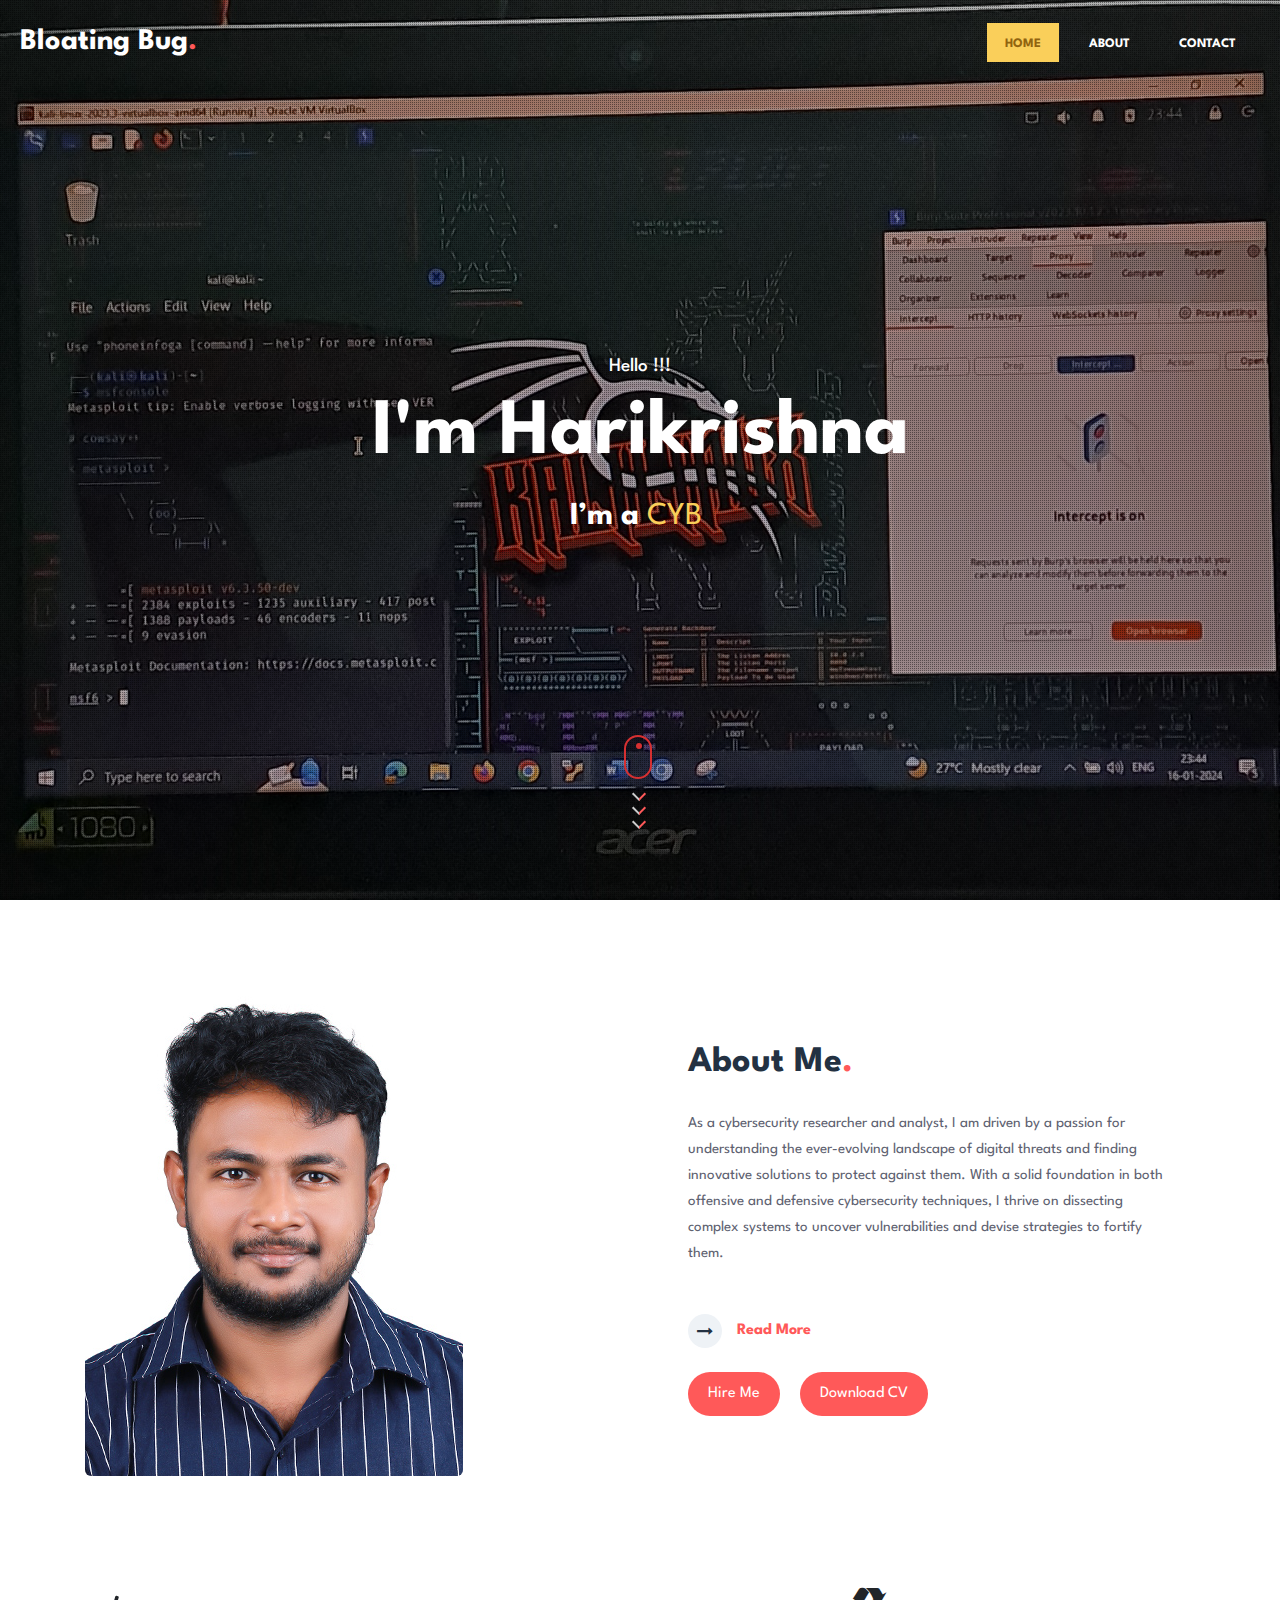
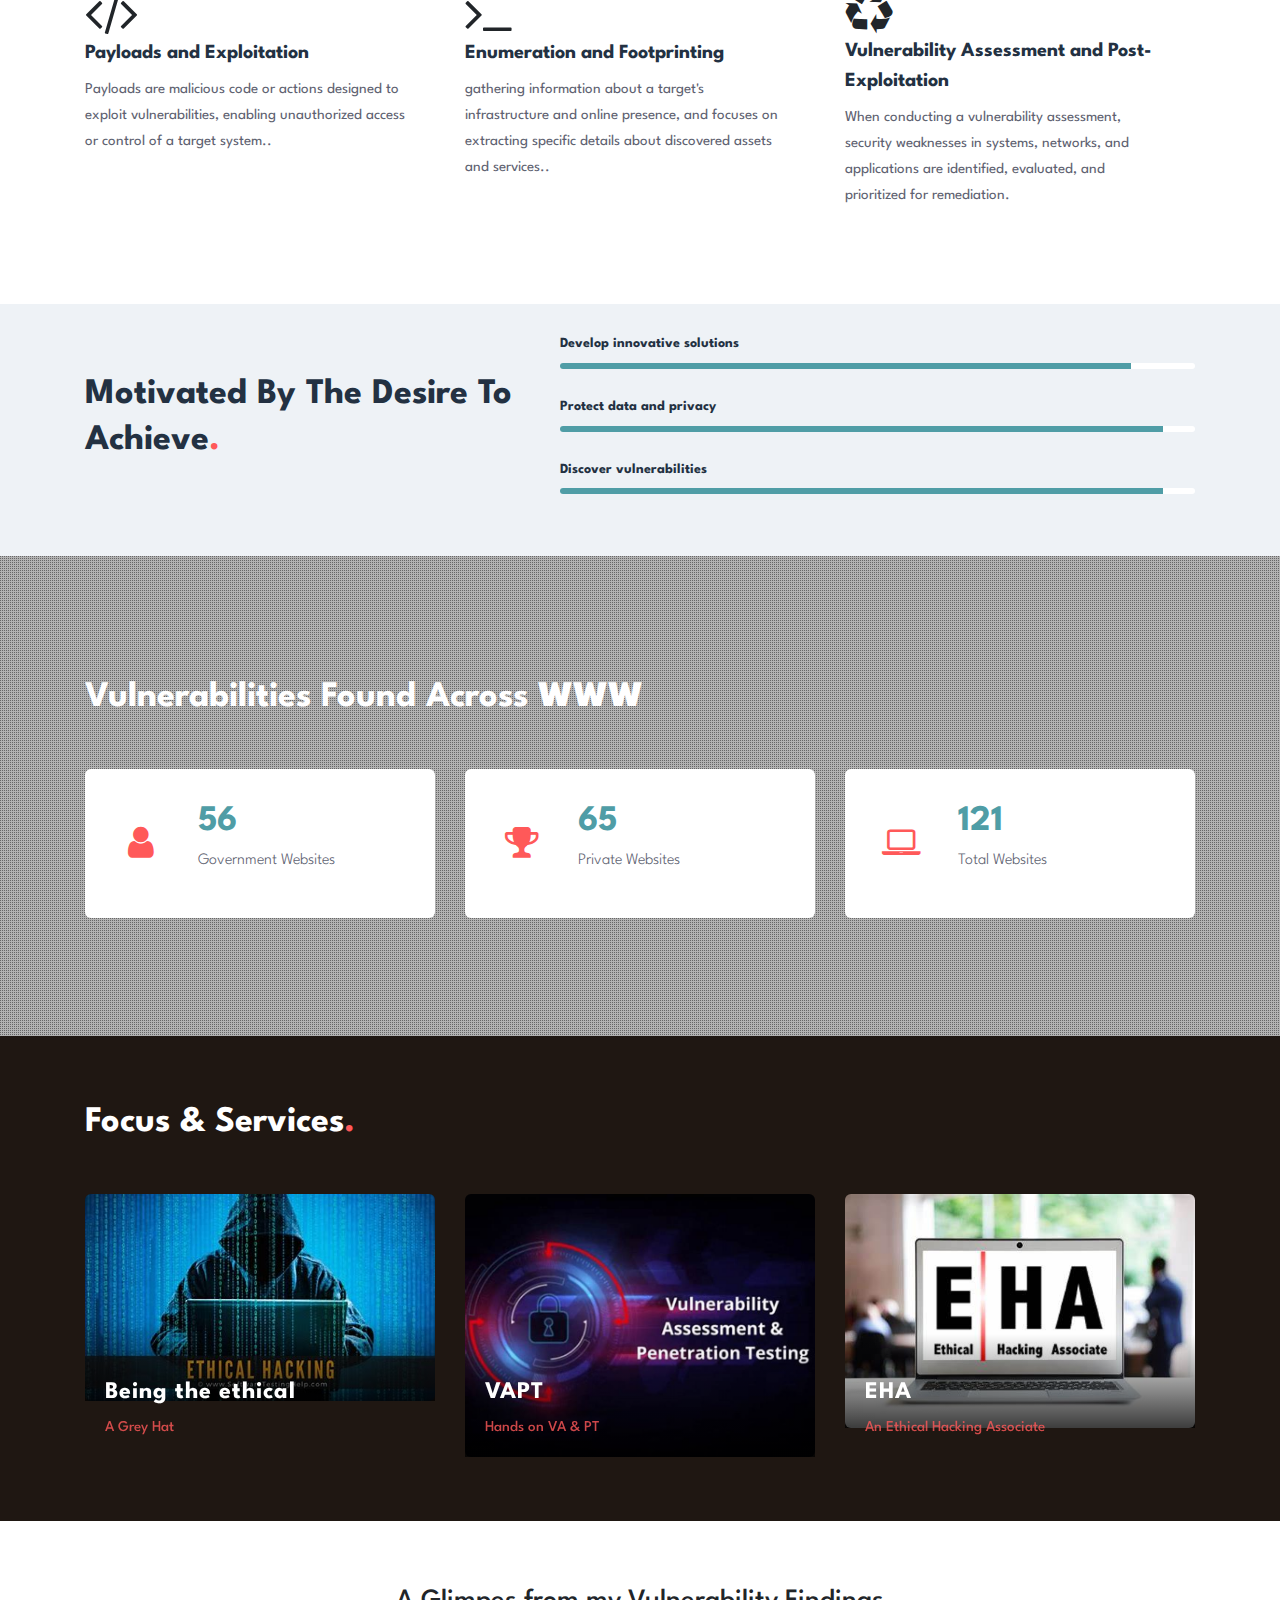
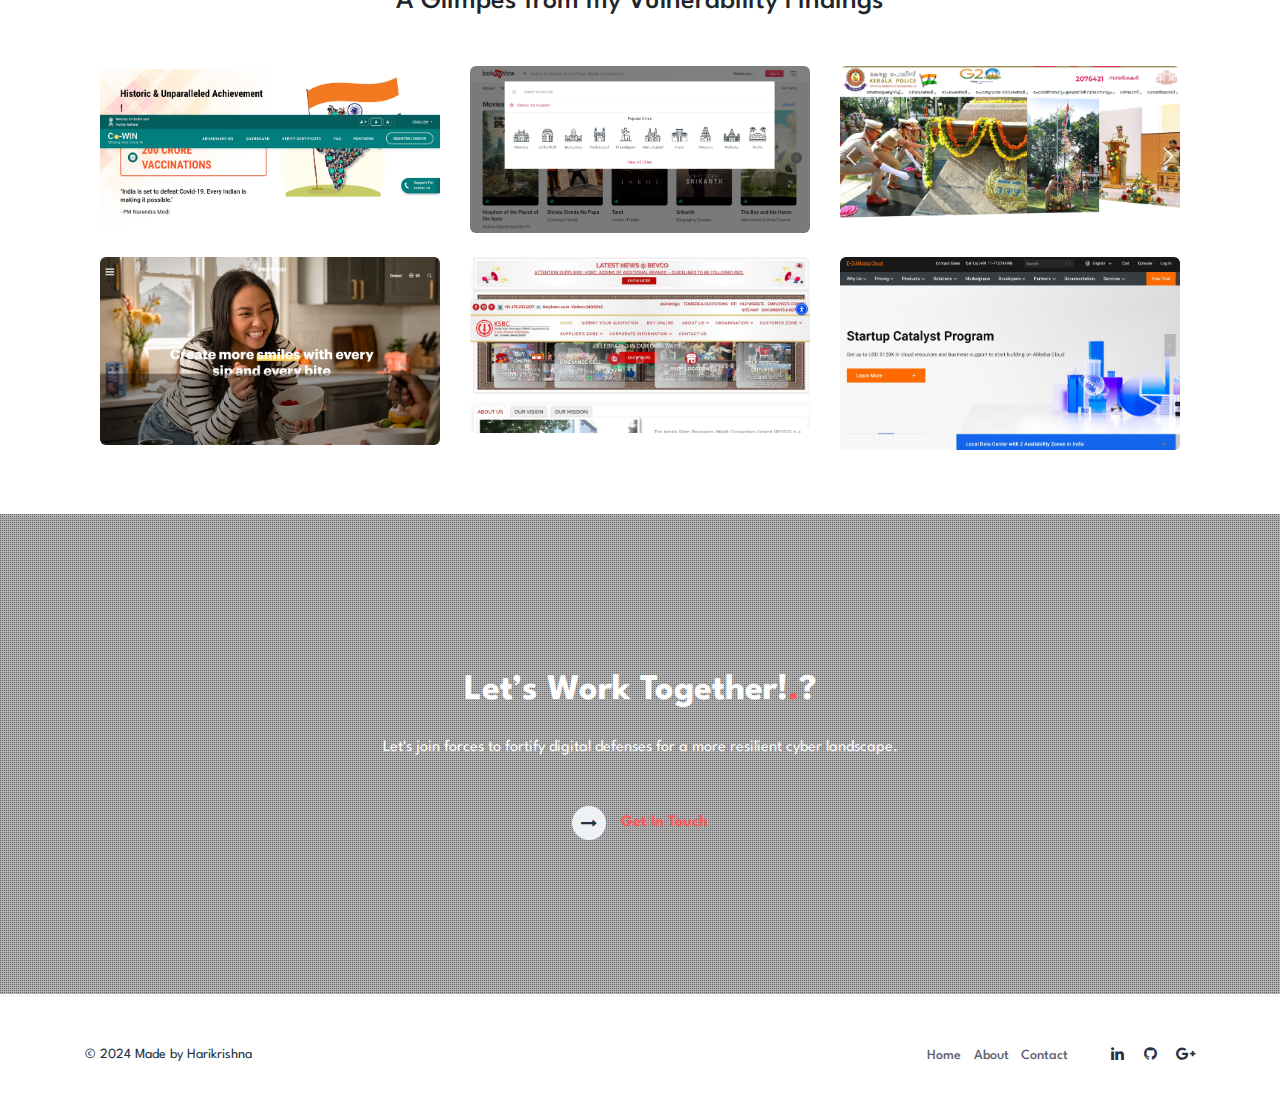
<file: index.html>
<!doctype html>
<html lang="zxx">

<head>
  <!-- Required meta tags -->
  <meta charset="utf-8">
  <meta name="viewport" content="width=device-width, initial-scale=1, shrink-to-fit=no"><meta charset="UTF-8">
  <meta name="viewport" content="width=device-width, initial-scale=1.0">
  <title>Port-folio:HariKrishna</title>
  <link rel="icon" href="assets/images/favicon.png" type="image/x-icon">
  <link rel="icon" href="assets/images/favicon.png" type="image/png">
  <link rel="apple-touch-icon" sizes="180x180" href=assets/images/favicon.png">
  <link rel="shortcut icon" href=assets/images/favicon.png" type="image/x-icon">
  <!-- Template CSS -->
  <link rel="stylesheet" href="assets/css/style-starter.css">
  <!-- Template CSS -->
  <link href="//fonts.googleapis.com/css?family=Spartan:400,500,600,700,900&display=swap" rel="stylesheet">
  <!-- Template CSS -->

</head>
<body>
  <!-- /Homepage-->
  <section class="w3l-banner-main">
    <!-- //Header -->
    <section class="banner-main-inf" id="section07">
      <header id="site-header" class="header-top">
        <nav class="navbar navbar-expand-lg shift " id="header">
          <a class="navbar-brand" href="index.html">
          Bloating Bug<span class="dot-1">.</span>
          </a>
          <button class="navbar-toggler bg-gradient" type="button" data-toggle="collapse"
            data-target="#navbarTogglerDemo02" aria-controls="navbarTogglerDemo02" aria-expanded="false"
            aria-label="Toggle navigation"><span class="navbar-toggler-icon fa fa-bars"> </span>
          </button>

          <div class="collapse navbar-collapse" id="navbarTogglerDemo02">
            <ul class="navbar-nav ml-auto">
              <li class="nav-item active">
                <a class="nav-link" href="#site-header">Home <span class="sr-only">(current)</span></a>
              </li>
              <li class="nav-item">
                <a class="nav-link effect-3" href="about.html">About</a>
              </li>    
              <li class="nav-item">
                <a class="nav-link effect-3" href="contact.html">Contact</a>
              </li>
            </ul>

          </div>
        </nav>
      </header>
      <!-- //Header -->
      <!--/banner-content-->
      <div class="bannerhny-content text-center">
        <div class="layer">
          <div class="bannerhnyinf">
            <h6>Hello !!!</h6>
            <h3>I'm Harikrishna</h3>
            <h4 class="ban-t"> I’m a <span class="typed-text"></span><span class="cursor">&nbsp</span></h4>
            <div class="scroll-button">
              <a href="#about" class="scroll">
                <div class="icon-scroll">
                  <div class="mouse">
                    <div class="wheel"></div>
                  </div>
                  <div class="icon-arrows">
                    <span></span>
                  </div>
                </div>
              </a>
            </div>
          </div>
        </div>
        <!--//banner-content-->
      </div>
      </div>
    </section>
    <!-- //Homepage -->
	<style>
		.btn-light-red {
           background-color:#ffcccc;
		   color:#fff;
		   border:none;
		   border-radius:50px;
		   padding:10px 20px;
		   font-size:16px;
		   text-decoration: none;
		   transition: background-color 0.3s ease;
		}
		.btn-light-red:hover{
			background-color:#20c997;
		}
		.active{
			background-color:#FF5959;
		}
	</style>
<section class="w3l-content-w-photo-6" id="about">
	<!-- /content-grids-->
	<div class="content-photo-info py-5">
		<div class="container py-lg-3">
			<!-- /row-->
			<div class="content-photo-grids row mt-lg-5 mt-4">
				<div class="photo-6-inf-left col-lg-6 pr-lg-4">
					<img src="assets/images/pspt.jpg" class="img-fluid" alt="">
				</div>
				<div class="photo-6-inf-right col-lg-6 text-left pl-lg-5">

					<h3 class="hny-title">
						About Me<span class="dot-1">.</span></h3>
					<p>As a cybersecurity researcher and analyst,
						 I am driven by a passion for understanding the ever-evolving landscape of digital threats 
						 and finding innovative solutions to protect against them. 
						 With a solid foundation in both offensive and defensive cybersecurity techniques,
						 I thrive on dissecting complex systems to uncover vulnerabilities 
						 and devise strategies to fortify them.</p>
					<div class="read-more mt-lg-5 mt-4">
						<a href="about.html" class="read-more">
							<span class="more_icon fa fa-long-arrow-right"></span>
							<span class="more_text">Read More</span>
						</a>
					</div>
					<div class="mt-lg-4">
						<a href="contact.html" class="btn btn-light-red btn-rounded mr-lg-3 active">Hire Me</a>
						<a href="https://drive.google.com/file/d/1Mtjval_p2fXGbtkmv_twEsiN9S0Uwujx/view?usp=drive_link" class="btn btn-light-red btn-rounded active">Download CV</a>
					</div>
				</div>
			</div>
			<!-- //row-->
			<!-- /row-->
			<div class="about-content-grids row py-lg-5 py-4 mt-lg-5 mt-4">
				<div class="col-lg-4 col-md-6 about-gd mt-3">
					<div class="about-gd-inn">
						<span class="fa fa-code" aria-hidden="true" style="font-size:50px;"></span>
						<h5><a href="#URL">Payloads and Exploitation</a></h5>
						<p>Payloads are malicious code or actions designed to exploit vulnerabilities, 
							enabling unauthorized access or control of a target system..</p>

					</div>
				</div>
				<div class="col-lg-4 col-md-6 about-gd mt-3">
					<div class="about-gd-inn">
						<span class="fa fa-terminal" aria-hidden="true" style="font-size:50px;"></span>
						<h5><a href="#URL">Enumeration and Footprinting</a></h5>
						<p>gathering information about a target's infrastructure and online presence,
							 and focuses on extracting specific details about discovered assets and services..</p>

					</div>
				</div>
				<div class="col-lg-4 col-md-6 about-gd mt-3">
					<div class="about-gd-inn">
						<span class="fa fa-recycle" aria-hidden="true" style="font-size:48px;"></span>
						<h5><a href="#URL">Vulnerability Assessment and Post-Exploitation
						</a></h5>
						<p>When conducting a vulnerability assessment, security weaknesses in systems, networks, and 
							applications are identified, evaluated, and prioritized for remediation.</p>

					</div>
				</div>

			</div>
			<!-- //row-->

		</div>
	</div>
</section>
<!-- //content-grids-->

<section class="w3l-content-6">
	<!-- /content-6-section -->
	  <div class="content-6-mian py-5">
			 <div class="container py-lg-3">
					 <div class="content-info-in row">
							 <div class="content-gd col-lg-5">
								<h3 class="hny-title">Motivated by the desire to <br>achieve<span class="dot-1">.</span>
							 </div>
							 <div class="content-gd col-lg-7">
								<div class="progress-info">
									<h6 class="progress-tittle">Develop innovative solutions</h6>
									<div class="progress">
										<div class="progress-bar progress-bar-striped" role="progressbar" style="width: 90%" aria-valuenow="90" aria-valuemin="0" aria-valuemax="100">
										</div>
									</div>
								</div>
								<div class="progress-info">
									<h6 class="progress-tittle">Protect data and privacy
									</h6>
									<div class="progress">
										<div class="progress-bar progress-bar-striped" role="progressbar" style="width: 95%" aria-valuenow="95" aria-valuemin="0" aria-valuemax="100">
										</div>
									</div>
								</div>
								<div class="progress-info">
									<h6 class="progress-tittle">Discover vulnerabilities</h6>
									<div class="progress">
										<div class="progress-bar progress-bar-striped" role="progressbar" style="width: 95%" aria-valuenow="95" aria-valuemin="0" aria-valuemax="100">
										</div>
									</div>
								</div>
							 </div>
					 </div>
				 </div>
			 </div>
	 </section>
   <!-- //content-6-section -->
   <section class="w3l-satisfied-main">
	<!-- /specification-6-->
	<div class="satisfy-content">
	  <div class="layer-3 py-5">
		<div class="container">
		  <h3 class="hny-title two">Vulnerabilities found across <b>WWW</b></h3>
		  <!--start-divice-scree-slider-->
		  <div class="skill_info mt-lg-5 mt-4">
			
			<div class="stats_left">
			  <div class="counter_grid">
				<div class="icon">
				  <span class="fa fa-user" aria-hidden="true"></span>
				</div>
				<div class="icon_info">
				  <p class="counter">56</p>
				  <h3>Government Websites</h3>
				</div>
			  </div>
			</div>
			<div class="stats_left">
			  <div class="counter_grid">
				<div class="icon">
				  <span class="fa fa-trophy" aria-hidden="true"></span>
				</div>
				<div class="icon_info">
				  <p class="counter">65</p>
				  <h3>Private Websites</h3>
				</div>
			  </div>
			</div>
			<div class="stats_left">
				<div class="counter_grid">
				  <div class="icon">
					<span class="fa fa-laptop" aria-hidden="true"></span>
				  </div>
				  <div class="icon_info">
					<p class="counter">121</p>
					<h3>Total Websites</h3>
				  </div>
				</div>
			  </div>
		  </div>
  
		</div>
	  </div>
  </section>
  
<!-- //Portfolio -->
<!-- blog with slider -->
<section class="blog-slider" style="#">
    <div class="blog-slider-inner py-5">
        <div class="container py-lg-5">
            <h3 class="hny-title two">
                Focus & Services<span class="dot-1">.</span></h3>
            <div class="row inner-sec-w3layouts mt-4">
                <div class="col-lg-4 col-md-6 content-left-sec blog-slide-grid mt-4">
                    <div class="blog-slide-img">
                        <a href="#"><img src="assets/images/111.jpeg" class="img img-fluid" alt="" style="height:100%;"></a>
                    </div>
                    <div class="blog-slide-info">

                        <a href="#">
                            <h4 class="mt-4 mb-0">Being the ethical</h4>
                        </a>
                        <h6 class="mt-sm-2 mt-1">A Grey Hat</h6>

                    </div>
                </div>
                <div class="col-lg-4 col-md-6 content-left-sec blog-slide-grid mt-4">
                    <div class="blog-slide-img">
                        <a href="#"><img src="assets/images/222.jpeg" class="img img-fluid" alt=""></a>
                    </div>
                    <div class="blog-slide-info">

                        <a href="#">
                            <h4 class="mt-4 mb-0">VAPT</h4>
                        </a>
                        <h6 class="mt-sm-2 mt-1">Hands on VA & PT</h6>

                    </div>
                </div>

                <div class="col-lg-4 col-md-6 content-left-sec blog-slide-grid mt-4">
                    <div class="blog-slide-img">
                        <a href="#"><img src="assets/images/333.jpeg" class="img img-fluid" alt="" style="height:100%;"></a>
                    </div>
                    <div class="blog-slide-info">

                        <a href="#">
                            <h4 class="mt-4 mb-0">EHA</h4>
                        </a>
                        <h6 class="mt-sm-2 mt-1">An Ethical Hacking Associate</h6>

                    </div>
                </div>

            </div>
        </div>
    </div>
</section>
<!-- //blog with slider -->
<!-- Gallery of Works-->
<section class="w3-gallery py-5" id="portfolio">
  <div class="container py-lg-5 py-md-4 py-2">
      <div class="title-heading-w3 mx-auto text-center mb-sm-5 mb-4">
          <h3 class="w3l-title-main mb-2">A Glimpes from my Vulnerability Findings</h3>
      </div>
      <div class="row portfolio-area clearfix p-0 m-0">
          <div class="col-lg-4 col-md-6 portfolio-item2 content" data-id="id-1" data-type="cat-item-1">
              <span class="image-block">
                  <a class="image-zoom" href="assets/images/blog1.jpeg" data-gal="prettyPhoto[gallery]">
                      <div class="content-overlay"></div>
                      <img src="assets/images/blog1.jpeg" class="img-fluid w3layouts agileits" alt="portfolio-img">
                      <div class="content-details fadeIn-bottom">
                          <h3 class="content-title">Co-Win</h3>
                          <p class="content-text">Covid-19 Vaccination Portal </p>
                      </div>
                  </a>
              </span>
          </div>
          <div class="col-lg-4 col-md-6 portfolio-item2 content mt-md-0 mt-4" data-id="id-2" data-type="cat-item-2">
              <span class="image-block">
                  <a class="image-zoom" href="assets/images/blog2.jpeg" data-gal="prettyPhoto[gallery]">
                      <div class="content-overlay"></div>
                      <img src="assets/images/blog2.jpeg" class="img-fluid w3layouts agileits" alt="portfolio-img">
                      <div class="content-details fadeIn-bottom">
                          <h3 class="content-title">BookMyShow</h3>
                          <p class="content-text">Online Movie Ticket Booking Website</p>
                      </div>
                  </a>
              </span>
          </div>
          <div class="col-lg-4 col-md-6 portfolio-item2 content mt-lg-0 mt-4" data-id="id-3" data-type="cat-item-3">
              <span class="image-block">
                  <a class="image-zoom" href="assets/images/blog3.jpeg" data-gal="prettyPhoto[gallery]">
                      <div class="content-overlay"></div>
                      <img src="assets/images/blog3.jpeg" class="img-fluid w3layouts agileits" alt="portfolio-img">
                      <div class="content-details fadeIn-bottom">
                          <h3 class="content-title">Kerala Police</h3>
                          <p class="content-text">a Website maintained by kerala police</p>
                      </div>
                  </a>
              </span>
          </div>
          <div class="col-lg-4 col-md-6 portfolio-item2 content mt-4" data-id="id-4" data-type="cat-item-4">
              <span class="image-block">
                  <a class="image-zoom" href="assets/images/blog4.jpeg" data-gal="prettyPhoto[gallery]">
                      <div class="content-overlay"></div>
                      <img src="assets/images/blog4.jpeg" class="img-fluid w3layouts agileits" alt="portfolio-img">
                      <div class="content-details fadeIn-bottom">
                          <h3 class="content-title">Pepsico</h3>
                          <p class="content-text">Website for pepsico food and bevarage</p>
                      </div>
                  </a>
              </span>
          </div>
          <div class="col-lg-4 col-md-6 portfolio-item2 content mt-4" data-id="id-5" data-type="cat-item-5">
              <span class="image-block">
                  <a class="image-zoom" href="assets/images/blog5.jpeg" data-gal="prettyPhoto[gallery]">
                      <div class="content-overlay"></div>
                      <img src="assets/images/blog5.jpeg" class="img-fluid w3layouts agileits" alt="portfolio-img">
                      <div class="content-details fadeIn-bottom">
                          <h3 class="content-title">BEV-Co</h3>
                          <p class="content-text">a Website maintained by Kerala Stata Beverages Corporation</p>
                      </div>
                  </a>
              </span>
          </div>
<div class="col-lg-4 col-md-6 portfolio-item2 content mt-4" data-id="id-7" data-type="cat-item-6">
              <span class="image-block">
                  <a class="image-zoom" href="assets/images/blog6.jpeg" data-gal="prettyPhoto[gallery]">
                      <div class="content-overlay"></div>
                      <img src="assets/images/blog6.jpeg" class="img-fluid w3layouts agileits" alt="portfolio-img">
                      <div class="content-details fadeIn-bottom">
                          <h3 class="content-title">Alibaba Cloud </h3>
                          <p class="content-text">website of cloud management and server</p>
                      </div>
                  </a>
              </span>
          </div>
      </div>
      <!--end portfolio-area -->
  </div>
  <!-- //gallery container -->
</section>
<!-- //portfolio -->
<!-- //customers-6-->
    <!--/w3l-download-main-->
    <section class="w3l-download-main">
    	<!--/download-->
    	<div class="download-content text-center">
    		<div class="layer-2 py-5">
    			<div class="container py-lg-3">
    				<h3 class="hny-title two">  Let’s work together!<span class="dot-1">.</span>?</h3>
    				<h6>Let's join forces to fortify digital defenses for a more resilient cyber landscape.</h6>
    				<div class="read-more mt-lg-5 mt-4">
    					<a href="contact.html" class="read-more">
    						<span class="more_icon fa fa-long-arrow-right"></span>
    						<span class="more_text">Get In Touch</span>
    					</a>
    				</div>
    			</div>
    		</div>
    	</div>
    	</div>
    	<!--//download-->
    </section>
    <!--//w3l-download-main-->
<!-- footer -->
<footer class="w3l-footer-16">
    <div class="footer-content py-lg-5 py-4 text-center">
        <div class="container">
            <div class="row copy-right">
                <div class="col-lg-6 footer-left text-lg-left text-center">
                    <h6>© 2024 Made by Harikrishna<a
                            href="#" target="_blank">
                            </a></h6>
                </div>
                <div class="col-lg-6 footer-right text-lg-right text-center">
                    <ul class="footer-gd-16">
                        <li><a href="index.html">Home</a></li>
                        <li><a href="about.html">About</a></li>
                        <li><a href="contact.html">Contact</a></li>
                    </ul>
                    <div class="share-icons-footer ml-lg-4">
                        <!-- <a href="#"><span class="fa fa-facebook"></span></a>
                        <a href="#"><span class="fa fa-twitter"></span></a> -->
                        <a href="https://www.linkedin.com/in/hari-krishna-440271240"><span class="fa fa-linkedin"></span></a>
                        <a href="https://github.com/HaKr34"><span class="fa fa-github"></span></a>
                        <a href="harikrishna034@gmail.com"><span class="fa fa-google-plus" aria-hidden="true"></span></a>
                    </div>
                </div>
            </div>
            <button onclick="topFunction()" id="movetop" title="Go to top">
                <span class="fa fa-angle-up"></span>
            </button>
        </div>
    </div>

    <!-- move top -->
    <script>
        // When the user scrolls down 20px from the top of the document, show the button
        window.onscroll = function () {
            scrollFunction()
        };

        function scrollFunction() {
            if (document.body.scrollTop > 20 || document.documentElement.scrollTop > 20) {
                document.getElementById("movetop").style.display = "block";
            } else {
                document.getElementById("movetop").style.display = "none";
            }
        }

        // When the user clicks on the button, scroll to the top of the document
        function topFunction() {
            document.body.scrollTop = 0;
            document.documentElement.scrollTop = 0;
        }
    </script>
    <!-- //move top -->
    <script>
        $(function () {
            $('.navbar-toggler').click(function () {
                $('body').toggleClass('noscroll');
            })
        });
    </script>
</footer>
<!-- //footer -->
</body>

</html>

<script src="assets/js/jquery-3.3.1.min.js"></script>
<!-- disable body scroll which navbar is in active -->

<!--//-->
<script>
  $(function () {
    $('.navbar-toggler').click(function () {
      $('body').toggleClass('noscroll');
    })
  });
</script>
<!--/scroll-down-JS-->
<script>
  $(function () {
    $('a[href*=#]').on('click', function (e) {
      e.preventDefault();
      $('html, body').animate({
        scrollTop: $($(this).attr('href')).offset().top
      }, 500, 'linear');
    });
  });
</script>
<!--//scroll-down-JS-->
<!-- /typig-text-->
<script>
  const typedTextSpan = document.querySelector(".typed-text");
  const cursorSpan = document.querySelector(".cursor");

  const textArray = ["CYBERSECURITY ANALYST", 'WEBAPP PENTESTER', 'CYBERSECURITY RESEARCHER'];
  const typingDelay = 200;
  const erasingDelay = 10;
  const newTextDelay = 100; // Delay between current and next text
  let textArrayIndex = 0;
  let charIndex = 0;

  function type() {
    if (charIndex < textArray[textArrayIndex].length) {
      if (!cursorSpan.classList.contains("typing")) cursorSpan.classList.add("typing");
      typedTextSpan.textContent += textArray[textArrayIndex].charAt(charIndex);
      charIndex++;
      setTimeout(type, typingDelay);
    } else {
      cursorSpan.classList.remove("typing");
      setTimeout(erase, newTextDelay);
    }
  }

  function erase() {
    if (charIndex > 0) {
      // add class 'typing' if there's none
      if (!cursorSpan.classList.contains("typing")) {
        cursorSpan.classList.add("typing");
      }
      typedTextSpan.textContent = textArray[textArrayIndex].substring(0, 0);
      charIndex--;
      setTimeout(erase, erasingDelay);
    } else {
      cursorSpan.classList.remove("typing");
      textArrayIndex++;
      if (textArrayIndex >= textArray.length) textArrayIndex = 0;
      setTimeout(type, typingDelay);
    }
  }

  document.addEventListener("DOMContentLoaded", function () { // On DOM Load initiate the effect
    if (textArray.length) setTimeout(type, newTextDelay + 250);
  });
</script>
<!-- //typig-text-->
<!-- for blog carousel slider -->
<script src="assets/js/owl.carousel1.js"></script>
<script>
  $(document).ready(function () {
    $("#owl-demo2").owlCarousel({
      items:1,
		        lazyLoad : true,
		        autoPlay : true,
		        navigation : false,
			    navigationText : ["",""],
			    rewindNav : false,
			    scrollPerPage :true,
			    pagination : false,
    			paginationNumbers: false,
      
    })
  })
</script>
<!--//MENU-JS-->
<!-- stats -->
<script src="assets/js/jquery.waypoints.min.js"></script>
<script src="assets/js/jquery.countup.js"></script>
<script>
  $('.counter').countUp();
</script>
<!-- //stats -->
<!-- disable body scroll which navbar is in active -->
<!-- //jQuery-Photo-filter-lightbox-portfolio-plugin -->

<!-- //for blog carousel slider -->
<!-- jQuery-Photo-filter-lightbox-portfolio-plugin -->
<script src="assets/js/jquery-1.7.2.js"></script>
<script src="assets/js/jquery.quicksand.js"></script>
<script src="assets/js/script.js"></script>
<script src="assets/js/jquery.prettyPhoto.js"></script>
<!-- //jQuery-Photo-filter-lightbox-portfolio-plugin -->

<script src="assets/js/bootstrap.min.js"></script>
</file>
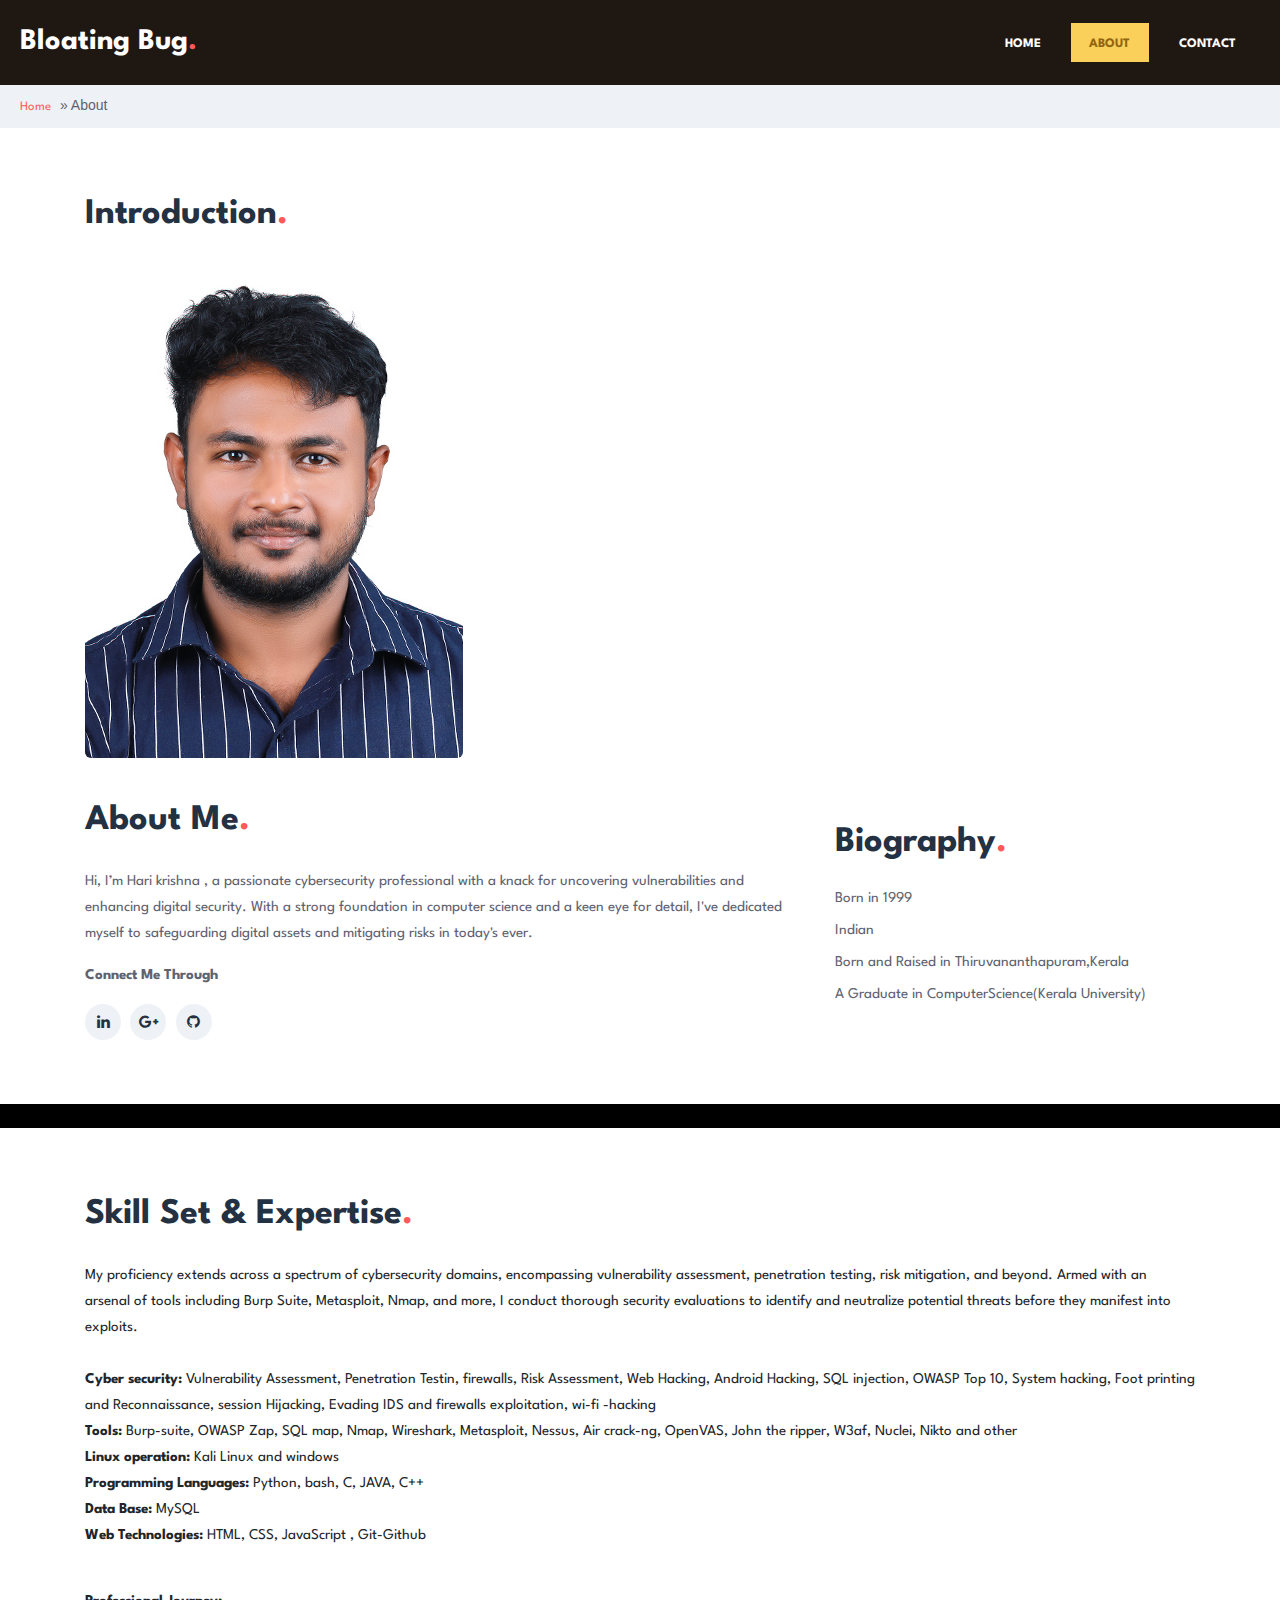
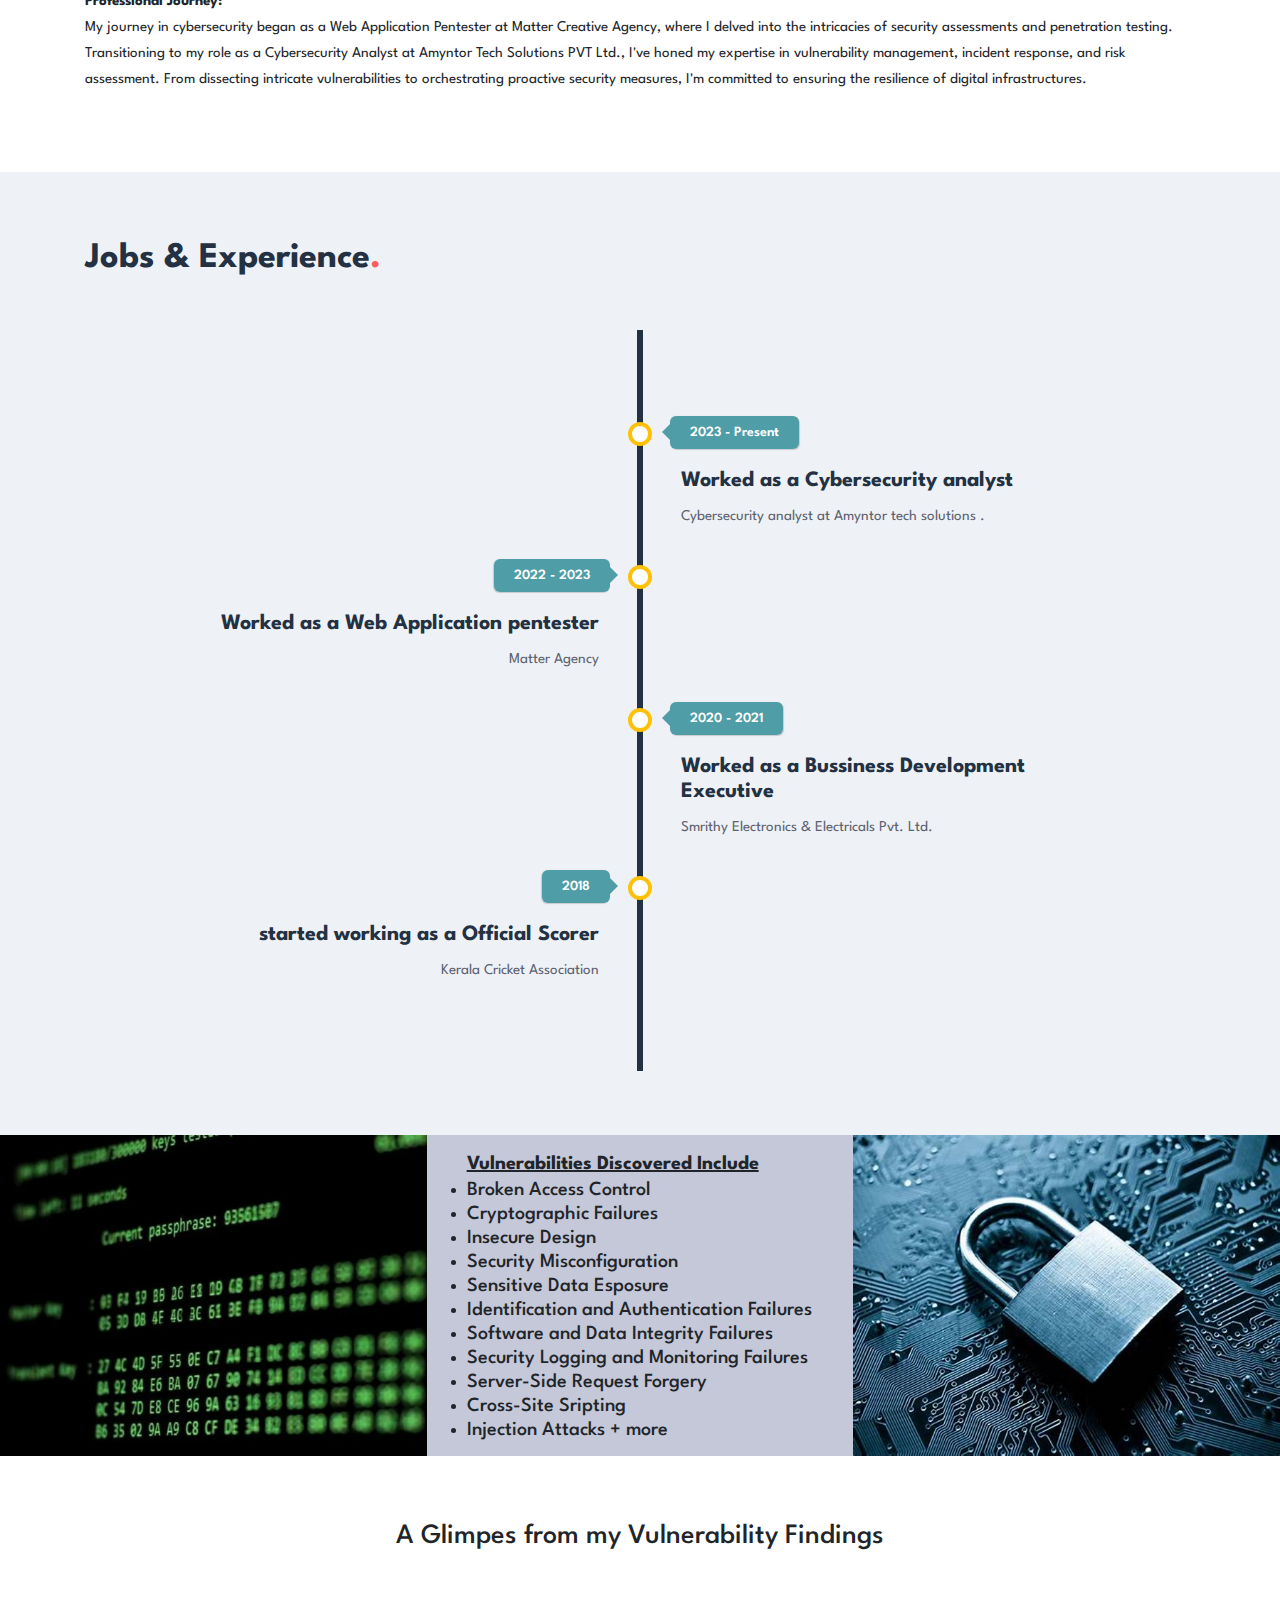
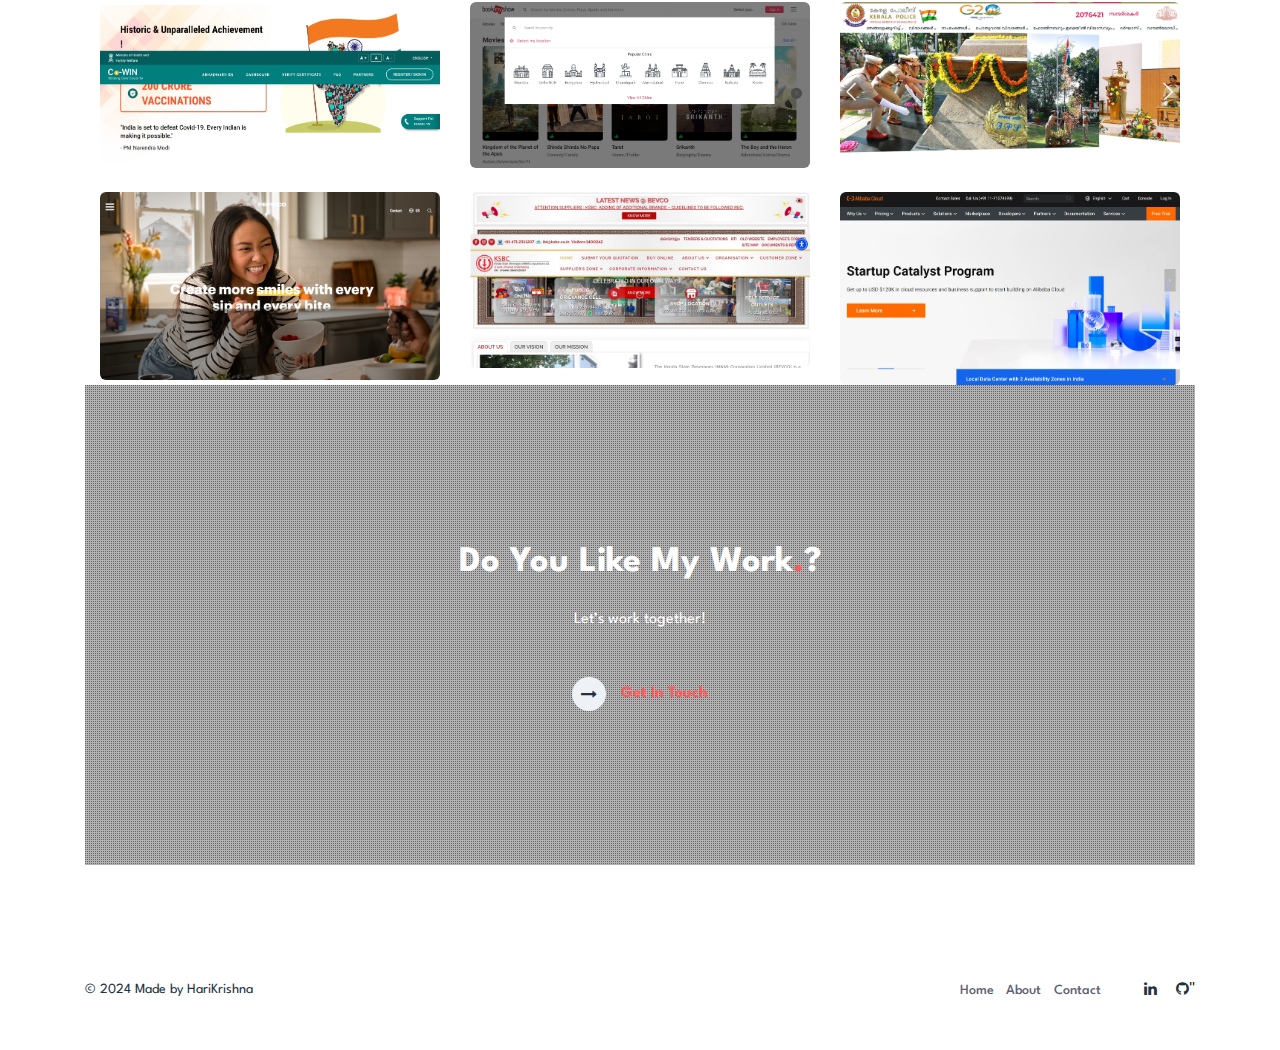
<file: about.html>
<!doctype html>
<html lang="zxx">

<head>
  <!-- Required meta tags -->
  <meta charset="utf-8">
  <meta name="viewport" content="width=device-width, initial-scale=1, shrink-to-fit=no"><meta charset="UTF-8">
  <meta name="viewport" content="width=device-width, initial-scale=1.0">
  <title>Port-folio:HariKrishna</title>
  <link rel="icon" href="assets/images/favicon.png" type="image/x-icon">
  <link rel="icon" href="assets/images/favicon.png" type="image/png">
  <link rel="apple-touch-icon" sizes="180x180" href=assets/images/favicon.png">
  <link rel="shortcut icon" href=assets/images/favicon.png" type="image/x-icon">
  <!-- Template CSS -->
  <link rel="stylesheet" href="assets/css/style-starter.css">
  <!-- Template CSS -->
  <link href="//fonts.googleapis.com/css?family=Spartan:400,500,600,700,900&display=swap" rel="stylesheet">
  <!-- Template CSS -->

</head>
<body>
<section class="w3l-banner-main w3l-inner-page-main">
  <div class="breadcrumb-infhny">
    <header id="site-header" class="header-top">
      <nav class="navbar navbar-expand-lg shift " id="header">
        <a class="navbar-brand" href="index.html">
		Bloating Bug<span class="dot-1">.</span>
        </a>
        <button class="navbar-toggler bg-gradient" type="button" data-toggle="collapse"
          data-target="#navbarTogglerDemo02" aria-controls="navbarTogglerDemo02" aria-expanded="false"
          aria-label="Toggle navigation"><span class="navbar-toggler-icon fa fa-bars"> </span>
        </button>

        <div class="collapse navbar-collapse" id="navbarTogglerDemo02">
          <ul class="navbar-nav ml-auto">
            <li class="nav-item">
              <a class="nav-link" href="index.html">Home <span class="sr-only">(current)</span></a>
            </li>
            <li class="nav-item active">
              <a class="nav-link effect-3" href="about.html">About</a>
            </li>
            <li class="nav-item">
              <a class="nav-link effect-3" href="contact.html">Contact</a>
            </li>
          </ul>

        </div>
      </nav>
    </header>
  </div>
  <nav id="breadcrumbs" class="breadcrumbs">
    <div class="page-wrapper">
      <a href="#">Home</a> » <span class="breadcrumb_last" aria-current="page">About</span></div>
  </nav>
</section>

<section class="w3l-about-info-6">
	<!-- /content-6-section -->
	  <div class="ab-content-info py-5">
			 <div class="container py-lg-5">
					<div class="inner_sec_top text-left">
							<h3 class="hny-title">Introduction<span class="dot-1">.</span></h3>
								<img src="assets/images/pspt.jpg" alt=" " class="img-fluid">

							
			
						<div class="grdis-about-inf">
							<div class="one-left-ab">
									<h3 class="hny-title">About Me<span class="dot-1">.</span></h3>
 									<p>Hi, I’m Hari krishna , a passionate cybersecurity professional with a knack for uncovering vulnerabilities and enhancing digital security. With a strong foundation in computer science and a keen eye for detail, I've dedicated myself to safeguarding digital assets and mitigating risks in today's ever.</p>
									<p><b>Connect Me Through</b></p>
									<ul class="social-about">
											<li><a href="https://www.linkedin.com/in/hari-krishna-440271240/"><span class="fa fa-linkedin" aria-hidden="true"></span></a>
											</li>
											<li><a href="harikrishna034@gmail.com"><span class="fa fa-google-plus" aria-hidden="true"></span></a>
											</li>
											<li><a href="https://github.com/HaKr34"><span class="fa fa-github" aria-hidden="true"></span></a>
											</li>
										</ul>
							</div>
							<div class="one-left-ab biography-para">
									<h3 class="hny-title">Biography<span class="dot-1">.</span></h3>
									<p>Born in 1999</p><p>Indian </p><p>Born and Raised in Thiruvananthapuram,Kerala</p><p>A Graduate in ComputerScience(Kerala University) </p></div>
							</div>
						</div>
					</div>
				 
				 </div>
			 </div>
	 </section>
		<!--end portfolio-area -->
		<section class="w3l-timeline-content-6">
			<meta charset="UTF-8">
			<meta name="viewport" content="width=device-width, initial-scale=1.0">
			<title>CSS Marquee Alternative</title>
			<style>
				.marquee {
					width: 100%;
					overflow: hidden;
					white-space: nowrap;
					box-sizing: border-box;
				}
				.marquee span {
					display: inline-block;
					padding-left: 100%;
					animation: marquee 10s linear infinite;
				}
				@keyframes marquee {
					0% { transform: translateX(0); }
					100% { transform: translateX(-100%); }
				}
			</style>
			<div class="marquee" style="background-color: black; color: white;">
  <span>“As the world is increasingly interconnected, everyone shares the responsibility of securing cyberspace.” ― Newton Lee.</span>
			</div>
			<div class="timeline-content-6 py-5">
				<div class="container py-lg-5">
					<h3 class="hny-title">Skill Set & Expertise<span class="dot-1">.</span></h3>
				<p>My proficiency extends across a spectrum of cybersecurity domains, encompassing vulnerability assessment, penetration testing, risk mitigation, and beyond. Armed with an arsenal of tools including Burp Suite, Metasploit, Nmap, and more, I conduct thorough security evaluations to identify and neutralize potential threats before they manifest into exploits.					
					<br>
					<br>
					<b>Cyber security:</b> Vulnerability Assessment, Penetration Testin, firewalls, Risk Assessment, Web Hacking, Android Hacking, SQL 
injection, OWASP Top 10, System hacking, Foot printing and Reconnaissance, session Hijacking, Evading IDS and firewalls 
exploitation, wi-fi -hacking <br>
<b>Tools:</b> Burp-suite, OWASP Zap, SQL map, Nmap, Wireshark, Metasploit, Nessus, Air crack-ng, OpenVAS, John the ripper, W3af, 
Nuclei, Nikto and other <br>
<b>Linux operation:</b> Kali Linux and windows<br>
<b>Programming Languages:</b> Python, bash, C, JAVA, C++ <br>
<b>Data Base:</b> MySQL <br>
<b>Web Technologies:</b> HTML, CSS, JavaScript , Git-Github <br>
					</p>
					<br>
				<p><b>Professional Journey:</b>
					<br>
					My journey in cybersecurity began as a Web Application Pentester at Matter Creative Agency, where I delved into the intricacies of security assessments and penetration testing. Transitioning to my role as a Cybersecurity Analyst at Amyntor Tech Solutions PVT Ltd., I've honed my expertise in vulnerability management, incident response, and risk assessment. From dissecting intricate vulnerabilities to orchestrating proactive security measures, I'm committed to ensuring the resilience of digital infrastructures.</p>
					</section>
  
<section class="w3l-ab-content-6">
	<div class="work-content">

<!-- /experience-education--->
   <section class="w3l-timeline-content-6">
	<div class="timeline-content-6 py-5">
	    <div class="container py-lg-5">
			<h3 class="hny-title">Jobs & Experience<span class="dot-1">.</span></h3>
				<ul class="timeline mt-lg-5 mt-4">
						<!-- Item 1 -->
						<li>
							<div class="direction-r">
								<div class="flag-wrapper">
									<span class="flag">2023 - Present</span>
									<span class="time-wrapper"><span class="time">2023 - present</span></span>
								</div>
								<div class="desc">
										<span class="title">Worked as a Cybersecurity analyst</span> Cybersecurity analyst
									at Amyntor tech solutions .</div>
							</div>
						</li>
				
						<!-- Item 2 -->
						<li>
							<div class="direction-l">
								<div class="flag-wrapper">
									<span class="flag">2022 - 2023</span>
									<span class="time-wrapper"><span class="time">2022 - 2023</span></span>
								</div>
								<div class="desc">
										<span class="title">Worked as a Web Application pentester</span> 
									Matter Agency</div>
						</li>
				
						<!-- Item 3 -->
						<li>
							<div class="direction-r">
								<div class="flag-wrapper">
									<span class="flag">2020 - 2021</span>
									<span class="time-wrapper"><span class="time">2020 - 2021</span></span>
								</div>
								<div class="desc">
										<span class="title">Worked as a Bussiness Development Executive</span> 
									Smrithy Electronics & Electricals Pvt. Ltd.</div>
						</li>
						<li>
							<div class="direction-l">
								<div class="flag-wrapper">
									<span class="flag">2018</span>
									<span class="time-wrapper"><span class="time">2018</span></span>
								</div>
								<div class="desc">
										<span class="title">started working as a Official Scorer</span> 
									Kerala Cricket Association</div>
						</li>

						
					</ul>
		</div>
	</div>
</section>
<!-- //experience-education--->

		<!-- /about-grids-->
		
		<div class="abouthy-img-grids">
			<div class="img-one">
				<img src="assets/images/123444.jpg" alt=" " class="img-fluid">
			</div>
			<div class="img-one content-mid">
				<h3 class="hny-title" style="font-size:10px;">
					<h5><b><u>Vulnerabilities Discovered Include</b></u>
						<br>
					<ul>
						<li style="margin-top:2px;">Broken Access Control 
							<li>Cryptographic Failures
							<li>Insecure Design 
							<li>Security Misconfiguration 
							<li>Sensitive Data Esposure 
							<li>Identification and Authentication Failures
							<li>Software and Data Integrity Failures
							<li>Security Logging and Monitoring Failures
							<li>Server-Side Request Forgery
							<li>Cross-Site Sripting 
							<li>Injection Attacks  	        + more
						</h5>
					</ul> 
				</h3>
				
			</div>
			<div class="img-one">
				<img src="assets/images/digi.jpeg" alt=" " class="img-fluid">
			</div>
		</div>
	</div>
</section>
<!-- //about-grids-->
 
<!-- Gallery of Works-->
<section class="w3-gallery py-5" id="portfolio">
	<div class="container py-lg-5 py-md-4 py-2">
		<div class="title-heading-w3 mx-auto text-center mb-sm-5 mb-4">
			<h3 class="w3l-title-main mb-2">A Glimpes from my Vulnerability Findings</h3>
		</div>
		<div class="row portfolio-area clearfix p-0 m-0">
			<div class="col-lg-4 col-md-6 portfolio-item2 content" data-id="id-1" data-type="cat-item-1">
				<span class="image-block">
					<a class="image-zoom" href="assets/images/blog1.jpeg" data-gal="prettyPhoto[gallery]">
						<div class="content-overlay"></div>
						<img src="assets/images/blog1.jpeg" class="img-fluid w3layouts agileits" alt="portfolio-img">
						<div class="content-details fadeIn-bottom">
							<h3 class="content-title">Co-Win</h3>
							<p class="content-text">Covid-19 Vaccination Portal </p>
						</div>
					</a>
				</span>
			</div>
			<div class="col-lg-4 col-md-6 portfolio-item2 content mt-md-0 mt-4" data-id="id-2" data-type="cat-item-2">
				<span class="image-block">
					<a class="image-zoom" href="assets/images/blog2.jpeg" data-gal="prettyPhoto[gallery]">
						<div class="content-overlay"></div>
						<img src="assets/images/blog2.jpeg" class="img-fluid w3layouts agileits" alt="portfolio-img">
						<div class="content-details fadeIn-bottom">
							<h3 class="content-title">BookMyShow</h3>
							<p class="content-text">Online Movie Ticket Booking Website</p>
						</div>
					</a>
				</span>
			</div>
			<div class="col-lg-4 col-md-6 portfolio-item2 content mt-lg-0 mt-4" data-id="id-3" data-type="cat-item-3">
				<span class="image-block">
					<a class="image-zoom" href="assets/images/blog3.jpeg" data-gal="prettyPhoto[gallery]">
						<div class="content-overlay"></div>
						<img src="assets/images/blog3.jpeg" class="img-fluid w3layouts agileits" alt="portfolio-img">
						<div class="content-details fadeIn-bottom">
							<h3 class="content-title">Kerala Police</h3>
							<p class="content-text">a Website maintained by kerala police</p>
						</div>
					</a>
				</span>
			</div>
			<div class="col-lg-4 col-md-6 portfolio-item2 content mt-4" data-id="id-4" data-type="cat-item-4">
				<span class="image-block">
					<a class="image-zoom" href="assets/images/blog4.jpeg" data-gal="prettyPhoto[gallery]">
						<div class="content-overlay"></div>
						<img src="assets/images/blog4.jpeg" class="img-fluid w3layouts agileits" alt="portfolio-img">
						<div class="content-details fadeIn-bottom">
							<h3 class="content-title">Pepsico</h3>
							<p class="content-text">Website for pepsico food and bevarage</p>
						</div>
					</a>
				</span>
			</div>
			<div class="col-lg-4 col-md-6 portfolio-item2 content mt-4" data-id="id-5" data-type="cat-item-5">
				<span class="image-block">
					<a class="image-zoom" href="assets/images/blog5.jpeg" data-gal="prettyPhoto[gallery]">
						<div class="content-overlay"></div>
						<img src="assets/images/blog5.jpeg" class="img-fluid w3layouts agileits" alt="portfolio-img">
						<div class="content-details fadeIn-bottom">
							<h3 class="content-title">BEV-Co</h3>
							<p class="content-text">a Website maintained by Kerala Stata Beverages Corporation</p>
						</div>
					</a>
				</span>
			</div>
  <div class="col-lg-4 col-md-6 portfolio-item2 content mt-4" data-id="id-7" data-type="cat-item-6">
				<span class="image-block">
					<a class="image-zoom" href="assets/images/blog6.jpeg" data-gal="prettyPhoto[gallery]">
						<div class="content-overlay"></div>
						<img src="assets/images/blog6.jpeg" class="img-fluid w3layouts agileits" alt="portfolio-img">
						<div class="content-details fadeIn-bottom">
							<h3 class="content-title">Alibaba Cloud </h3>
							<p class="content-text">website of cloud management and server</p>
						</div>
					</a>
				</span>
			</div>
		</div>
		<!--end portfolio-area -->

<!--/w3l-download-main-->
    <section class="w3l-download-main">
    	<!--/download-->
    	<div class="download-content text-center">
    		<div class="layer-2 py-5">
    			<div class="container py-lg-3">
    				<h3 class="hny-title two">Do you like my work<span class="dot-1">.</span>?</h3>
    				<h6>Let’s work together!</h6>
    				<div class="read-more mt-lg-5 mt-4">
    					<a href="contact.html" class="read-more">
    						<span class="more_icon fa fa-long-arrow-right"></span>
    						<span class="more_text">Get In Touch</span>
    					</a>
    				</div>
    			</div>
    		</div>
    	</div>
    	</div>
    	<!--//download-->
    </section>
    <!--//w3l-download-main-->
<!-- footer -->
<footer class="w3l-footer-16">
    <div class="footer-content py-lg-5 py-4 text-center">
        <div class="container">
            <div class="row copy-right">
                <div class="col-lg-6 footer-left text-lg-left text-center">
                    <h6>© 2024 Made by HariKrishna <a
                            href="#" target="_blank">
                            </a></h6>
                </div>
                <div class="col-lg-6 footer-right text-lg-right text-center">
                    <ul class="footer-gd-16">
                        <li><a href="index.html">Home</a></li>
                        <li><a href="about.html">About</a></li>
                        <li><a href="contact.html">Contact</a></li>
                    </ul>
                    <div class="share-icons-footer ml-lg-4">
                        <!-- <a href="#"><span class="fa fa-facebook"></span></a>
                        <a href="#"><span class="fa fa-twitter"></span></a> -->
                        <a href="https://www.linkedin.com/in/hari-krishna-440271240"><span class="fa fa-linkedin"></span></a>
						<a href="https://github.com/HaKr34"><span class="fa fa-github"></span></a>"
                    </div>
                </div>
            </div>
            <button onclick="topFunction()" id="movetop" title="Go to top">
                <span class="fa fa-angle-up"></span>
            </button>
        </div>
    </div>

    <!-- move top -->
    <script>
        // When the user scrolls down 20px from the top of the document, show the button
        window.onscroll = function () {
            scrollFunction()
        };

        function scrollFunction() {
            if (document.body.scrollTop > 20 || document.documentElement.scrollTop > 20) {
                document.getElementById("movetop").style.display = "block";
            } else {
                document.getElementById("movetop").style.display = "none";
            }
        }

        // When the user clicks on the button, scroll to the top of the document
        function topFunction() {
            document.body.scrollTop = 0;
            document.documentElement.scrollTop = 0;
        }
    </script>
    <!-- //move top -->
    <script>
        $(function () {
            $('.navbar-toggler').click(function () {
                $('body').toggleClass('noscroll');
            })
        });
    </script>
</footer>
<!-- //footer -->
</body>

</html>

<script src="assets/js/jquery-3.3.1.min.js"></script>
<!-- disable body scroll which navbar is in active -->
<script>
  $(function () {
    $('.navbar-toggler').click(function () {
      $('body').toggleClass('noscroll');
    })
  });
</script>
<!--/MENU-JS-->
<script>

  $(window).on("scroll", function() {
    var scroll = $(window).scrollTop();

    if (scroll >= 80) {
      $("#site-header").addClass("nav-fixed");
    } else {
      $("#site-header").removeClass("nav-fixed");
    }
  });

  //Main navigation Active Class Add Remove
  $(".navbar-toggler").on("click", function() {
    $("header").toggleClass("active");
  });
  $(document).on("ready", function() {
    if ($(window).width() > 991) {
      $("header").removeClass("active");
    }
    $(window).on("resize", function() {
      if ($(window).width() > 991) {
        $("header").removeClass("active");
      }
    });
  });
</script>
<!--//MENU-JS-->

<!-- disable body scroll which navbar is in active -->
<!-- //jQuery-Photo-filter-lightbox-portfolio-plugin -->
<script src="assets/js/bootstrap.min.js"></script>
</file>
<file: assets/css/style-starter.css>
/*
Author: W3layouts
Author URL: http://w3layouts.com
 */
@charset "UTF-8";

html {
  scroll-behavior: smooth;
}

h1,
h2,
h3,
h4,
h5,
h6 {
  font-family: 'Spartan', sans-serif;
  font-weight: 700;
}

body,
body a,
body li,
body p,
.btn,
input {
  font-family: 'Spartan', sans-serif;
}

body p {
  line-height: 26px;
  font-weight: 400;
  font-size: 15px;
}

ol,
ul,
dl {
  margin-top: 0;
  margin-bottom: 0rem;
  padding: 0;
}

.form-control:focus {
  box-shadow: none !important;
}

body a:hover {
  color: #ff5959;
  transition: 0.3s ease;
}

body input,
button,
.btn,
textarea {
  border-radius: 6px;
  font-family: 'Spartan', sans-serif;
}

body img {
  border-radius: 6px;
}

.noscroll {
  overflow: hidden;
}

h3.hny-title,
h3.hny-title.two {
  font-size: 36px;
  line-height: 46px;
  color: #233142;
  margin-bottom: 24px;
  text-transform: capitalize;
  font-weight: 700;
}

h3.hny-title.two {
  color: #fff;
}

span.dot-1 {
  color: #ff5959;
}

.read-more a {
  color: #ff5959;
  font-weight: 700;
  font-size: 16px;
}

.read-more a:hover {
  color: #4f9da6;
}

.read-more .more_text {
  margin-left: 0.7em;
  display: inline-block;
  vertical-align: middle;
  transition: color 0.3s ease;
}

.read-more .more_icon {
  display: inline-block;
  vertical-align: middle;
  width: 34px;
  height: 34px;
  line-height: 34px;
  text-align: center;
  color: #233142;
  background-color: #EEF2F6;
  transition: color 0.3s ease, background-color 0.3s ease, border-color 0.3s ease;
  border-radius: 50%;
}

span.red-color {
  color: #ff5959;
}

@media (max-width: 1280px) {

  h3.hny-title,
  h3.hny-title.two {
    font-size: 36px;
    line-height: 46px;
  }
}

@media (max-width: 991px) {

  h3.hny-title,
  h3.hny-title.two {
    font-size: 30px;
    line-height: 40px;
  }

  a.read-more-btn.btn {
    margin-top: 10px;
  }
}

@media (max-width: 480px) {

  h3.hny-title,
  h3.hny-title.two {
    font-size: 28px;
    line-height: 38px;
  }
}

@media (max-width: 440px) {

  h3.hny-title,
  h3.hny-title.two {
    font-size: 26px;
    line-height: 36px;
  }
}

/*!
 *  Font Awesome 4.7.0 by @davegandy - http://fontawesome.io - @fontawesome
 *  License - http://fontawesome.io/license (Font: SIL OFL 1.1, CSS: MIT License)
 */
/* FONT PATH
 * -------------------------- */
@font-face {
  font-family: 'FontAwesome';
  src: url("../fonts/fontawesome-webfont.eot?v=4.7.0");
  src: url("../fonts/fontawesome-webfont.eot?#iefix&v=4.7.0") format("embedded-opentype"), url("../fonts/fontawesome-webfont.woff2?v=4.7.0") format("woff2"), url("../fonts/fontawesome-webfont.woff?v=4.7.0") format("woff"), url("../fonts/fontawesome-webfont.ttf?v=4.7.0") format("truetype"), url("../fonts/fontawesome-webfont.svg?v=4.7.0#fontawesomeregular") format("svg");
  font-weight: normal;
  font-style: normal;
}

.fa {
  display: inline-block;
  font: normal normal normal 14px/1 FontAwesome;
  font-size: inherit;
  text-rendering: auto;
  -webkit-font-smoothing: antialiased;
  -moz-osx-font-smoothing: grayscale;
}

/* makes the font 33% larger relative to the icon container */
.fa-lg {
  font-size: 1.33333em;
  line-height: 0.75em;
  vertical-align: -15%;
}

.fa-2x {
  font-size: 2em;
}

.fa-3x {
  font-size: 3em;
}

.fa-4x {
  font-size: 4em;
}

.fa-5x {
  font-size: 5em;
}

.fa-fw {
  width: 1.28571em;
  text-align: center;
}

.fa-ul {
  padding-left: 0;
  margin-left: 2.14286em;
  list-style-type: none;
}

.fa-ul>li {
  position: relative;
}

.fa-li {
  position: absolute;
  left: -2.14286em;
  width: 2.14286em;
  top: 0.14286em;
  text-align: center;
}

.fa-li.fa-lg {
  left: -1.85714em;
}

.fa-border {
  padding: .2em .25em .15em;
  border: solid 0.08em #eee;
  border-radius: .1em;
}

.fa-pull-left {
  float: left;
}

.fa-pull-right {
  float: right;
}

.fa.fa-pull-left {
  margin-right: .3em;
}

.fa.fa-pull-right {
  margin-left: .3em;
}

/* Deprecated as of 4.4.0 */
.pull-right {
  float: right;
}

.pull-left {
  float: left;
}

.fa.pull-left {
  margin-right: .3em;
}

.fa.pull-right {
  margin-left: .3em;
}

.fa-spin {
  -webkit-animation: fa-spin 2s infinite linear;
  animation: fa-spin 2s infinite linear;
}

.fa-pulse {
  -webkit-animation: fa-spin 1s infinite steps(8);
  animation: fa-spin 1s infinite steps(8);
}

@-webkit-keyframes fa-spin {
  0% {
    transform: rotate(0deg);
  }

  100% {
    transform: rotate(359deg);
  }
}

@keyframes fa-spin {
  0% {
    transform: rotate(0deg);
  }

  100% {
    transform: rotate(359deg);
  }
}

.fa-rotate-90 {
  -ms-filter: "progid:DXImageTransform.Microsoft.BasicImage(rotation=1)";
  transform: rotate(90deg);
}

.fa-rotate-180 {
  -ms-filter: "progid:DXImageTransform.Microsoft.BasicImage(rotation=2)";
  transform: rotate(180deg);
}

.fa-rotate-270 {
  -ms-filter: "progid:DXImageTransform.Microsoft.BasicImage(rotation=3)";
  transform: rotate(270deg);
}

.fa-flip-horizontal {
  -ms-filter: "progid:DXImageTransform.Microsoft.BasicImage(rotation=0, mirror=1)";
  transform: scale(-1, 1);
}

.fa-flip-vertical {
  -ms-filter: "progid:DXImageTransform.Microsoft.BasicImage(rotation=2, mirror=1)";
  transform: scale(1, -1);
}

:root .fa-rotate-90,
:root .fa-rotate-180,
:root .fa-rotate-270,
:root .fa-flip-horizontal,
:root .fa-flip-vertical {
  -webkit-filter: none;
  filter: none;
}

.fa-stack {
  position: relative;
  display: inline-block;
  width: 2em;
  height: 2em;
  line-height: 2em;
  vertical-align: middle;
}

.fa-stack-1x,
.fa-stack-2x {
  position: absolute;
  left: 0;
  width: 100%;
  text-align: center;
}

.fa-stack-1x {
  line-height: inherit;
}

.fa-stack-2x {
  font-size: 2em;
}

.fa-inverse {
  color: #fff;
}

/* Font Awesome uses the Unicode Private Use Area (PUA) to ensure screen
   readers do not read off random characters that represent icons */
.fa-glass:before {
  content: "";
}

.fa-music:before {
  content: "";
}

.fa-search:before {
  content: "";
}

.fa-envelope-o:before {
  content: "";
}

.fa-heart:before {
  content: "";
}

.fa-star:before {
  content: "";
}

.fa-star-o:before {
  content: "";
}

.fa-user:before {
  content: "";
}

.fa-film:before {
  content: "";
}

.fa-th-large:before {
  content: "";
}

.fa-th:before {
  content: "";
}

.fa-th-list:before {
  content: "";
}

.fa-check:before {
  content: "";
}

.fa-remove:before,
.fa-close:before,
.fa-times:before {
  content: "";
}

.fa-search-plus:before {
  content: "";
}

.fa-search-minus:before {
  content: "";
}

.fa-power-off:before {
  content: "";
}

.fa-signal:before {
  content: "";
}

.fa-gear:before,
.fa-cog:before {
  content: "";
}

.fa-trash-o:before {
  content: "";
}

.fa-home:before {
  content: "";
}

.fa-file-o:before {
  content: "";
}

.fa-clock-o:before {
  content: "";
}

.fa-road:before {
  content: "";
}

.fa-download:before {
  content: "";
}

.fa-arrow-circle-o-down:before {
  content: "";
}

.fa-arrow-circle-o-up:before {
  content: "";
}

.fa-inbox:before {
  content: "";
}

.fa-play-circle-o:before {
  content: "";
}

.fa-rotate-right:before,
.fa-repeat:before {
  content: "";
}

.fa-refresh:before {
  content: "";
}

.fa-list-alt:before {
  content: "";
}

.fa-lock:before {
  content: "";
}

.fa-flag:before {
  content: "";
}

.fa-headphones:before {
  content: "";
}

.fa-volume-off:before {
  content: "";
}

.fa-volume-down:before {
  content: "";
}

.fa-volume-up:before {
  content: "";
}

.fa-qrcode:before {
  content: "";
}

.fa-barcode:before {
  content: "";
}

.fa-tag:before {
  content: "";
}

.fa-tags:before {
  content: "";
}

.fa-book:before {
  content: "";
}

.fa-bookmark:before {
  content: "";
}

.fa-print:before {
  content: "";
}

.fa-camera:before {
  content: "";
}

.fa-font:before {
  content: "";
}

.fa-bold:before {
  content: "";
}

.fa-italic:before {
  content: "";
}

.fa-text-height:before {
  content: "";
}

.fa-text-width:before {
  content: "";
}

.fa-align-left:before {
  content: "";
}

.fa-align-center:before {
  content: "";
}

.fa-align-right:before {
  content: "";
}

.fa-align-justify:before {
  content: "";
}

.fa-list:before {
  content: "";
}

.fa-dedent:before,
.fa-outdent:before {
  content: "";
}

.fa-indent:before {
  content: "";
}

.fa-video-camera:before {
  content: "";
}

.fa-photo:before,
.fa-image:before,
.fa-picture-o:before {
  content: "";
}

.fa-pencil:before {
  content: "";
}

.fa-map-marker:before {
  content: "";
}

.fa-adjust:before {
  content: "";
}

.fa-tint:before {
  content: "";
}

.fa-edit:before,
.fa-pencil-square-o:before {
  content: "";
}

.fa-share-square-o:before {
  content: "";
}

.fa-check-square-o:before {
  content: "";
}

.fa-arrows:before {
  content: "";
}

.fa-step-backward:before {
  content: "";
}

.fa-fast-backward:before {
  content: "";
}

.fa-backward:before {
  content: "";
}

.fa-play:before {
  content: "";
}

.fa-pause:before {
  content: "";
}

.fa-stop:before {
  content: "";
}

.fa-forward:before {
  content: "";
}

.fa-fast-forward:before {
  content: "";
}

.fa-step-forward:before {
  content: "";
}

.fa-eject:before {
  content: "";
}

.fa-chevron-left:before {
  content: "";
}

.fa-chevron-right:before {
  content: "";
}

.fa-plus-circle:before {
  content: "";
}

.fa-minus-circle:before {
  content: "";
}

.fa-times-circle:before {
  content: "";
}

.fa-check-circle:before {
  content: "";
}

.fa-question-circle:before {
  content: "";
}

.fa-info-circle:before {
  content: "";
}

.fa-crosshairs:before {
  content: "";
}

.fa-times-circle-o:before {
  content: "";
}

.fa-check-circle-o:before {
  content: "";
}

.fa-ban:before {
  content: "";
}

.fa-arrow-left:before {
  content: "";
}

.fa-arrow-right:before {
  content: "";
}

.fa-arrow-up:before {
  content: "";
}

.fa-arrow-down:before {
  content: "";
}

.fa-mail-forward:before,
.fa-share:before {
  content: "";
}

.fa-expand:before {
  content: "";
}

.fa-compress:before {
  content: "";
}

.fa-plus:before {
  content: "";
}

.fa-minus:before {
  content: "";
}

.fa-asterisk:before {
  content: "";
}

.fa-exclamation-circle:before {
  content: "";
}

.fa-gift:before {
  content: "";
}

.fa-leaf:before {
  content: "";
}

.fa-fire:before {
  content: "";
}

.fa-eye:before {
  content: "";
}

.fa-eye-slash:before {
  content: "";
}

.fa-warning:before,
.fa-exclamation-triangle:before {
  content: "";
}

.fa-plane:before {
  content: "";
}

.fa-calendar:before {
  content: "";
}

.fa-random:before {
  content: "";
}

.fa-comment:before {
  content: "";
}

.fa-magnet:before {
  content: "";
}

.fa-chevron-up:before {
  content: "";
}

.fa-chevron-down:before {
  content: "";
}

.fa-retweet:before {
  content: "";
}

.fa-shopping-cart:before {
  content: "";
}

.fa-folder:before {
  content: "";
}

.fa-folder-open:before {
  content: "";
}

.fa-arrows-v:before {
  content: "";
}

.fa-arrows-h:before {
  content: "";
}

.fa-bar-chart-o:before,
.fa-bar-chart:before {
  content: "";
}

.fa-twitter-square:before {
  content: "";
}

.fa-facebook-square:before {
  content: "";
}

.fa-camera-retro:before {
  content: "";
}

.fa-key:before {
  content: "";
}

.fa-gears:before,
.fa-cogs:before {
  content: "";
}

.fa-comments:before {
  content: "";
}

.fa-thumbs-o-up:before {
  content: "";
}

.fa-thumbs-o-down:before {
  content: "";
}

.fa-star-half:before {
  content: "";
}

.fa-heart-o:before {
  content: "";
}

.fa-sign-out:before {
  content: "";
}

.fa-linkedin-square:before {
  content: "";
}

.fa-thumb-tack:before {
  content: "";
}

.fa-external-link:before {
  content: "";
}

.fa-sign-in:before {
  content: "";
}

.fa-trophy:before {
  content: "";
}

.fa-github-square:before {
  content: "";
}

.fa-upload:before {
  content: "";
}

.fa-lemon-o:before {
  content: "";
}

.fa-phone:before {
  content: "";
}

.fa-square-o:before {
  content: "";
}

.fa-bookmark-o:before {
  content: "";
}

.fa-phone-square:before {
  content: "";
}

.fa-twitter:before {
  content: "";
}

.fa-facebook-f:before,
.fa-facebook:before {
  content: "";
}

.fa-github:before {
  content: "";
}

.fa-unlock:before {
  content: "";
}

.fa-credit-card:before {
  content: "";
}

.fa-feed:before,
.fa-rss:before {
  content: "";
}

.fa-hdd-o:before {
  content: "";
}

.fa-bullhorn:before {
  content: "";
}

.fa-bell:before {
  content: "";
}

.fa-certificate:before {
  content: "";
}

.fa-hand-o-right:before {
  content: "";
}

.fa-hand-o-left:before {
  content: "";
}

.fa-hand-o-up:before {
  content: "";
}

.fa-hand-o-down:before {
  content: "";
}

.fa-arrow-circle-left:before {
  content: "";
}

.fa-arrow-circle-right:before {
  content: "";
}

.fa-arrow-circle-up:before {
  content: "";
}

.fa-arrow-circle-down:before {
  content: "";
}

.fa-globe:before {
  content: "";
}

.fa-wrench:before {
  content: "";
}

.fa-tasks:before {
  content: "";
}

.fa-filter:before {
  content: "";
}

.fa-briefcase:before {
  content: "";
}

.fa-arrows-alt:before {
  content: "";
}

.fa-group:before,
.fa-users:before {
  content: "";
}

.fa-chain:before,
.fa-link:before {
  content: "";
}

.fa-cloud:before {
  content: "";
}

.fa-flask:before {
  content: "";
}

.fa-cut:before,
.fa-scissors:before {
  content: "";
}

.fa-copy:before,
.fa-files-o:before {
  content: "";
}

.fa-paperclip:before {
  content: "";
}

.fa-save:before,
.fa-floppy-o:before {
  content: "";
}

.fa-square:before {
  content: "";
}

.fa-navicon:before,
.fa-reorder:before,
.fa-bars:before {
  content: "";
}

.fa-list-ul:before {
  content: "";
}

.fa-list-ol:before {
  content: "";
}

.fa-strikethrough:before {
  content: "";
}

.fa-underline:before {
  content: "";
}

.fa-table:before {
  content: "";
}

.fa-magic:before {
  content: "";
}

.fa-truck:before {
  content: "";
}

.fa-pinterest:before {
  content: "";
}

.fa-pinterest-square:before {
  content: "";
}

.fa-google-plus-square:before {
  content: "";
}

.fa-google-plus:before {
  content: "";
}

.fa-money:before {
  content: "";
}

.fa-caret-down:before {
  content: "";
}

.fa-caret-up:before {
  content: "";
}

.fa-caret-left:before {
  content: "";
}

.fa-caret-right:before {
  content: "";
}

.fa-columns:before {
  content: "";
}

.fa-unsorted:before,
.fa-sort:before {
  content: "";
}

.fa-sort-down:before,
.fa-sort-desc:before {
  content: "";
}

.fa-sort-up:before,
.fa-sort-asc:before {
  content: "";
}

.fa-envelope:before {
  content: "";
}

.fa-linkedin:before {
  content: "";
}

.fa-rotate-left:before,
.fa-undo:before {
  content: "";
}

.fa-legal:before,
.fa-gavel:before {
  content: "";
}

.fa-dashboard:before,
.fa-tachometer:before {
  content: "";
}

.fa-comment-o:before {
  content: "";
}

.fa-comments-o:before {
  content: "";
}

.fa-flash:before,
.fa-bolt:before {
  content: "";
}

.fa-sitemap:before {
  content: "";
}

.fa-umbrella:before {
  content: "";
}

.fa-paste:before,
.fa-clipboard:before {
  content: "";
}

.fa-lightbulb-o:before {
  content: "";
}

.fa-exchange:before {
  content: "";
}

.fa-cloud-download:before {
  content: "";
}

.fa-cloud-upload:before {
  content: "";
}

.fa-user-md:before {
  content: "";
}

.fa-stethoscope:before {
  content: "";
}

.fa-suitcase:before {
  content: "";
}

.fa-bell-o:before {
  content: "";
}

.fa-coffee:before {
  content: "";
}

.fa-cutlery:before {
  content: "";
}

.fa-file-text-o:before {
  content: "";
}

.fa-building-o:before {
  content: "";
}

.fa-hospital-o:before {
  content: "";
}

.fa-ambulance:before {
  content: "";
}

.fa-medkit:before {
  content: "";
}

.fa-fighter-jet:before {
  content: "";
}

.fa-beer:before {
  content: "";
}

.fa-h-square:before {
  content: "";
}

.fa-plus-square:before {
  content: "";
}

.fa-angle-double-left:before {
  content: "";
}

.fa-angle-double-right:before {
  content: "";
}

.fa-angle-double-up:before {
  content: "";
}

.fa-angle-double-down:before {
  content: "";
}

.fa-angle-left:before {
  content: "";
}

.fa-angle-right:before {
  content: "";
}

.fa-angle-up:before {
  content: "";
}

.fa-angle-down:before {
  content: "";
}

.fa-desktop:before {
  content: "";
}

.fa-laptop:before {
  content: "";
}

.fa-tablet:before {
  content: "";
}

.fa-mobile-phone:before,
.fa-mobile:before {
  content: "";
}

.fa-circle-o:before {
  content: "";
}

.fa-quote-left:before {
  content: "";
}

.fa-quote-right:before {
  content: "";
}

.fa-spinner:before {
  content: "";
}

.fa-circle:before {
  content: "";
}

.fa-mail-reply:before,
.fa-reply:before {
  content: "";
}

.fa-github-alt:before {
  content: "";
}

.fa-folder-o:before {
  content: "";
}

.fa-folder-open-o:before {
  content: "";
}

.fa-smile-o:before {
  content: "";
}

.fa-frown-o:before {
  content: "";
}

.fa-meh-o:before {
  content: "";
}

.fa-gamepad:before {
  content: "";
}

.fa-keyboard-o:before {
  content: "";
}

.fa-flag-o:before {
  content: "";
}

.fa-flag-checkered:before {
  content: "";
}

.fa-terminal:before {
  content: "";
}

.fa-code:before {
  content: "";
}

.fa-mail-reply-all:before,
.fa-reply-all:before {
  content: "";
}

.fa-star-half-empty:before,
.fa-star-half-full:before,
.fa-star-half-o:before {
  content: "";
}

.fa-location-arrow:before {
  content: "";
}

.fa-crop:before {
  content: "";
}

.fa-code-fork:before {
  content: "";
}

.fa-unlink:before,
.fa-chain-broken:before {
  content: "";
}

.fa-question:before {
  content: "";
}

.fa-info:before {
  content: "";
}

.fa-exclamation:before {
  content: "";
}

.fa-superscript:before {
  content: "";
}

.fa-subscript:before {
  content: "";
}

.fa-eraser:before {
  content: "";
}

.fa-puzzle-piece:before {
  content: "";
}

.fa-microphone:before {
  content: "";
}

.fa-microphone-slash:before {
  content: "";
}

.fa-shield:before {
  content: "";
}

.fa-calendar-o:before {
  content: "";
}

.fa-fire-extinguisher:before {
  content: "";
}

.fa-rocket:before {
  content: "";
}

.fa-maxcdn:before {
  content: "";
}

.fa-chevron-circle-left:before {
  content: "";
}

.fa-chevron-circle-right:before {
  content: "";
}

.fa-chevron-circle-up:before {
  content: "";
}

.fa-chevron-circle-down:before {
  content: "";
}

.fa-html5:before {
  content: "";
}

.fa-css3:before {
  content: "";
}

.fa-anchor:before {
  content: "";
}

.fa-unlock-alt:before {
  content: "";
}

.fa-bullseye:before {
  content: "";
}

.fa-ellipsis-h:before {
  content: "";
}

.fa-ellipsis-v:before {
  content: "";
}

.fa-rss-square:before {
  content: "";
}

.fa-play-circle:before {
  content: "";
}

.fa-ticket:before {
  content: "";
}

.fa-minus-square:before {
  content: "";
}

.fa-minus-square-o:before {
  content: "";
}

.fa-level-up:before {
  content: "";
}

.fa-level-down:before {
  content: "";
}

.fa-check-square:before {
  content: "";
}

.fa-pencil-square:before {
  content: "";
}

.fa-external-link-square:before {
  content: "";
}

.fa-share-square:before {
  content: "";
}

.fa-compass:before {
  content: "";
}

.fa-toggle-down:before,
.fa-caret-square-o-down:before {
  content: "";
}

.fa-toggle-up:before,
.fa-caret-square-o-up:before {
  content: "";
}

.fa-toggle-right:before,
.fa-caret-square-o-right:before {
  content: "";
}

.fa-euro:before,
.fa-eur:before {
  content: "";
}

.fa-gbp:before {
  content: "";
}

.fa-dollar:before,
.fa-usd:before {
  content: "";
}

.fa-rupee:before,
.fa-inr:before {
  content: "";
}

.fa-cny:before,
.fa-rmb:before,
.fa-yen:before,
.fa-jpy:before {
  content: "";
}

.fa-ruble:before,
.fa-rouble:before,
.fa-rub:before {
  content: "";
}

.fa-won:before,
.fa-krw:before {
  content: "";
}

.fa-bitcoin:before,
.fa-btc:before {
  content: "";
}

.fa-file:before {
  content: "";
}

.fa-file-text:before {
  content: "";
}

.fa-sort-alpha-asc:before {
  content: "";
}

.fa-sort-alpha-desc:before {
  content: "";
}

.fa-sort-amount-asc:before {
  content: "";
}

.fa-sort-amount-desc:before {
  content: "";
}

.fa-sort-numeric-asc:before {
  content: "";
}

.fa-sort-numeric-desc:before {
  content: "";
}

.fa-thumbs-up:before {
  content: "";
}

.fa-thumbs-down:before {
  content: "";
}

.fa-youtube-square:before {
  content: "";
}

.fa-youtube:before {
  content: "";
}

.fa-xing:before {
  content: "";
}

.fa-xing-square:before {
  content: "";
}

.fa-youtube-play:before {
  content: "";
}

.fa-dropbox:before {
  content: "";
}

.fa-stack-overflow:before {
  content: "";
}

.fa-instagram:before {
  content: "";
}

.fa-flickr:before {
  content: "";
}

.fa-adn:before {
  content: "";
}

.fa-bitbucket:before {
  content: "";
}

.fa-bitbucket-square:before {
  content: "";
}

.fa-tumblr:before {
  content: "";
}

.fa-tumblr-square:before {
  content: "";
}

.fa-long-arrow-down:before {
  content: "";
}

.fa-long-arrow-up:before {
  content: "";
}

.fa-long-arrow-left:before {
  content: "";
}

.fa-long-arrow-right:before {
  content: "";
}

.fa-apple:before {
  content: "";
}

.fa-windows:before {
  content: "";
}

.fa-android:before {
  content: "";
}

.fa-linux:before {
  content: "";
}

.fa-dribbble:before {
  content: "";
}

.fa-skype:before {
  content: "";
}

.fa-foursquare:before {
  content: "";
}

.fa-trello:before {
  content: "";
}

.fa-female:before {
  content: "";
}

.fa-male:before {
  content: "";
}

.fa-gittip:before,
.fa-gratipay:before {
  content: "";
}

.fa-sun-o:before {
  content: "";
}

.fa-moon-o:before {
  content: "";
}

.fa-archive:before {
  content: "";
}

.fa-bug:before {
  content: "";
}

.fa-vk:before {
  content: "";
}

.fa-weibo:before {
  content: "";
}

.fa-renren:before {
  content: "";
}

.fa-pagelines:before {
  content: "";
}

.fa-stack-exchange:before {
  content: "";
}

.fa-arrow-circle-o-right:before {
  content: "";
}

.fa-arrow-circle-o-left:before {
  content: "";
}

.fa-toggle-left:before,
.fa-caret-square-o-left:before {
  content: "";
}

.fa-dot-circle-o:before {
  content: "";
}

.fa-wheelchair:before {
  content: "";
}

.fa-vimeo-square:before {
  content: "";
}

.fa-turkish-lira:before,
.fa-try:before {
  content: "";
}

.fa-plus-square-o:before {
  content: "";
}

.fa-space-shuttle:before {
  content: "";
}

.fa-slack:before {
  content: "";
}

.fa-envelope-square:before {
  content: "";
}

.fa-wordpress:before {
  content: "";
}

.fa-openid:before {
  content: "";
}

.fa-institution:before,
.fa-bank:before,
.fa-university:before {
  content: "";
}

.fa-mortar-board:before,
.fa-graduation-cap:before {
  content: "";
}

.fa-yahoo:before {
  content: "";
}

.fa-google:before {
  content: "";
}

.fa-reddit:before {
  content: "";
}

.fa-reddit-square:before {
  content: "";
}

.fa-stumbleupon-circle:before {
  content: "";
}

.fa-stumbleupon:before {
  content: "";
}

.fa-delicious:before {
  content: "";
}

.fa-digg:before {
  content: "";
}

.fa-pied-piper-pp:before {
  content: "";
}

.fa-pied-piper-alt:before {
  content: "";
}

.fa-drupal:before {
  content: "";
}

.fa-joomla:before {
  content: "";
}

.fa-language:before {
  content: "";
}

.fa-fax:before {
  content: "";
}

.fa-building:before {
  content: "";
}

.fa-child:before {
  content: "";
}

.fa-paw:before {
  content: "";
}

.fa-spoon:before {
  content: "";
}

.fa-cube:before {
  content: "";
}

.fa-cubes:before {
  content: "";
}

.fa-behance:before {
  content: "";
}

.fa-behance-square:before {
  content: "";
}

.fa-steam:before {
  content: "";
}

.fa-steam-square:before {
  content: "";
}

.fa-recycle:before {
  content: "";
}

.fa-automobile:before,
.fa-car:before {
  content: "";
}

.fa-cab:before,
.fa-taxi:before {
  content: "";
}

.fa-tree:before {
  content: "";
}

.fa-spotify:before {
  content: "";
}

.fa-deviantart:before {
  content: "";
}

.fa-soundcloud:before {
  content: "";
}

.fa-database:before {
  content: "";
}

.fa-file-pdf-o:before {
  content: "";
}

.fa-file-word-o:before {
  content: "";
}

.fa-file-excel-o:before {
  content: "";
}

.fa-file-powerpoint-o:before {
  content: "";
}

.fa-file-photo-o:before,
.fa-file-picture-o:before,
.fa-file-image-o:before {
  content: "";
}

.fa-file-zip-o:before,
.fa-file-archive-o:before {
  content: "";
}

.fa-file-sound-o:before,
.fa-file-audio-o:before {
  content: "";
}

.fa-file-movie-o:before,
.fa-file-video-o:before {
  content: "";
}

.fa-file-code-o:before {
  content: "";
}

.fa-vine:before {
  content: "";
}

.fa-codepen:before {
  content: "";
}

.fa-jsfiddle:before {
  content: "";
}

.fa-life-bouy:before,
.fa-life-buoy:before,
.fa-life-saver:before,
.fa-support:before,
.fa-life-ring:before {
  content: "";
}

.fa-circle-o-notch:before {
  content: "";
}

.fa-ra:before,
.fa-resistance:before,
.fa-rebel:before {
  content: "";
}

.fa-ge:before,
.fa-empire:before {
  content: "";
}

.fa-git-square:before {
  content: "";
}

.fa-git:before {
  content: "";
}

.fa-y-combinator-square:before,
.fa-yc-square:before,
.fa-hacker-news:before {
  content: "";
}

.fa-tencent-weibo:before {
  content: "";
}

.fa-qq:before {
  content: "";
}

.fa-wechat:before,
.fa-weixin:before {
  content: "";
}

.fa-send:before,
.fa-paper-plane:before {
  content: "";
}

.fa-send-o:before,
.fa-paper-plane-o:before {
  content: "";
}

.fa-history:before {
  content: "";
}

.fa-circle-thin:before {
  content: "";
}

.fa-header:before {
  content: "";
}

.fa-paragraph:before {
  content: "";
}

.fa-sliders:before {
  content: "";
}

.fa-share-alt:before {
  content: "";
}

.fa-share-alt-square:before {
  content: "";
}

.fa-bomb:before {
  content: "";
}

.fa-soccer-ball-o:before,
.fa-futbol-o:before {
  content: "";
}

.fa-tty:before {
  content: "";
}

.fa-binoculars:before {
  content: "";
}

.fa-plug:before {
  content: "";
}

.fa-slideshare:before {
  content: "";
}

.fa-twitch:before {
  content: "";
}

.fa-yelp:before {
  content: "";
}

.fa-newspaper-o:before {
  content: "";
}

.fa-wifi:before {
  content: "";
}

.fa-calculator:before {
  content: "";
}

.fa-paypal:before {
  content: "";
}

.fa-google-wallet:before {
  content: "";
}

.fa-cc-visa:before {
  content: "";
}

.fa-cc-mastercard:before {
  content: "";
}

.fa-cc-discover:before {
  content: "";
}

.fa-cc-amex:before {
  content: "";
}

.fa-cc-paypal:before {
  content: "";
}

.fa-cc-stripe:before {
  content: "";
}

.fa-bell-slash:before {
  content: "";
}

.fa-bell-slash-o:before {
  content: "";
}

.fa-trash:before {
  content: "";
}

.fa-copyright:before {
  content: "";
}

.fa-at:before {
  content: "";
}

.fa-eyedropper:before {
  content: "";
}

.fa-paint-brush:before {
  content: "";
}

.fa-birthday-cake:before {
  content: "";
}

.fa-area-chart:before {
  content: "";
}

.fa-pie-chart:before {
  content: "";
}

.fa-line-chart:before {
  content: "";
}

.fa-lastfm:before {
  content: "";
}

.fa-lastfm-square:before {
  content: "";
}

.fa-toggle-off:before {
  content: "";
}

.fa-toggle-on:before {
  content: "";
}

.fa-bicycle:before {
  content: "";
}

.fa-bus:before {
  content: "";
}

.fa-ioxhost:before {
  content: "";
}

.fa-angellist:before {
  content: "";
}

.fa-cc:before {
  content: "";
}

.fa-shekel:before,
.fa-sheqel:before,
.fa-ils:before {
  content: "";
}

.fa-meanpath:before {
  content: "";
}

.fa-buysellads:before {
  content: "";
}

.fa-connectdevelop:before {
  content: "";
}

.fa-dashcube:before {
  content: "";
}

.fa-forumbee:before {
  content: "";
}

.fa-leanpub:before {
  content: "";
}

.fa-sellsy:before {
  content: "";
}

.fa-shirtsinbulk:before {
  content: "";
}

.fa-simplybuilt:before {
  content: "";
}

.fa-skyatlas:before {
  content: "";
}

.fa-cart-plus:before {
  content: "";
}

.fa-cart-arrow-down:before {
  content: "";
}

.fa-diamond:before {
  content: "";
}

.fa-ship:before {
  content: "";
}

.fa-user-secret:before {
  content: "";
}

.fa-motorcycle:before {
  content: "";
}

.fa-street-view:before {
  content: "";
}

.fa-heartbeat:before {
  content: "";
}

.fa-venus:before {
  content: "";
}

.fa-mars:before {
  content: "";
}

.fa-mercury:before {
  content: "";
}

.fa-intersex:before,
.fa-transgender:before {
  content: "";
}

.fa-transgender-alt:before {
  content: "";
}

.fa-venus-double:before {
  content: "";
}

.fa-mars-double:before {
  content: "";
}

.fa-venus-mars:before {
  content: "";
}

.fa-mars-stroke:before {
  content: "";
}

.fa-mars-stroke-v:before {
  content: "";
}

.fa-mars-stroke-h:before {
  content: "";
}

.fa-neuter:before {
  content: "";
}

.fa-genderless:before {
  content: "";
}

.fa-facebook-official:before {
  content: "";
}

.fa-pinterest-p:before {
  content: "";
}

.fa-whatsapp:before {
  content: "";
}

.fa-server:before {
  content: "";
}

.fa-user-plus:before {
  content: "";
}

.fa-user-times:before {
  content: "";
}

.fa-hotel:before,
.fa-bed:before {
  content: "";
}

.fa-viacoin:before {
  content: "";
}

.fa-train:before {
  content: "";
}

.fa-subway:before {
  content: "";
}

.fa-medium:before {
  content: "";
}

.fa-yc:before,
.fa-y-combinator:before {
  content: "";
}

.fa-optin-monster:before {
  content: "";
}

.fa-opencart:before {
  content: "";
}

.fa-expeditedssl:before {
  content: "";
}

.fa-battery-4:before,
.fa-battery:before,
.fa-battery-full:before {
  content: "";
}

.fa-battery-3:before,
.fa-battery-three-quarters:before {
  content: "";
}

.fa-battery-2:before,
.fa-battery-half:before {
  content: "";
}

.fa-battery-1:before,
.fa-battery-quarter:before {
  content: "";
}

.fa-battery-0:before,
.fa-battery-empty:before {
  content: "";
}

.fa-mouse-pointer:before {
  content: "";
}

.fa-i-cursor:before {
  content: "";
}

.fa-object-group:before {
  content: "";
}

.fa-object-ungroup:before {
  content: "";
}

.fa-sticky-note:before {
  content: "";
}

.fa-sticky-note-o:before {
  content: "";
}

.fa-cc-jcb:before {
  content: "";
}

.fa-cc-diners-club:before {
  content: "";
}

.fa-clone:before {
  content: "";
}

.fa-balance-scale:before {
  content: "";
}

.fa-hourglass-o:before {
  content: "";
}

.fa-hourglass-1:before,
.fa-hourglass-start:before {
  content: "";
}

.fa-hourglass-2:before,
.fa-hourglass-half:before {
  content: "";
}

.fa-hourglass-3:before,
.fa-hourglass-end:before {
  content: "";
}

.fa-hourglass:before {
  content: "";
}

.fa-hand-grab-o:before,
.fa-hand-rock-o:before {
  content: "";
}

.fa-hand-stop-o:before,
.fa-hand-paper-o:before {
  content: "";
}

.fa-hand-scissors-o:before {
  content: "";
}

.fa-hand-lizard-o:before {
  content: "";
}

.fa-hand-spock-o:before {
  content: "";
}

.fa-hand-pointer-o:before {
  content: "";
}

.fa-hand-peace-o:before {
  content: "";
}

.fa-trademark:before {
  content: "";
}

.fa-registered:before {
  content: "";
}

.fa-creative-commons:before {
  content: "";
}

.fa-gg:before {
  content: "";
}

.fa-gg-circle:before {
  content: "";
}

.fa-tripadvisor:before {
  content: "";
}

.fa-odnoklassniki:before {
  content: "";
}

.fa-odnoklassniki-square:before {
  content: "";
}

.fa-get-pocket:before {
  content: "";
}

.fa-wikipedia-w:before {
  content: "";
}

.fa-safari:before {
  content: "";
}

.fa-chrome:before {
  content: "";
}

.fa-firefox:before {
  content: "";
}

.fa-opera:before {
  content: "";
}

.fa-internet-explorer:before {
  content: "";
}

.fa-tv:before,
.fa-television:before {
  content: "";
}

.fa-contao:before {
  content: "";
}

.fa-500px:before {
  content: "";
}

.fa-amazon:before {
  content: "";
}

.fa-calendar-plus-o:before {
  content: "";
}

.fa-calendar-minus-o:before {
  content: "";
}

.fa-calendar-times-o:before {
  content: "";
}

.fa-calendar-check-o:before {
  content: "";
}

.fa-industry:before {
  content: "";
}

.fa-map-pin:before {
  content: "";
}

.fa-map-signs:before {
  content: "";
}

.fa-map-o:before {
  content: "";
}

.fa-map:before {
  content: "";
}

.fa-commenting:before {
  content: "";
}

.fa-commenting-o:before {
  content: "";
}

.fa-houzz:before {
  content: "";
}

.fa-vimeo:before {
  content: "";
}

.fa-black-tie:before {
  content: "";
}

.fa-fonticons:before {
  content: "";
}

.fa-reddit-alien:before {
  content: "";
}

.fa-edge:before {
  content: "";
}

.fa-credit-card-alt:before {
  content: "";
}

.fa-codiepie:before {
  content: "";
}

.fa-modx:before {
  content: "";
}

.fa-fort-awesome:before {
  content: "";
}

.fa-usb:before {
  content: "";
}

.fa-product-hunt:before {
  content: "";
}

.fa-mixcloud:before {
  content: "";
}

.fa-scribd:before {
  content: "";
}

.fa-pause-circle:before {
  content: "";
}

.fa-pause-circle-o:before {
  content: "";
}

.fa-stop-circle:before {
  content: "";
}

.fa-stop-circle-o:before {
  content: "";
}

.fa-shopping-bag:before {
  content: "";
}

.fa-shopping-basket:before {
  content: "";
}

.fa-hashtag:before {
  content: "";
}

.fa-bluetooth:before {
  content: "";
}

.fa-bluetooth-b:before {
  content: "";
}

.fa-percent:before {
  content: "";
}

.fa-gitlab:before {
  content: "";
}

.fa-wpbeginner:before {
  content: "";
}

.fa-wpforms:before {
  content: "";
}

.fa-envira:before {
  content: "";
}

.fa-universal-access:before {
  content: "";
}

.fa-wheelchair-alt:before {
  content: "";
}

.fa-question-circle-o:before {
  content: "";
}

.fa-blind:before {
  content: "";
}

.fa-audio-description:before {
  content: "";
}

.fa-volume-control-phone:before {
  content: "";
}

.fa-braille:before {
  content: "";
}

.fa-assistive-listening-systems:before {
  content: "";
}

.fa-asl-interpreting:before,
.fa-american-sign-language-interpreting:before {
  content: "";
}

.fa-deafness:before,
.fa-hard-of-hearing:before,
.fa-deaf:before {
  content: "";
}

.fa-glide:before {
  content: "";
}

.fa-glide-g:before {
  content: "";
}

.fa-signing:before,
.fa-sign-language:before {
  content: "";
}

.fa-low-vision:before {
  content: "";
}

.fa-viadeo:before {
  content: "";
}

.fa-viadeo-square:before {
  content: "";
}

.fa-snapchat:before {
  content: "";
}

.fa-snapchat-ghost:before {
  content: "";
}

.fa-snapchat-square:before {
  content: "";
}

.fa-pied-piper:before {
  content: "";
}

.fa-first-order:before {
  content: "";
}

.fa-yoast:before {
  content: "";
}

.fa-themeisle:before {
  content: "";
}

.fa-google-plus-circle:before,
.fa-google-plus-official:before {
  content: "";
}

.fa-fa:before,
.fa-font-awesome:before {
  content: "";
}

.fa-handshake-o:before {
  content: "";
}

.fa-envelope-open:before {
  content: "";
}

.fa-envelope-open-o:before {
  content: "";
}

.fa-linode:before {
  content: "";
}

.fa-address-book:before {
  content: "";
}

.fa-address-book-o:before {
  content: "";
}

.fa-vcard:before,
.fa-address-card:before {
  content: "";
}

.fa-vcard-o:before,
.fa-address-card-o:before {
  content: "";
}

.fa-user-circle:before {
  content: "";
}

.fa-user-circle-o:before {
  content: "";
}

.fa-user-o:before {
  content: "";
}

.fa-id-badge:before {
  content: "";
}

.fa-drivers-license:before,
.fa-id-card:before {
  content: "";
}

.fa-drivers-license-o:before,
.fa-id-card-o:before {
  content: "";
}

.fa-quora:before {
  content: "";
}

.fa-free-code-camp:before {
  content: "";
}

.fa-telegram:before {
  content: "";
}

.fa-thermometer-4:before,
.fa-thermometer:before,
.fa-thermometer-full:before {
  content: "";
}

.fa-thermometer-3:before,
.fa-thermometer-three-quarters:before {
  content: "";
}

.fa-thermometer-2:before,
.fa-thermometer-half:before {
  content: "";
}

.fa-thermometer-1:before,
.fa-thermometer-quarter:before {
  content: "";
}

.fa-thermometer-0:before,
.fa-thermometer-empty:before {
  content: "";
}

.fa-shower:before {
  content: "";
}

.fa-bathtub:before,
.fa-s15:before,
.fa-bath:before {
  content: "";
}

.fa-podcast:before {
  content: "";
}

.fa-window-maximize:before {
  content: "";
}

.fa-window-minimize:before {
  content: "";
}

.fa-window-restore:before {
  content: "";
}

.fa-times-rectangle:before,
.fa-window-close:before {
  content: "";
}

.fa-times-rectangle-o:before,
.fa-window-close-o:before {
  content: "";
}

.fa-bandcamp:before {
  content: "";
}

.fa-grav:before {
  content: "";
}

.fa-etsy:before {
  content: "";
}

.fa-imdb:before {
  content: "";
}

.fa-ravelry:before {
  content: "";
}

.fa-eercast:before {
  content: "";
}

.fa-microchip:before {
  content: "";
}

.fa-snowflake-o:before {
  content: "";
}

.fa-superpowers:before {
  content: "";
}

.fa-wpexplorer:before {
  content: "";
}

.fa-meetup:before {
  content: "";
}

.sr-only {
  position: absolute;
  width: 1px;
  height: 1px;
  padding: 0;
  margin: -1px;
  overflow: hidden;
  clip: rect(0, 0, 0, 0);
  border: 0;
}

.sr-only-focusable:active,
.sr-only-focusable:focus {
  position: static;
  width: auto;
  height: auto;
  margin: 0;
  overflow: visible;
  clip: auto;
}

.w3l-banner-main {
  /*--/header--*/
  /* NAVIGATION */
  /* SHIFT */
  /* Keyframes */
  /* Keyframes */
  /*--//header--*/
  /*--//slider--*/
  /*--//responsive design --*/
}

.w3l-banner-main .banner-main-inf {
  position: relative;
}

.w3l-banner-main a.navbar-brand {
  color: #fff;
  font-size: 30px;
  padding: 0;
  font-weight: 700;
}

.w3l-banner-main .navbar-nav .nav-link {
  padding: 0.6em 1.4em 0.4em 1.4em !important;
  color: #fff;
  background: transparent;
  text-transform: uppercase;
  font-size: 13px;
  font-weight: 700;
  display: block;
  line-height: 26px;
}

.w3l-banner-main .navbar {
  position: absolute;
  left: 0;
  top: 0;
  width: 100%;
  border: 0;
  background: transparent;
  z-index: 9;
  min-height: 70px;
  padding: 20px;
}

.w3l-banner-main .navbar-dark .navbar-nav .show>,
.w3l-banner-main .navbar-dark .navbar-nav .nav-link.show {
  color: #233142;
}

.w3l-banner-main nav ul li {
  display: inline-block;
}

.w3l-banner-main nav ul li a,
.w3l-banner-main nav ul li a:after,
.w3l-banner-main nav ul li a:before {
  transition: all .5s;
}

.w3l-banner-main nav ul li a:hover {
  color: #555;
}

.w3l-banner-main nav.shift ul li a {
  position: relative;
  z-index: 1;
}

.w3l-banner-main nav.shift ul li a:hover {
  color: #91640F;
}

.w3l-banner-main nav.shift ul li a:after {
  display: block;
  position: absolute;
  top: 0;
  left: 0;
  bottom: 0;
  right: 0;
  margin: auto;
  width: 100%;
  height: 1px;
  content: '.';
  color: transparent;
  background: #facf5a;
  visibility: none;
  opacity: 0;
  z-index: -1;
}

.w3l-banner-main nav.shift ul li a:hover:after {
  opacity: 1;
  visibility: visible;
  height: 100%;
}

@-webkit-keyframes fill {
  0% {
    width: 0%;
    height: 1px;
  }

  50% {
    width: 100%;
    height: 1px;
  }

  100% {
    width: 100%;
    height: 100%;
    background: #333;
  }
}

@-webkit-keyframes circle {
  0% {
    width: 1px;
    top: 0;
    left: 0;
    bottom: 0;
    right: 0;
    margin: auto;
    height: 1px;
    z-index: -1;
    background: #eee;
    border-radius: 100%;
  }

  100% {
    background: #aaa;
    height: 5000%;
    width: 5000%;
    z-index: -1;
    top: 0;
    bottom: 0;
    left: 0;
    right: 0;
    margin: auto;
    border-radius: 0;
  }
}

.w3l-banner-main nav.fill ul li a:hover:after {
  z-index: -10;
  animation: fill 1s forwards;
  -webkit-animation: fill 1s forwards;
  -moz-animation: fill 1s forwards;
  opacity: 1;
}

.w3l-banner-main li.nav-item {
  margin: 0 6px;
}
.w3l-banner-main li.nav-item.active,.w3l-banner-main li.nav-item.active .nav-link {
  color: #91640F;
  background: #facf5a;
}
.w3l-banner-main .dropdown-menu {
  padding: 0;
}

.w3l-banner-main .dropdown-item {
  display: block;
  width: 100%;
  padding: 0.6em 1em;
  font-weight: 500;
}

.w3l-banner-main .bannerhny-content {
  background: url(../images/home1.jpg) top;
  background-size: cover;
  background-attachment: fixed;
  position: relative;
  z-index: 0;
  min-height: 100vh;
}

.w3l-banner-main .layer {
  background: url(../images/dots.png);
  min-height: 100vh;
  display: grid;
  align-items: center;
}

.w3l-banner-main .bannerhny-content h3 {
  font-size: 80px;
  color: #ffffff;
  font-weight: 700;
  margin: 0px 0 16px;
  line-height: 1.2;
}

.w3l-banner-main .bannerhny-content h6 {
  font-size: 1.2em;
  font-weight: 500;
  color: #ffffff;
}

.w3l-banner-main .bannerhny-content h4 {
  font-size: 2em;
  padding: 0;
  font-weight: 700;
  text-align: center;
  overflow: hidden;
  color: #ffffff;
}

.w3l-banner-main .bannerhny-content h4 span.typed-text {
  font-weight: normal;
  color: #facf5a;
}

.w3l-banner-main .bannerhny-content p span.cursor {
  display: inline-block;
  background-color: #fff;
  width: 3px;
  margin-left: 0.1rem;
  -webkit-animation: blink 1s infinite;
  animation: blink 1s infinite;
}

.w3l-banner-main .bannerhny-content p span.cursor.typing {
  -webkit-animation: none;
  animation: none;
}

@-webkit-keyframes blink {
  0% {
    background-color: #ccc;
  }

  49% {
    background-color: #ccc;
  }

  50% {
    background-color: transparent;
  }

  99% {
    background-color: transparent;
  }

  100% {
    background-color: #ccc;
  }
}

@keyframes blink {
  0% {
    background-color: #ccc;
  }

  49% {
    background-color: #ccc;
  }

  50% {
    background-color: transparent;
  }

  99% {
    background-color: transparent;
  }

  100% {
    background-color: #ccc;
  }
}

.w3l-banner-main .scroll-button {
  position: absolute;
  bottom: 10%;
  left: 0;
  right: 0;
}

.w3l-banner-main .icon-scroll {
  position: absolute;
  bottom: -29%;
  left: 50%;
  width: 1em;
  height: 3.125em;
  transform: translateX(-50%) scale(2);
  z-index: 1;
}

.w3l-banner-main .icon-arrows::after,
.w3l-banner-main .icon-arrows::before {
  content: '';
}

.w3l-banner-main .icon-arrows span,
.w3l-banner-main .icon-arrows::after,
.w3l-banner-main .icon-arrows::before {
  display: block;
  width: 0.315em;
  height: 0.315em;
  border-right: 1px solid #ff5959;
  border-bottom: 1px solid rgba(255, 255, 255, 0.8);
  margin: 0 0 0.125em 0.315em;
  transform: rotate(45deg);
  -webkit-animation: mouse-scroll 1s infinite;
  animation: mouse-scroll 1s infinite;
  -webkit-animation-direction: alternate;
  animation-direction: alternate;
}

.w3l-banner-main .icon-arrows::before {
  margin-top: 0.315em;
  -webkit-animation-delay: .1s;
  animation-delay: .1s;
}

.w3l-banner-main .icon-scroll span {
  -webkit-animation-delay: .2s;
  animation-delay: .2s;
}

.w3l-banner-main .icon-arrows::after {
  -webkit-animation-delay: .3s;
  animation-delay: .3s;
}

.w3l-banner-main .icon-scroll .mouse {
  height: 1.375em;
  width: .875em;
  border: 1px solid #d63031;
  border-radius: 2em;
}

.w3l-banner-main .icon-scroll .wheel {
  position: relative;
  display: block;
  height: 0.1875em;
  width: 0.1875em;
  margin: 0.1875em auto 0;
  background: #d63031;
  -webkit-animation: mouse-wheel 1.2s ease infinite;
  animation: mouse-wheel 1.2s ease infinite;
  border-radius: 50%;
}

@-webkit-keyframes mouse-wheel {
  0% {
    opacity: 1;
    transform: translateY(0);
  }

  100% {
    opacity: 0;
    transform: translateY(0.375em);
  }
}

@keyframes mouse-wheel {
  0% {
    opacity: 1;
    transform: translateY(0);
  }

  100% {
    opacity: 0;
    transform: translateY(0.375em);
  }
}

@-webkit-keyframes mouse-scroll {
  0% {
    opacity: 0;
  }

  50% {
    opacity: .5;
  }

  100% {
    opacity: 1;
  }
}

@keyframes mouse-scroll {
  0% {
    opacity: 0;
  }

  50% {
    opacity: .5;
  }

  100% {
    opacity: 1;
  }
}

.w3l-banner-main .breadcrumb-infhny {
  background: #1f1712;
  position: relative;
}

.w3l-banner-main .breadcrumb-infhny .navbar {
  position: static;
}

.w3l-banner-main nav#breadcrumbs {
  padding: 10px 20px;
  background: #EEF2F6;
}

.w3l-banner-main .page-wrapper {
  color: #5E6271;
  font-size: 14px;
}

.w3l-banner-main nav#breadcrumbs a {
  color: #ff5959;
  margin: 0 5px 0 0;
  font-size: 13px;
}

@media (max-width: 1080px) {
  .w3l-banner-main .bannerhny-content h3 {
    font-size: 60px;
  }
}

@media (max-width: 992px) {
  .w3l-banner-main {
    /*--/nav--*/
    /*--//nav--*/
  }

  .w3l-banner-main ul.navbar-nav.ml-auto {
    background: #150f0c;
    border-radius: 6px;
    margin-top: 10px;
    text-align: center;
    border: 1px solid #3c2f26;
  }

  .w3l-banner-main .navbar-toggler {
    padding: 0.4rem 0.4rem;
    font-size: 1.25rem;
    line-height: 1;
    background-color: #e6d3d330;
    border: 1px solid transparent;
    border-radius: 6px;
    color: #fff;
  }

  .w3l-banner-main span.navbar-toggler-icon.fa.fa-bars {
    line-height: 30px;
    font-size: 20px;
  }

  .w3l-banner-main li.nav-item {
    margin: 0px;
  }

  .w3l-banner-main .navbar-nav .nav-link {
    font-size: 13px;
  }

  .w3l-banner-main .dropdown-menu {
    color: #fff;
    background-color: #382c26;
    background-clip: padding-box;
    border: 1px solid #4e3e36;
    border-radius: 0;
    padding: 0em;
  }

  .w3l-banner-main .dropdown-item {
    padding: 0.6em 1.4em;
    clear: both;
    font-weight: 700;
    color: #fff;
    background-color: transparent;
    border: 0;
    font-size: 13px;
    text-transform: uppercase;
    text-align: center;
  }

  .w3l-banner-main .dropdown-item:hover,
  .w3l-banner-main .dropdown-item:focus {
    text-decoration: none;
    background-color: transparent;
  }
}

@media (max-width: 990px) {
  .w3l-banner-main .bannerhny-content {
    min-height: 38em;
  }
}

@media (max-width: 667px) {
  .w3l-banner-main .bannerhny-content {
    min-height: 30em;
  }
}

@media (max-width: 600px) {
  .w3l-banner-main .bannerhny-content h3 {
    font-size: 40px;
  }

  .w3l-banner-main .bannerhny-content h4 {
    font-size: 1.3em;
  }
}

@media (max-width: 490px) {
  .w3l-banner-main .bannerhny-content h3 {
    font-size: 36px;
  }
}

@media (max-width: 440px) {
  .w3l-banner-main .bannerhny-content h3 {
    font-size: 34px;
  }
}

.w3l-content-6 .content-6-mian {
  background: #EEF2F6;
}

.w3l-content-6 .content-info-in {
  align-items: center;
}

.w3l-content-6 .progress {
  display: flex;
  height: 0.5em;
  overflow: hidden;
  font-size: 0.75rem;
  background-color: #fff;
  border-radius: 0.25rem;
}

.w3l-content-6 h3 {
  text-align: left;
}

.w3l-content-6 .progress-info {
  margin-bottom: 30px;
  text-align: left;
}

.w3l-content-6 .progress-bar {
  background-color: #4f9da6;
  transition: width 0.6s ease;
}

.w3l-content-6 .progress-bar-striped {
  background-image: none;
  background-size: 1rem 1rem;
}

.w3l-content-6 h6.progress-tittle {
  font-size: 14px;
  color: #233142;
  margin-bottom: 10px;
  font-weight: 700;
}

@media (max-width: 1440px) {
  .w3l-content-6 .counter-6-inf-left h4 {
    line-height: 70px;
    font-size: 50px;
    width: 60%;
  }
}

@media (max-width: 991px) {
  .w3l-content-6 .content-gd:nth-child(2) {
    margin: 40px 0 0 0;
  }
}

@media (max-width: 668px) {
  .w3l-content-6 .content-6-mian h4 {
    font-size: 20px;
  }

  .w3l-content-6 .content-6-mian h4 span {
    font-size: 30px;
    line-height: 40px;
  }
}

@media (max-width: 568px) {
  .w3l-content-6 .content-6-mian h4 span {
    font-size: 26px;
    line-height: 26px;
  }
}

.w3l-content-w-photo-6 .content-photo-grids {
  align-items: center;
}

.w3l-content-w-photo-6 .content-photo-info h4 {
  color: #233142;
  font-size: 28px;
  line-height: 36px;
  font-weight: 700;
  margin-bottom: 16px;
}

.w3l-content-w-photo-6 .content-photo-info p {
  color: #5E6271;
  padding-right: 30px;
  font-weight: 400;
}

.w3l-content-w-photo-6 .about-gd-inn h5 {
  color: #233142;
  font-size: 20px;
  line-height: 30px;
  font-weight: 700;
}

.w3l-content-w-photo-6 .about-gd-inn h5 a {
  color: #233142;
}

.w3l-content-w-photo-6 .about-gd-inn h5 a:hover {
  color: #ff5959;
  transition: all .3s;
}

.w3l-content-w-photo-6 span.fa.icon-fea1 {
  color: #CDD8E5;
  font-size: 50px;
  line-height: 1;
  margin-bottom: 20px;
}

.w3l-content-w-photo-6 .about-gd-inn:hover span.fa.icon-fea1 {
  color: #4f9da6;
  transition: all .3s;
}

@media all and (max-width: 992px) {
  .w3l-content-w-photo-6 .photo-6-inf-left {
    margin-bottom: 40px;
  }

  .w3l-content-w-photo-6 .content-photo-info h4 {
    font-size: 26px;
    line-height: 32px;
  }
}

.content {
  position: relative;
  width: 100%;
  margin: auto;
  overflow: hidden;
}

.content .content-overlay {
  background: rgba(16, 29, 41, 0.580392);
  position: absolute;
  height: 100%;
  width: 100%;
  left: 0;
  top: 0;
  bottom: 0;
  right: 0;
  opacity: 0;
  transition: all 0.4s ease-in-out 0s;
  border-radius: 6px;
}

.content:hover .content-overlay {
  opacity: 1;
}

.content-image {
  width: 100%;
}

.content-details {
  position: absolute;
  text-align: center;
  padding-left: 1em;
  padding-right: 1em;
  width: 100%;
  top: 50%;
  left: 50%;
  opacity: 0;
  transform: translate(-50%, -50%);
  transition: all 0.3s ease-in-out 0s;
}

.content:hover .content-details {
  top: 50%;
  left: 50%;
  opacity: 1;
}

.content-details h3 {
  color: #fff;
  font-weight: 700;
  margin-bottom: 0;
  /* text-transform: uppercase; */
  font-size: 22px;
}

.content-details p {
  color: #fff;
  font-size: 0.8em;
}

.fadeIn-bottom {
  top: 80%;
}

.fadeIn-top {
  top: 20%;
}

.fadeIn-left {
  left: 20%;
}

.fadeIn-right {
  left: 80%;
}

ul.portfolio-area li figure {
  margin: 0;
}

.portfolio-categ li {
  color: #233142;
  cursor: pointer;
  display: inline-block;
  padding: 0;
  font-size: 1em;
  text-transform: capitalize;
}

li.cat-item-1:before,
li.cat-item-2:before,
li.cat-item-3:before,
li.cat-item-4:before {
  content: "";
  background-color: #777;
  display: inline-block;
  border-radius: 50%;
  vertical-align: middle;
  margin: 0 15px;
  height: 5px;
  width: 5px;
}

.portfolio-categ li a {
  color: #233142;
  font-weight: 700;
}

.image-block {
  display: block;
  position: relative;
}

.portfolio-area li {
  float: left;
  list-style-type: none;
  overflow: hidden;
  width: 520px;
  margin: 1em;
}

.home-portfolio-text {
  margin-top: 10px;
}

.portfolio-categ li a:hover {
  color: #ff5959;
}

.portfolio-categ li.active a {
  color: #ff5959;
}

.home-portfolio-text {
  margin-top: 10px;
}

.portfolio-categ li.active a {
  color: #ff5959;
}

@media (max-width: 1190px) {
  .portfolio-area li {
    float: left;
    max-width: 430px;
    margin: 1em;
  }
}

@media (max-width: 1100px) {
  .portfolio-area li {
    float: left;
    max-width: 400px;
    margin: 1em;
  }
}

@media (max-width: 1080px) {
  .portfolio-area li {
    float: left;
    max-width: 374px;
    margin: 1em;
  }
}

@media (max-width: 992px) {
  .portfolio-area li {
    float: left;
    max-width: 300px;
    margin: 1em;
  }

  .portfolio-categ li {
    padding: 0px;
    font-size: 0.9em;
  }

  li.cat-item-1:before,
  li.cat-item-2:before,
  li.cat-item-3:before,
  li.cat-item-4:before {
    margin: 0 6px;
  }

  .content-details h3 {
    font-size: 16px;
  }
}

@media (max-width: 769px) {
  .portfolio-area li {
    float: left;
    max-width: 310px;
    margin: 1em;
  }
}

@media (max-width: 668px) {
  .portfolio-area li {
    max-width: 216px;
    margin: 0.6em;
  }
}

@media (max-width: 640px) {
  .portfolio-area li {
    max-width: 200px;
    margin: 0.6em;
  }
}

@media (max-width: 600px) {
  .portfolio-area li {
    max-width: 190px;
    margin: 0.6em;
  }
}

@media (max-width: 480px) {
  .portfolio-area li {
    max-width: 156px;
  }

  .content-details h3 {
    font-size: 14px;
  }
}

@media (max-width: 440px) {
  .portfolio-area li {
    max-width: 146px;
    margin: 0.6em;
  }

  li.cat-item-1:before,
  li.cat-item-2:before,
  li.cat-item-3:before,
  li.cat-item-4:before {
    margin: 0 2px;
  }
}

@media (max-width: 384px) {
  .portfolio-area li {
    max-width: 140px;
  }

  .content-details h3 {
    font-size: 12px;
  }
}

@media (max-width: 375px) {
  .portfolio-area li {
    max-width: 136px;
  }
}

.w3l-block {
  background: #f8f9fa;
}

div.light_rounded .pp_top .pp_left {
  background: url(../images/sprite.png) -88px -53px no-repeat;
}

div.light_rounded .pp_top .pp_middle {
  background: #fff;
}

div.light_rounded .pp_top .pp_right {
  background: url(../images/sprite.png) -110px -53px no-repeat;
}

div.light_rounded .pp_content .ppt {
  color: #000;
}

div.light_rounded .pp_content_container .pp_left,
div.light_rounded .pp_content_container .pp_right {
  background: #fff;
}

div.light_rounded .pp_content {
  background-color: #fff;
}

div.light_rounded .pp_next:hover {
  background: url(../images/btnNext.png) center right no-repeat;
  cursor: pointer;
}

div.light_rounded .pp_previous:hover {
  background: url(../images/btnPrevious.png) center left no-repeat;
  cursor: pointer;
}

div.light_rounded .pp_expand {
  background: url(../images/sprite.png) -31px -26px no-repeat;
  cursor: pointer;
}

div.light_rounded .pp_expand:hover {
  background: url(../images/sprite.png) -31px -47px no-repeat;
  cursor: pointer;
}

div.light_rounded .pp_contract {
  background: url(../images/sprite.png) 0 -26px no-repeat;
  cursor: pointer;
}

div.light_rounded .pp_contract:hover {
  background: url(../images/sprite.png) 0 -47px no-repeat;
  cursor: pointer;
}

div.light_rounded .pp_close {
  width: 75px;
  height: 22px;
  background: url(../images/sprite.png) -1px -1px no-repeat;
  cursor: pointer;
}

div.light_rounded #pp_full_res .pp_inline {
  color: #000;
}

div.light_rounded .pp_gallery a.pp_arrow_previous,
div.light_rounded .pp_gallery a.pp_arrow_next {
  margin-top: 12px !important;
}

div.light_rounded .pp_nav .pp_play {
  background: url(../images/sprite.png) -1px -100px no-repeat;
  height: 15px;
  width: 14px;
}

div.light_rounded .pp_nav .pp_pause {
  background: url(../images/sprite.png) -24px -100px no-repeat;
  height: 15px;
  width: 14px;
}

div.light_rounded .pp_arrow_previous {
  background: url(../images/sprite.png) 0 -71px no-repeat;
}

div.light_rounded .pp_arrow_previous.disabled {
  background-position: 0 -87px;
  cursor: default;
}

div.light_rounded .pp_arrow_next {
  background: url(../images/sprite.png) -22px -71px no-repeat;
}

div.light_rounded .pp_arrow_next.disabled {
  background-position: -22px -87px;
  cursor: default;
}

div.light_rounded .pp_bottom .pp_left {
  background: url(../images/sprite.png) -88px -80px no-repeat;
}

div.light_rounded .pp_bottom .pp_middle {
  background: #fff;
}

div.light_rounded .pp_bottom .pp_right {
  background: url(../images/sprite.png) -110px -80px no-repeat;
}

div.light_rounded .pp_loaderIcon {
  background: url(../images/loader.gif) center center no-repeat;
}

div.dark_rounded .pp_top .pp_left {
  background: url(../images/prettyPhoto/dark_rounded/sprite.png) -88px -53px no-repeat;
}

div.dark_rounded .pp_top .pp_middle {
  background: url(../images/prettyPhoto/dark_rounded/contentPattern.png) top left repeat;
}

div.dark_rounded .pp_top .pp_right {
  background: url(../images/prettyPhoto/dark_rounded/sprite.png) -110px -53px no-repeat;
}

div.dark_rounded .pp_content_container .pp_left {
  background: url(../images/prettyPhoto/dark_rounded/contentPattern.png) top left repeat-y;
}

div.dark_rounded .pp_content_container .pp_right {
  background: url(../images/prettyPhoto/dark_rounded/contentPattern.png) top right repeat-y;
}

div.dark_rounded .pp_content {
  background: url(../images/prettyPhoto/dark_rounded/contentPattern.png) top left repeat;
}

div.dark_rounded .pp_next:hover {
  background: url(../images/prettyPhoto/dark_rounded/btnNext.png) center right no-repeat;
  cursor: pointer;
}

div.dark_rounded .pp_previous:hover {
  background: url(../images/prettyPhoto/dark_rounded/btnPrevious.png) center left no-repeat;
  cursor: pointer;
}

div.dark_rounded .pp_expand {
  background: url(../images/prettyPhoto/dark_rounded/sprite.png) -31px -26px no-repeat;
  cursor: pointer;
}

div.dark_rounded .pp_expand:hover {
  background: url(../images/prettyPhoto/dark_rounded/sprite.png) -31px -47px no-repeat;
  cursor: pointer;
}

div.dark_rounded .pp_contract {
  background: url(../images/prettyPhoto/dark_rounded/sprite.png) 0 -26px no-repeat;
  cursor: pointer;
}

div.dark_rounded .pp_contract:hover {
  background: url(../images/prettyPhoto/dark_rounded/sprite.png) 0 -47px no-repeat;
  cursor: pointer;
}

div.dark_rounded .pp_close {
  width: 75px;
  height: 22px;
  background: url(../images/prettyPhoto/dark_rounded/sprite.png) -1px -1px no-repeat;
  cursor: pointer;
}

div.dark_rounded .currentTextHolder {
  color: #c4c4c4;
}

div.dark_rounded .pp_description {
  color: #fff;
}

div.dark_rounded #pp_full_res .pp_inline {
  color: #fff;
}

div.dark_rounded .pp_gallery a.pp_arrow_previous,
div.dark_rounded .pp_gallery a.pp_arrow_next {
  margin-top: 12px !important;
}

div.dark_rounded .pp_nav .pp_play {
  background: url(../images/prettyPhoto/dark_rounded/sprite.png) -1px -100px no-repeat;
  height: 15px;
  width: 14px;
}

div.dark_rounded .pp_nav .pp_pause {
  background: url(../images/prettyPhoto/dark_rounded/sprite.png) -24px -100px no-repeat;
  height: 15px;
  width: 14px;
}

div.dark_rounded .pp_arrow_previous {
  background: url(../images/prettyPhoto/dark_rounded/sprite.png) 0 -71px no-repeat;
}

div.dark_rounded .pp_arrow_previous.disabled {
  background-position: 0 -87px;
  cursor: default;
}

div.dark_rounded .pp_arrow_next {
  background: url(../images/prettyPhoto/dark_rounded/sprite.png) -22px -71px no-repeat;
}

div.dark_rounded .pp_arrow_next.disabled {
  background-position: -22px -87px;
  cursor: default;
}

div.dark_rounded .pp_bottom .pp_left {
  background: url(../images/prettyPhoto/dark_rounded/sprite.png) -88px -80px no-repeat;
}

div.dark_rounded .pp_bottom .pp_middle {
  background: url(../images/prettyPhoto/dark_rounded/contentPattern.png) top left repeat;
}

div.dark_rounded .pp_bottom .pp_right {
  background: url(../images/prettyPhoto/dark_rounded/sprite.png) -110px -80px no-repeat;
}

div.dark_rounded .pp_loaderIcon {
  background: url(../images/prettyPhoto/dark_rounded/loader.gif) center center no-repeat;
}

div.dark_square .pp_left,
div.dark_square .pp_middle,
div.dark_square .pp_right,
div.dark_square .pp_content {
  background: url(../images/prettyPhoto/dark_square/contentPattern.png) top left repeat;
}

div.dark_square .currentTextHolder {
  color: #c4c4c4;
}

div.dark_square .pp_description {
  color: #fff;
}

div.dark_square .pp_loaderIcon {
  background: url(../images/prettyPhoto/dark_rounded/loader.gif) center center no-repeat;
}

div.dark_square .pp_content_container .pp_left {
  background: url(../images/prettyPhoto/dark_rounded/contentPattern.png) top left repeat-y;
}

div.dark_square .pp_content_container .pp_right {
  background: url(../images/prettyPhoto/dark_rounded/contentPattern.png) top right repeat-y;
}

div.dark_square .pp_expand {
  background: url(../images/prettyPhoto/dark_square/sprite.png) -31px -26px no-repeat;
  cursor: pointer;
}

div.dark_square .pp_expand:hover {
  background: url(../images/prettyPhoto/dark_square/sprite.png) -31px -47px no-repeat;
  cursor: pointer;
}

div.dark_square .pp_contract {
  background: url(../images/prettyPhoto/dark_square/sprite.png) 0 -26px no-repeat;
  cursor: pointer;
}

div.dark_square .pp_contract:hover {
  background: url(../images/prettyPhoto/dark_square/sprite.png) 0 -47px no-repeat;
  cursor: pointer;
}

div.dark_square .pp_close {
  width: 75px;
  height: 22px;
  background: url(../images/prettyPhoto/dark_square/sprite.png) -1px -1px no-repeat;
  cursor: pointer;
}

div.dark_square #pp_full_res .pp_inline {
  color: #fff;
}

div.dark_square .pp_gallery a.pp_arrow_previous,
div.dark_square .pp_gallery a.pp_arrow_next {
  margin-top: 12px !important;
}

div.dark_square .pp_nav .pp_play {
  background: url(../images/prettyPhoto/dark_square/sprite.png) -1px -100px no-repeat;
  height: 15px;
  width: 14px;
}

div.dark_square .pp_nav .pp_pause {
  background: url(../images/prettyPhoto/dark_square/sprite.png) -24px -100px no-repeat;
  height: 15px;
  width: 14px;
}

div.dark_square .pp_arrow_previous {
  background: url(../images/prettyPhoto/dark_square/sprite.png) 0 -71px no-repeat;
}

div.dark_square .pp_arrow_previous.disabled {
  background-position: 0 -87px;
  cursor: default;
}

div.dark_square .pp_arrow_next {
  background: url(../images/prettyPhoto/dark_square/sprite.png) -22px -71px no-repeat;
}

div.dark_square .pp_arrow_next.disabled {
  background-position: -22px -87px;
  cursor: default;
}

div.dark_square .pp_next:hover {
  background: url(../images/prettyPhoto/dark_square/btnNext.png) center right no-repeat;
  cursor: pointer;
}

div.dark_square .pp_previous:hover {
  background: url(../images/prettyPhoto/dark_square/btnPrevious.png) center left no-repeat;
  cursor: pointer;
}

div.light_square .pp_left,
div.light_square .pp_middle,
div.light_square .pp_right,
div.light_square .pp_content {
  background: #fff;
}

div.light_square .pp_content .ppt {
  color: #000;
}

div.light_square .pp_expand {
  background: url(../images/prettyPhoto/light_square/sprite.png) -31px -26px no-repeat;
  cursor: pointer;
}

div.light_square .pp_expand:hover {
  background: url(../images/prettyPhoto/light_square/sprite.png) -31px -47px no-repeat;
  cursor: pointer;
}

div.light_square .pp_contract {
  background: url(../images/prettyPhoto/light_square/sprite.png) 0 -26px no-repeat;
  cursor: pointer;
}

div.light_square .pp_contract:hover {
  background: url(../images/prettyPhoto/light_square/sprite.png) 0 -47px no-repeat;
  cursor: pointer;
}

div.light_square .pp_close {
  width: 75px;
  height: 22px;
  background: url(../images/prettyPhoto/light_square/sprite.png) -1px -1px no-repeat;
  cursor: pointer;
}

div.light_square #pp_full_res .pp_inline {
  color: #000;
}

div.light_square .pp_gallery a.pp_arrow_previous,
div.light_square .pp_gallery a.pp_arrow_next {
  margin-top: 12px !important;
}

div.light_square .pp_nav .pp_play {
  background: url(../images/prettyPhoto/light_square/sprite.png) -1px -100px no-repeat;
  height: 15px;
  width: 14px;
}

div.light_square .pp_nav .pp_pause {
  background: url(../images/prettyPhoto/light_square/sprite.png) -24px -100px no-repeat;
  height: 15px;
  width: 14px;
}

div.light_square .pp_arrow_previous {
  background: url(../images/prettyPhoto/light_square/sprite.png) 0 -71px no-repeat;
}

div.light_square .pp_arrow_previous.disabled {
  background-position: 0 -87px;
  cursor: default;
}

div.light_square .pp_arrow_next {
  background: url(../images/prettyPhoto/light_square/sprite.png) -22px -71px no-repeat;
}

div.light_square .pp_arrow_next.disabled {
  background-position: -22px -87px;
  cursor: default;
}

div.light_square .pp_next:hover {
  background: url(../images/prettyPhoto/light_square/btnNext.png) center right no-repeat;
  cursor: pointer;
}

div.light_square .pp_previous:hover {
  background: url(../images/prettyPhoto/light_square/btnPrevious.png) center left no-repeat;
  cursor: pointer;
}

div.facebook .pp_top .pp_left {
  background: url(../images/prettyPhoto/facebook/sprite.png) -88px -53px no-repeat;
}

div.facebook .pp_top .pp_middle {
  background: url(../images/prettyPhoto/facebook/contentPatternTop.png) top left repeat-x;
}

div.facebook .pp_top .pp_right {
  background: url(../images/prettyPhoto/facebook/sprite.png) -110px -53px no-repeat;
}

div.facebook .pp_content .ppt {
  color: #000;
}

div.facebook .pp_content_container .pp_left {
  background: url(../images/prettyPhoto/facebook/contentPatternLeft.png) top left repeat-y;
}

div.facebook .pp_content_container .pp_right {
  background: url(../images/prettyPhoto/facebook/contentPatternRight.png) top right repeat-y;
}

div.facebook .pp_content {
  background: #fff;
}

div.facebook .pp_expand {
  background: url(../images/prettyPhoto/facebook/sprite.png) -31px -26px no-repeat;
  cursor: pointer;
}

div.facebook .pp_expand:hover {
  background: url(../images/prettyPhoto/facebook/sprite.png) -31px -47px no-repeat;
  cursor: pointer;
}

div.facebook .pp_contract {
  background: url(../images/prettyPhoto/facebook/sprite.png) 0 -26px no-repeat;
  cursor: pointer;
}

div.facebook .pp_contract:hover {
  background: url(../images/prettyPhoto/facebook/sprite.png) 0 -47px no-repeat;
  cursor: pointer;
}

div.facebook .pp_close {
  width: 22px;
  height: 22px;
  background: url(../images/prettyPhoto/facebook/sprite.png) -1px -1px no-repeat;
  cursor: pointer;
}

div.facebook #pp_full_res .pp_inline {
  color: #000;
}

div.facebook .pp_loaderIcon {
  background: url(../images/prettyPhoto/facebook/loader.gif) center center no-repeat;
}

div.facebook .pp_arrow_previous {
  background: url(../images/prettyPhoto/facebook/sprite.png) 0 -71px no-repeat;
  height: 22px;
  margin-top: 0;
  width: 22px;
}

div.facebook .pp_arrow_previous.disabled {
  background-position: 0 -96px;
  cursor: default;
}

div.facebook .pp_arrow_next {
  background: url(../images/prettyPhoto/facebook/sprite.png) -32px -71px no-repeat;
  height: 22px;
  margin-top: 0;
  width: 22px;
}

div.facebook .pp_arrow_next.disabled {
  background-position: -32px -96px;
  cursor: default;
}

div.facebook .pp_nav {
  margin-top: 0;
}

div.facebook .pp_nav p {
  font-size: 15px;
  padding: 0 3px 0 4px;
}

div.facebook .pp_nav .pp_play {
  background: url(../images/prettyPhoto/facebook/sprite.png) -1px -123px no-repeat;
  height: 22px;
  width: 22px;
}

div.facebook .pp_nav .pp_pause {
  background: url(../images/prettyPhoto/facebook/sprite.png) -32px -123px no-repeat;
  height: 22px;
  width: 22px;
}

div.facebook .pp_next:hover {
  background: url(../images/prettyPhoto/facebook/btnNext.png) center right no-repeat;
  cursor: pointer;
}

div.facebook .pp_previous:hover {
  background: url(../images/prettyPhoto/facebook/btnPrevious.png) center left no-repeat;
  cursor: pointer;
}

div.facebook .pp_bottom .pp_left {
  background: url(../images/prettyPhoto/facebook/sprite.png) -88px -80px no-repeat;
}

div.facebook .pp_bottom .pp_middle {
  background: url(../images/prettyPhoto/facebook/contentPatternBottom.png) top left repeat-x;
}

div.facebook .pp_bottom .pp_right {
  background: url(../images/prettyPhoto/facebook/sprite.png) -110px -80px no-repeat;
}

div.pp_pic_holder a:focus {
  outline: none;
}

div.pp_overlay {
  background: #000;
  display: none;
  left: 0;
  position: absolute;
  top: 0;
  width: 100%;
  z-index: 9500;
}

div.pp_pic_holder {
  display: none;
  position: absolute;
  width: 100px;
  z-index: 10000;
}

.pp_top {
  height: 20px;
  position: relative;
}

* html .pp_top {
  padding: 0 20px;
}

.pp_top .pp_left {
  height: 20px;
  left: 0;
  position: absolute;
  width: 20px;
}

.pp_top .pp_middle {
  height: 20px;
  left: 20px;
  position: absolute;
  right: 20px;
}

* html .pp_top .pp_middle {
  left: 0;
  position: static;
}

.pp_top .pp_right {
  height: 20px;
  left: auto;
  position: absolute;
  right: 0;
  top: 0;
  width: 20px;
}

.pp_content {
  height: 40px;
}

.pp_fade {
  display: none;
}

.pp_content_container {
  position: relative;
  text-align: left;
  width: 100%;
}

.pp_content_container .pp_left {
  padding-left: 20px;
}

.pp_content_container .pp_right {
  padding-right: 20px;
}

.pp_content_container .pp_details {
  float: left;
  margin: 10px 0 2px 0;
}

.pp_description {
  display: none;
  margin: 0 0 5px 0;
}

.pp_nav {
  clear: left;
  float: left;
  margin: 3px 0 0 0;
}

.pp_nav p {
  float: left;
  margin: 0 4px;
}

.pp_nav .pp_play,
.pp_nav .pp_pause {
  float: left;
  margin-right: 4px;
  text-indent: -10000px;
}

a.pp_arrow_previous,
a.pp_arrow_next {
  display: block;
  float: left;
  height: 15px;
  margin-top: 3px;
  overflow: hidden;
  text-indent: -10000px;
  width: 14px;
}

.pp_hoverContainer {
  position: absolute;
  top: 0;
  width: 100%;
  z-index: 2000;
}

.pp_gallery {
  left: 50%;
  margin-top: -50px;
  position: absolute;
  z-index: 10000;
}

.pp_gallery ul {
  float: left;
  height: 35px;
  margin: 0 0 0 5px;
  overflow: hidden;
  padding: 0;
  position: relative;
}

.pp_gallery ul a {
  border: 1px #000 solid;
  border: 1px rgba(0, 0, 0, 0.5) solid;
  display: block;
  float: left;
  height: 33px;
  overflow: hidden;
}

.pp_gallery ul a:hover,
.pp_gallery li.selected a {
  border-color: #fff;
}

.pp_gallery ul a img {
  border: 0;
}

.pp_gallery li {
  display: block;
  float: left;
  margin: 0 5px 0 0;
}

.pp_gallery li.default a {
  background: url(../images/prettyPhoto/facebook/default_thumbnail.gif) 0 0 no-repeat;
  display: block;
  height: 33px;
  width: 50px;
}

.pp_gallery li.default a img {
  display: none;
}

.pp_gallery .pp_arrow_previous,
.pp_gallery .pp_arrow_next {
  margin-top: 7px !important;
}

a.pp_next {
  background: url(../images//btnNext.png) 10000px 10000px no-repeat;
  display: block;
  float: right;
  height: 100%;
  text-indent: -10000px;
  width: 49%;
}

a.pp_previous {
  background: url(../images//btnNext.png) 10000px 10000px no-repeat;
  display: block;
  float: left;
  height: 100%;
  text-indent: -10000px;
  width: 49%;
}

a.pp_expand,
a.pp_contract {
  cursor: pointer;
  display: none;
  height: 20px;
  position: absolute;
  right: 30px;
  text-indent: -10000px;
  top: 10px;
  width: 20px;
  z-index: 20000;
}

a.pp_close {
  display: block;
  float: right;
  line-height: 22px;
  text-indent: -10000px;
}

.pp_bottom {
  height: 20px;
  position: relative;
}

* html .pp_bottom {
  padding: 0 20px;
}

.pp_bottom .pp_left {
  height: 20px;
  left: 0;
  position: absolute;
  width: 20px;
}

.pp_bottom .pp_middle {
  height: 20px;
  left: 20px;
  position: absolute;
  right: 20px;
}

* html .pp_bottom .pp_middle {
  left: 0;
  position: static;
}

.pp_bottom .pp_right {
  height: 20px;
  left: auto;
  position: absolute;
  right: 0;
  top: 0;
  width: 20px;
}

.pp_loaderIcon {
  display: block;
  height: 24px;
  left: 50%;
  margin: -12px 0 0 -12px;
  position: absolute;
  top: 50%;
  width: 24px;
}

#pp_full_res {
  line-height: 1 !important;
}

#pp_full_res .pp_inline {
  text-align: left;
}

#pp_full_res .pp_inline p {
  margin: 0 0 15px 0;
}

div.ppt {
  color: #fff;
  display: none;
  font-size: 17px;
  margin: 0 0 5px 15px;
  z-index: 9999;
}

.clearfix:after {
  content: ".";
  display: block;
  height: 0;
  clear: both;
  visibility: hidden;
}

.pp_gallery a {
  background: none !important;
  border: none !important;
  display: none !important;
  height: 146px;
  padding: 2px !important;
  width: 235px;
}

@media screen and (max-width: 375px) {
  div.light_rounded .pp_close {
    width: 40px;
    background-position: -50px 0px;
  }

  .pp_nav {
    float: none;
  }
}

.multi-post {
  background: #f8f9fa;
}

div.light_rounded .pp_top .pp_left {
  background: url(../images/sprite.png) -88px -53px no-repeat;
}

div.light_rounded .pp_top .pp_middle {
  background: #fff;
}

div.light_rounded .pp_top .pp_right {
  background: url(../images/sprite.png) -110px -53px no-repeat;
}

div.light_rounded .pp_content .ppt {
  color: #000;
}

div.light_rounded .pp_content_container .pp_left,
div.light_rounded .pp_content_container .pp_right {
  background: #fff;
}

div.light_rounded .pp_content {
  background-color: #fff;
}

div.light_rounded .pp_next:hover {
  background: url(../images/btnNext.png) center right no-repeat;
  cursor: pointer;
}

div.light_rounded .pp_previous:hover {
  background: url(../images/btnPrevious.png) center left no-repeat;
  cursor: pointer;
}

div.light_rounded .pp_expand {
  background: url(../images/sprite.png) -31px -26px no-repeat;
  cursor: pointer;
}

div.light_rounded .pp_expand:hover {
  background: url(../images/sprite.png) -31px -47px no-repeat;
  cursor: pointer;
}

div.light_rounded .pp_contract {
  background: url(../images/sprite.png) 0 -26px no-repeat;
  cursor: pointer;
}

div.light_rounded .pp_contract:hover {
  background: url(../images/sprite.png) 0 -47px no-repeat;
  cursor: pointer;
}

div.light_rounded .pp_close {
  width: 75px;
  height: 22px;
  background: url(../images/sprite.png) -1px -1px no-repeat;
  cursor: pointer;
}

div.light_rounded #pp_full_res .pp_inline {
  color: #000;
}

div.light_rounded .pp_gallery a.pp_arrow_previous,
div.light_rounded .pp_gallery a.pp_arrow_next {
  margin-top: 12px !important;
}

div.light_rounded .pp_nav .pp_play {
  background: url(../images/sprite.png) -1px -100px no-repeat;
  height: 15px;
  width: 14px;
}

div.light_rounded .pp_nav .pp_pause {
  background: url(../images/sprite.png) -24px -100px no-repeat;
  height: 15px;
  width: 14px;
}

div.light_rounded .pp_arrow_previous {
  background: url(../images/sprite.png) 0 -71px no-repeat;
}

div.light_rounded .pp_arrow_previous.disabled {
  background-position: 0 -87px;
  cursor: default;
}

div.light_rounded .pp_arrow_next {
  background: url(../images/sprite.png) -22px -71px no-repeat;
}

div.light_rounded .pp_arrow_next.disabled {
  background-position: -22px -87px;
  cursor: default;
}

div.light_rounded .pp_bottom .pp_left {
  background: url(../images/sprite.png) -88px -80px no-repeat;
}

div.light_rounded .pp_bottom .pp_middle {
  background: #fff;
}

div.light_rounded .pp_bottom .pp_right {
  background: url(../images/sprite.png) -110px -80px no-repeat;
}

div.light_rounded .pp_loaderIcon {
  background: url(../images/loader.gif) center center no-repeat;
}

div.dark_rounded .pp_top .pp_left {
  background: url(../images/prettyPhoto/dark_rounded/sprite.png) -88px -53px no-repeat;
}

div.dark_rounded .pp_top .pp_middle {
  background: url(../images/prettyPhoto/dark_rounded/contentPattern.png) top left repeat;
}

div.dark_rounded .pp_top .pp_right {
  background: url(../images/prettyPhoto/dark_rounded/sprite.png) -110px -53px no-repeat;
}

div.dark_rounded .pp_content_container .pp_left {
  background: url(../images/prettyPhoto/dark_rounded/contentPattern.png) top left repeat-y;
}

div.dark_rounded .pp_content_container .pp_right {
  background: url(../images/prettyPhoto/dark_rounded/contentPattern.png) top right repeat-y;
}

div.dark_rounded .pp_content {
  background: url(../images/prettyPhoto/dark_rounded/contentPattern.png) top left repeat;
}

div.dark_rounded .pp_next:hover {
  background: url(../images/prettyPhoto/dark_rounded/btnNext.png) center right no-repeat;
  cursor: pointer;
}

div.dark_rounded .pp_previous:hover {
  background: url(../images/prettyPhoto/dark_rounded/btnPrevious.png) center left no-repeat;
  cursor: pointer;
}

div.dark_rounded .pp_expand {
  background: url(../images/prettyPhoto/dark_rounded/sprite.png) -31px -26px no-repeat;
  cursor: pointer;
}

div.dark_rounded .pp_expand:hover {
  background: url(../images/prettyPhoto/dark_rounded/sprite.png) -31px -47px no-repeat;
  cursor: pointer;
}

div.dark_rounded .pp_contract {
  background: url(../images/prettyPhoto/dark_rounded/sprite.png) 0 -26px no-repeat;
  cursor: pointer;
}

div.dark_rounded .pp_contract:hover {
  background: url(../images/prettyPhoto/dark_rounded/sprite.png) 0 -47px no-repeat;
  cursor: pointer;
}

div.dark_rounded .pp_close {
  width: 75px;
  height: 22px;
  background: url(../images/prettyPhoto/dark_rounded/sprite.png) -1px -1px no-repeat;
  cursor: pointer;
}

div.dark_rounded .currentTextHolder {
  color: #c4c4c4;
}

div.dark_rounded .pp_description {
  color: #fff;
}

div.dark_rounded #pp_full_res .pp_inline {
  color: #fff;
}

div.dark_rounded .pp_gallery a.pp_arrow_previous,
div.dark_rounded .pp_gallery a.pp_arrow_next {
  margin-top: 12px !important;
}

div.dark_rounded .pp_nav .pp_play {
  background: url(../images/prettyPhoto/dark_rounded/sprite.png) -1px -100px no-repeat;
  height: 15px;
  width: 14px;
}

div.dark_rounded .pp_nav .pp_pause {
  background: url(../images/prettyPhoto/dark_rounded/sprite.png) -24px -100px no-repeat;
  height: 15px;
  width: 14px;
}

div.dark_rounded .pp_arrow_previous {
  background: url(../images/prettyPhoto/dark_rounded/sprite.png) 0 -71px no-repeat;
}

div.dark_rounded .pp_arrow_previous.disabled {
  background-position: 0 -87px;
  cursor: default;
}

div.dark_rounded .pp_arrow_next {
  background: url(../images/prettyPhoto/dark_rounded/sprite.png) -22px -71px no-repeat;
}

div.dark_rounded .pp_arrow_next.disabled {
  background-position: -22px -87px;
  cursor: default;
}

div.dark_rounded .pp_bottom .pp_left {
  background: url(../images/prettyPhoto/dark_rounded/sprite.png) -88px -80px no-repeat;
}

div.dark_rounded .pp_bottom .pp_middle {
  background: url(../images/prettyPhoto/dark_rounded/contentPattern.png) top left repeat;
}

div.dark_rounded .pp_bottom .pp_right {
  background: url(../images/prettyPhoto/dark_rounded/sprite.png) -110px -80px no-repeat;
}

div.dark_rounded .pp_loaderIcon {
  background: url(../images/prettyPhoto/dark_rounded/loader.gif) center center no-repeat;
}

div.dark_square .pp_left,
div.dark_square .pp_middle,
div.dark_square .pp_right,
div.dark_square .pp_content {
  background: url(../images/prettyPhoto/dark_square/contentPattern.png) top left repeat;
}

div.dark_square .currentTextHolder {
  color: #c4c4c4;
}

div.dark_square .pp_description {
  color: #fff;
}

div.dark_square .pp_loaderIcon {
  background: url(../images/prettyPhoto/dark_rounded/loader.gif) center center no-repeat;
}

div.dark_square .pp_content_container .pp_left {
  background: url(../images/prettyPhoto/dark_rounded/contentPattern.png) top left repeat-y;
}

div.dark_square .pp_content_container .pp_right {
  background: url(../images/prettyPhoto/dark_rounded/contentPattern.png) top right repeat-y;
}

div.dark_square .pp_expand {
  background: url(../images/prettyPhoto/dark_square/sprite.png) -31px -26px no-repeat;
  cursor: pointer;
}

div.dark_square .pp_expand:hover {
  background: url(../images/prettyPhoto/dark_square/sprite.png) -31px -47px no-repeat;
  cursor: pointer;
}

div.dark_square .pp_contract {
  background: url(../images/prettyPhoto/dark_square/sprite.png) 0 -26px no-repeat;
  cursor: pointer;
}

div.dark_square .pp_contract:hover {
  background: url(../images/prettyPhoto/dark_square/sprite.png) 0 -47px no-repeat;
  cursor: pointer;
}

div.dark_square .pp_close {
  width: 75px;
  height: 22px;
  background: url(../images/prettyPhoto/dark_square/sprite.png) -1px -1px no-repeat;
  cursor: pointer;
}

div.dark_square #pp_full_res .pp_inline {
  color: #fff;
}

div.dark_square .pp_gallery a.pp_arrow_previous,
div.dark_square .pp_gallery a.pp_arrow_next {
  margin-top: 12px !important;
}

div.dark_square .pp_nav .pp_play {
  background: url(../images/prettyPhoto/dark_square/sprite.png) -1px -100px no-repeat;
  height: 15px;
  width: 14px;
}

div.dark_square .pp_nav .pp_pause {
  background: url(../images/prettyPhoto/dark_square/sprite.png) -24px -100px no-repeat;
  height: 15px;
  width: 14px;
}

div.dark_square .pp_arrow_previous {
  background: url(../images/prettyPhoto/dark_square/sprite.png) 0 -71px no-repeat;
}

div.dark_square .pp_arrow_previous.disabled {
  background-position: 0 -87px;
  cursor: default;
}

div.dark_square .pp_arrow_next {
  background: url(../images/prettyPhoto/dark_square/sprite.png) -22px -71px no-repeat;
}

div.dark_square .pp_arrow_next.disabled {
  background-position: -22px -87px;
  cursor: default;
}

div.dark_square .pp_next:hover {
  background: url(../images/prettyPhoto/dark_square/btnNext.png) center right no-repeat;
  cursor: pointer;
}

div.dark_square .pp_previous:hover {
  background: url(../images/prettyPhoto/dark_square/btnPrevious.png) center left no-repeat;
  cursor: pointer;
}

div.light_square .pp_left,
div.light_square .pp_middle,
div.light_square .pp_right,
div.light_square .pp_content {
  background: #fff;
}

div.light_square .pp_content .ppt {
  color: #000;
}

div.light_square .pp_expand {
  background: url(../images/prettyPhoto/light_square/sprite.png) -31px -26px no-repeat;
  cursor: pointer;
}

div.light_square .pp_expand:hover {
  background: url(../images/prettyPhoto/light_square/sprite.png) -31px -47px no-repeat;
  cursor: pointer;
}

div.light_square .pp_contract {
  background: url(../images/prettyPhoto/light_square/sprite.png) 0 -26px no-repeat;
  cursor: pointer;
}

div.light_square .pp_contract:hover {
  background: url(../images/prettyPhoto/light_square/sprite.png) 0 -47px no-repeat;
  cursor: pointer;
}

div.light_square .pp_close {
  width: 75px;
  height: 22px;
  background: url(../images/prettyPhoto/light_square/sprite.png) -1px -1px no-repeat;
  cursor: pointer;
}

div.light_square #pp_full_res .pp_inline {
  color: #000;
}

div.light_square .pp_gallery a.pp_arrow_previous,
div.light_square .pp_gallery a.pp_arrow_next {
  margin-top: 12px !important;
}

div.light_square .pp_nav .pp_play {
  background: url(../images/prettyPhoto/light_square/sprite.png) -1px -100px no-repeat;
  height: 15px;
  width: 14px;
}

div.light_square .pp_nav .pp_pause {
  background: url(../images/prettyPhoto/light_square/sprite.png) -24px -100px no-repeat;
  height: 15px;
  width: 14px;
}

div.light_square .pp_arrow_previous {
  background: url(../images/prettyPhoto/light_square/sprite.png) 0 -71px no-repeat;
}

div.light_square .pp_arrow_previous.disabled {
  background-position: 0 -87px;
  cursor: default;
}

div.light_square .pp_arrow_next {
  background: url(../images/prettyPhoto/light_square/sprite.png) -22px -71px no-repeat;
}

div.light_square .pp_arrow_next.disabled {
  background-position: -22px -87px;
  cursor: default;
}

div.light_square .pp_next:hover {
  background: url(../images/prettyPhoto/light_square/btnNext.png) center right no-repeat;
  cursor: pointer;
}

div.light_square .pp_previous:hover {
  background: url(../images/prettyPhoto/light_square/btnPrevious.png) center left no-repeat;
  cursor: pointer;
}

div.facebook .pp_top .pp_left {
  background: url(../images/prettyPhoto/facebook/sprite.png) -88px -53px no-repeat;
}

div.facebook .pp_top .pp_middle {
  background: url(../images/prettyPhoto/facebook/contentPatternTop.png) top left repeat-x;
}

div.facebook .pp_top .pp_right {
  background: url(../images/prettyPhoto/facebook/sprite.png) -110px -53px no-repeat;
}

div.facebook .pp_content .ppt {
  color: #000;
}

div.facebook .pp_content_container .pp_left {
  background: url(../images/prettyPhoto/facebook/contentPatternLeft.png) top left repeat-y;
}

div.facebook .pp_content_container .pp_right {
  background: url(../images/prettyPhoto/facebook/contentPatternRight.png) top right repeat-y;
}

div.facebook .pp_content {
  background: #fff;
}

div.facebook .pp_expand {
  background: url(../images/prettyPhoto/facebook/sprite.png) -31px -26px no-repeat;
  cursor: pointer;
}

div.facebook .pp_expand:hover {
  background: url(../images/prettyPhoto/facebook/sprite.png) -31px -47px no-repeat;
  cursor: pointer;
}

div.facebook .pp_contract {
  background: url(../images/prettyPhoto/facebook/sprite.png) 0 -26px no-repeat;
  cursor: pointer;
}

div.facebook .pp_contract:hover {
  background: url(../images/prettyPhoto/facebook/sprite.png) 0 -47px no-repeat;
  cursor: pointer;
}

div.facebook .pp_close {
  width: 22px;
  height: 22px;
  background: url(../images/prettyPhoto/facebook/sprite.png) -1px -1px no-repeat;
  cursor: pointer;
}

div.facebook #pp_full_res .pp_inline {
  color: #000;
}

div.facebook .pp_loaderIcon {
  background: url(../images/prettyPhoto/facebook/loader.gif) center center no-repeat;
}

div.facebook .pp_arrow_previous {
  background: url(../images/prettyPhoto/facebook/sprite.png) 0 -71px no-repeat;
  height: 22px;
  margin-top: 0;
  width: 22px;
}

div.facebook .pp_arrow_previous.disabled {
  background-position: 0 -96px;
  cursor: default;
}

div.facebook .pp_arrow_next {
  background: url(../images/prettyPhoto/facebook/sprite.png) -32px -71px no-repeat;
  height: 22px;
  margin-top: 0;
  width: 22px;
}

div.facebook .pp_arrow_next.disabled {
  background-position: -32px -96px;
  cursor: default;
}

div.facebook .pp_nav {
  margin-top: 0;
}

div.facebook .pp_nav p {
  font-size: 15px;
  padding: 0 3px 0 4px;
}

div.facebook .pp_nav .pp_play {
  background: url(../images/prettyPhoto/facebook/sprite.png) -1px -123px no-repeat;
  height: 22px;
  width: 22px;
}

div.facebook .pp_nav .pp_pause {
  background: url(../images/prettyPhoto/facebook/sprite.png) -32px -123px no-repeat;
  height: 22px;
  width: 22px;
}

div.facebook .pp_next:hover {
  background: url(../images/prettyPhoto/facebook/btnNext.png) center right no-repeat;
  cursor: pointer;
}

div.facebook .pp_previous:hover {
  background: url(../images/prettyPhoto/facebook/btnPrevious.png) center left no-repeat;
  cursor: pointer;
}

div.facebook .pp_bottom .pp_left {
  background: url(../images/prettyPhoto/facebook/sprite.png) -88px -80px no-repeat;
}

div.facebook .pp_bottom .pp_middle {
  background: url(../images/prettyPhoto/facebook/contentPatternBottom.png) top left repeat-x;
}

div.facebook .pp_bottom .pp_right {
  background: url(../images/prettyPhoto/facebook/sprite.png) -110px -80px no-repeat;
}

div.pp_pic_holder a:focus {
  outline: none;
}

div.pp_overlay {
  background: #000;
  display: none;
  left: 0;
  position: absolute;
  top: 0;
  width: 100%;
  z-index: 9500;
}

div.pp_pic_holder {
  display: none;
  position: absolute;
  width: 100px;
  z-index: 10000;
}

.pp_top {
  height: 20px;
  position: relative;
}

* html .pp_top {
  padding: 0 20px;
}

.pp_top .pp_left {
  height: 20px;
  left: 0;
  position: absolute;
  width: 20px;
}

.pp_top .pp_middle {
  height: 20px;
  left: 20px;
  position: absolute;
  right: 20px;
}

* html .pp_top .pp_middle {
  left: 0;
  position: static;
}

.pp_top .pp_right {
  height: 20px;
  left: auto;
  position: absolute;
  right: 0;
  top: 0;
  width: 20px;
}

.pp_content {
  height: 40px;
}

.pp_fade {
  display: none;
}

.pp_content_container {
  position: relative;
  text-align: left;
  width: 100%;
}

.pp_content_container .pp_left {
  padding-left: 20px;
}

.pp_content_container .pp_right {
  padding-right: 20px;
}

.pp_content_container .pp_details {
  float: left;
  margin: 10px 0 2px 0;
}

.pp_description {
  display: none;
  margin: 0 0 5px 0;
}

.pp_nav {
  clear: left;
  float: left;
  margin: 3px 0 0 0;
}

.pp_nav p {
  float: left;
  margin: 0 4px;
}

.pp_nav .pp_play,
.pp_nav .pp_pause {
  float: left;
  margin-right: 4px;
  text-indent: -10000px;
}

a.pp_arrow_previous,
a.pp_arrow_next {
  display: block;
  float: left;
  height: 15px;
  margin-top: 3px;
  overflow: hidden;
  text-indent: -10000px;
  width: 14px;
}

.pp_hoverContainer {
  position: absolute;
  top: 0;
  width: 100%;
  z-index: 2000;
}

.pp_gallery {
  left: 50%;
  margin-top: -50px;
  position: absolute;
  z-index: 10000;
}

.pp_gallery ul {
  float: left;
  height: 35px;
  margin: 0 0 0 5px;
  overflow: hidden;
  padding: 0;
  position: relative;
}

.pp_gallery ul a {
  border: 1px #000 solid;
  border: 1px rgba(0, 0, 0, 0.5) solid;
  display: block;
  float: left;
  height: 33px;
  overflow: hidden;
}

.pp_gallery ul a:hover,
.pp_gallery li.selected a {
  border-color: #fff;
}

.pp_gallery ul a img {
  border: 0;
}

.pp_gallery li {
  display: block;
  float: left;
  margin: 0 5px 0 0;
}

.pp_gallery li.default a {
  background: url(../images/prettyPhoto/facebook/default_thumbnail.gif) 0 0 no-repeat;
  display: block;
  height: 33px;
  width: 50px;
}

.pp_gallery li.default a img {
  display: none;
}

.pp_gallery .pp_arrow_previous,
.pp_gallery .pp_arrow_next {
  margin-top: 7px !important;
}

a.pp_next {
  background: url(../images//btnNext.png) 10000px 10000px no-repeat;
  display: block;
  float: right;
  height: 100%;
  text-indent: -10000px;
  width: 49%;
}

a.pp_previous {
  background: url(../images//btnNext.png) 10000px 10000px no-repeat;
  display: block;
  float: left;
  height: 100%;
  text-indent: -10000px;
  width: 49%;
}

a.pp_expand,
a.pp_contract {
  cursor: pointer;
  display: none;
  height: 20px;
  position: absolute;
  right: 30px;
  text-indent: -10000px;
  top: 10px;
  width: 20px;
  z-index: 20000;
}

a.pp_close {
  display: block;
  float: right;
  line-height: 22px;
  text-indent: -10000px;
}

.pp_bottom {
  height: 20px;
  position: relative;
}

* html .pp_bottom {
  padding: 0 20px;
}

.pp_bottom .pp_left {
  height: 20px;
  left: 0;
  position: absolute;
  width: 20px;
}

.pp_bottom .pp_middle {
  height: 20px;
  left: 20px;
  position: absolute;
  right: 20px;
}

* html .pp_bottom .pp_middle {
  left: 0;
  position: static;
}

.pp_bottom .pp_right {
  height: 20px;
  left: auto;
  position: absolute;
  right: 0;
  top: 0;
  width: 20px;
}

.pp_loaderIcon {
  display: block;
  height: 24px;
  left: 50%;
  margin: -12px 0 0 -12px;
  position: absolute;
  top: 50%;
  width: 24px;
}

#pp_full_res {
  line-height: 1 !important;
}

#pp_full_res .pp_inline {
  text-align: left;
}

#pp_full_res .pp_inline p {
  margin: 0 0 15px 0;
}

div.ppt {
  color: #fff;
  display: none;
  font-size: 17px;
  margin: 0 0 5px 15px;
  z-index: 9999;
}

.clearfix:after {
  content: ".";
  display: block;
  height: 0;
  clear: both;
  visibility: hidden;
}

.clearfix {
  display: inline-block;
}

* html .clearfix {
  height: 1%;
}

.clearfix {
  display: block;
}

.pp_gallery a {
  background: none !important;
  border: none !important;
  display: none !important;
  height: 146px;
  padding: 2px !important;
  width: 235px;
}

@media screen and (max-width: 375px) {
  div.light_rounded .pp_close {
    width: 40px;
    background-position: -50px 0px;
  }

  .pp_nav {
    float: none;
  }
}

/*-- //Tabs --*/
.blog-slider .blog-slider-inner {
  background: #1f1712;
}

.blog-slider .blog-slide-grid {
  width: 100%;
  cursor: pointer;
  overflow: hidden;
  position: relative;
}

.blog-slider .blog-slide-img {
  position: relative;
}

.blog-slider .blog-slide-img:after {
  bottom: 0;
  left: 0;
  width: 100%;
  height: 40%;
  content: " ";
  position: absolute;
  background: rgba(0, 0, 0, 0);
  transition-duration: 300ms;
  transition-property: all;
  transition-timing-function: cubic-bezier(0.7, 1, 0.7, 1);
}

.blog-slider .blog-slide-img img {
  display: block;
  margin: 0 auto;
  text-align: center;
}

.blog-slider .blog-slide-info {
  left: auto;
  bottom: 0;
  width: 100%;
  padding: 0 20px;
  position: absolute;
  opacity: 0;
  color: #fff;
  transform: translate3d(0, 10%, 0);
  transition: opacity 0.3s;
}

.blog-slider .blog-slide-info h4 {
  font-size: 20px;
  letter-spacing: 1px;
  color: #fff;
}

.blog-slider .blog-slide-grid .blog-slide-img:after {
  background: linear-gradient(to bottom, rgba(0, 0, 0, 0) 0, rgba(0, 0, 0, 0.53) 69%, rgba(0, 0, 0, 0.76) 100%);
  transition-duration: 300ms;
  transition-property: all;
  transition-timing-function: cubic-bezier(0.7, 1, 0.7, 1);
}

.blog-slider .blog-slide-grid .blog-slide-info {
  transform: translate3d(0, -5%, 0);
  transform: translate3d(0, -10%, 0);
}

.blog-slider .blog-slide-grid .blog-slide-info {
  opacity: 1;
  transition: all 0.4s;
}

.blog-slider .content-left-sec a h4 {
  font-size: 24px;
  line-height: 30px;
  color: #fff;
  font-weight: 700;
}

.blog-slider .content-left-sec a:hover {
  text-decoration: none;
}

.blog-slider .content-left-sec a:hover {
  color: #4f9da6;
}

.blog-slider .content-left-sec h6 {
  display: inline-block;
  font-size: 15px;
  line-height: 25px;
  color: #ff5959;
  opacity: 0.8;
}

.blog-slider .content-left-sec a.category {
  font-size: 15px;
  color: #5E6271;
  padding-left: 10px;
}

.blog-slider .content-left-sec a.category:hover {
  color: #233142;
  text-decoration: none;
}

.w3l-customers-6 {
  /**
       * Owl Carousel v2.3.2
       * Copyright 2013-2018 David Deutsch
       * Licensed under: SEE LICENSE IN https://github.com/OwlCarousel2/OwlCarousel2/blob/master/LICENSE
       */
  /**
          * Owl Carousel v2.3.4
          * Copyright 2013-2018 David Deutsch
          * Licensed under: SEE LICENSE IN https://github.com/OwlCarousel2/OwlCarousel2/blob/master/LICENSE
          */
}

.w3l-customers-6 .teastimonials-left {
  background: #fff;
  display: grid;
  align-items: center;
}

.w3l-customers-6 .teastimonials-content {
  display: grid;
  grid-template-columns: 2fr 1fr;
  align-items: center;
}

.w3l-customers-6 .teasti-innf {
  margin-left: 0;
  width: 80%;
  text-align: left;
}

.w3l-customers-6 p.testimonial {
  font-size: 18px;
  color: #5E6271;
  line-height: 30px;
}

.w3l-customers-6 .teasti-innf p.overview {
  color: #233142;
  font-size: 24px;
}

.w3l-customers-6 .teasti-innf span.city {
  display: block;
  color: #4f9da6;
  font-size: 16px;
}

.w3l-customers-6 .owl-theme .owl-dots,
.w3l-customers-6 .owl-theme .owl-nav {
  text-align: right;
  -webkit-tap-highlight-color: transparent;
  margin-top: 20px;
}

.w3l-customers-6 .owl-theme .owl-nav {
  margin-top: 10px;
  display: none;
}

.w3l-customers-6 .owl-theme .owl-nav [class*=owl-] {
  color: #FFF;
  font-size: 14px;
  margin: 5px;
  padding: 4px 7px;
  background: #fff;
  display: inline-block;
  cursor: pointer;
  border-radius: 3px;
}

.w3l-customers-6 .owl-theme .owl-nav [class*=owl-]:hover {
  background: #fff;
  color: #FFF;
  text-decoration: none;
}

.w3l-customers-6 .owl-theme .owl-nav .disabled {
  opacity: .5;
  cursor: default;
}

.w3l-customers-6 .owl-theme .owl-nav.disabled+.owl-dots {
  margin-top: 0px;
  position: absolute;
  z-index: 9;
  left: -5px;
  /* right: 0; */
  bottom: 0px;
}

.w3l-customers-6 .owl-theme .owl-dots .owl-dot {
  display: inline-block;
  zoom: 1;
}

.w3l-customers-6 .owl-theme .owl-dots .owl-dot span {
  width: 12px;
  height: 12px;
  margin: 5px 5px;
  background: #233142;
  display: block;
  -webkit-backface-visibility: visible;
  transition: opacity .2s ease;
  border-radius: 30px;
  outline: none;
  opacity: 0.8;
}

.w3l-customers-6 .owl-theme .owl-dots .owl-dot.active span,
.w3l-customers-6 .owl-theme .owl-dots .owl-dot:hover span {
  background: #facf5a;
}

.w3l-customers-6 .owl-carousel .owl-stage {
  padding-left: 0 !important;
}

@media (max-width: 480px) {

  .w3l-customers-6 .owl-theme .owl-dots,
  .w3l-customers-6 .owl-theme .owl-nav {
    display: none;
  }
}

.w3l-customers-6 .owl-carousel,
.w3l-customers-6 .owl-carousel .owl-item {
  -webkit-tap-highlight-color: transparent;
  position: relative;
}

.w3l-customers-6 .owl-carousel {
  display: none;
  width: 100%;
  z-index: 1;
}

.w3l-customers-6 .owl-carousel .owl-stage {
  position: relative;
  touch-action: manipulation;
  -webkit-backface-visibility: hidden;
  backface-visibility: hidden;
  -moz-backface-visibility: hidden;
}

.w3l-customers-6 .owl-carousel .owl-stage:after {
  content: ".";
  display: block;
  clear: both;
  visibility: hidden;
  line-height: 0;
  height: 0;
}

.w3l-customers-6 .owl-carousel .owl-stage-outer {
  position: relative;
  overflow: hidden;
  transform: translate3d(0, 0, 0);
  -webkit-transform: translate3d(0, 0, 0);
}

.w3l-customers-6 .owl-carousel .owl-item,
.w3l-customers-6 .owl-carousel .owl-wrapper {
  backface-visibility: hidden;
  -webkit-backface-visibility: hidden;
  -moz-backface-visibility: hidden;
  -ms-backface-visibility: hidden;
  transform: translate3d(0, 0, 0);
  -webkit-transform: translate3d(0, 0, 0);
  -moz-transform: translate3d(0, 0, 0);
  -ms-transform: translate3d(0, 0, 0);
}

.w3l-customers-6 .owl-carousel .owl-item {
  min-height: 1px;
  float: left;
  backface-visibility: hidden;
  -webkit-backface-visibility: hidden;
  -webkit-touch-callout: none;
}

.w3l-customers-6 .owl-carousel .owl-item img {
  display: block;
  width: 100%;
  border-radius: 6px;
}

.w3l-customers-6 .owl-carousel .owl-dots.disabled,
.w3l-customers-6 .owl-carousel .owl-nav.disabled {
  display: none;
}

.w3l-customers-6 .no-js .owl-carousel,
.w3l-customers-6 .owl-carousel.owl-loaded {
  display: block;
}

.w3l-customers-6 .owl-carousel .owl-dot,
.w3l-customers-6 .owl-carousel .owl-nav .owl-next,
.w3l-customers-6 .owl-carousel .owl-nav .owl-prev {
  cursor: pointer;
  -webkit-user-select: none;
  -moz-user-select: none;
  -ms-user-select: none;
  user-select: none;
}

.w3l-customers-6 .owl-carousel .owl-nav button.owl-next,
.w3l-customers-6 .owl-carousel .owl-nav button.owl-prev,
.w3l-customers-6 .owl-carousel button.owl-dot {
  background: 0 0;
  color: inherit;
  border: none;
  padding: 0 !important;
  font: inherit;
}

.w3l-customers-6 .owl-carousel.owl-loading {
  opacity: 0;
  display: block;
}

.w3l-customers-6 .owl-carousel.owl-hidden {
  opacity: 0;
}

.w3l-customers-6 .owl-carousel.owl-refresh .owl-item {
  visibility: hidden;
}

.w3l-customers-6 .owl-carousel.owl-drag .owl-item {
  touch-action: pan-y;
  -webkit-user-select: none;
  -moz-user-select: none;
  -ms-user-select: none;
  user-select: none;
}

.w3l-customers-6 .owl-carousel.owl-grab {
  cursor: move;
  cursor: -webkit-grab;
  cursor: grab;
}

.w3l-customers-6 .owl-carousel.owl-rtl {
  direction: rtl;
}

.w3l-customers-6 .owl-carousel.owl-rtl .owl-item {
  float: right;
}

.w3l-customers-6 .owl-carousel .animated {
  -webkit-animation-duration: 1s;
  animation-duration: 1s;
  -webkit-animation-fill-mode: both;
  animation-fill-mode: both;
}

.w3l-customers-6 .owl-carousel .owl-animated-in {
  z-index: 0;
}

.w3l-customers-6 .owl-carousel .owl-animated-out {
  z-index: 1;
}

.w3l-customers-6 .owl-carousel .fadeOut {
  -webkit-animation-name: fadeOut;
  animation-name: fadeOut;
}

@-webkit-keyframes fadeOut {
  0% {
    opacity: 1;
  }

  100% {
    opacity: 0;
  }
}

@keyframes fadeOut {
  0% {
    opacity: 1;
  }

  100% {
    opacity: 0;
  }
}

.w3l-customers-6 .owl-height {
  transition: height .5s ease-in-out;
}

.w3l-customers-6 .owl-carousel .owl-item .owl-lazy {
  opacity: 0;
  transition: opacity .4s ease;
}

.w3l-customers-6 .owl-carousel .owl-item .owl-lazy:not([src]),
.w3l-customers-6 .owl-carousel .owl-item .owl-lazy[src^=""] {
  max-height: 0;
}

.w3l-customers-6 .owl-carousel .owl-item img.owl-lazy {
  transform-style: preserve-3d;
}

.w3l-customers-6 .owl-carousel .owl-video-wrapper {
  position: relative;
  height: 100%;
  background: #000;
}

.w3l-customers-6 .owl-carousel .owl-video-play-icon {
  position: absolute;
  height: 80px;
  width: 80px;
  left: 50%;
  top: 50%;
  margin-left: -40px;
  margin-top: -40px;
  background: url(owl.video.play.png) no-repeat;
  cursor: pointer;
  z-index: 1;
  backface-visibility: hidden;
  -webkit-backface-visibility: hidden;
  transition: transform .1s ease;
}

.w3l-customers-6 .owl-carousel .owl-video-play-icon:hover {
  transform: scale(1.3, 1.3);
}

.w3l-customers-6 .owl-carousel .owl-video-playing .owl-video-play-icon,
.w3l-customers-6 .owl-carousel .owl-video-playing .owl-video-tn {
  display: none;
}

.w3l-customers-6 .owl-carousel .owl-video-tn {
  opacity: 0;
  height: 100%;
  background-position: center center;
  background-repeat: no-repeat;
  background-size: contain;
  transition: opacity .4s ease;
}

.w3l-customers-6 .owl-carousel .owl-video-frame {
  position: relative;
  z-index: 1;
  height: 100%;
  width: 100%;
}

@media (max-width: 1280px) {
  .w3l-customers-6 p.testimonial {
    font-size: 16px;
  }
}

@media (max-width: 991px) {
  .w3l-customers-6 p.testimonial {
    font-size: 15px;
  }
}

@media (max-width: 768px) {
  .w3l-customers-6 .teasti-innf {
    margin-left: 0;
    width: 100%;
    text-align: left;
  }
  
  .w3l-customers-6 p.testimonial {
    font-size: 16px;
    line-height: 26px;
  }

  .w3l-customers-6 .teastimonials-left {
    display: grid;
    align-items: center;
  }
}

@media (max-width: 767px) {
  .w3l-customers-6 .teastimonials-content {
    display: grid;
    grid-template-columns: 1fr;
    align-items: center;
  }

  .w3l-customers-6 .teastimonials-left {
    min-height: auto;
    margin-bottom: 20px;
  }

  .w3l-customers-6 .owl-theme .owl-nav.disabled+.owl-dots {
    display: none;
  }
}

.w3l-download-main {
  /*--//slider--*/
  /*--//responsive design --*/
}

.w3l-download-main .download-content {
  background: url(../images/Lapsus_Cyber_Attacks.jpg) top;
  background-size: cover;
  background-attachment: fixed;
  position: relative;
  min-height: 30em;
}

.w3l-download-main .layer-2 {
  background: url(../images/dots.png);
  min-height: 30em;
  display: grid;
  align-items: center;
}

.w3l-download-main .download-content h6 {
  margin-top: 15px;
  color: #fff;
  font-size: 16px;
  font-weight: 400;
}

@media (max-width: 1080px) {

  .w3l-download-main .download-content,
  .w3l-download-main .layer-2 {
    min-height: 28em;
  }
}

@media (max-width: 900px) {
  .w3l-download-main .download-content h3 {
    font-size: 26px;
    line-height: 24px;
  }

  .w3l-download-main .download-content,
  .w3l-download-main .layer-2 {
    min-height: 20em;
  }
}

@media (max-width: 569px) {

  .w3l-download-main .download-content,
  .w3l-download-main .layer-2 {
    min-height: 20em;
  }
}

.w3l-footer-16 {
  /*--//responsive--*/
}

.w3l-footer-16 .footer-content {
  background: #ffffff;
  position: relative;
}

.w3l-footer-16 .copy-right h6 {
  font-size: 14px;
  line-height: 25px;
  color: #233142;
  font-weight: 400;
  margin: 0;
}

.w3l-footer-16 .copy-right h6 a {
  font-weight: 600;
}

.w3l-footer-16 .copy-right span.fa {
  color: #ff4c4c;
}

.w3l-footer-16 .footer-gd-16 li {
  display: inline-block;
  list-style: none;
  margin: 0px 4px;
  color: #5E6271;
  font-size: 14px;
}

.w3l-footer-16 .footer-gd-16 li a {
  color: #5E6271;
  padding: 0;
  font-weight: 500;
}

.w3l-footer-16 .footer-gd-16 li a:hover {
  opacity: 0.8;
}

.w3l-footer-16 .copy-right p {
  font-style: normal;
  font-weight: normal;
  line-height: 22px;
  color: #5E6271;
}

.w3l-footer-16 .footer-right {
  display: flex;
  justify-content: flex-end;
}

.w3l-footer-16 .share-icons-footer a {
  font-size: 15px;
  line-height: 1;
  color: #233142;
  margin-left: 15px;
}

.w3l-footer-16 .share-icons-footer a span.fa {
  color: #233142;
}

.w3l-footer-16 .share-icons-footer a:hover span.fa {
  transition: 0.3s ease;
  color: #4f9da6;
}

.w3l-footer-16 #movetop {
  display: none;
  position: fixed;
  bottom: 15px;
  right: 15px;
  z-index: 99;
  border: none;
  outline: none;
  cursor: pointer;
  width: 36px;
  height: 36px;
  background: #233142;
  border-radius: 50px;
  -webkit-border-radius: 50px;
  -o-border-radius: 50px;
  -moz-border-radius: 50px;
  -ms-border-radius: 50px;
  padding: 0;
}

.w3l-footer-16 #movetop span.fa {
  line-height: 24px;
  color: #fff;
  font-size: 22px;
}

@media screen and (max-width: 991px) {
  .w3l-footer-16 .footer-right {
    display: block;
    justify-content: center;
  }
}

@media screen and (max-width: 420px) {
  .w3l-footer-16 .footer-gd-16 li {
    margin: 0px 2px;
    font-size: 14px;
  }
}

.w3l-about-info-6 .grdis-about-inf {
  display: grid;
  grid-template-columns: 2fr 1fr;
  align-items: center;
  grid-gap: 30px;
  margin-top: 40px;
}

.w3l-about-info-6 ul.social-about li {
  display: inline-block;
  margin-right: 5px;
}

.w3l-about-info-6 ul.social-about li a {
  color: #233142;
  width: 36px;
  height: 36px;
  background: #EEF2F6;
  display: inline-block;
  border-radius: 50%;
  text-align: center;
  font-size: 15px;
}

.w3l-about-info-6 ul.social-about li a:hover {
  color: #4f9da6;
}

.w3l-about-info-6 ul.social-about li a span {
  line-height: 36px;
}

.w3l-about-info-6 p {
  color: #5E6271;
}

.w3l-about-info-6 .biography-para p {
  line-height: 16px;
}

@media (max-width: 991px) {
  .w3l-about-info-6 .grdis-about-inf {
    display: grid;
    grid-template-columns: 1fr 1fr;
    align-items: center;
    grid-gap: 30px;
    margin-top: 40px;
  }
}

@media (max-width: 767px) {
  .w3l-about-info-6 .grdis-about-inf {
    display: grid;
    grid-template-columns: 1fr;
    align-items: center;
    grid-gap: 30px;
    margin-top: 40px;
  }

  .w3l-about-info-6 .one-left-ab:nth-child(2) {
    margin-top: 24px;
  }
}

.w3l-ab-content-6 .work-content {
  background: #EEF2F6;
}

.w3l-ab-content-6 p {
  color: #5E6271;
}

.w3l-ab-content-6 .about-gd-inn h5 {
  color: #233142;
  font-size: 20px;
  line-height: 30px;
  font-weight: 700;
}

.w3l-ab-content-6 .about-gd-inn h5 a {
  color: #233142;
}

.w3l-ab-content-6 .about-gd-inn h5 a:hover {
  color: #ff5959;
  transition: all .3s;
}

.w3l-ab-content-6 span.fa.icon-fea1 {
  color: #fd8181;
  font-size: 40px;
  line-height: 1;
  margin-bottom: 20px;
}

.w3l-ab-content-6 .about-gd-inn:hover span.fa.icon-fea1 {
  color: #4f9da6;
  transition: all .3s;
}

.w3l-ab-content-6 .abouthy-img-grids {
  grid-template-columns: 1fr 1fr 1fr;
  align-items: center;
  display: grid;
}

.w3l-ab-content-6 .img-one img {
  border-radius: 0;
}

.w3l-ab-content-6 .img-one.content-mid {
  background: #C4C8D9;
  min-height: 100%;
  align-items: center;
  display: grid;
  padding: 0px 40px;
}

.w3l-ab-content-6 .img-one.content-mid h3 {
  margin: 0;
  text-align: center;
}

@media all and (max-width: 992px) {
  .w3l-ab-content-6 .abouthy-img-grids {
    grid-template-columns: 1fr 1fr;
    align-items: center;
    display: grid;
  }
}

@media all and (max-width: 667px) {
  .w3l-ab-content-6 .img-one.content-mid h3 {
    margin-bottom: 0;
  }
}

@media all and (max-width: 640px) {
  .w3l-ab-content-6 .abouthy-img-grids {
    grid-template-columns: 1fr;
    align-items: center;
    display: grid;
  }

  .w3l-ab-content-6 .img-one.content-mid {
    padding: 40px 40px;
  }

  .w3l-ab-content-6 .img-one.content-mid h3 {
    margin-bottom: 0;
  }

  .w3l-ab-content-6 .img-one.content-mid {
    min-height: auto;
  }
}

@media all and (max-width: 568px) {
  .w3l-ab-content-6 .img-one.content-mid h3 {
    margin-bottom: 0;
  }
}

@media all and (max-width: 480px) {
  .w3l-ab-content-6 .img-one.content-mid h3 {
    margin-bottom: 0;
  }
}

.w3l-timeline-content-6 .timeline-content-6 .timeline {
  position: relative;
  width: 860px;
  margin: 0 auto;
  padding: 4.5em 0;
  list-style-type: none;
}

.w3l-timeline-content-6 .timeline-content-6 .timeline:before {
  position: absolute;
  left: 50%;
  top: 0;
  content: ' ';
  display: block;
  width: 6px;
  height: 100%;
  margin-left: -3px;
  background: #233142;
  z-index: 5;
}

.w3l-timeline-content-6 .timeline-content-6 .timeline li {
  padding: 1em 0;
}

.w3l-timeline-content-6 .timeline-content-6 .timeline li:after {
  content: "";
  display: block;
  height: 0;
  clear: both;
  visibility: hidden;
}

.w3l-timeline-content-6 .timeline-content-6 .direction-l {
  position: relative;
  width: 400px;
  float: left;
  text-align: right;
}

.w3l-timeline-content-6 .timeline-content-6 .direction-r {
  position: relative;
  width: 400px;
  float: right;
}

.w3l-timeline-content-6 .timeline-content-6 .flag-wrapper {
  position: relative;
  display: inline-block;
  text-align: center;
}

.w3l-timeline-content-6 .timeline-content-6 .flag {
  position: relative;
  display: inline;
  background: #4f9da6;
  padding: 10px 20px;
  border-radius: 6px;
  font-weight: 600;
  text-align: left;
  font-size: 14px;
  color: #fff;
  line-height: 30px;
}

.w3l-timeline-content-6 .timeline-content-6 .direction-l .flag {
  box-shadow: -1px 1px 1px rgba(0, 0, 0, 0.15), 0 0 1px rgba(0, 0, 0, 0.15);
}

.w3l-timeline-content-6 .timeline-content-6 .direction-r .flag {
  box-shadow: 1px 1px 1px rgba(0, 0, 0, 0.15), 0 0 1px rgba(0, 0, 0, 0.15);
}

.w3l-timeline-content-6 .timeline-content-6 .direction-l .flag:before,
.w3l-timeline-content-6 .timeline-content-6 .direction-r .flag:before {
  position: absolute;
  top: 50%;
  right: -42px;
  content: ' ';
  display: block;
  width: 24px;
  height: 24px;
  margin-top: -10px;
  background: #fff;
  border-radius: 50%;
  border: 4px solid #ffc107;
  z-index: 10;
}

.w3l-timeline-content-6 .timeline-content-6 .direction-r .flag:before {
  left: -42px;
}

.w3l-timeline-content-6 .timeline-content-6 .direction-l .flag:after {
  content: "";
  position: absolute;
  left: 100%;
  top: 50%;
  height: 0;
  width: 0;
  margin-top: -8px;
  border: solid transparent;
  border-left-color: #4f9da6;
  border-width: 8px;
  pointer-events: none;
}

.w3l-timeline-content-6 .timeline-content-6 .direction-r .flag:after {
  content: "";
  position: absolute;
  right: 100%;
  top: 50%;
  height: 0;
  width: 0;
  margin-top: -8px;
  border: solid transparent;
  border-right-color: #4f9da6;
  border-width: 8px;
  pointer-events: none;
}

.w3l-timeline-content-6 .timeline-content-6 .time-wrapper {
  display: inline;
  line-height: 1em;
  font-size: 0.66666em;
  color: #ff5959;
  vertical-align: middle;
}

.w3l-timeline-content-6 .timeline-content-6 .direction-l .time-wrapper {
  float: left;
}

.w3l-timeline-content-6 .timeline-content-6 .direction-r .time-wrapper {
  float: right;
}

.w3l-timeline-content-6 .timeline-content-6 .time {
  display: inline-block;
  padding: 6px 6px;
  background: #EEF2F6;
  color: #5E6271;
  display: none;
}

.w3l-timeline-content-6 .timeline-content-6 .desc {
  margin: 1.4em 0.75em 0 0;
  color: #5E6271;
  font-size: 15px;
  line-height: 25px;
}

.w3l-timeline-content-6 .timeline-content-6 .desc span.title {
  display: block;
  font-size: 22px;
  font-weight: 700;
  color: #233142;
  margin-bottom: 10px;
}

.w3l-timeline-content-6 .timeline-content-6 .direction-r .desc {
  margin: 1.4em 0 0 0.75em;
}

@media screen and (max-width: 991px) {
  .w3l-timeline-content-6 .timeline-content-6 .timeline {
    position: relative;
    width: 680px;
  }

  .w3l-timeline-content-6 .timeline-content-6 .direction-l {
    position: relative;
    width: 310px;
    float: left;
    text-align: right;
  }

  .w3l-timeline-content-6 .timeline-content-6 .direction-r {
    position: relative;
    width: 310px;
    float: right;
  }

  .w3l-timeline-content-6 .timeline-content-6 desc span.title {
    display: block;
    font-size: 18px;
  }
}

@media screen and (max-width: 737px) {
  .w3l-timeline-content-6 .timeline-content-6 .timeline {
    width: 100%;
    padding: 4em 0 1em 0;
  }

  .w3l-timeline-content-6 .timeline-content-6 .timeline li {
    padding: 2em 0;
  }

  .w3l-timeline-content-6 .timeline-content-6 .direction-l,
  .w3l-timeline-content-6 .timeline-content-6 .direction-r {
    float: none;
    width: 100%;
    text-align: center;
  }

  .w3l-timeline-content-6 .timeline-content-6 .flag-wrapper {
    text-align: center;
  }

  .w3l-timeline-content-6 .timeline-content-6 .flag {
    z-index: 15;
  }

  .w3l-timeline-content-6 .timeline-content-6 .direction-l .flag:before,
  .w3l-timeline-content-6 .timeline-content-6 .direction-r .flag:before {
    position: absolute;
    top: -30px;
    left: 50%;
    content: ' ';
    display: block;
    width: 16px;
    height: 16px;
    margin-left: -9px;
    background: #fff;
    border-radius: 10px;
    z-index: 10;
  }

  .w3l-timeline-content-6 .timeline-content-6 .direction-l .flag:after,
  .w3l-timeline-content-6 .timeline-content-6 .direction-r .flag:after {
    content: "";
    position: absolute;
    left: 50%;
    top: -8px;
    height: 0;
    width: 0;
    margin-left: -8px;
    border: solid transparent;
    border-bottom-color: #4f9da6;
    border-width: 8px;
    pointer-events: none;
  }

  .w3l-timeline-content-6 .timeline-content-6 .time-wrapper {
    display: block;
    position: relative;
    margin: 4px 0 0 0;
    z-index: 14;
  }

  .w3l-timeline-content-6 .timeline-content-6 .direction-l .time-wrapper {
    float: none;
  }

  .w3l-timeline-content-6 .timeline-content-6 .direction-r .time-wrapper {
    float: none;
  }

  .w3l-timeline-content-6 .timeline-content-6 .desc {
    position: relative;
    margin: 1em 0 0 0;
    padding: 1em;
    background: whitesmoke;
    box-shadow: 0 0 1px rgba(0, 0, 0, 0.2);
    z-index: 15;
  }

  .w3l-timeline-content-6 .timeline-content-6 .direction-l .desc,
  .w3l-timeline-content-6 .timeline-content-6 .direction-r .desc {
    position: relative;
    margin: 1em 1em 0 1em;
    padding: 1em;
    z-index: 15;
  }

  .w3l-timeline-content-6 .timeline-content-6 .desc span.title {
    display: block;
    font-size: 20px;
  }
}

.w3l-services-6-main .story-gd-right {
  grid-template-columns: 1fr 1fr;
  align-items: center;
  display: grid;
  grid-gap: 30px;
  padding-left: 30px;
}

.w3l-services-6-main .serve-6-hny h6 {
  color: #233142;
  font-size: 20px;
  line-height: 30px;
  font-weight: 700;
}

.w3l-services-6-main .serve-6-hny h6 a {
  color: #233142;
}

.w3l-services-6-main .serve-6-hny span.fa {
  color: #CDD8E5;
  font-size: 40px;
  line-height: 1;
  margin-bottom: 20px;
}

.w3l-services-6-main .serve-6-hny h6 a:hover {
  color: #ff5959;
}

.w3l-services-6-main .serve-6-hny:hover span.fa {
  color: #4f9da6;
}

@media (max-width: 991px) {
  .w3l-services-6-main .story-gd-right {
    grid-template-columns: 1fr 1fr;
    align-items: center;
    display: grid;
    grid-gap: 20px;
    padding-left: 15px;
    margin-top: 50px;
  }
}

@media (max-width: 767px) {
  .w3l-services-6-main .story-gd-right {
    grid-template-columns: 1fr;
    align-items: center;
    display: grid;
    grid-gap: 20px;
    padding-left: 15px;
    margin-top: 40px;
  }
}

.features-4 {
  /*--//features4--*/
}

.features-4 .features4-block {
  background: url(../images/services.jpg) top;
  background-size: cover;
  background-attachment: fixed;
  position: relative;
  z-index: 0;
}

.features-4 .features4-block::before {
  content: "";
  background: rgba(6, 14, 21, 0.55);
  position: absolute;
  top: 0;
  min-height: 100%;
  left: 0;
  right: 0;
  z-index: -1;
}

.features-4 .features4-grid-inn {
  padding: 30px 30px;
  transition: all 0.3s ease-in-out;
  -o-transition: all 0.3s ease-in-out;
  -webkit-transition: all 0.3s ease-in-out;
  background: #fff;
  border-radius: 6px;
}

.features-4 .features4-grid {
  margin-bottom: 30px;
}

.features-4 .features4-block h6 {
  text-align: center;
  font-weight: 700;
  text-transform: uppercase;
  color: #ff5959;
}

.features-4 .features4-grid h5 a {
  font-size: 20px;
  line-height: 25px;
  color: #233142;
  display: block;
  text-transform: capitalize;
  margin: 0;
  font-weight: 700;
}

.features-4 .features4-grid p {
  margin-top: 0px;
  margin-bottom: 0px;
  color: #5E6271;
}

.features-4 span.fa.icon-fea4 {
  font-size: 40px;
  margin-bottom: 16px;
  color: #ff5959;
}

.features-4 .features4-grid h5 a:hover,
.features-4 .features4-grid:hover span.fa.icon-fea4 {
  color: #4f9da6;
  transition: all 0.3s ease-in-out;
  -o-transition: all 0.3s ease-in-out;
  -webkit-transition: all 0.3s ease-in-out;
}

@media all and (max-width: 767px) {
  .features-4 .features4-grid {
    margin-bottom: 20px;
  }
}

.w3l-satisfied-main {
  /*-- stats --*/
  /*-- //stats --*/
}

.w3l-satisfied-main .satisfy-content {
  background: url(../images/lock.jpg) center;
  background-size: cover;
  background-attachment: fixed;
  position: relative;
  min-height: 30em;
}

.w3l-satisfied-main .layer-3 {
  background: url(../images/dots.png);
  display: grid;
  align-items: center;
  min-height: 30em;
}

.w3l-satisfied-main .skill_info {
  display: grid;
  grid-template-columns: 1fr 1fr 1fr;
  align-items: center;
  grid-gap: 30px;
}

.w3l-satisfied-main .stats_left {
  background: #fff;
  text-align: center;
  padding: 40px 20px;
  border-radius: 6px;
}

.w3l-satisfied-main .icon_info {
  text-align: left;
}

.w3l-satisfied-main .stats_left p {
  font-size: 36px;
  font-weight: 700;
  color: #4f9da6;
}

.w3l-satisfied-main .counter_grid {
  display: grid;
  grid-template-columns: 1fr 3fr;
  align-items: center;
  grid-gap: 20px;
}

.w3l-satisfied-main .icon_info_w3l {
  text-align: left;
}

.w3l-satisfied-main .stats_left h3 {
  color: #5E6271;
  font-size: 16px;
  font-weight: 300;
  text-align: left;
}

.w3l-satisfied-main .stats_left span.fa {
  font-size: 36px;
  color: #ff5959;
}

@media (max-width: 991px) {
  .w3l-satisfied-main .skill_info {
    display: grid;
    grid-template-columns: 1fr 1fr;
    align-items: center;
    grid-gap: 20px;
  }
}

@media (max-width: 667px) {
  .w3l-satisfied-main .skill_info {
    display: grid;
    grid-template-columns: 1fr;
    align-items: center;
    grid-gap: 20px;
  }
}

.w3l-pricing-12-main {
  /*-- Pricing --*/
  /*--/tabs --*/
  /*--//tabs--*/
  /*--// Pricing --*/
  /*--/responsive--*/
  /*--//responsive--*/
}

.w3l-pricing-12-main .price-main-info .card-body {
  background: transparent;
  padding: 4em 1em;
}

.w3l-pricing-12-main .price-inner.card.box-shadow {
  border-radius: 6px;
  border: 1px solid #ddd;
}

.w3l-pricing-12-main .pricing-card-title span {
  font-size: .5em;
  display: inline-block;
  color: #5E6271;
  font-weight: 300;
}

.w3l-pricing-12-main .price-main-info small.text-muted {
  font-size: 0.5em;
}

.w3l-pricing-12-main ul.list-unstyled li {
  font-size: 15px;
  color: #5E6271;
  line-height: 2.5em;
}

.w3l-pricing-12-main .price-main-info h5.card-title {
  font-size: 3em;
  color: #233142;
  font-weight: 700;
}

.w3l-pricing-12-main .card-deck .card {
  padding: 0px;
}

.w3l-pricing-12-main .price-inner.card h4 {
  color: #4f9da6;
  font-size: 13px;
  font-weight: 700;
}

.w3l-pricing-12-main .price-main-info.card {
  border-radius: 0;
  border: none;
  background: none;
}

.w3l-pricing-12-main .price-inner.card.box-shadow:hover,
.w3l-pricing-12-main .price-inner.card.box-shadow.active {
  background: #eff6f7;
  transition: all .3s;
  border: 1px solid rgba(28, 193, 224, 0.25);
}

.w3l-pricing-12-main .price-inner.card.box-shadow.active h5.card-title,
.w3l-pricing-12-main .price-inner.card.box-shadow:hover h5.card-title {
  color: #ff5959;
  transition: all .3s;
}

.w3l-pricing-12-main .nav-pills .nav-link {
  padding: 0em 2em;
  letter-spacing: 0;
  color: #233142;
  background: transparent;
  font-weight: 700;
  font-size: 16px;
  margin: 0 0.5em;
  border-radius: 6px;
  height: 50px;
  line-height: 55px;
}

.w3l-pricing-12-main .nav-pills .nav-link.active,
.w3l-pricing-12-main .nav-pills .show>.nav-link {
  color: #fff;
  background: #ff5959;
}

.w3l-pricing-12-main .tech-btm h5 {
  font-size: 0.9em;
  line-height: 1.4em;
  font-weight: 600;
}

.w3l-pricing-12-main .menu-img-info h5 {
  font-size: 1.8em;
  color: #7b7d80;
  text-shadow: 0 1px 2px rgba(0, 0, 0, 0.37);
  line-height: 1.4em;
}

.w3l-pricing-12-main p.sub-meta {
  color: #1cbbb4;
  font-size: 1.2em;
  font-weight: 600;
}

.w3l-pricing-12-main .text-info-sec p {
  color: #8c9398;
}

.w3l-pricing-12-main .text-info-sec h5 {
  font-size: 1.4em;
  color: #4e4f50;
  text-shadow: 0 1px 2px rgba(18, 18, 19, 0.13);
  font-weight: 700;
  text-transform: uppercase;
}

.w3l-pricing-12-main .text-info-sec i {
  color: #EB2941;
}

.w3l-pricing-12-main a.hover-2 {
  position: relative;
  color: inherit;
  text-decoration: none;
  line-height: 24px;
  padding: 0.7em 1.5em;
  font-weight: 700;
}

.w3l-pricing-12-main a.hover-2:before,
.w3l-pricing-12-main a.hover-2:after {
  content: '';
  position: absolute;
  transition: transform .5s ease;
}

.w3l-pricing-12-main .hover-2:before,
.w3l-pricing-12-main .hover-2:after {
  left: 0;
  top: 0;
  width: 100%;
  height: 100%;
  border-style: solid;
  border-color: #ec1c24;
}

.w3l-pricing-12-main .hover-2:before {
  border-width: 2px 0 2px 0;
  transform: scaleX(0);
}

.w3l-pricing-12-main .hover-2:after {
  border-width: 0 2px 0 2px;
  transform: scaleY(0);
}

.w3l-pricing-12-main .hover-2:hover:before,
.w3l-pricing-12-main .hover-2:hover:after {
  transform: scale(1, 1);
}

.w3l-pricing-12-main .bottom-bg a.hover-2 {
  color: #fff;
}

@media (max-width: 991px) {
  .w3l-pricing-12-main .price-main-info {
    margin-bottom: 20px;
  }
}

.w3l-contact-main .d-grid {
  display: grid;
}

.w3l-contact-main .grid-col-2 {
  grid-template-columns: 1fr 1fr;
}

.w3l-contact-main .grid-col-3 {
  grid-template-columns: 1fr 1fr 1fr;
}

.w3l-contact-main .grid-col-4 {
  grid-template-columns: 1fr 1fr 1fr 1fr;
}

.w3l-contact-main p {
  color: #5E6271;
}

.w3l-contact-main a.action img {
  margin-left: 4px;
}

.w3l-contact-main .form-top-left {
  display: grid;
  grid-template-columns: 1fr 1fr;
  grid-gap: 20px;
}

.w3l-contact-main .top-map {
  margin: 0 auto;
  max-width: 700px;
}

.w3l-contact-main .map iframe {
  border: none;
  width: 100%;
  min-height: 400px;
  display: block;
}

.w3l-contact-main .map-content-9 form input,
.w3l-contact-main .map-content-9 form textarea {
  outline: none;
  border: 1px solid #DEE5ED;
  padding: 10px 15px;
  font-size: 16px;
  line-height: 26px;
  color: #5E6271;
  width: 100%;
  height: inherit;
  border-radius: 6px;
  background: #fff;
}

.w3l-contact-main .map-content-9 h5 {
  font-size: 25px;
  line-height: 30px;
  margin-bottom: 20px;
  color: #233142;
}

.w3l-contact-main .map-content-9 form textarea {
  resize: none;
  height: 130px;
  margin: 30px 0;
  font-family: 'Spartan', sans-serif;
}

.w3l-contact-main .map-content-9 form input:focus,
.w3l-contact-main .map-content-9 form textarea:focus {
  outline: none;
  border: 1px solid #4f9da6;
  background: #fff;
}

.w3l-contact-main button {
  font-size: 14px;
  cursor: pointer;
  line-height: 25px;
  padding: 12px 35px;
  border-radius: 6px;
  transition: 0.3s ease;
  text-transform: uppercase;
  font-weight: bold;
  border: 1px solid #4f9da6;
  transition: 0.3s ease;
  background: #4f9da6;
  color: #fff;
}

.w3l-contact-main button:hover {
  border: 1px solid #ff5959;
  transition: 0.3s ease;
  background: #ff5959;
}

.w3l-contact-main .cont-details {
  border-top: 1px solid #ddd;
  margin-top: 60px;
  text-align: center;
}

.w3l-contact-main ul.address.two {
  display: grid;
  grid-template-columns: 1fr 1fr 1fr;
  margin-top: 50px;
  grid-gap: 20px;
}

.w3l-contact-main .cont-details h6 a {
  color: #ff5959;
}

.w3l-contact-main .address li,
.w3l-contact-main .address li a {
  list-style: none;
  display: inline-block;
  color: #5E6271;
  font-size: 14px;
}

.w3l-contact-main ul.address.two li,
.w3l-contact-main ul.address.two li a {
  color: #5E6271;
}

.w3l-contact-main .address li span.fa {
  margin-right: 8px;
  color: #ff5959;
  /* width: 26px; */
  /* height: 32px; */
  text-align: center;
  line-height: 30px;
}

@media (max-width: 992px) {

  .w3l-contact-main .cont-details p,
  .w3l-contact-main .cont-details p a {
    font-size: 16px;
  }

  .w3l-contact-main .cont-details h5 {
    font-size: 32px;
    line-height: 35px;
  }

  .w3l-contact-main .cont-details {
    grid-template-columns: 1fr;
    margin-top: 50px;
  }

  .w3l-contact-main .form-top-left {
    grid-template-columns: 1fr;
    grid-column-gap: 0px;
  }
}

@media (max-width: 800px) {
  .w3l-contact-main h4.sub-feat-text {
    margin-bottom: 10px;
    font-size: 33px;
  }

  .w3l-contact-main p.sub-para {
    font-size: 15px;
  }

  .w3l-contact-main ul.address.two {
    display: grid;
    grid-template-columns: 1fr 1fr;
    grid-gap: 30px;
  }
}

@media (max-width: 640px) {
  .w3l-contact-main .map iframe {
    min-height: 350px;
  }
}

@media (max-width: 600px) {
  .w3l-contact-main ul.address.two {
    display: grid;
    grid-template-columns: 1fr;
    grid-gap: 20px;
    margin-top: 40px;
  }
}

@media (max-width: 568px) {
  .w3l-contact-main .map iframe {
    min-height: 300px;
  }
}

@media (max-width: 480px) {
  .w3l-contact-main h4.sub-feat-text {
    margin-bottom: 8px;
    font-size: 30px;
  }

  .w3l-contact-main p.sub-para {
    font-size: 14px;
    margin-bottom: 35px;
    line-height: 20px;
  }

  .w3l-contact-main .map iframe {
    min-height: 270px;
  }

  .w3l-contact-main .twice-two {
    grid-template-columns: 1fr;
  }

  .w3l-contact-main button {
    width: 100%;
  }
}

@media (max-width: 414px) {
  .w3l-contact-main .cont-details h4 {
    font-size: 26px;
    line-height: 31px;
    margin-bottom: 30px;
  }

  .w3l-contact-main .cont-details h6 {
    font-size: 20px;
    line-height: 24px;
  }
}

@media (max-width: 384px) {
  .w3l-contact-main h4.sub-feat-text {
    margin-bottom: 20px;
    font-size: 28px;
    line-height: 28px;
  }
}

/*!
 * Bootstrap v4.4.1 (https://getbootstrap.com/)
 * Copyright 2011-2019 The Bootstrap Authors
 * Copyright 2011-2019 Twitter, Inc.
 * Licensed under MIT (https://github.com/twbs/bootstrap/blob/master/LICENSE)
 */
:root {
  --blue: #007bff;
  --indigo: #6610f2;
  --purple: #6f42c1;
  --pink: #e83e8c;
  --red: #dc3545;
  --orange: #fd7e14;
  --yellow: #ffc107;
  --green: #28a745;
  --teal: #20c997;
  --cyan: #17a2b8;
  --white: #fff;
  --gray: #6c757d;
  --gray-dark: #343a40;
  --primary: #007bff;
  --secondary: #6c757d;
  --success: #28a745;
  --info: #17a2b8;
  --warning: #ffc107;
  --danger: #dc3545;
  --light: #f8f9fa;
  --dark: #343a40;
  --breakpoint-xs: 0;
  --breakpoint-sm: 576px;
  --breakpoint-md: 768px;
  --breakpoint-lg: 992px;
  --breakpoint-xl: 1200px;
  --font-family-sans-serif: -apple-system, BlinkMacSystemFont, "Segoe UI", Roboto, "Helvetica Neue", Arial, "Noto Sans", sans-serif, "Apple Color Emoji", "Segoe UI Emoji", "Segoe UI Symbol", "Noto Color Emoji";
  --font-family-monospace: SFMono-Regular, Menlo, Monaco, Consolas, "Liberation Mono", "Courier New", monospace;
}

*,
*::before,
*::after {
  box-sizing: border-box;
}

html {
  font-family: sans-serif;
  line-height: 1.15;
  -webkit-text-size-adjust: 100%;
  -webkit-tap-highlight-color: rgba(0, 0, 0, 0);
}

article,
aside,
figcaption,
figure,
footer,
header,
hgroup,
main,
nav,
section {
  display: block;
}

body {
  margin: 0;
  font-family: -apple-system, BlinkMacSystemFont, "Segoe UI", Roboto, "Helvetica Neue", Arial, "Noto Sans", sans-serif, "Apple Color Emoji", "Segoe UI Emoji", "Segoe UI Symbol", "Noto Color Emoji";
  font-size: 1rem;
  font-weight: 400;
  line-height: 1.5;
  color: #212529;
  text-align: left;
  background-color: #fff;
}

[tabindex="-1"]:focus:not(:focus-visible) {
  outline: 0 !important;
}

hr {
  box-sizing: content-box;
  height: 0;
  overflow: visible;
}

h1,
h2,
h3,
h4,
h5,
h6 {
  margin-top: 0;
  margin-bottom: 0.5rem;
}

p {
  margin-top: 0;
  margin-bottom: 1rem;
}

abbr[title],
abbr[data-original-title] {
  text-decoration: underline;
  -webkit-text-decoration: underline dotted;
  text-decoration: underline dotted;
  cursor: help;
  border-bottom: 0;
  -webkit-text-decoration-skip-ink: none;
  text-decoration-skip-ink: none;
}

address {
  margin-bottom: 1rem;
  font-style: normal;
  line-height: inherit;
}

ol,
ul,
dl {
  margin-top: 0;
  margin-bottom: 0rem;
}

ol ol,
ul ul,
ol ul,
ul ol {
  margin-bottom: 0;
}

dt {
  font-weight: 700;
}

dd {
  margin-bottom: .5rem;
  margin-left: 0;
}

blockquote {
  margin: 0 0 1rem;
}

b,
strong {
  font-weight: bolder;
}

small {
  font-size: 80%;
}

sub,
sup {
  position: relative;
  font-size: 75%;
  line-height: 0;
  vertical-align: baseline;
}

sub {
  bottom: -.25em;
}

sup {
  top: -.5em;
}

a {
  color: #232222;
  text-decoration: none;
  background-color: transparent;
}

a:hover {
  text-decoration: none;
  color: #232222;
}

a:not([href]) {
  color: #232222;
  text-decoration: none;
}

a:not([href]):hover {
  color: #232222;
  text-decoration: none;
}

pre,
code,
kbd,
samp {
  font-family: SFMono-Regular, Menlo, Monaco, Consolas, "Liberation Mono", "Courier New", monospace;
  font-size: 1em;
}

pre {
  margin-top: 0;
  margin-bottom: 1rem;
  overflow: auto;
}

figure {
  margin: 0 0 1rem;
}

img {
  vertical-align: middle;
  border-style: none;
}

svg {
  overflow: hidden;
  vertical-align: middle;
}

table {
  border-collapse: collapse;
}

caption {
  padding-top: 0.75rem;
  padding-bottom: 0.75rem;
  color: #6c757d;
  text-align: left;
  caption-side: bottom;
}

th {
  text-align: inherit;
}

label {
  display: inline-block;
  margin-bottom: 0.5rem;
}

button {
  border-radius: 0;
}

button:focus {
  outline: 1px dotted;
  outline: 5px auto -webkit-focus-ring-color;
}

input,
button,
select,
optgroup,
textarea {
  margin: 0;
  font-family: inherit;
  font-size: inherit;
  line-height: inherit;
}

button,
input {
  overflow: visible;
}

button,
select {
  text-transform: none;
}

select {
  word-wrap: normal;
}

button,
[type="button"],
[type="reset"],
[type="submit"] {
  -webkit-appearance: button;
}

button:not(:disabled),
[type="button"]:not(:disabled),
[type="reset"]:not(:disabled),
[type="submit"]:not(:disabled) {
  cursor: pointer;
}

button::-moz-focus-inner,
[type="button"]::-moz-focus-inner,
[type="reset"]::-moz-focus-inner,
[type="submit"]::-moz-focus-inner {
  padding: 0;
  border-style: none;
}

input[type="radio"],
input[type="checkbox"] {
  box-sizing: border-box;
  padding: 0;
}

input[type="date"],
input[type="time"],
input[type="datetime-local"],
input[type="month"] {
  -webkit-appearance: listbox;
}

textarea {
  overflow: auto;
  resize: vertical;
}

fieldset {
  min-width: 0;
  padding: 0;
  margin: 0;
  border: 0;
}

legend {
  display: block;
  width: 100%;
  max-width: 100%;
  padding: 0;
  margin-bottom: .5rem;
  font-size: 1.5rem;
  line-height: inherit;
  color: inherit;
  white-space: normal;
}

@media (max-width: 1200px) {
  legend {
    font-size: calc(1.275rem + 0.3vw);
  }
}

progress {
  vertical-align: baseline;
}

[type="number"]::-webkit-inner-spin-button,
[type="number"]::-webkit-outer-spin-button {
  height: auto;
}

[type="search"] {
  outline-offset: -2px;
  -webkit-appearance: none;
}

[type="search"]::-webkit-search-decoration {
  -webkit-appearance: none;
}

::-webkit-file-upload-button {
  font: inherit;
  -webkit-appearance: button;
}

output {
  display: inline-block;
}

summary {
  display: list-item;
  cursor: pointer;
}

template {
  display: none;
}

[hidden] {
  display: none !important;
}

h1,
h2,
h3,
h4,
h5,
h6,
.h1,
.h2,
.h3,
.h4,
.h5,
.h6 {
  margin-bottom: 0.5rem;
  font-weight: 500;
  line-height: 1.2;
}

h1,
.h1 {
  font-size: 2.5rem;
}

@media (max-width: 1200px) {

  h1,
  .h1 {
    font-size: calc(1.375rem + 1.5vw);
  }
}

h2,
.h2 {
  font-size: 2rem;
}

@media (max-width: 1200px) {

  h2,
  .h2 {
    font-size: calc(1.325rem + 0.9vw);
  }
}

h3,
.h3 {
  font-size: 1.75rem;
}

@media (max-width: 1200px) {

  h3,
  .h3 {
    font-size: calc(1.3rem + 0.6vw);
  }
}

h4,
.h4 {
  font-size: 1.5rem;
}

@media (max-width: 1200px) {

  h4,
  .h4 {
    font-size: calc(1.275rem + 0.3vw);
  }
}

h5,
.h5 {
  font-size: 1.25rem;
}

h6,
.h6 {
  font-size: 1rem;
}

.lead {
  font-size: 1.25rem;
  font-weight: 300;
}

.display-1 {
  font-size: 6rem;
  font-weight: 300;
  line-height: 1.2;
}

@media (max-width: 1200px) {
  .display-1 {
    font-size: calc(1.725rem + 5.7vw);
  }
}

.display-2 {
  font-size: 5.5rem;
  font-weight: 300;
  line-height: 1.2;
}

@media (max-width: 1200px) {
  .display-2 {
    font-size: calc(1.675rem + 5.1vw);
  }
}

.display-3 {
  font-size: 4.5rem;
  font-weight: 300;
  line-height: 1.2;
}

@media (max-width: 1200px) {
  .display-3 {
    font-size: calc(1.575rem + 3.9vw);
  }
}

.display-4 {
  font-size: 3.5rem;
  font-weight: 300;
  line-height: 1.2;
}

@media (max-width: 1200px) {
  .display-4 {
    font-size: calc(1.475rem + 2.7vw);
  }
}

hr {
  margin-top: 1rem;
  margin-bottom: 1rem;
  border: 0;
  border-top: 1px solid rgba(0, 0, 0, 0.1);
}

small,
.small {
  font-size: 80%;
  font-weight: 400;
}

mark,
.mark {
  padding: 0.2em;
  background-color: #fcf8e3;
}

.list-unstyled {
  padding-left: 0;
  list-style: none;
}

.list-inline {
  padding-left: 0;
  list-style: none;
}

.list-inline-item {
  display: inline-block;
}

.list-inline-item:not(:last-child) {
  margin-right: 0.5rem;
}

.initialism {
  font-size: 90%;
  text-transform: uppercase;
}

.blockquote {
  margin-bottom: 1rem;
  font-size: 1.25rem;
}

.blockquote-footer {
  display: block;
  font-size: 80%;
  color: #6c757d;
}

.blockquote-footer::before {
  content: "\2014\00A0";
}

.img-fluid {
  max-width: 100%;
  height: auto;
}

.img-thumbnail {
  padding: 0.25rem;
  background-color: #fff;
  border: 1px solid #dee2e6;
  border-radius: 0.25rem;
  max-width: 100%;
  height: auto;
}

.figure {
  display: inline-block;
}

.figure-img {
  margin-bottom: 0.5rem;
  line-height: 1;
}

.figure-caption {
  font-size: 90%;
  color: #6c757d;
}

code {
  font-size: 87.5%;
  color: #e83e8c;
  word-wrap: break-word;
}

a>code {
  color: inherit;
}

kbd {
  padding: 0.2rem 0.4rem;
  font-size: 87.5%;
  color: #fff;
  background-color: #212529;
  border-radius: 0.2rem;
}

kbd kbd {
  padding: 0;
  font-size: 100%;
  font-weight: 700;
}

pre {
  display: block;
  font-size: 87.5%;
  color: #212529;
}

pre code {
  font-size: inherit;
  color: inherit;
  word-break: normal;
}

.pre-scrollable {
  max-height: 340px;
  overflow-y: scroll;
}

.container {
  width: 100%;
  padding-right: 15px;
  padding-left: 15px;
  margin-right: auto;
  margin-left: auto;
}

@media (min-width: 576px) {
  .container {
    max-width: 540px;
  }
}

@media (min-width: 768px) {
  .container {
    max-width: 720px;
  }
}

@media (min-width: 992px) {
  .container {
    max-width: 960px;
  }
}

@media (min-width: 1200px) {
  .container {
    max-width: 1140px;
  }
}

.container-fluid,
.container-sm,
.container-md,
.container-lg,
.container-xl {
  width: 100%;
  padding-right: 15px;
  padding-left: 15px;
  margin-right: auto;
  margin-left: auto;
}

@media (min-width: 576px) {

  .container,
  .container-sm {
    max-width: 540px;
  }
}

@media (min-width: 768px) {

  .container,
  .container-sm,
  .container-md {
    max-width: 720px;
  }
}

@media (min-width: 992px) {

  .container,
  .container-sm,
  .container-md,
  .container-lg {
    max-width: 960px;
  }
}

@media (min-width: 1200px) {

  .container,
  .container-sm,
  .container-md,
  .container-lg,
  .container-xl {
    max-width: 1140px;
  }
}

.row {
  display: flex;
  flex-wrap: wrap;
  margin-right: -15px;
  margin-left: -15px;
}

.no-gutters {
  margin-right: 0;
  margin-left: 0;
}

.no-gutters>.col,
.no-gutters>[class*="col-"] {
  padding-right: 0;
  padding-left: 0;
}

.col-1,
.col-2,
.col-3,
.col-4,
.col-5,
.col-6,
.col-7,
.col-8,
.col-9,
.col-10,
.col-11,
.col-12,
.col,
.col-auto,
.col-sm-1,
.col-sm-2,
.col-sm-3,
.col-sm-4,
.col-sm-5,
.col-sm-6,
.col-sm-7,
.col-sm-8,
.col-sm-9,
.col-sm-10,
.col-sm-11,
.col-sm-12,
.col-sm,
.col-sm-auto,
.col-md-1,
.col-md-2,
.col-md-3,
.col-md-4,
.col-md-5,
.col-md-6,
.col-md-7,
.col-md-8,
.col-md-9,
.col-md-10,
.col-md-11,
.col-md-12,
.col-md,
.col-md-auto,
.col-lg-1,
.col-lg-2,
.col-lg-3,
.col-lg-4,
.col-lg-5,
.col-lg-6,
.col-lg-7,
.col-lg-8,
.col-lg-9,
.col-lg-10,
.col-lg-11,
.col-lg-12,
.col-lg,
.col-lg-auto,
.col-xl-1,
.col-xl-2,
.col-xl-3,
.col-xl-4,
.col-xl-5,
.col-xl-6,
.col-xl-7,
.col-xl-8,
.col-xl-9,
.col-xl-10,
.col-xl-11,
.col-xl-12,
.col-xl,
.col-xl-auto {
  position: relative;
  width: 100%;
  padding-right: 15px;
  padding-left: 15px;
}

.col {
  flex-basis: 0;
  flex-grow: 1;
  max-width: 100%;
}

.row-cols-1>* {
  flex: 0 0 100%;
  max-width: 100%;
}

.row-cols-2>* {
  flex: 0 0 50%;
  max-width: 50%;
}

.row-cols-3>* {
  flex: 0 0 33.33333%;
  max-width: 33.33333%;
}

.row-cols-4>* {
  flex: 0 0 25%;
  max-width: 25%;
}

.row-cols-5>* {
  flex: 0 0 20%;
  max-width: 20%;
}

.row-cols-6>* {
  flex: 0 0 16.66667%;
  max-width: 16.66667%;
}

.col-auto {
  flex: 0 0 auto;
  width: auto;
  max-width: 100%;
}

.col-1 {
  flex: 0 0 8.33333%;
  max-width: 8.33333%;
}

.col-2 {
  flex: 0 0 16.66667%;
  max-width: 16.66667%;
}

.col-3 {
  flex: 0 0 25%;
  max-width: 25%;
}

.col-4 {
  flex: 0 0 33.33333%;
  max-width: 33.33333%;
}

.col-5 {
  flex: 0 0 41.66667%;
  max-width: 41.66667%;
}

.col-6 {
  flex: 0 0 50%;
  max-width: 50%;
}

.col-7 {
  flex: 0 0 58.33333%;
  max-width: 58.33333%;
}

.col-8 {
  flex: 0 0 66.66667%;
  max-width: 66.66667%;
}

.col-9 {
  flex: 0 0 75%;
  max-width: 75%;
}

.col-10 {
  flex: 0 0 83.33333%;
  max-width: 83.33333%;
}

.col-11 {
  flex: 0 0 91.66667%;
  max-width: 91.66667%;
}

.col-12 {
  flex: 0 0 100%;
  max-width: 100%;
}

.order-first {
  order: -1;
}

.order-last {
  order: 13;
}

.order-0 {
  order: 0;
}

.order-1 {
  order: 1;
}

.order-2 {
  order: 2;
}

.order-3 {
  order: 3;
}

.order-4 {
  order: 4;
}

.order-5 {
  order: 5;
}

.order-6 {
  order: 6;
}

.order-7 {
  order: 7;
}

.order-8 {
  order: 8;
}

.order-9 {
  order: 9;
}

.order-10 {
  order: 10;
}

.order-11 {
  order: 11;
}

.order-12 {
  order: 12;
}

.offset-1 {
  margin-left: 8.33333%;
}

.offset-2 {
  margin-left: 16.66667%;
}

.offset-3 {
  margin-left: 25%;
}

.offset-4 {
  margin-left: 33.33333%;
}

.offset-5 {
  margin-left: 41.66667%;
}

.offset-6 {
  margin-left: 50%;
}

.offset-7 {
  margin-left: 58.33333%;
}

.offset-8 {
  margin-left: 66.66667%;
}

.offset-9 {
  margin-left: 75%;
}

.offset-10 {
  margin-left: 83.33333%;
}

.offset-11 {
  margin-left: 91.66667%;
}

@media (min-width: 576px) {
  .col-sm {
    flex-basis: 0;
    flex-grow: 1;
    max-width: 100%;
  }

  .row-cols-sm-1>* {
    flex: 0 0 100%;
    max-width: 100%;
  }

  .row-cols-sm-2>* {
    flex: 0 0 50%;
    max-width: 50%;
  }

  .row-cols-sm-3>* {
    flex: 0 0 33.33333%;
    max-width: 33.33333%;
  }

  .row-cols-sm-4>* {
    flex: 0 0 25%;
    max-width: 25%;
  }

  .row-cols-sm-5>* {
    flex: 0 0 20%;
    max-width: 20%;
  }

  .row-cols-sm-6>* {
    flex: 0 0 16.66667%;
    max-width: 16.66667%;
  }

  .col-sm-auto {
    flex: 0 0 auto;
    width: auto;
    max-width: 100%;
  }

  .col-sm-1 {
    flex: 0 0 8.33333%;
    max-width: 8.33333%;
  }

  .col-sm-2 {
    flex: 0 0 16.66667%;
    max-width: 16.66667%;
  }

  .col-sm-3 {
    flex: 0 0 25%;
    max-width: 25%;
  }

  .col-sm-4 {
    flex: 0 0 33.33333%;
    max-width: 33.33333%;
  }

  .col-sm-5 {
    flex: 0 0 41.66667%;
    max-width: 41.66667%;
  }

  .col-sm-6 {
    flex: 0 0 50%;
    max-width: 50%;
  }

  .col-sm-7 {
    flex: 0 0 58.33333%;
    max-width: 58.33333%;
  }

  .col-sm-8 {
    flex: 0 0 66.66667%;
    max-width: 66.66667%;
  }

  .col-sm-9 {
    flex: 0 0 75%;
    max-width: 75%;
  }

  .col-sm-10 {
    flex: 0 0 83.33333%;
    max-width: 83.33333%;
  }

  .col-sm-11 {
    flex: 0 0 91.66667%;
    max-width: 91.66667%;
  }

  .col-sm-12 {
    flex: 0 0 100%;
    max-width: 100%;
  }

  .order-sm-first {
    order: -1;
  }

  .order-sm-last {
    order: 13;
  }

  .order-sm-0 {
    order: 0;
  }

  .order-sm-1 {
    order: 1;
  }

  .order-sm-2 {
    order: 2;
  }

  .order-sm-3 {
    order: 3;
  }

  .order-sm-4 {
    order: 4;
  }

  .order-sm-5 {
    order: 5;
  }

  .order-sm-6 {
    order: 6;
  }

  .order-sm-7 {
    order: 7;
  }

  .order-sm-8 {
    order: 8;
  }

  .order-sm-9 {
    order: 9;
  }

  .order-sm-10 {
    order: 10;
  }

  .order-sm-11 {
    order: 11;
  }

  .order-sm-12 {
    order: 12;
  }

  .offset-sm-0 {
    margin-left: 0;
  }

  .offset-sm-1 {
    margin-left: 8.33333%;
  }

  .offset-sm-2 {
    margin-left: 16.66667%;
  }

  .offset-sm-3 {
    margin-left: 25%;
  }

  .offset-sm-4 {
    margin-left: 33.33333%;
  }

  .offset-sm-5 {
    margin-left: 41.66667%;
  }

  .offset-sm-6 {
    margin-left: 50%;
  }

  .offset-sm-7 {
    margin-left: 58.33333%;
  }

  .offset-sm-8 {
    margin-left: 66.66667%;
  }

  .offset-sm-9 {
    margin-left: 75%;
  }

  .offset-sm-10 {
    margin-left: 83.33333%;
  }

  .offset-sm-11 {
    margin-left: 91.66667%;
  }
}

@media (min-width: 768px) {
  .col-md {
    flex-basis: 0;
    flex-grow: 1;
    max-width: 100%;
  }

  .row-cols-md-1>* {
    flex: 0 0 100%;
    max-width: 100%;
  }

  .row-cols-md-2>* {
    flex: 0 0 50%;
    max-width: 50%;
  }

  .row-cols-md-3>* {
    flex: 0 0 33.33333%;
    max-width: 33.33333%;
  }

  .row-cols-md-4>* {
    flex: 0 0 25%;
    max-width: 25%;
  }

  .row-cols-md-5>* {
    flex: 0 0 20%;
    max-width: 20%;
  }

  .row-cols-md-6>* {
    flex: 0 0 16.66667%;
    max-width: 16.66667%;
  }

  .col-md-auto {
    flex: 0 0 auto;
    width: auto;
    max-width: 100%;
  }

  .col-md-1 {
    flex: 0 0 8.33333%;
    max-width: 8.33333%;
  }

  .col-md-2 {
    flex: 0 0 16.66667%;
    max-width: 16.66667%;
  }

  .col-md-3 {
    flex: 0 0 25%;
    max-width: 25%;
  }

  .col-md-4 {
    flex: 0 0 33.33333%;
    max-width: 33.33333%;
  }

  .col-md-5 {
    flex: 0 0 41.66667%;
    max-width: 41.66667%;
  }

  .col-md-6 {
    flex: 0 0 50%;
    max-width: 50%;
  }

  .col-md-7 {
    flex: 0 0 58.33333%;
    max-width: 58.33333%;
  }

  .col-md-8 {
    flex: 0 0 66.66667%;
    max-width: 66.66667%;
  }

  .col-md-9 {
    flex: 0 0 75%;
    max-width: 75%;
  }

  .col-md-10 {
    flex: 0 0 83.33333%;
    max-width: 83.33333%;
  }

  .col-md-11 {
    flex: 0 0 91.66667%;
    max-width: 91.66667%;
  }

  .col-md-12 {
    flex: 0 0 100%;
    max-width: 100%;
  }

  .order-md-first {
    order: -1;
  }

  .order-md-last {
    order: 13;
  }

  .order-md-0 {
    order: 0;
  }

  .order-md-1 {
    order: 1;
  }

  .order-md-2 {
    order: 2;
  }

  .order-md-3 {
    order: 3;
  }

  .order-md-4 {
    order: 4;
  }

  .order-md-5 {
    order: 5;
  }

  .order-md-6 {
    order: 6;
  }

  .order-md-7 {
    order: 7;
  }

  .order-md-8 {
    order: 8;
  }

  .order-md-9 {
    order: 9;
  }

  .order-md-10 {
    order: 10;
  }

  .order-md-11 {
    order: 11;
  }

  .order-md-12 {
    order: 12;
  }

  .offset-md-0 {
    margin-left: 0;
  }

  .offset-md-1 {
    margin-left: 8.33333%;
  }

  .offset-md-2 {
    margin-left: 16.66667%;
  }

  .offset-md-3 {
    margin-left: 25%;
  }

  .offset-md-4 {
    margin-left: 33.33333%;
  }

  .offset-md-5 {
    margin-left: 41.66667%;
  }

  .offset-md-6 {
    margin-left: 50%;
  }

  .offset-md-7 {
    margin-left: 58.33333%;
  }

  .offset-md-8 {
    margin-left: 66.66667%;
  }

  .offset-md-9 {
    margin-left: 75%;
  }

  .offset-md-10 {
    margin-left: 83.33333%;
  }

  .offset-md-11 {
    margin-left: 91.66667%;
  }
}

@media (min-width: 992px) {
  .col-lg {
    flex-basis: 0;
    flex-grow: 1;
    max-width: 100%;
  }

  .row-cols-lg-1>* {
    flex: 0 0 100%;
    max-width: 100%;
  }

  .row-cols-lg-2>* {
    flex: 0 0 50%;
    max-width: 50%;
  }

  .row-cols-lg-3>* {
    flex: 0 0 33.33333%;
    max-width: 33.33333%;
  }

  .row-cols-lg-4>* {
    flex: 0 0 25%;
    max-width: 25%;
  }

  .row-cols-lg-5>* {
    flex: 0 0 20%;
    max-width: 20%;
  }

  .row-cols-lg-6>* {
    flex: 0 0 16.66667%;
    max-width: 16.66667%;
  }

  .col-lg-auto {
    flex: 0 0 auto;
    width: auto;
    max-width: 100%;
  }

  .col-lg-1 {
    flex: 0 0 8.33333%;
    max-width: 8.33333%;
  }

  .col-lg-2 {
    flex: 0 0 16.66667%;
    max-width: 16.66667%;
  }

  .col-lg-3 {
    flex: 0 0 25%;
    max-width: 25%;
  }

  .col-lg-4 {
    flex: 0 0 33.33333%;
    max-width: 33.33333%;
  }

  .col-lg-5 {
    flex: 0 0 41.66667%;
    max-width: 41.66667%;
  }

  .col-lg-6 {
    flex: 0 0 50%;
    max-width: 50%;
  }

  .col-lg-7 {
    flex: 0 0 58.33333%;
    max-width: 58.33333%;
  }

  .col-lg-8 {
    flex: 0 0 66.66667%;
    max-width: 66.66667%;
  }

  .col-lg-9 {
    flex: 0 0 75%;
    max-width: 75%;
  }

  .col-lg-10 {
    flex: 0 0 83.33333%;
    max-width: 83.33333%;
  }

  .col-lg-11 {
    flex: 0 0 91.66667%;
    max-width: 91.66667%;
  }

  .col-lg-12 {
    flex: 0 0 100%;
    max-width: 100%;
  }

  .order-lg-first {
    order: -1;
  }

  .order-lg-last {
    order: 13;
  }

  .order-lg-0 {
    order: 0;
  }

  .order-lg-1 {
    order: 1;
  }

  .order-lg-2 {
    order: 2;
  }

  .order-lg-3 {
    order: 3;
  }

  .order-lg-4 {
    order: 4;
  }

  .order-lg-5 {
    order: 5;
  }

  .order-lg-6 {
    order: 6;
  }

  .order-lg-7 {
    order: 7;
  }

  .order-lg-8 {
    order: 8;
  }

  .order-lg-9 {
    order: 9;
  }

  .order-lg-10 {
    order: 10;
  }

  .order-lg-11 {
    order: 11;
  }

  .order-lg-12 {
    order: 12;
  }

  .offset-lg-0 {
    margin-left: 0;
  }

  .offset-lg-1 {
    margin-left: 8.33333%;
  }

  .offset-lg-2 {
    margin-left: 16.66667%;
  }

  .offset-lg-3 {
    margin-left: 25%;
  }

  .offset-lg-4 {
    margin-left: 33.33333%;
  }

  .offset-lg-5 {
    margin-left: 41.66667%;
  }

  .offset-lg-6 {
    margin-left: 50%;
  }

  .offset-lg-7 {
    margin-left: 58.33333%;
  }

  .offset-lg-8 {
    margin-left: 66.66667%;
  }

  .offset-lg-9 {
    margin-left: 75%;
  }

  .offset-lg-10 {
    margin-left: 83.33333%;
  }

  .offset-lg-11 {
    margin-left: 91.66667%;
  }
}

@media (min-width: 1200px) {
  .col-xl {
    flex-basis: 0;
    flex-grow: 1;
    max-width: 100%;
  }

  .row-cols-xl-1>* {
    flex: 0 0 100%;
    max-width: 100%;
  }

  .row-cols-xl-2>* {
    flex: 0 0 50%;
    max-width: 50%;
  }

  .row-cols-xl-3>* {
    flex: 0 0 33.33333%;
    max-width: 33.33333%;
  }

  .row-cols-xl-4>* {
    flex: 0 0 25%;
    max-width: 25%;
  }

  .row-cols-xl-5>* {
    flex: 0 0 20%;
    max-width: 20%;
  }

  .row-cols-xl-6>* {
    flex: 0 0 16.66667%;
    max-width: 16.66667%;
  }

  .col-xl-auto {
    flex: 0 0 auto;
    width: auto;
    max-width: 100%;
  }

  .col-xl-1 {
    flex: 0 0 8.33333%;
    max-width: 8.33333%;
  }

  .col-xl-2 {
    flex: 0 0 16.66667%;
    max-width: 16.66667%;
  }

  .col-xl-3 {
    flex: 0 0 25%;
    max-width: 25%;
  }

  .col-xl-4 {
    flex: 0 0 33.33333%;
    max-width: 33.33333%;
  }

  .col-xl-5 {
    flex: 0 0 41.66667%;
    max-width: 41.66667%;
  }

  .col-xl-6 {
    flex: 0 0 50%;
    max-width: 50%;
  }

  .col-xl-7 {
    flex: 0 0 58.33333%;
    max-width: 58.33333%;
  }

  .col-xl-8 {
    flex: 0 0 66.66667%;
    max-width: 66.66667%;
  }

  .col-xl-9 {
    flex: 0 0 75%;
    max-width: 75%;
  }

  .col-xl-10 {
    flex: 0 0 83.33333%;
    max-width: 83.33333%;
  }

  .col-xl-11 {
    flex: 0 0 91.66667%;
    max-width: 91.66667%;
  }

  .col-xl-12 {
    flex: 0 0 100%;
    max-width: 100%;
  }

  .order-xl-first {
    order: -1;
  }

  .order-xl-last {
    order: 13;
  }

  .order-xl-0 {
    order: 0;
  }

  .order-xl-1 {
    order: 1;
  }

  .order-xl-2 {
    order: 2;
  }

  .order-xl-3 {
    order: 3;
  }

  .order-xl-4 {
    order: 4;
  }

  .order-xl-5 {
    order: 5;
  }

  .order-xl-6 {
    order: 6;
  }

  .order-xl-7 {
    order: 7;
  }

  .order-xl-8 {
    order: 8;
  }

  .order-xl-9 {
    order: 9;
  }

  .order-xl-10 {
    order: 10;
  }

  .order-xl-11 {
    order: 11;
  }

  .order-xl-12 {
    order: 12;
  }

  .offset-xl-0 {
    margin-left: 0;
  }

  .offset-xl-1 {
    margin-left: 8.33333%;
  }

  .offset-xl-2 {
    margin-left: 16.66667%;
  }

  .offset-xl-3 {
    margin-left: 25%;
  }

  .offset-xl-4 {
    margin-left: 33.33333%;
  }

  .offset-xl-5 {
    margin-left: 41.66667%;
  }

  .offset-xl-6 {
    margin-left: 50%;
  }

  .offset-xl-7 {
    margin-left: 58.33333%;
  }

  .offset-xl-8 {
    margin-left: 66.66667%;
  }

  .offset-xl-9 {
    margin-left: 75%;
  }

  .offset-xl-10 {
    margin-left: 83.33333%;
  }

  .offset-xl-11 {
    margin-left: 91.66667%;
  }
}

.table {
  width: 100%;
  margin-bottom: 1rem;
  color: #212529;
}

.table th,
.table td {
  padding: 0.75rem;
  vertical-align: top;
  border-top: 1px solid #dee2e6;
}

.table thead th {
  vertical-align: bottom;
  border-bottom: 2px solid #dee2e6;
}

.table tbody+tbody {
  border-top: 2px solid #dee2e6;
}

.table-sm th,
.table-sm td {
  padding: 0.3rem;
}

.table-bordered {
  border: 1px solid #dee2e6;
}

.table-bordered th,
.table-bordered td {
  border: 1px solid #dee2e6;
}

.table-bordered thead th,
.table-bordered thead td {
  border-bottom-width: 2px;
}

.table-borderless th,
.table-borderless td,
.table-borderless thead th,
.table-borderless tbody+tbody {
  border: 0;
}

.table-striped tbody tr:nth-of-type(odd) {
  background-color: rgba(0, 0, 0, 0.05);
}

.table-hover tbody tr:hover {
  color: #212529;
  background-color: rgba(0, 0, 0, 0.075);
}

.table-primary,
.table-primary>th,
.table-primary>td {
  background-color: #b8daff;
}

.table-primary th,
.table-primary td,
.table-primary thead th,
.table-primary tbody+tbody {
  border-color: #7abaff;
}

.table-hover .table-primary:hover {
  background-color: #9fcdff;
}

.table-hover .table-primary:hover>td,
.table-hover .table-primary:hover>th {
  background-color: #9fcdff;
}

.table-secondary,
.table-secondary>th,
.table-secondary>td {
  background-color: #d6d8db;
}

.table-secondary th,
.table-secondary td,
.table-secondary thead th,
.table-secondary tbody+tbody {
  border-color: #b3b7bb;
}

.table-hover .table-secondary:hover {
  background-color: #c8cbcf;
}

.table-hover .table-secondary:hover>td,
.table-hover .table-secondary:hover>th {
  background-color: #c8cbcf;
}

.table-success,
.table-success>th,
.table-success>td {
  background-color: #c3e6cb;
}

.table-success th,
.table-success td,
.table-success thead th,
.table-success tbody+tbody {
  border-color: #8fd19e;
}

.table-hover .table-success:hover {
  background-color: #b1dfbb;
}

.table-hover .table-success:hover>td,
.table-hover .table-success:hover>th {
  background-color: #b1dfbb;
}

.table-info,
.table-info>th,
.table-info>td {
  background-color: #bee5eb;
}

.table-info th,
.table-info td,
.table-info thead th,
.table-info tbody+tbody {
  border-color: #86cfda;
}

.table-hover .table-info:hover {
  background-color: #abdde5;
}

.table-hover .table-info:hover>td,
.table-hover .table-info:hover>th {
  background-color: #abdde5;
}

.table-warning,
.table-warning>th,
.table-warning>td {
  background-color: #ffeeba;
}

.table-warning th,
.table-warning td,
.table-warning thead th,
.table-warning tbody+tbody {
  border-color: #ffdf7e;
}

.table-hover .table-warning:hover {
  background-color: #ffe8a1;
}

.table-hover .table-warning:hover>td,
.table-hover .table-warning:hover>th {
  background-color: #ffe8a1;
}

.table-danger,
.table-danger>th,
.table-danger>td {
  background-color: #f5c6cb;
}

.table-danger th,
.table-danger td,
.table-danger thead th,
.table-danger tbody+tbody {
  border-color: #ed969e;
}

.table-hover .table-danger:hover {
  background-color: #f1b0b7;
}

.table-hover .table-danger:hover>td,
.table-hover .table-danger:hover>th {
  background-color: #f1b0b7;
}

.table-light,
.table-light>th,
.table-light>td {
  background-color: #fdfdfe;
}

.table-light th,
.table-light td,
.table-light thead th,
.table-light tbody+tbody {
  border-color: #fbfcfc;
}

.table-hover .table-light:hover {
  background-color: #ececf6;
}

.table-hover .table-light:hover>td,
.table-hover .table-light:hover>th {
  background-color: #ececf6;
}

.table-dark,
.table-dark>th,
.table-dark>td {
  background-color: #c6c8ca;
}

.table-dark th,
.table-dark td,
.table-dark thead th,
.table-dark tbody+tbody {
  border-color: #95999c;
}

.table-hover .table-dark:hover {
  background-color: #b9bbbe;
}

.table-hover .table-dark:hover>td,
.table-hover .table-dark:hover>th {
  background-color: #b9bbbe;
}

.table-active,
.table-active>th,
.table-active>td {
  background-color: rgba(0, 0, 0, 0.075);
}

.table-hover .table-active:hover {
  background-color: rgba(0, 0, 0, 0.075);
}

.table-hover .table-active:hover>td,
.table-hover .table-active:hover>th {
  background-color: rgba(0, 0, 0, 0.075);
}

.table .thead-dark th {
  color: #fff;
  background-color: #343a40;
  border-color: #454d55;
}

.table .thead-light th {
  color: #495057;
  background-color: #e9ecef;
  border-color: #dee2e6;
}

.table-dark {
  color: #fff;
  background-color: #343a40;
}

.table-dark th,
.table-dark td,
.table-dark thead th {
  border-color: #454d55;
}

.table-dark.table-bordered {
  border: 0;
}

.table-dark.table-striped tbody tr:nth-of-type(odd) {
  background-color: rgba(255, 255, 255, 0.05);
}

.table-dark.table-hover tbody tr:hover {
  color: #fff;
  background-color: rgba(255, 255, 255, 0.075);
}

@media (max-width: 575.98px) {
  .table-responsive-sm {
    display: block;
    width: 100%;
    overflow-x: auto;
    -webkit-overflow-scrolling: touch;
  }

  .table-responsive-sm>.table-bordered {
    border: 0;
  }
}

@media (max-width: 767.98px) {
  .table-responsive-md {
    display: block;
    width: 100%;
    overflow-x: auto;
    -webkit-overflow-scrolling: touch;
  }

  .table-responsive-md>.table-bordered {
    border: 0;
  }
}

@media (max-width: 991.98px) {
  .table-responsive-lg {
    display: block;
    width: 100%;
    overflow-x: auto;
    -webkit-overflow-scrolling: touch;
  }

  .table-responsive-lg>.table-bordered {
    border: 0;
  }
}

@media (max-width: 1199.98px) {
  .table-responsive-xl {
    display: block;
    width: 100%;
    overflow-x: auto;
    -webkit-overflow-scrolling: touch;
  }

  .table-responsive-xl>.table-bordered {
    border: 0;
  }
}

.table-responsive {
  display: block;
  width: 100%;
  overflow-x: auto;
  -webkit-overflow-scrolling: touch;
}

.table-responsive>.table-bordered {
  border: 0;
}

.form-control {
  display: block;
  width: 100%;
  height: calc(1.5em + 0.75rem + 2px);
  padding: 0.375rem 0.75rem;
  font-size: 1rem;
  font-weight: 400;
  line-height: 1.5;
  color: #495057;
  background-color: #fff;
  background-clip: padding-box;
  border: 1px solid #ced4da;
  border-radius: 0.25rem;
  transition: border-color 0.15s ease-in-out, box-shadow 0.15s ease-in-out;
}

@media (prefers-reduced-motion: reduce) {
  .form-control {
    transition: none;
  }
}

.form-control::-ms-expand {
  background-color: transparent;
  border: 0;
}

.form-control:-moz-focusring {
  color: transparent;
  text-shadow: 0 0 0 #495057;
}

.form-control:focus {
  color: #495057;
  background-color: #fff;
  border-color: #80bdff;
  outline: 0;
  box-shadow: 0 0 0 0.2rem rgba(0, 123, 255, 0.25);
}

.form-control::-webkit-input-placeholder {
  color: #6c757d;
  opacity: 1;
}

.form-control::-moz-placeholder {
  color: #6c757d;
  opacity: 1;
}

.form-control:-ms-input-placeholder {
  color: #6c757d;
  opacity: 1;
}

.form-control::-ms-input-placeholder {
  color: #6c757d;
  opacity: 1;
}

.form-control::placeholder {
  color: #6c757d;
  opacity: 1;
}

.form-control:disabled,
.form-control[readonly] {
  background-color: #e9ecef;
  opacity: 1;
}

select.form-control:focus::-ms-value {
  color: #495057;
  background-color: #fff;
}

.form-control-file,
.form-control-range {
  display: block;
  width: 100%;
}

.col-form-label {
  padding-top: calc(0.375rem + 1px);
  padding-bottom: calc(0.375rem + 1px);
  margin-bottom: 0;
  font-size: inherit;
  line-height: 1.5;
}

.col-form-label-lg {
  padding-top: calc(0.5rem + 1px);
  padding-bottom: calc(0.5rem + 1px);
  font-size: 1.25rem;
  line-height: 1.5;
}

.col-form-label-sm {
  padding-top: calc(0.25rem + 1px);
  padding-bottom: calc(0.25rem + 1px);
  font-size: 0.875rem;
  line-height: 1.5;
}

.form-control-plaintext {
  display: block;
  width: 100%;
  padding: 0.375rem 0;
  margin-bottom: 0;
  font-size: 1rem;
  line-height: 1.5;
  color: #212529;
  background-color: transparent;
  border: solid transparent;
  border-width: 1px 0;
}

.form-control-plaintext.form-control-sm,
.form-control-plaintext.form-control-lg {
  padding-right: 0;
  padding-left: 0;
}

.form-control-sm {
  height: calc(1.5em + 0.5rem + 2px);
  padding: 0.25rem 0.5rem;
  font-size: 0.875rem;
  line-height: 1.5;
  border-radius: 0.2rem;
}

.form-control-lg {
  height: calc(1.5em + 1rem + 2px);
  padding: 0.5rem 1rem;
  font-size: 1.25rem;
  line-height: 1.5;
  border-radius: 0.3rem;
}

select.form-control[size],
select.form-control[multiple] {
  height: auto;
}

textarea.form-control {
  height: auto;
}

.form-group {
  margin-bottom: 1rem;
}

.form-text {
  display: block;
  margin-top: 0.25rem;
}

.form-row {
  display: flex;
  flex-wrap: wrap;
  margin-right: -5px;
  margin-left: -5px;
}

.form-row>.col,
.form-row>[class*="col-"] {
  padding-right: 5px;
  padding-left: 5px;
}

.form-check {
  position: relative;
  display: block;
  padding-left: 1.25rem;
}

.form-check-input {
  position: absolute;
  margin-top: 0.3rem;
  margin-left: -1.25rem;
}

.form-check-input[disabled]~.form-check-label,
.form-check-input:disabled~.form-check-label {
  color: #6c757d;
}

.form-check-label {
  margin-bottom: 0;
}

.form-check-inline {
  display: inline-flex;
  align-items: center;
  padding-left: 0;
  margin-right: 0.75rem;
}

.form-check-inline .form-check-input {
  position: static;
  margin-top: 0;
  margin-right: 0.3125rem;
  margin-left: 0;
}

.valid-feedback {
  display: none;
  width: 100%;
  margin-top: 0.25rem;
  font-size: 80%;
  color: #28a745;
}

.valid-tooltip {
  position: absolute;
  top: 100%;
  z-index: 5;
  display: none;
  max-width: 100%;
  padding: 0.25rem 0.5rem;
  margin-top: .1rem;
  font-size: 0.875rem;
  line-height: 1.5;
  color: #fff;
  background-color: rgba(40, 167, 69, 0.9);
  border-radius: 0.25rem;
}

.was-validated :valid~.valid-feedback,
.was-validated :valid~.valid-tooltip,
.is-valid~.valid-feedback,
.is-valid~.valid-tooltip {
  display: block;
}

.was-validated .form-control:valid,
.form-control.is-valid {
  border-color: #28a745;
  padding-right: calc(1.5em + 0.75rem);
  background-image: url("data:image/svg+xml,%3csvg xmlns='http://www.w3.org/2000/svg' width='8' height='8' viewBox='0 0 8 8'%3e%3cpath fill='%2328a745' d='M2.3 6.73L.6 4.53c-.4-1.04.46-1.4 1.1-.8l1.1 1.4 3.4-3.8c.6-.63 1.6-.27 1.2.7l-4 4.6c-.43.5-.8.4-1.1.1z'/%3e%3c/svg%3e");
  background-repeat: no-repeat;
  background-position: right calc(0.375em + 0.1875rem) center;
  background-size: calc(0.75em + 0.375rem) calc(0.75em + 0.375rem);
}

.was-validated .form-control:valid:focus,
.form-control.is-valid:focus {
  border-color: #28a745;
  box-shadow: 0 0 0 0.2rem rgba(40, 167, 69, 0.25);
}

.was-validated textarea.form-control:valid,
textarea.form-control.is-valid {
  padding-right: calc(1.5em + 0.75rem);
  background-position: top calc(0.375em + 0.1875rem) right calc(0.375em + 0.1875rem);
}

.was-validated .custom-select:valid,
.custom-select.is-valid {
  border-color: #28a745;
  padding-right: calc(0.75em + 2.3125rem);
  background: url("data:image/svg+xml,%3csvg xmlns='http://www.w3.org/2000/svg' width='4' height='5' viewBox='0 0 4 5'%3e%3cpath fill='%23343a40' d='M2 0L0 2h4zm0 5L0 3h4z'/%3e%3c/svg%3e") no-repeat right 0.75rem center/8px 10px, url("data:image/svg+xml,%3csvg xmlns='http://www.w3.org/2000/svg' width='8' height='8' viewBox='0 0 8 8'%3e%3cpath fill='%2328a745' d='M2.3 6.73L.6 4.53c-.4-1.04.46-1.4 1.1-.8l1.1 1.4 3.4-3.8c.6-.63 1.6-.27 1.2.7l-4 4.6c-.43.5-.8.4-1.1.1z'/%3e%3c/svg%3e") #fff no-repeat center right 1.75rem/calc(0.75em + 0.375rem) calc(0.75em + 0.375rem);
}

.was-validated .custom-select:valid:focus,
.custom-select.is-valid:focus {
  border-color: #28a745;
  box-shadow: 0 0 0 0.2rem rgba(40, 167, 69, 0.25);
}

.was-validated .form-check-input:valid~.form-check-label,
.form-check-input.is-valid~.form-check-label {
  color: #28a745;
}

.was-validated .form-check-input:valid~.valid-feedback,
.was-validated .form-check-input:valid~.valid-tooltip,
.form-check-input.is-valid~.valid-feedback,
.form-check-input.is-valid~.valid-tooltip {
  display: block;
}

.was-validated .custom-control-input:valid~.custom-control-label,
.custom-control-input.is-valid~.custom-control-label {
  color: #28a745;
}

.was-validated .custom-control-input:valid~.custom-control-label::before,
.custom-control-input.is-valid~.custom-control-label::before {
  border-color: #28a745;
}

.was-validated .custom-control-input:valid:checked~.custom-control-label::before,
.custom-control-input.is-valid:checked~.custom-control-label::before {
  border-color: #34ce57;
  background-color: #34ce57;
}

.was-validated .custom-control-input:valid:focus~.custom-control-label::before,
.custom-control-input.is-valid:focus~.custom-control-label::before {
  box-shadow: 0 0 0 0.2rem rgba(40, 167, 69, 0.25);
}

.was-validated .custom-control-input:valid:focus:not(:checked)~.custom-control-label::before,
.custom-control-input.is-valid:focus:not(:checked)~.custom-control-label::before {
  border-color: #28a745;
}

.was-validated .custom-file-input:valid~.custom-file-label,
.custom-file-input.is-valid~.custom-file-label {
  border-color: #28a745;
}

.was-validated .custom-file-input:valid:focus~.custom-file-label,
.custom-file-input.is-valid:focus~.custom-file-label {
  border-color: #28a745;
  box-shadow: 0 0 0 0.2rem rgba(40, 167, 69, 0.25);
}

.invalid-feedback {
  display: none;
  width: 100%;
  margin-top: 0.25rem;
  font-size: 80%;
  color: #dc3545;
}

.invalid-tooltip {
  position: absolute;
  top: 100%;
  z-index: 5;
  display: none;
  max-width: 100%;
  padding: 0.25rem 0.5rem;
  margin-top: .1rem;
  font-size: 0.875rem;
  line-height: 1.5;
  color: #fff;
  background-color: rgba(220, 53, 69, 0.9);
  border-radius: 0.25rem;
}

.was-validated :invalid~.invalid-feedback,
.was-validated :invalid~.invalid-tooltip,
.is-invalid~.invalid-feedback,
.is-invalid~.invalid-tooltip {
  display: block;
}

.was-validated .form-control:invalid,
.form-control.is-invalid {
  border-color: #dc3545;
  padding-right: calc(1.5em + 0.75rem);
  background-image: url("data:image/svg+xml,%3csvg xmlns='http://www.w3.org/2000/svg' width='12' height='12' fill='none' stroke='%23dc3545' viewBox='0 0 12 12'%3e%3ccircle cx='6' cy='6' r='4.5'/%3e%3cpath stroke-linejoin='round' d='M5.8 3.6h.4L6 6.5z'/%3e%3ccircle cx='6' cy='8.2' r='.6' fill='%23dc3545' stroke='none'/%3e%3c/svg%3e");
  background-repeat: no-repeat;
  background-position: right calc(0.375em + 0.1875rem) center;
  background-size: calc(0.75em + 0.375rem) calc(0.75em + 0.375rem);
}

.was-validated .form-control:invalid:focus,
.form-control.is-invalid:focus {
  border-color: #dc3545;
  box-shadow: 0 0 0 0.2rem rgba(220, 53, 69, 0.25);
}

.was-validated textarea.form-control:invalid,
textarea.form-control.is-invalid {
  padding-right: calc(1.5em + 0.75rem);
  background-position: top calc(0.375em + 0.1875rem) right calc(0.375em + 0.1875rem);
}

.was-validated .custom-select:invalid,
.custom-select.is-invalid {
  border-color: #dc3545;
  padding-right: calc(0.75em + 2.3125rem);
  background: url("data:image/svg+xml,%3csvg xmlns='http://www.w3.org/2000/svg' width='4' height='5' viewBox='0 0 4 5'%3e%3cpath fill='%23343a40' d='M2 0L0 2h4zm0 5L0 3h4z'/%3e%3c/svg%3e") no-repeat right 0.75rem center/8px 10px, url("data:image/svg+xml,%3csvg xmlns='http://www.w3.org/2000/svg' width='12' height='12' fill='none' stroke='%23dc3545' viewBox='0 0 12 12'%3e%3ccircle cx='6' cy='6' r='4.5'/%3e%3cpath stroke-linejoin='round' d='M5.8 3.6h.4L6 6.5z'/%3e%3ccircle cx='6' cy='8.2' r='.6' fill='%23dc3545' stroke='none'/%3e%3c/svg%3e") #fff no-repeat center right 1.75rem/calc(0.75em + 0.375rem) calc(0.75em + 0.375rem);
}

.was-validated .custom-select:invalid:focus,
.custom-select.is-invalid:focus {
  border-color: #dc3545;
  box-shadow: 0 0 0 0.2rem rgba(220, 53, 69, 0.25);
}

.was-validated .form-check-input:invalid~.form-check-label,
.form-check-input.is-invalid~.form-check-label {
  color: #dc3545;
}

.was-validated .form-check-input:invalid~.invalid-feedback,
.was-validated .form-check-input:invalid~.invalid-tooltip,
.form-check-input.is-invalid~.invalid-feedback,
.form-check-input.is-invalid~.invalid-tooltip {
  display: block;
}

.was-validated .custom-control-input:invalid~.custom-control-label,
.custom-control-input.is-invalid~.custom-control-label {
  color: #dc3545;
}

.was-validated .custom-control-input:invalid~.custom-control-label::before,
.custom-control-input.is-invalid~.custom-control-label::before {
  border-color: #dc3545;
}

.was-validated .custom-control-input:invalid:checked~.custom-control-label::before,
.custom-control-input.is-invalid:checked~.custom-control-label::before {
  border-color: #e4606d;
  background-color: #e4606d;
}

.was-validated .custom-control-input:invalid:focus~.custom-control-label::before,
.custom-control-input.is-invalid:focus~.custom-control-label::before {
  box-shadow: 0 0 0 0.2rem rgba(220, 53, 69, 0.25);
}

.was-validated .custom-control-input:invalid:focus:not(:checked)~.custom-control-label::before,
.custom-control-input.is-invalid:focus:not(:checked)~.custom-control-label::before {
  border-color: #dc3545;
}

.was-validated .custom-file-input:invalid~.custom-file-label,
.custom-file-input.is-invalid~.custom-file-label {
  border-color: #dc3545;
}

.was-validated .custom-file-input:invalid:focus~.custom-file-label,
.custom-file-input.is-invalid:focus~.custom-file-label {
  border-color: #dc3545;
  box-shadow: 0 0 0 0.2rem rgba(220, 53, 69, 0.25);
}

.form-inline {
  display: flex;
  flex-flow: row wrap;
  align-items: center;
}

.form-inline .form-check {
  width: 100%;
}

@media (min-width: 576px) {
  .form-inline label {
    display: flex;
    align-items: center;
    justify-content: center;
    margin-bottom: 0;
  }

  .form-inline .form-group {
    display: flex;
    flex: 0 0 auto;
    flex-flow: row wrap;
    align-items: center;
    margin-bottom: 0;
  }

  .form-inline .form-control {
    display: inline-block;
    width: auto;
    vertical-align: middle;
  }

  .form-inline .form-control-plaintext {
    display: inline-block;
  }

  .form-inline .input-group,
  .form-inline .custom-select {
    width: auto;
  }

  .form-inline .form-check {
    display: flex;
    align-items: center;
    justify-content: center;
    width: auto;
    padding-left: 0;
  }

  .form-inline .form-check-input {
    position: relative;
    flex-shrink: 0;
    margin-top: 0;
    margin-right: 0.25rem;
    margin-left: 0;
  }

  .form-inline .custom-control {
    align-items: center;
    justify-content: center;
  }

  .form-inline .custom-control-label {
    margin-bottom: 0;
  }
}

.btn {
  display: inline-block;
  font-weight: 400;
  color: #212529;
  text-align: center;
  vertical-align: middle;
  cursor: pointer;
  -webkit-user-select: none;
  -moz-user-select: none;
  -ms-user-select: none;
  user-select: none;
  background-color: transparent;
  border: 1px solid transparent;
  padding: 0.375rem 0.75rem;
  font-size: 1rem;
  line-height: 1.5;
  border-radius: 0.25rem;
  transition: color 0.15s ease-in-out, background-color 0.15s ease-in-out, border-color 0.15s ease-in-out, box-shadow 0.15s ease-in-out;
}

@media (prefers-reduced-motion: reduce) {
  .btn {
    transition: none;
  }
}

.btn:hover {
  color: #212529;
  text-decoration: none;
}

.btn:focus,
.btn.focus {
  outline: 0;
  box-shadow: 0 0 0 0.2rem rgba(0, 123, 255, 0.25);
}

.btn.disabled,
.btn:disabled {
  opacity: 0.65;
}

a.btn.disabled,
fieldset:disabled a.btn {
  pointer-events: none;
}

.btn-primary {
  color: #fff;
  background-color: #007bff;
  border-color: #007bff;
}

.btn-primary:hover {
  color: #fff;
  background-color: #0069d9;
  border-color: #0062cc;
}

.btn-primary:focus,
.btn-primary.focus {
  color: #fff;
  background-color: #0069d9;
  border-color: #0062cc;
  box-shadow: 0 0 0 0.2rem rgba(38, 143, 255, 0.5);
}

.btn-primary.disabled,
.btn-primary:disabled {
  color: #fff;
  background-color: #007bff;
  border-color: #007bff;
}

.btn-primary:not(:disabled):not(.disabled):active,
.btn-primary:not(:disabled):not(.disabled).active,
.show>.btn-primary.dropdown-toggle {
  color: #fff;
  background-color: #0062cc;
  border-color: #005cbf;
}

.btn-primary:not(:disabled):not(.disabled):active:focus,
.btn-primary:not(:disabled):not(.disabled).active:focus,
.show>.btn-primary.dropdown-toggle:focus {
  box-shadow: 0 0 0 0.2rem rgba(38, 143, 255, 0.5);
}

.btn-secondary {
  color: #fff;
  background-color: #6c757d;
  border-color: #6c757d;
}

.btn-secondary:hover {
  color: #fff;
  background-color: #5a6268;
  border-color: #545b62;
}

.btn-secondary:focus,
.btn-secondary.focus {
  color: #fff;
  background-color: #5a6268;
  border-color: #545b62;
  box-shadow: 0 0 0 0.2rem rgba(130, 138, 145, 0.5);
}

.btn-secondary.disabled,
.btn-secondary:disabled {
  color: #fff;
  background-color: #6c757d;
  border-color: #6c757d;
}

.btn-secondary:not(:disabled):not(.disabled):active,
.btn-secondary:not(:disabled):not(.disabled).active,
.show>.btn-secondary.dropdown-toggle {
  color: #fff;
  background-color: #545b62;
  border-color: #4e555b;
}

.btn-secondary:not(:disabled):not(.disabled):active:focus,
.btn-secondary:not(:disabled):not(.disabled).active:focus,
.show>.btn-secondary.dropdown-toggle:focus {
  box-shadow: 0 0 0 0.2rem rgba(130, 138, 145, 0.5);
}

.btn-success {
  color: #fff;
  background-color: #28a745;
  border-color: #28a745;
}

.btn-success:hover {
  color: #fff;
  background-color: #218838;
  border-color: #1e7e34;
}

.btn-success:focus,
.btn-success.focus {
  color: #fff;
  background-color: #218838;
  border-color: #1e7e34;
  box-shadow: 0 0 0 0.2rem rgba(72, 180, 97, 0.5);
}

.btn-success.disabled,
.btn-success:disabled {
  color: #fff;
  background-color: #28a745;
  border-color: #28a745;
}

.btn-success:not(:disabled):not(.disabled):active,
.btn-success:not(:disabled):not(.disabled).active,
.show>.btn-success.dropdown-toggle {
  color: #fff;
  background-color: #1e7e34;
  border-color: #1c7430;
}

.btn-success:not(:disabled):not(.disabled):active:focus,
.btn-success:not(:disabled):not(.disabled).active:focus,
.show>.btn-success.dropdown-toggle:focus {
  box-shadow: 0 0 0 0.2rem rgba(72, 180, 97, 0.5);
}

.btn-info {
  color: #fff;
  background-color: #17a2b8;
  border-color: #17a2b8;
}

.btn-info:hover {
  color: #fff;
  background-color: #138496;
  border-color: #117a8b;
}

.btn-info:focus,
.btn-info.focus {
  color: #fff;
  background-color: #138496;
  border-color: #117a8b;
  box-shadow: 0 0 0 0.2rem rgba(58, 176, 195, 0.5);
}

.btn-info.disabled,
.btn-info:disabled {
  color: #fff;
  background-color: #17a2b8;
  border-color: #17a2b8;
}

.btn-info:not(:disabled):not(.disabled):active,
.btn-info:not(:disabled):not(.disabled).active,
.show>.btn-info.dropdown-toggle {
  color: #fff;
  background-color: #117a8b;
  border-color: #10707f;
}

.btn-info:not(:disabled):not(.disabled):active:focus,
.btn-info:not(:disabled):not(.disabled).active:focus,
.show>.btn-info.dropdown-toggle:focus {
  box-shadow: 0 0 0 0.2rem rgba(58, 176, 195, 0.5);
}

.btn-warning {
  color: #212529;
  background-color: #ffc107;
  border-color: #ffc107;
}

.btn-warning:hover {
  color: #212529;
  background-color: #e0a800;
  border-color: #d39e00;
}

.btn-warning:focus,
.btn-warning.focus {
  color: #212529;
  background-color: #e0a800;
  border-color: #d39e00;
  box-shadow: 0 0 0 0.2rem rgba(222, 170, 12, 0.5);
}

.btn-warning.disabled,
.btn-warning:disabled {
  color: #212529;
  background-color: #ffc107;
  border-color: #ffc107;
}

.btn-warning:not(:disabled):not(.disabled):active,
.btn-warning:not(:disabled):not(.disabled).active,
.show>.btn-warning.dropdown-toggle {
  color: #212529;
  background-color: #d39e00;
  border-color: #c69500;
}

.btn-warning:not(:disabled):not(.disabled):active:focus,
.btn-warning:not(:disabled):not(.disabled).active:focus,
.show>.btn-warning.dropdown-toggle:focus {
  box-shadow: 0 0 0 0.2rem rgba(222, 170, 12, 0.5);
}

.btn-danger {
  color: #fff;
  background-color: #dc3545;
  border-color: #dc3545;
}

.btn-danger:hover {
  color: #fff;
  background-color: #c82333;
  border-color: #bd2130;
}

.btn-danger:focus,
.btn-danger.focus {
  color: #fff;
  background-color: #c82333;
  border-color: #bd2130;
  box-shadow: 0 0 0 0.2rem rgba(225, 83, 97, 0.5);
}

.btn-danger.disabled,
.btn-danger:disabled {
  color: #fff;
  background-color: #dc3545;
  border-color: #dc3545;
}

.btn-danger:not(:disabled):not(.disabled):active,
.btn-danger:not(:disabled):not(.disabled).active,
.show>.btn-danger.dropdown-toggle {
  color: #fff;
  background-color: #bd2130;
  border-color: #b21f2d;
}

.btn-danger:not(:disabled):not(.disabled):active:focus,
.btn-danger:not(:disabled):not(.disabled).active:focus,
.show>.btn-danger.dropdown-toggle:focus {
  box-shadow: 0 0 0 0.2rem rgba(225, 83, 97, 0.5);
}

.btn-light {
  color: #212529;
  background-color: #f8f9fa;
  border-color: #f8f9fa;
}

.btn-light:hover {
  color: #212529;
  background-color: #e2e6ea;
  border-color: #dae0e5;
}

.btn-light:focus,
.btn-light.focus {
  color: #212529;
  background-color: #e2e6ea;
  border-color: #dae0e5;
  box-shadow: 0 0 0 0.2rem rgba(216, 217, 219, 0.5);
}

.btn-light.disabled,
.btn-light:disabled {
  color: #212529;
  background-color: #f8f9fa;
  border-color: #f8f9fa;
}

.btn-light:not(:disabled):not(.disabled):active,
.btn-light:not(:disabled):not(.disabled).active,
.show>.btn-light.dropdown-toggle {
  color: #212529;
  background-color: #dae0e5;
  border-color: #d3d9df;
}

.btn-light:not(:disabled):not(.disabled):active:focus,
.btn-light:not(:disabled):not(.disabled).active:focus,
.show>.btn-light.dropdown-toggle:focus {
  box-shadow: 0 0 0 0.2rem rgba(216, 217, 219, 0.5);
}

.btn-dark {
  color: #fff;
  background-color: #343a40;
  border-color: #343a40;
}

.btn-dark:hover {
  color: #fff;
  background-color: #23272b;
  border-color: #1d2124;
}

.btn-dark:focus,
.btn-dark.focus {
  color: #fff;
  background-color: #23272b;
  border-color: #1d2124;
  box-shadow: 0 0 0 0.2rem rgba(82, 88, 93, 0.5);
}

.btn-dark.disabled,
.btn-dark:disabled {
  color: #fff;
  background-color: #343a40;
  border-color: #343a40;
}

.btn-dark:not(:disabled):not(.disabled):active,
.btn-dark:not(:disabled):not(.disabled).active,
.show>.btn-dark.dropdown-toggle {
  color: #fff;
  background-color: #1d2124;
  border-color: #171a1d;
}

.btn-dark:not(:disabled):not(.disabled):active:focus,
.btn-dark:not(:disabled):not(.disabled).active:focus,
.show>.btn-dark.dropdown-toggle:focus {
  box-shadow: 0 0 0 0.2rem rgba(82, 88, 93, 0.5);
}

.btn-outline-primary {
  color: #007bff;
  border-color: #007bff;
}

.btn-outline-primary:hover {
  color: #fff;
  background-color: #007bff;
  border-color: #007bff;
}

.btn-outline-primary:focus,
.btn-outline-primary.focus {
  box-shadow: 0 0 0 0.2rem rgba(0, 123, 255, 0.5);
}

.btn-outline-primary.disabled,
.btn-outline-primary:disabled {
  color: #007bff;
  background-color: transparent;
}

.btn-outline-primary:not(:disabled):not(.disabled):active,
.btn-outline-primary:not(:disabled):not(.disabled).active,
.show>.btn-outline-primary.dropdown-toggle {
  color: #fff;
  background-color: #007bff;
  border-color: #007bff;
}

.btn-outline-primary:not(:disabled):not(.disabled):active:focus,
.btn-outline-primary:not(:disabled):not(.disabled).active:focus,
.show>.btn-outline-primary.dropdown-toggle:focus {
  box-shadow: 0 0 0 0.2rem rgba(0, 123, 255, 0.5);
}

.btn-outline-secondary {
  color: #6c757d;
  border-color: #6c757d;
}

.btn-outline-secondary:hover {
  color: #fff;
  background-color: #6c757d;
  border-color: #6c757d;
}

.btn-outline-secondary:focus,
.btn-outline-secondary.focus {
  box-shadow: 0 0 0 0.2rem rgba(108, 117, 125, 0.5);
}

.btn-outline-secondary.disabled,
.btn-outline-secondary:disabled {
  color: #6c757d;
  background-color: transparent;
}

.btn-outline-secondary:not(:disabled):not(.disabled):active,
.btn-outline-secondary:not(:disabled):not(.disabled).active,
.show>.btn-outline-secondary.dropdown-toggle {
  color: #fff;
  background-color: #6c757d;
  border-color: #6c757d;
}

.btn-outline-secondary:not(:disabled):not(.disabled):active:focus,
.btn-outline-secondary:not(:disabled):not(.disabled).active:focus,
.show>.btn-outline-secondary.dropdown-toggle:focus {
  box-shadow: 0 0 0 0.2rem rgba(108, 117, 125, 0.5);
}

.btn-outline-success {
  color: #28a745;
  border-color: #28a745;
}

.btn-outline-success:hover {
  color: #fff;
  background-color: #28a745;
  border-color: #28a745;
}

.btn-outline-success:focus,
.btn-outline-success.focus {
  box-shadow: 0 0 0 0.2rem rgba(40, 167, 69, 0.5);
}

.btn-outline-success.disabled,
.btn-outline-success:disabled {
  color: #28a745;
  background-color: transparent;
}

.btn-outline-success:not(:disabled):not(.disabled):active,
.btn-outline-success:not(:disabled):not(.disabled).active,
.show>.btn-outline-success.dropdown-toggle {
  color: #fff;
  background-color: #28a745;
  border-color: #28a745;
}

.btn-outline-success:not(:disabled):not(.disabled):active:focus,
.btn-outline-success:not(:disabled):not(.disabled).active:focus,
.show>.btn-outline-success.dropdown-toggle:focus {
  box-shadow: 0 0 0 0.2rem rgba(40, 167, 69, 0.5);
}

.btn-outline-info {
  color: #17a2b8;
  border-color: #17a2b8;
}

.btn-outline-info:hover {
  color: #fff;
  background-color: #17a2b8;
  border-color: #17a2b8;
}

.btn-outline-info:focus,
.btn-outline-info.focus {
  box-shadow: 0 0 0 0.2rem rgba(23, 162, 184, 0.5);
}

.btn-outline-info.disabled,
.btn-outline-info:disabled {
  color: #17a2b8;
  background-color: transparent;
}

.btn-outline-info:not(:disabled):not(.disabled):active,
.btn-outline-info:not(:disabled):not(.disabled).active,
.show>.btn-outline-info.dropdown-toggle {
  color: #fff;
  background-color: #17a2b8;
  border-color: #17a2b8;
}

.btn-outline-info:not(:disabled):not(.disabled):active:focus,
.btn-outline-info:not(:disabled):not(.disabled).active:focus,
.show>.btn-outline-info.dropdown-toggle:focus {
  box-shadow: 0 0 0 0.2rem rgba(23, 162, 184, 0.5);
}

.btn-outline-warning {
  color: #ffc107;
  border-color: #ffc107;
}

.btn-outline-warning:hover {
  color: #212529;
  background-color: #ffc107;
  border-color: #ffc107;
}

.btn-outline-warning:focus,
.btn-outline-warning.focus {
  box-shadow: 0 0 0 0.2rem rgba(255, 193, 7, 0.5);
}

.btn-outline-warning.disabled,
.btn-outline-warning:disabled {
  color: #ffc107;
  background-color: transparent;
}

.btn-outline-warning:not(:disabled):not(.disabled):active,
.btn-outline-warning:not(:disabled):not(.disabled).active,
.show>.btn-outline-warning.dropdown-toggle {
  color: #212529;
  background-color: #ffc107;
  border-color: #ffc107;
}

.btn-outline-warning:not(:disabled):not(.disabled):active:focus,
.btn-outline-warning:not(:disabled):not(.disabled).active:focus,
.show>.btn-outline-warning.dropdown-toggle:focus {
  box-shadow: 0 0 0 0.2rem rgba(255, 193, 7, 0.5);
}

.btn-outline-danger {
  color: #dc3545;
  border-color: #dc3545;
}

.btn-outline-danger:hover {
  color: #fff;
  background-color: #dc3545;
  border-color: #dc3545;
}

.btn-outline-danger:focus,
.btn-outline-danger.focus {
  box-shadow: 0 0 0 0.2rem rgba(220, 53, 69, 0.5);
}

.btn-outline-danger.disabled,
.btn-outline-danger:disabled {
  color: #dc3545;
  background-color: transparent;
}

.btn-outline-danger:not(:disabled):not(.disabled):active,
.btn-outline-danger:not(:disabled):not(.disabled).active,
.show>.btn-outline-danger.dropdown-toggle {
  color: #fff;
  background-color: #dc3545;
  border-color: #dc3545;
}

.btn-outline-danger:not(:disabled):not(.disabled):active:focus,
.btn-outline-danger:not(:disabled):not(.disabled).active:focus,
.show>.btn-outline-danger.dropdown-toggle:focus {
  box-shadow: 0 0 0 0.2rem rgba(220, 53, 69, 0.5);
}

.btn-outline-light {
  color: #f8f9fa;
  border-color: #f8f9fa;
}

.btn-outline-light:hover {
  color: #212529;
  background-color: #f8f9fa;
  border-color: #f8f9fa;
}

.btn-outline-light:focus,
.btn-outline-light.focus {
  box-shadow: 0 0 0 0.2rem rgba(248, 249, 250, 0.5);
}

.btn-outline-light.disabled,
.btn-outline-light:disabled {
  color: #f8f9fa;
  background-color: transparent;
}

.btn-outline-light:not(:disabled):not(.disabled):active,
.btn-outline-light:not(:disabled):not(.disabled).active,
.show>.btn-outline-light.dropdown-toggle {
  color: #212529;
  background-color: #f8f9fa;
  border-color: #f8f9fa;
}

.btn-outline-light:not(:disabled):not(.disabled):active:focus,
.btn-outline-light:not(:disabled):not(.disabled).active:focus,
.show>.btn-outline-light.dropdown-toggle:focus {
  box-shadow: 0 0 0 0.2rem rgba(248, 249, 250, 0.5);
}

.btn-outline-dark {
  color: #343a40;
  border-color: #343a40;
}

.btn-outline-dark:hover {
  color: #fff;
  background-color: #343a40;
  border-color: #343a40;
}

.btn-outline-dark:focus,
.btn-outline-dark.focus {
  box-shadow: 0 0 0 0.2rem rgba(52, 58, 64, 0.5);
}

.btn-outline-dark.disabled,
.btn-outline-dark:disabled {
  color: #343a40;
  background-color: transparent;
}

.btn-outline-dark:not(:disabled):not(.disabled):active,
.btn-outline-dark:not(:disabled):not(.disabled).active,
.show>.btn-outline-dark.dropdown-toggle {
  color: #fff;
  background-color: #343a40;
  border-color: #343a40;
}

.btn-outline-dark:not(:disabled):not(.disabled):active:focus,
.btn-outline-dark:not(:disabled):not(.disabled).active:focus,
.show>.btn-outline-dark.dropdown-toggle:focus {
  box-shadow: 0 0 0 0.2rem rgba(52, 58, 64, 0.5);
}

.btn-link {
  font-weight: 400;
  color: #007bff;
  text-decoration: none;
}

.btn-link:hover {
  color: #0056b3;
  text-decoration: underline;
}

.btn-link:focus,
.btn-link.focus {
  text-decoration: underline;
  box-shadow: none;
}

.btn-link:disabled,
.btn-link.disabled {
  color: #6c757d;
  pointer-events: none;
}

.btn-lg,
.btn-group-lg>.btn {
  padding: 0.5rem 1rem;
  font-size: 1.25rem;
  line-height: 1.5;
  border-radius: 0.3rem;
}

.btn-sm,
.btn-group-sm>.btn {
  padding: 0.25rem 0.5rem;
  font-size: 0.875rem;
  line-height: 1.5;
  border-radius: 0.2rem;
}

.btn-block {
  display: block;
  width: 100%;
}

.btn-block+.btn-block {
  margin-top: 0.5rem;
}

input[type="submit"].btn-block,
input[type="reset"].btn-block,
input[type="button"].btn-block {
  width: 100%;
}

.fade {
  transition: opacity 0.15s linear;
}

@media (prefers-reduced-motion: reduce) {
  .fade {
    transition: none;
  }
}

.fade:not(.show) {
  opacity: 0;
}

.collapse:not(.show) {
  display: none;
}

.collapsing {
  position: relative;
  height: 0;
  overflow: hidden;
  transition: height 0.35s ease;
}

@media (prefers-reduced-motion: reduce) {
  .collapsing {
    transition: none;
  }
}

.dropup,
.dropright,
.dropdown,
.dropleft {
  position: relative;
}

.dropdown-toggle {
  white-space: nowrap;
}

.dropdown-toggle::after {
  display: inline-block;
  margin-left: 0.255em;
  vertical-align: 0.255em;
  content: "";
  border-top: 0.3em solid;
  border-right: 0.3em solid transparent;
  border-bottom: 0;
  border-left: 0.3em solid transparent;
}

.dropdown-toggle:empty::after {
  margin-left: 0;
}

.dropdown-menu {
  position: absolute;
  top: 100%;
  left: 0;
  z-index: 1000;
  display: none;
  float: left;
  min-width: 10rem;
  padding: 0.5rem 0;
  margin: 0.125rem 0 0;
  font-size: 1rem;
  color: #212529;
  text-align: left;
  list-style: none;
  background-color: #fff;
  background-clip: padding-box;
  border: 1px solid rgba(0, 0, 0, 0.15);
  border-radius: 0.25rem;
}

.dropdown-menu-left {
  right: auto;
  left: 0;
}

.dropdown-menu-right {
  right: 0;
  left: auto;
}

@media (min-width: 576px) {
  .dropdown-menu-sm-left {
    right: auto;
    left: 0;
  }

  .dropdown-menu-sm-right {
    right: 0;
    left: auto;
  }
}

@media (min-width: 768px) {
  .dropdown-menu-md-left {
    right: auto;
    left: 0;
  }

  .dropdown-menu-md-right {
    right: 0;
    left: auto;
  }
}

@media (min-width: 992px) {
  .dropdown-menu-lg-left {
    right: auto;
    left: 0;
  }

  .dropdown-menu-lg-right {
    right: 0;
    left: auto;
  }
}

@media (min-width: 1200px) {
  .dropdown-menu-xl-left {
    right: auto;
    left: 0;
  }

  .dropdown-menu-xl-right {
    right: 0;
    left: auto;
  }
}

.dropup .dropdown-menu {
  top: auto;
  bottom: 100%;
  margin-top: 0;
  margin-bottom: 0.125rem;
}

.dropup .dropdown-toggle::after {
  display: inline-block;
  margin-left: 0.255em;
  vertical-align: 0.255em;
  content: "";
  border-top: 0;
  border-right: 0.3em solid transparent;
  border-bottom: 0.3em solid;
  border-left: 0.3em solid transparent;
}

.dropup .dropdown-toggle:empty::after {
  margin-left: 0;
}

.dropright .dropdown-menu {
  top: 0;
  right: auto;
  left: 100%;
  margin-top: 0;
  margin-left: 0.125rem;
}

.dropright .dropdown-toggle::after {
  display: inline-block;
  margin-left: 0.255em;
  vertical-align: 0.255em;
  content: "";
  border-top: 0.3em solid transparent;
  border-right: 0;
  border-bottom: 0.3em solid transparent;
  border-left: 0.3em solid;
}

.dropright .dropdown-toggle:empty::after {
  margin-left: 0;
}

.dropright .dropdown-toggle::after {
  vertical-align: 0;
}

.dropleft .dropdown-menu {
  top: 0;
  right: 100%;
  left: auto;
  margin-top: 0;
  margin-right: 0.125rem;
}

.dropleft .dropdown-toggle::after {
  display: inline-block;
  margin-left: 0.255em;
  vertical-align: 0.255em;
  content: "";
}

.dropleft .dropdown-toggle::after {
  display: none;
}

.dropleft .dropdown-toggle::before {
  display: inline-block;
  margin-right: 0.255em;
  vertical-align: 0.255em;
  content: "";
  border-top: 0.3em solid transparent;
  border-right: 0.3em solid;
  border-bottom: 0.3em solid transparent;
}

.dropleft .dropdown-toggle:empty::after {
  margin-left: 0;
}

.dropleft .dropdown-toggle::before {
  vertical-align: 0;
}

.dropdown-menu[x-placement^="top"],
.dropdown-menu[x-placement^="right"],
.dropdown-menu[x-placement^="bottom"],
.dropdown-menu[x-placement^="left"] {
  right: auto;
  bottom: auto;
}

.dropdown-divider {
  height: 0;
  margin: 0.5rem 0;
  overflow: hidden;
  border-top: 1px solid #e9ecef;
}

.dropdown-item {
  display: block;
  width: 100%;
  padding: 0.25rem 1.5rem;
  clear: both;
  font-weight: 400;
  color: #212529;
  text-align: inherit;
  white-space: nowrap;
  background-color: transparent;
  border: 0;
}

.dropdown-item:hover,
.dropdown-item:focus {
  color: #16181b;
  text-decoration: none;
  background-color: #f8f9fa;
}

.dropdown-item.active,
.dropdown-item:active {
  color: #fff;
  text-decoration: none;
  background-color: #007bff;
}

.dropdown-item.disabled,
.dropdown-item:disabled {
  color: #6c757d;
  pointer-events: none;
  background-color: transparent;
}

.dropdown-menu.show {
  display: block;
}

.dropdown-header {
  display: block;
  padding: 0.5rem 1.5rem;
  margin-bottom: 0;
  font-size: 0.875rem;
  color: #6c757d;
  white-space: nowrap;
}

.dropdown-item-text {
  display: block;
  padding: 0.25rem 1.5rem;
  color: #212529;
}

.btn-group,
.btn-group-vertical {
  position: relative;
  display: inline-flex;
  vertical-align: middle;
}

.btn-group>.btn,
.btn-group-vertical>.btn {
  position: relative;
  flex: 1 1 auto;
}

.btn-group>.btn:hover,
.btn-group-vertical>.btn:hover {
  z-index: 1;
}

.btn-group>.btn:focus,
.btn-group>.btn:active,
.btn-group>.btn.active,
.btn-group-vertical>.btn:focus,
.btn-group-vertical>.btn:active,
.btn-group-vertical>.btn.active {
  z-index: 1;
}

.btn-toolbar {
  display: flex;
  flex-wrap: wrap;
  justify-content: flex-start;
}

.btn-toolbar .input-group {
  width: auto;
}

.btn-group>.btn:not(:first-child),
.btn-group>.btn-group:not(:first-child) {
  margin-left: -1px;
}

.btn-group>.btn:not(:last-child):not(.dropdown-toggle),
.btn-group>.btn-group:not(:last-child)>.btn {
  border-top-right-radius: 0;
  border-bottom-right-radius: 0;
}

.btn-group>.btn:not(:first-child),
.btn-group>.btn-group:not(:first-child)>.btn {
  border-top-left-radius: 0;
  border-bottom-left-radius: 0;
}

.dropdown-toggle-split {
  padding-right: 0.5625rem;
  padding-left: 0.5625rem;
}

.dropdown-toggle-split::after,
.dropup .dropdown-toggle-split::after,
.dropright .dropdown-toggle-split::after {
  margin-left: 0;
}

.dropleft .dropdown-toggle-split::before {
  margin-right: 0;
}

.btn-sm+.dropdown-toggle-split,
.btn-group-sm>.btn+.dropdown-toggle-split {
  padding-right: 0.375rem;
  padding-left: 0.375rem;
}

.btn-lg+.dropdown-toggle-split,
.btn-group-lg>.btn+.dropdown-toggle-split {
  padding-right: 0.75rem;
  padding-left: 0.75rem;
}

.btn-group-vertical {
  flex-direction: column;
  align-items: flex-start;
  justify-content: center;
}

.btn-group-vertical>.btn,
.btn-group-vertical>.btn-group {
  width: 100%;
}

.btn-group-vertical>.btn:not(:first-child),
.btn-group-vertical>.btn-group:not(:first-child) {
  margin-top: -1px;
}

.btn-group-vertical>.btn:not(:last-child):not(.dropdown-toggle),
.btn-group-vertical>.btn-group:not(:last-child)>.btn {
  border-bottom-right-radius: 0;
  border-bottom-left-radius: 0;
}

.btn-group-vertical>.btn:not(:first-child),
.btn-group-vertical>.btn-group:not(:first-child)>.btn {
  border-top-left-radius: 0;
  border-top-right-radius: 0;
}

.btn-group-toggle>.btn,
.btn-group-toggle>.btn-group>.btn {
  margin-bottom: 0;
}

.btn-group-toggle>.btn input[type="radio"],
.btn-group-toggle>.btn input[type="checkbox"],
.btn-group-toggle>.btn-group>.btn input[type="radio"],
.btn-group-toggle>.btn-group>.btn input[type="checkbox"] {
  position: absolute;
  clip: rect(0, 0, 0, 0);
  pointer-events: none;
}

.input-group {
  position: relative;
  display: flex;
  flex-wrap: wrap;
  align-items: stretch;
  width: 100%;
}

.input-group>.form-control,
.input-group>.form-control-plaintext,
.input-group>.custom-select,
.input-group>.custom-file {
  position: relative;
  flex: 1 1 0%;
  min-width: 0;
  margin-bottom: 0;
}

.input-group>.form-control+.form-control,
.input-group>.form-control+.custom-select,
.input-group>.form-control+.custom-file,
.input-group>.form-control-plaintext+.form-control,
.input-group>.form-control-plaintext+.custom-select,
.input-group>.form-control-plaintext+.custom-file,
.input-group>.custom-select+.form-control,
.input-group>.custom-select+.custom-select,
.input-group>.custom-select+.custom-file,
.input-group>.custom-file+.form-control,
.input-group>.custom-file+.custom-select,
.input-group>.custom-file+.custom-file {
  margin-left: -1px;
}

.input-group>.form-control:focus,
.input-group>.custom-select:focus,
.input-group>.custom-file .custom-file-input:focus~.custom-file-label {
  z-index: 3;
}

.input-group>.custom-file .custom-file-input:focus {
  z-index: 4;
}

.input-group>.form-control:not(:last-child),
.input-group>.custom-select:not(:last-child) {
  border-top-right-radius: 0;
  border-bottom-right-radius: 0;
}

.input-group>.form-control:not(:first-child),
.input-group>.custom-select:not(:first-child) {
  border-top-left-radius: 0;
  border-bottom-left-radius: 0;
}

.input-group>.custom-file {
  display: flex;
  align-items: center;
}

.input-group>.custom-file:not(:last-child) .custom-file-label,
.input-group>.custom-file:not(:last-child) .custom-file-label::after {
  border-top-right-radius: 0;
  border-bottom-right-radius: 0;
}

.input-group>.custom-file:not(:first-child) .custom-file-label {
  border-top-left-radius: 0;
  border-bottom-left-radius: 0;
}

.input-group-prepend,
.input-group-append {
  display: flex;
}

.input-group-prepend .btn,
.input-group-append .btn {
  position: relative;
  z-index: 2;
}

.input-group-prepend .btn:focus,
.input-group-append .btn:focus {
  z-index: 3;
}

.input-group-prepend .btn+.btn,
.input-group-prepend .btn+.input-group-text,
.input-group-prepend .input-group-text+.input-group-text,
.input-group-prepend .input-group-text+.btn,
.input-group-append .btn+.btn,
.input-group-append .btn+.input-group-text,
.input-group-append .input-group-text+.input-group-text,
.input-group-append .input-group-text+.btn {
  margin-left: -1px;
}

.input-group-prepend {
  margin-right: -1px;
}

.input-group-append {
  margin-left: -1px;
}

.input-group-text {
  display: flex;
  align-items: center;
  padding: 0.375rem 0.75rem;
  margin-bottom: 0;
  font-size: 1rem;
  font-weight: 400;
  line-height: 1.5;
  color: #495057;
  text-align: center;
  white-space: nowrap;
  background-color: #e9ecef;
  border: 1px solid #ced4da;
  border-radius: 0.25rem;
}

.input-group-text input[type="radio"],
.input-group-text input[type="checkbox"] {
  margin-top: 0;
}

.input-group-lg>.form-control:not(textarea),
.input-group-lg>.custom-select {
  height: calc(1.5em + 1rem + 2px);
}

.input-group-lg>.form-control,
.input-group-lg>.custom-select,
.input-group-lg>.input-group-prepend>.input-group-text,
.input-group-lg>.input-group-append>.input-group-text,
.input-group-lg>.input-group-prepend>.btn,
.input-group-lg>.input-group-append>.btn {
  padding: 0.5rem 1rem;
  font-size: 1.25rem;
  line-height: 1.5;
  border-radius: 0.3rem;
}

.input-group-sm>.form-control:not(textarea),
.input-group-sm>.custom-select {
  height: calc(1.5em + 0.5rem + 2px);
}

.input-group-sm>.form-control,
.input-group-sm>.custom-select,
.input-group-sm>.input-group-prepend>.input-group-text,
.input-group-sm>.input-group-append>.input-group-text,
.input-group-sm>.input-group-prepend>.btn,
.input-group-sm>.input-group-append>.btn {
  padding: 0.25rem 0.5rem;
  font-size: 0.875rem;
  line-height: 1.5;
  border-radius: 0.2rem;
}

.input-group-lg>.custom-select,
.input-group-sm>.custom-select {
  padding-right: 1.75rem;
}

.input-group>.input-group-prepend>.btn,
.input-group>.input-group-prepend>.input-group-text,
.input-group>.input-group-append:not(:last-child)>.btn,
.input-group>.input-group-append:not(:last-child)>.input-group-text,
.input-group>.input-group-append:last-child>.btn:not(:last-child):not(.dropdown-toggle),
.input-group>.input-group-append:last-child>.input-group-text:not(:last-child) {
  border-top-right-radius: 0;
  border-bottom-right-radius: 0;
}

.input-group>.input-group-append>.btn,
.input-group>.input-group-append>.input-group-text,
.input-group>.input-group-prepend:not(:first-child)>.btn,
.input-group>.input-group-prepend:not(:first-child)>.input-group-text,
.input-group>.input-group-prepend:first-child>.btn:not(:first-child),
.input-group>.input-group-prepend:first-child>.input-group-text:not(:first-child) {
  border-top-left-radius: 0;
  border-bottom-left-radius: 0;
}

.custom-control {
  position: relative;
  display: block;
  min-height: 1.5rem;
  padding-left: 1.5rem;
}

.custom-control-inline {
  display: inline-flex;
  margin-right: 1rem;
}

.custom-control-input {
  position: absolute;
  left: 0;
  z-index: -1;
  width: 1rem;
  height: 1.25rem;
  opacity: 0;
}

.custom-control-input:checked~.custom-control-label::before {
  color: #fff;
  border-color: #007bff;
  background-color: #007bff;
}

.custom-control-input:focus~.custom-control-label::before {
  box-shadow: 0 0 0 0.2rem rgba(0, 123, 255, 0.25);
}

.custom-control-input:focus:not(:checked)~.custom-control-label::before {
  border-color: #80bdff;
}

.custom-control-input:not(:disabled):active~.custom-control-label::before {
  color: #fff;
  background-color: #b3d7ff;
  border-color: #b3d7ff;
}

.custom-control-input[disabled]~.custom-control-label,
.custom-control-input:disabled~.custom-control-label {
  color: #6c757d;
}

.custom-control-input[disabled]~.custom-control-label::before,
.custom-control-input:disabled~.custom-control-label::before {
  background-color: #e9ecef;
}

.custom-control-label {
  position: relative;
  margin-bottom: 0;
  vertical-align: top;
}

.custom-control-label::before {
  position: absolute;
  top: 0.25rem;
  left: -1.5rem;
  display: block;
  width: 1rem;
  height: 1rem;
  pointer-events: none;
  content: "";
  background-color: #fff;
  border: #adb5bd solid 1px;
}

.custom-control-label::after {
  position: absolute;
  top: 0.25rem;
  left: -1.5rem;
  display: block;
  width: 1rem;
  height: 1rem;
  content: "";
  background: no-repeat 50% / 50% 50%;
}

.custom-checkbox .custom-control-label::before {
  border-radius: 0.25rem;
}

.custom-checkbox .custom-control-input:checked~.custom-control-label::after {
  background-image: url("data:image/svg+xml,%3csvg xmlns='http://www.w3.org/2000/svg' width='8' height='8' viewBox='0 0 8 8'%3e%3cpath fill='%23fff' d='M6.564.75l-3.59 3.612-1.538-1.55L0 4.26l2.974 2.99L8 2.193z'/%3e%3c/svg%3e");
}

.custom-checkbox .custom-control-input:indeterminate~.custom-control-label::before {
  border-color: #007bff;
  background-color: #007bff;
}

.custom-checkbox .custom-control-input:indeterminate~.custom-control-label::after {
  background-image: url("data:image/svg+xml,%3csvg xmlns='http://www.w3.org/2000/svg' width='4' height='4' viewBox='0 0 4 4'%3e%3cpath stroke='%23fff' d='M0 2h4'/%3e%3c/svg%3e");
}

.custom-checkbox .custom-control-input:disabled:checked~.custom-control-label::before {
  background-color: rgba(0, 123, 255, 0.5);
}

.custom-checkbox .custom-control-input:disabled:indeterminate~.custom-control-label::before {
  background-color: rgba(0, 123, 255, 0.5);
}

.custom-radio .custom-control-label::before {
  border-radius: 50%;
}

.custom-radio .custom-control-input:checked~.custom-control-label::after {
  background-image: url("data:image/svg+xml,%3csvg xmlns='http://www.w3.org/2000/svg' width='12' height='12' viewBox='-4 -4 8 8'%3e%3ccircle r='3' fill='%23fff'/%3e%3c/svg%3e");
}

.custom-radio .custom-control-input:disabled:checked~.custom-control-label::before {
  background-color: rgba(0, 123, 255, 0.5);
}

.custom-switch {
  padding-left: 2.25rem;
}

.custom-switch .custom-control-label::before {
  left: -2.25rem;
  width: 1.75rem;
  pointer-events: all;
  border-radius: 0.5rem;
}

.custom-switch .custom-control-label::after {
  top: calc(0.25rem + 2px);
  left: calc(-2.25rem + 2px);
  width: calc(1rem - 4px);
  height: calc(1rem - 4px);
  background-color: #adb5bd;
  border-radius: 0.5rem;
  transition: transform 0.15s ease-in-out, background-color 0.15s ease-in-out, border-color 0.15s ease-in-out, box-shadow 0.15s ease-in-out;
}

@media (prefers-reduced-motion: reduce) {
  .custom-switch .custom-control-label::after {
    transition: none;
  }
}

.custom-switch .custom-control-input:checked~.custom-control-label::after {
  background-color: #fff;
  transform: translateX(0.75rem);
}

.custom-switch .custom-control-input:disabled:checked~.custom-control-label::before {
  background-color: rgba(0, 123, 255, 0.5);
}

.custom-select {
  display: inline-block;
  width: 100%;
  height: calc(1.5em + 0.75rem + 2px);
  padding: 0.375rem 1.75rem 0.375rem 0.75rem;
  font-size: 1rem;
  font-weight: 400;
  line-height: 1.5;
  color: #495057;
  vertical-align: middle;
  background: #fff url("data:image/svg+xml,%3csvg xmlns='http://www.w3.org/2000/svg' width='4' height='5' viewBox='0 0 4 5'%3e%3cpath fill='%23343a40' d='M2 0L0 2h4zm0 5L0 3h4z'/%3e%3c/svg%3e") no-repeat right 0.75rem center/8px 10px;
  border: 1px solid #ced4da;
  border-radius: 0.25rem;
  -webkit-appearance: none;
  -moz-appearance: none;
  appearance: none;
}

.custom-select:focus {
  border-color: #80bdff;
  outline: 0;
  box-shadow: 0 0 0 0.2rem rgba(0, 123, 255, 0.25);
}

.custom-select:focus::-ms-value {
  color: #495057;
  background-color: #fff;
}

.custom-select[multiple],
.custom-select[size]:not([size="1"]) {
  height: auto;
  padding-right: 0.75rem;
  background-image: none;
}

.custom-select:disabled {
  color: #6c757d;
  background-color: #e9ecef;
}

.custom-select::-ms-expand {
  display: none;
}

.custom-select:-moz-focusring {
  color: transparent;
  text-shadow: 0 0 0 #495057;
}

.custom-select-sm {
  height: calc(1.5em + 0.5rem + 2px);
  padding-top: 0.25rem;
  padding-bottom: 0.25rem;
  padding-left: 0.5rem;
  font-size: 0.875rem;
}

.custom-select-lg {
  height: calc(1.5em + 1rem + 2px);
  padding-top: 0.5rem;
  padding-bottom: 0.5rem;
  padding-left: 1rem;
  font-size: 1.25rem;
}

.custom-file {
  position: relative;
  display: inline-block;
  width: 100%;
  height: calc(1.5em + 0.75rem + 2px);
  margin-bottom: 0;
}

.custom-file-input {
  position: relative;
  z-index: 2;
  width: 100%;
  height: calc(1.5em + 0.75rem + 2px);
  margin: 0;
  opacity: 0;
}

.custom-file-input:focus~.custom-file-label {
  border-color: #80bdff;
  box-shadow: 0 0 0 0.2rem rgba(0, 123, 255, 0.25);
}

.custom-file-input[disabled]~.custom-file-label,
.custom-file-input:disabled~.custom-file-label {
  background-color: #e9ecef;
}

.custom-file-input:lang(en)~.custom-file-label::after {
  content: "Browse";
}

.custom-file-input~.custom-file-label[data-browse]::after {
  content: attr(data-browse);
}

.custom-file-label {
  position: absolute;
  top: 0;
  right: 0;
  left: 0;
  z-index: 1;
  height: calc(1.5em + 0.75rem + 2px);
  padding: 0.375rem 0.75rem;
  font-weight: 400;
  line-height: 1.5;
  color: #495057;
  background-color: #fff;
  border: 1px solid #ced4da;
  border-radius: 0.25rem;
}

.custom-file-label::after {
  position: absolute;
  top: 0;
  right: 0;
  bottom: 0;
  z-index: 3;
  display: block;
  height: calc(1.5em + 0.75rem);
  padding: 0.375rem 0.75rem;
  line-height: 1.5;
  color: #495057;
  content: "Browse";
  background-color: #e9ecef;
  border-left: inherit;
  border-radius: 0 0.25rem 0.25rem 0;
}

.custom-range {
  width: 100%;
  height: 1.4rem;
  padding: 0;
  background-color: transparent;
  -webkit-appearance: none;
  -moz-appearance: none;
  appearance: none;
}

.custom-range:focus {
  outline: none;
}

.custom-range:focus::-webkit-slider-thumb {
  box-shadow: 0 0 0 1px #fff, 0 0 0 0.2rem rgba(0, 123, 255, 0.25);
}

.custom-range:focus::-moz-range-thumb {
  box-shadow: 0 0 0 1px #fff, 0 0 0 0.2rem rgba(0, 123, 255, 0.25);
}

.custom-range:focus::-ms-thumb {
  box-shadow: 0 0 0 1px #fff, 0 0 0 0.2rem rgba(0, 123, 255, 0.25);
}

.custom-range::-moz-focus-outer {
  border: 0;
}

.custom-range::-webkit-slider-thumb {
  width: 1rem;
  height: 1rem;
  margin-top: -0.25rem;
  background-color: #007bff;
  border: 0;
  border-radius: 1rem;
  transition: background-color 0.15s ease-in-out, border-color 0.15s ease-in-out, box-shadow 0.15s ease-in-out;
  -webkit-appearance: none;
  appearance: none;
}

@media (prefers-reduced-motion: reduce) {
  .custom-range::-webkit-slider-thumb {
    transition: none;
  }
}

.custom-range::-webkit-slider-thumb:active {
  background-color: #b3d7ff;
}

.custom-range::-webkit-slider-runnable-track {
  width: 100%;
  height: 0.5rem;
  color: transparent;
  cursor: pointer;
  background-color: #dee2e6;
  border-color: transparent;
  border-radius: 1rem;
}

.custom-range::-moz-range-thumb {
  width: 1rem;
  height: 1rem;
  background-color: #007bff;
  border: 0;
  border-radius: 1rem;
  transition: background-color 0.15s ease-in-out, border-color 0.15s ease-in-out, box-shadow 0.15s ease-in-out;
  -moz-appearance: none;
  appearance: none;
}

@media (prefers-reduced-motion: reduce) {
  .custom-range::-moz-range-thumb {
    transition: none;
  }
}

.custom-range::-moz-range-thumb:active {
  background-color: #b3d7ff;
}

.custom-range::-moz-range-track {
  width: 100%;
  height: 0.5rem;
  color: transparent;
  cursor: pointer;
  background-color: #dee2e6;
  border-color: transparent;
  border-radius: 1rem;
}

.custom-range::-ms-thumb {
  width: 1rem;
  height: 1rem;
  margin-top: 0;
  margin-right: 0.2rem;
  margin-left: 0.2rem;
  background-color: #007bff;
  border: 0;
  border-radius: 1rem;
  transition: background-color 0.15s ease-in-out, border-color 0.15s ease-in-out, box-shadow 0.15s ease-in-out;
  appearance: none;
}

@media (prefers-reduced-motion: reduce) {
  .custom-range::-ms-thumb {
    transition: none;
  }
}

.custom-range::-ms-thumb:active {
  background-color: #b3d7ff;
}

.custom-range::-ms-track {
  width: 100%;
  height: 0.5rem;
  color: transparent;
  cursor: pointer;
  background-color: transparent;
  border-color: transparent;
  border-width: 0.5rem;
}

.custom-range::-ms-fill-lower {
  background-color: #dee2e6;
  border-radius: 1rem;
}

.custom-range::-ms-fill-upper {
  margin-right: 15px;
  background-color: #dee2e6;
  border-radius: 1rem;
}

.custom-range:disabled::-webkit-slider-thumb {
  background-color: #adb5bd;
}

.custom-range:disabled::-webkit-slider-runnable-track {
  cursor: default;
}

.custom-range:disabled::-moz-range-thumb {
  background-color: #adb5bd;
}

.custom-range:disabled::-moz-range-track {
  cursor: default;
}

.custom-range:disabled::-ms-thumb {
  background-color: #adb5bd;
}

.custom-control-label::before,
.custom-file-label,
.custom-select {
  transition: background-color 0.15s ease-in-out, border-color 0.15s ease-in-out, box-shadow 0.15s ease-in-out;
}

@media (prefers-reduced-motion: reduce) {

  .custom-control-label::before,
  .custom-file-label,
  .custom-select {
    transition: none;
  }
}

.nav {
  display: flex;
  flex-wrap: wrap;
  padding-left: 0;
  margin-bottom: 0;
  list-style: none;
}

.nav-link {
  display: block;
  padding: 0.5rem 1rem;
}

.nav-link:hover,
.nav-link:focus {
  text-decoration: none;
}

.nav-link.disabled {
  color: #6c757d;
  pointer-events: none;
  cursor: default;
}

.nav-tabs {
  border-bottom: 1px solid #dee2e6;
}

.nav-tabs .nav-item {
  margin-bottom: -1px;
}

.nav-tabs .nav-link {
  border: 1px solid transparent;
  border-top-left-radius: 0.25rem;
  border-top-right-radius: 0.25rem;
}

.nav-tabs .nav-link:hover,
.nav-tabs .nav-link:focus {
  border-color: #e9ecef #e9ecef #dee2e6;
}

.nav-tabs .nav-link.disabled {
  color: #6c757d;
  background-color: transparent;
  border-color: transparent;
}

.nav-tabs .nav-link.active,
.nav-tabs .nav-item.show .nav-link {
  color: #495057;
  background-color: #fff;
  border-color: #dee2e6 #dee2e6 #fff;
}

.nav-tabs .dropdown-menu {
  margin-top: -1px;
  border-top-left-radius: 0;
  border-top-right-radius: 0;
}

.nav-pills .nav-link {
  border-radius: 0.25rem;
}

.nav-pills .nav-link.active,
.nav-pills .show>.nav-link {
  color: #fff;
  background-color: #007bff;
}

.nav-fill .nav-item {
  flex: 1 1 auto;
  text-align: center;
}

.nav-justified .nav-item {
  flex-basis: 0;
  flex-grow: 1;
  text-align: center;
}

.tab-content>.tab-pane {
  display: none;
}

.tab-content>.active {
  display: block;
}

.navbar {
  position: relative;
  display: flex;
  flex-wrap: wrap;
  align-items: center;
  justify-content: space-between;
  padding: 0.5rem 1rem;
}

.navbar .container,
.navbar .container-fluid,
.navbar .container-sm,
.navbar .container-md,
.navbar .container-lg,
.navbar .container-xl {
  display: flex;
  flex-wrap: wrap;
  align-items: center;
  justify-content: space-between;
}

.navbar-brand {
  display: inline-block;
  padding-top: 0.3125rem;
  padding-bottom: 0.3125rem;
  margin-right: 1rem;
  font-size: 1.25rem;
  line-height: inherit;
  white-space: nowrap;
}

.navbar-brand:hover,
.navbar-brand:focus {
  text-decoration: none;
}

.navbar-nav {
  display: flex;
  flex-direction: column;
  padding-left: 0;
  margin-bottom: 0;
  list-style: none;
}

.navbar-nav .nav-link {
  padding-right: 0;
  padding-left: 0;
}

.navbar-nav .dropdown-menu {
  position: static;
  float: none;
}

.navbar-text {
  display: inline-block;
  padding-top: 0.5rem;
  padding-bottom: 0.5rem;
}

.navbar-collapse {
  flex-basis: 100%;
  flex-grow: 1;
  align-items: center;
}

.navbar-toggler {
  padding: 0.25rem 0.75rem;
  font-size: 1.25rem;
  line-height: 1;
  background-color: transparent;
  border: 1px solid transparent;
  border-radius: 0.25rem;
}

.navbar-toggler:hover,
.navbar-toggler:focus {
  text-decoration: none;
}

.navbar-toggler-icon {
  display: inline-block;
  width: 1.5em;
  height: 1.5em;
  vertical-align: middle;
  content: "";
  background: no-repeat center center;
  background-size: 100% 100%;
}

@media (max-width: 575.98px) {

  .navbar-expand-sm>.container,
  .navbar-expand-sm>.container-fluid,
  .navbar-expand-sm>.container-sm,
  .navbar-expand-sm>.container-md,
  .navbar-expand-sm>.container-lg,
  .navbar-expand-sm>.container-xl {
    padding-right: 0;
    padding-left: 0;
  }
}

@media (min-width: 576px) {
  .navbar-expand-sm {
    flex-flow: row nowrap;
    justify-content: flex-start;
  }

  .navbar-expand-sm .navbar-nav {
    flex-direction: row;
  }

  .navbar-expand-sm .navbar-nav .dropdown-menu {
    position: absolute;
  }

  .navbar-expand-sm .navbar-nav .nav-link {
    padding-right: 0.5rem;
    padding-left: 0.5rem;
  }

  .navbar-expand-sm>.container,
  .navbar-expand-sm>.container-fluid,
  .navbar-expand-sm>.container-sm,
  .navbar-expand-sm>.container-md,
  .navbar-expand-sm>.container-lg,
  .navbar-expand-sm>.container-xl {
    flex-wrap: nowrap;
  }

  .navbar-expand-sm .navbar-collapse {
    display: flex !important;
    flex-basis: auto;
  }

  .navbar-expand-sm .navbar-toggler {
    display: none;
  }
}

@media (max-width: 767.98px) {

  .navbar-expand-md>.container,
  .navbar-expand-md>.container-fluid,
  .navbar-expand-md>.container-sm,
  .navbar-expand-md>.container-md,
  .navbar-expand-md>.container-lg,
  .navbar-expand-md>.container-xl {
    padding-right: 0;
    padding-left: 0;
  }
}

@media (min-width: 768px) {
  .navbar-expand-md {
    flex-flow: row nowrap;
    justify-content: flex-start;
  }

  .navbar-expand-md .navbar-nav {
    flex-direction: row;
  }

  .navbar-expand-md .navbar-nav .dropdown-menu {
    position: absolute;
  }

  .navbar-expand-md .navbar-nav .nav-link {
    padding-right: 0.5rem;
    padding-left: 0.5rem;
  }

  .navbar-expand-md>.container,
  .navbar-expand-md>.container-fluid,
  .navbar-expand-md>.container-sm,
  .navbar-expand-md>.container-md,
  .navbar-expand-md>.container-lg,
  .navbar-expand-md>.container-xl {
    flex-wrap: nowrap;
  }

  .navbar-expand-md .navbar-collapse {
    display: flex !important;
    flex-basis: auto;
  }

  .navbar-expand-md .navbar-toggler {
    display: none;
  }
}

@media (max-width: 991.98px) {

  .navbar-expand-lg>.container,
  .navbar-expand-lg>.container-fluid,
  .navbar-expand-lg>.container-sm,
  .navbar-expand-lg>.container-md,
  .navbar-expand-lg>.container-lg,
  .navbar-expand-lg>.container-xl {
    padding-right: 0;
    padding-left: 0;
  }
}

@media (min-width: 992px) {
  .navbar-expand-lg {
    flex-flow: row nowrap;
    justify-content: flex-start;
  }

  .navbar-expand-lg .navbar-nav {
    flex-direction: row;
  }

  .navbar-expand-lg .navbar-nav .dropdown-menu {
    position: absolute;
  }

  .navbar-expand-lg .navbar-nav .nav-link {
    padding-right: 0.5rem;
    padding-left: 0.5rem;
  }

  .navbar-expand-lg>.container,
  .navbar-expand-lg>.container-fluid,
  .navbar-expand-lg>.container-sm,
  .navbar-expand-lg>.container-md,
  .navbar-expand-lg>.container-lg,
  .navbar-expand-lg>.container-xl {
    flex-wrap: nowrap;
  }

  .navbar-expand-lg .navbar-collapse {
    display: flex !important;
    flex-basis: auto;
  }

  .navbar-expand-lg .navbar-toggler {
    display: none;
  }
}

@media (max-width: 1199.98px) {

  .navbar-expand-xl>.container,
  .navbar-expand-xl>.container-fluid,
  .navbar-expand-xl>.container-sm,
  .navbar-expand-xl>.container-md,
  .navbar-expand-xl>.container-lg,
  .navbar-expand-xl>.container-xl {
    padding-right: 0;
    padding-left: 0;
  }
}

@media (min-width: 1200px) {
  .navbar-expand-xl {
    flex-flow: row nowrap;
    justify-content: flex-start;
  }

  .navbar-expand-xl .navbar-nav {
    flex-direction: row;
  }

  .navbar-expand-xl .navbar-nav .dropdown-menu {
    position: absolute;
  }

  .navbar-expand-xl .navbar-nav .nav-link {
    padding-right: 0.5rem;
    padding-left: 0.5rem;
  }

  .navbar-expand-xl>.container,
  .navbar-expand-xl>.container-fluid,
  .navbar-expand-xl>.container-sm,
  .navbar-expand-xl>.container-md,
  .navbar-expand-xl>.container-lg,
  .navbar-expand-xl>.container-xl {
    flex-wrap: nowrap;
  }

  .navbar-expand-xl .navbar-collapse {
    display: flex !important;
    flex-basis: auto;
  }

  .navbar-expand-xl .navbar-toggler {
    display: none;
  }
}

.navbar-expand {
  flex-flow: row nowrap;
  justify-content: flex-start;
}

.navbar-expand>.container,
.navbar-expand>.container-fluid,
.navbar-expand>.container-sm,
.navbar-expand>.container-md,
.navbar-expand>.container-lg,
.navbar-expand>.container-xl {
  padding-right: 0;
  padding-left: 0;
}

.navbar-expand .navbar-nav {
  flex-direction: row;
}

.navbar-expand .navbar-nav .dropdown-menu {
  position: absolute;
}

.navbar-expand .navbar-nav .nav-link {
  padding-right: 0.5rem;
  padding-left: 0.5rem;
}

.navbar-expand>.container,
.navbar-expand>.container-fluid,
.navbar-expand>.container-sm,
.navbar-expand>.container-md,
.navbar-expand>.container-lg,
.navbar-expand>.container-xl {
  flex-wrap: nowrap;
}

.navbar-expand .navbar-collapse {
  display: flex !important;
  flex-basis: auto;
}

.navbar-expand .navbar-toggler {
  display: none;
}

.navbar-light .navbar-brand {
  color: rgba(0, 0, 0, 0.9);
}

.navbar-light .navbar-brand:hover,
.navbar-light .navbar-brand:focus {
  color: rgba(0, 0, 0, 0.9);
}

.navbar-light .navbar-nav .nav-link {
  color: rgba(0, 0, 0, 0.5);
}

.navbar-light .navbar-nav .nav-link:hover,
.navbar-light .navbar-nav .nav-link:focus {
  color: rgba(0, 0, 0, 0.7);
}

.navbar-light .navbar-nav .nav-link.disabled {
  color: rgba(0, 0, 0, 0.3);
}

.navbar-light .navbar-nav .show>.nav-link,
.navbar-light .navbar-nav .active>.nav-link,
.navbar-light .navbar-nav .nav-link.show,
.navbar-light .navbar-nav .nav-link.active {
  color: rgba(0, 0, 0, 0.9);
}

.navbar-light .navbar-toggler {
  color: rgba(0, 0, 0, 0.5);
  border-color: rgba(0, 0, 0, 0.1);
}

.navbar-light .navbar-toggler-icon {
  background-image: url("data:image/svg+xml,%3csvg xmlns='http://www.w3.org/2000/svg' width='30' height='30' viewBox='0 0 30 30'%3e%3cpath stroke='rgba(0, 0, 0, 0.5)' stroke-linecap='round' stroke-miterlimit='10' stroke-width='2' d='M4 7h22M4 15h22M4 23h22'/%3e%3c/svg%3e");
}

.navbar-light .navbar-text {
  color: rgba(0, 0, 0, 0.5);
}

.navbar-light .navbar-text a {
  color: rgba(0, 0, 0, 0.9);
}

.navbar-light .navbar-text a:hover,
.navbar-light .navbar-text a:focus {
  color: rgba(0, 0, 0, 0.9);
}

.navbar-dark .navbar-brand {
  color: #fff;
}

.navbar-dark .navbar-brand:hover,
.navbar-dark .navbar-brand:focus {
  color: #fff;
}

.navbar-dark .navbar-nav .nav-link {
  color: rgba(255, 255, 255, 0.5);
}

.navbar-dark .navbar-nav .nav-link:hover,
.navbar-dark .navbar-nav .nav-link:focus {
  color: rgba(255, 255, 255, 0.75);
}

.navbar-dark .navbar-nav .nav-link.disabled {
  color: rgba(255, 255, 255, 0.25);
}

.navbar-dark .navbar-nav .show>.nav-link,
.navbar-dark .navbar-nav .active>.nav-link,
.navbar-dark .navbar-nav .nav-link.show,
.navbar-dark .navbar-nav .nav-link.active {
  color: #fff;
}

.navbar-dark .navbar-toggler {
  color: rgba(255, 255, 255, 0.5);
  border-color: rgba(255, 255, 255, 0.1);
}

.navbar-dark .navbar-toggler-icon {
  background-image: url("data:image/svg+xml,%3csvg xmlns='http://www.w3.org/2000/svg' width='30' height='30' viewBox='0 0 30 30'%3e%3cpath stroke='rgba(255, 255, 255, 0.5)' stroke-linecap='round' stroke-miterlimit='10' stroke-width='2' d='M4 7h22M4 15h22M4 23h22'/%3e%3c/svg%3e");
}

.navbar-dark .navbar-text {
  color: rgba(255, 255, 255, 0.5);
}

.navbar-dark .navbar-text a {
  color: #fff;
}

.navbar-dark .navbar-text a:hover,
.navbar-dark .navbar-text a:focus {
  color: #fff;
}

.card {
  position: relative;
  display: flex;
  flex-direction: column;
  min-width: 0;
  word-wrap: break-word;
  background-color: #fff;
  background-clip: border-box;
  border: 1px solid rgba(0, 0, 0, 0.125);
  border-radius: 0.25rem;
}

.card>hr {
  margin-right: 0;
  margin-left: 0;
}

.card>.list-group:first-child .list-group-item:first-child {
  border-top-left-radius: 0.25rem;
  border-top-right-radius: 0.25rem;
}

.card>.list-group:last-child .list-group-item:last-child {
  border-bottom-right-radius: 0.25rem;
  border-bottom-left-radius: 0.25rem;
}

.card-body {
  flex: 1 1 auto;
  min-height: 1px;
  padding: 1.25rem;
}

.card-title {
  margin-bottom: 0.75rem;
}

.card-subtitle {
  margin-top: -0.375rem;
  margin-bottom: 0;
}

.card-text:last-child {
  margin-bottom: 0;
}

.card-link:hover {
  text-decoration: none;
}

.card-link+.card-link {
  margin-left: 1.25rem;
}

.card-header {
  padding: 0.75rem 1.25rem;
  margin-bottom: 0;
  background-color: rgba(0, 0, 0, 0.03);
  border-bottom: 1px solid rgba(0, 0, 0, 0.125);
}

.card-header:first-child {
  border-radius: calc(0.25rem - 1px) calc(0.25rem - 1px) 0 0;
}

.card-header+.list-group .list-group-item:first-child {
  border-top: 0;
}

.card-footer {
  padding: 0.75rem 1.25rem;
  background-color: rgba(0, 0, 0, 0.03);
  border-top: 1px solid rgba(0, 0, 0, 0.125);
}

.card-footer:last-child {
  border-radius: 0 0 calc(0.25rem - 1px) calc(0.25rem - 1px);
}

.card-header-tabs {
  margin-right: -0.625rem;
  margin-bottom: -0.75rem;
  margin-left: -0.625rem;
  border-bottom: 0;
}

.card-header-pills {
  margin-right: -0.625rem;
  margin-left: -0.625rem;
}

.card-img-overlay {
  position: absolute;
  top: 0;
  right: 0;
  bottom: 0;
  left: 0;
  padding: 1.25rem;
}

.card-img,
.card-img-top,
.card-img-bottom {
  flex-shrink: 0;
  width: 100%;
}

.card-img,
.card-img-top {
  border-top-left-radius: calc(0.25rem - 1px);
  border-top-right-radius: calc(0.25rem - 1px);
}

.card-img,
.card-img-bottom {
  border-bottom-right-radius: calc(0.25rem - 1px);
  border-bottom-left-radius: calc(0.25rem - 1px);
}

.card-deck .card {
  margin-bottom: 15px;
}

@media (min-width: 576px) {
  .card-deck {
    display: flex;
    flex-flow: row wrap;
    margin-right: -15px;
    margin-left: -15px;
  }

  .card-deck .card {
    flex: 1 0 0%;
    margin-right: 15px;
    margin-bottom: 0;
    margin-left: 15px;
  }
}

.card-group>.card {
  margin-bottom: 15px;
}

@media (min-width: 576px) {
  .card-group {
    display: flex;
    flex-flow: row wrap;
  }

  .card-group>.card {
    flex: 1 0 0%;
    margin-bottom: 0;
  }

  .card-group>.card+.card {
    margin-left: 0;
    border-left: 0;
  }

  .card-group>.card:not(:last-child) {
    border-top-right-radius: 0;
    border-bottom-right-radius: 0;
  }

  .card-group>.card:not(:last-child) .card-img-top,
  .card-group>.card:not(:last-child) .card-header {
    border-top-right-radius: 0;
  }

  .card-group>.card:not(:last-child) .card-img-bottom,
  .card-group>.card:not(:last-child) .card-footer {
    border-bottom-right-radius: 0;
  }

  .card-group>.card:not(:first-child) {
    border-top-left-radius: 0;
    border-bottom-left-radius: 0;
  }

  .card-group>.card:not(:first-child) .card-img-top,
  .card-group>.card:not(:first-child) .card-header {
    border-top-left-radius: 0;
  }

  .card-group>.card:not(:first-child) .card-img-bottom,
  .card-group>.card:not(:first-child) .card-footer {
    border-bottom-left-radius: 0;
  }
}

.card-columns .card {
  margin-bottom: 0.75rem;
}

@media (min-width: 576px) {
  .card-columns {
    -webkit-column-count: 3;
    -moz-column-count: 3;
    column-count: 3;
    -webkit-column-gap: 1.25rem;
    -moz-column-gap: 1.25rem;
    column-gap: 1.25rem;
    orphans: 1;
    widows: 1;
  }

  .card-columns .card {
    display: inline-block;
    width: 100%;
  }
}

.accordion>.card {
  overflow: hidden;
}

.accordion>.card:not(:last-of-type) {
  border-bottom: 0;
  border-bottom-right-radius: 0;
  border-bottom-left-radius: 0;
}

.accordion>.card:not(:first-of-type) {
  border-top-left-radius: 0;
  border-top-right-radius: 0;
}

.accordion>.card>.card-header {
  border-radius: 0;
  margin-bottom: -1px;
}

.breadcrumb {
  display: flex;
  flex-wrap: wrap;
  padding: 0.75rem 1rem;
  margin-bottom: 1rem;
  list-style: none;
  background-color: #e9ecef;
  border-radius: 0.25rem;
}

.breadcrumb-item+.breadcrumb-item {
  padding-left: 0.5rem;
}

.breadcrumb-item+.breadcrumb-item::before {
  display: inline-block;
  padding-right: 0.5rem;
  color: #6c757d;
  content: "/";
}

.breadcrumb-item+.breadcrumb-item:hover::before {
  text-decoration: underline;
}

.breadcrumb-item+.breadcrumb-item:hover::before {
  text-decoration: none;
}

.breadcrumb-item.active {
  color: #6c757d;
}

.pagination {
  display: flex;
  padding-left: 0;
  list-style: none;
  border-radius: 0.25rem;
}

.page-link {
  position: relative;
  display: block;
  padding: 0.5rem 0.75rem;
  margin-left: -1px;
  line-height: 1.25;
  color: #007bff;
  background-color: #fff;
  border: 1px solid #dee2e6;
}

.page-link:hover {
  z-index: 2;
  color: #0056b3;
  text-decoration: none;
  background-color: #e9ecef;
  border-color: #dee2e6;
}

.page-link:focus {
  z-index: 3;
  outline: 0;
  box-shadow: 0 0 0 0.2rem rgba(0, 123, 255, 0.25);
}

.page-item:first-child .page-link {
  margin-left: 0;
  border-top-left-radius: 0.25rem;
  border-bottom-left-radius: 0.25rem;
}

.page-item:last-child .page-link {
  border-top-right-radius: 0.25rem;
  border-bottom-right-radius: 0.25rem;
}

.page-item.active .page-link {
  z-index: 3;
  color: #fff;
  background-color: #007bff;
  border-color: #007bff;
}

.page-item.disabled .page-link {
  color: #6c757d;
  pointer-events: none;
  cursor: auto;
  background-color: #fff;
  border-color: #dee2e6;
}

.pagination-lg .page-link {
  padding: 0.75rem 1.5rem;
  font-size: 1.25rem;
  line-height: 1.5;
}

.pagination-lg .page-item:first-child .page-link {
  border-top-left-radius: 0.3rem;
  border-bottom-left-radius: 0.3rem;
}

.pagination-lg .page-item:last-child .page-link {
  border-top-right-radius: 0.3rem;
  border-bottom-right-radius: 0.3rem;
}

.pagination-sm .page-link {
  padding: 0.25rem 0.5rem;
  font-size: 0.875rem;
  line-height: 1.5;
}

.pagination-sm .page-item:first-child .page-link {
  border-top-left-radius: 0.2rem;
  border-bottom-left-radius: 0.2rem;
}

.pagination-sm .page-item:last-child .page-link {
  border-top-right-radius: 0.2rem;
  border-bottom-right-radius: 0.2rem;
}

.badge {
  display: inline-block;
  padding: 0.25em 0.4em;
  font-size: 75%;
  font-weight: 700;
  line-height: 1;
  text-align: center;
  white-space: nowrap;
  vertical-align: baseline;
  border-radius: 0.25rem;
  transition: color 0.15s ease-in-out, background-color 0.15s ease-in-out, border-color 0.15s ease-in-out, box-shadow 0.15s ease-in-out;
}

@media (prefers-reduced-motion: reduce) {
  .badge {
    transition: none;
  }
}

a.badge:hover,
a.badge:focus {
  text-decoration: none;
}

.badge:empty {
  display: none;
}

.btn .badge {
  position: relative;
  top: -1px;
}

.badge-pill {
  padding-right: 0.6em;
  padding-left: 0.6em;
  border-radius: 10rem;
}

.badge-primary {
  color: #fff;
  background-color: #007bff;
}

a.badge-primary:hover,
a.badge-primary:focus {
  color: #fff;
  background-color: #0062cc;
}

a.badge-primary:focus,
a.badge-primary.focus {
  outline: 0;
  box-shadow: 0 0 0 0.2rem rgba(0, 123, 255, 0.5);
}

.badge-secondary {
  color: #fff;
  background-color: #6c757d;
}

a.badge-secondary:hover,
a.badge-secondary:focus {
  color: #fff;
  background-color: #545b62;
}

a.badge-secondary:focus,
a.badge-secondary.focus {
  outline: 0;
  box-shadow: 0 0 0 0.2rem rgba(108, 117, 125, 0.5);
}

.badge-success {
  color: #fff;
  background-color: #28a745;
}

a.badge-success:hover,
a.badge-success:focus {
  color: #fff;
  background-color: #1e7e34;
}

a.badge-success:focus,
a.badge-success.focus {
  outline: 0;
  box-shadow: 0 0 0 0.2rem rgba(40, 167, 69, 0.5);
}

.badge-info {
  color: #fff;
  background-color: #17a2b8;
}

a.badge-info:hover,
a.badge-info:focus {
  color: #fff;
  background-color: #117a8b;
}

a.badge-info:focus,
a.badge-info.focus {
  outline: 0;
  box-shadow: 0 0 0 0.2rem rgba(23, 162, 184, 0.5);
}

.badge-warning {
  color: #212529;
  background-color: #ffc107;
}

a.badge-warning:hover,
a.badge-warning:focus {
  color: #212529;
  background-color: #d39e00;
}

a.badge-warning:focus,
a.badge-warning.focus {
  outline: 0;
  box-shadow: 0 0 0 0.2rem rgba(255, 193, 7, 0.5);
}

.badge-danger {
  color: #fff;
  background-color: #dc3545;
}

a.badge-danger:hover,
a.badge-danger:focus {
  color: #fff;
  background-color: #bd2130;
}

a.badge-danger:focus,
a.badge-danger.focus {
  outline: 0;
  box-shadow: 0 0 0 0.2rem rgba(220, 53, 69, 0.5);
}

.badge-light {
  color: #212529;
  background-color: #f8f9fa;
}

a.badge-light:hover,
a.badge-light:focus {
  color: #212529;
  background-color: #dae0e5;
}

a.badge-light:focus,
a.badge-light.focus {
  outline: 0;
  box-shadow: 0 0 0 0.2rem rgba(248, 249, 250, 0.5);
}

.badge-dark {
  color: #fff;
  background-color: #343a40;
}

a.badge-dark:hover,
a.badge-dark:focus {
  color: #fff;
  background-color: #1d2124;
}

a.badge-dark:focus,
a.badge-dark.focus {
  outline: 0;
  box-shadow: 0 0 0 0.2rem rgba(52, 58, 64, 0.5);
}

.jumbotron {
  padding: 2rem 1rem;
  margin-bottom: 2rem;
  background-color: #e9ecef;
  border-radius: 0.3rem;
}

@media (min-width: 576px) {
  .jumbotron {
    padding: 4rem 2rem;
  }
}

.jumbotron-fluid {
  padding-right: 0;
  padding-left: 0;
  border-radius: 0;
}

.alert {
  position: relative;
  padding: 0.75rem 1.25rem;
  margin-bottom: 1rem;
  border: 1px solid transparent;
  border-radius: 0.25rem;
}

.alert-heading {
  color: inherit;
}

.alert-link {
  font-weight: 700;
}

.alert-dismissible {
  padding-right: 4rem;
}

.alert-dismissible .close {
  position: absolute;
  top: 0;
  right: 0;
  padding: 0.75rem 1.25rem;
  color: inherit;
}

.alert-primary {
  color: #004085;
  background-color: #cce5ff;
  border-color: #b8daff;
}

.alert-primary hr {
  border-top-color: #9fcdff;
}

.alert-primary .alert-link {
  color: #002752;
}

.alert-secondary {
  color: #383d41;
  background-color: #e2e3e5;
  border-color: #d6d8db;
}

.alert-secondary hr {
  border-top-color: #c8cbcf;
}

.alert-secondary .alert-link {
  color: #202326;
}

.alert-success {
  color: #155724;
  background-color: #d4edda;
  border-color: #c3e6cb;
}

.alert-success hr {
  border-top-color: #b1dfbb;
}

.alert-success .alert-link {
  color: #0b2e13;
}

.alert-info {
  color: #0c5460;
  background-color: #d1ecf1;
  border-color: #bee5eb;
}

.alert-info hr {
  border-top-color: #abdde5;
}

.alert-info .alert-link {
  color: #062c33;
}

.alert-warning {
  color: #856404;
  background-color: #fff3cd;
  border-color: #ffeeba;
}

.alert-warning hr {
  border-top-color: #ffe8a1;
}

.alert-warning .alert-link {
  color: #533f03;
}

.alert-danger {
  color: #721c24;
  background-color: #f8d7da;
  border-color: #f5c6cb;
}

.alert-danger hr {
  border-top-color: #f1b0b7;
}

.alert-danger .alert-link {
  color: #491217;
}

.alert-light {
  color: #818182;
  background-color: #fefefe;
  border-color: #fdfdfe;
}

.alert-light hr {
  border-top-color: #ececf6;
}

.alert-light .alert-link {
  color: #686868;
}

.alert-dark {
  color: #1b1e21;
  background-color: #d6d8d9;
  border-color: #c6c8ca;
}

.alert-dark hr {
  border-top-color: #b9bbbe;
}

.alert-dark .alert-link {
  color: #040505;
}

@-webkit-keyframes progress-bar-stripes {
  from {
    background-position: 1rem 0;
  }

  to {
    background-position: 0 0;
  }
}

@keyframes progress-bar-stripes {
  from {
    background-position: 1rem 0;
  }

  to {
    background-position: 0 0;
  }
}

.progress {
  display: flex;
  height: 1rem;
  overflow: hidden;
  font-size: 0.75rem;
  background-color: #e9ecef;
  border-radius: 0.25rem;
}

.progress-bar {
  display: flex;
  flex-direction: column;
  justify-content: center;
  overflow: hidden;
  color: #fff;
  text-align: center;
  white-space: nowrap;
  background-color: #007bff;
  transition: width 0.6s ease;
}

@media (prefers-reduced-motion: reduce) {
  .progress-bar {
    transition: none;
  }
}

.progress-bar-striped {
  background-image: linear-gradient(45deg, rgba(255, 255, 255, 0.15) 25%, transparent 25%, transparent 50%, rgba(255, 255, 255, 0.15) 50%, rgba(255, 255, 255, 0.15) 75%, transparent 75%, transparent);
  background-size: 1rem 1rem;
}

.progress-bar-animated {
  -webkit-animation: progress-bar-stripes 1s linear infinite;
  animation: progress-bar-stripes 1s linear infinite;
}

@media (prefers-reduced-motion: reduce) {
  .progress-bar-animated {
    -webkit-animation: none;
    animation: none;
  }
}

.media {
  display: flex;
  align-items: flex-start;
}

.media-body {
  flex: 1;
}

.list-group {
  display: flex;
  flex-direction: column;
  padding-left: 0;
  margin-bottom: 0;
}

.list-group-item-action {
  width: 100%;
  color: #495057;
  text-align: inherit;
}

.list-group-item-action:hover,
.list-group-item-action:focus {
  z-index: 1;
  color: #495057;
  text-decoration: none;
  background-color: #f8f9fa;
}

.list-group-item-action:active {
  color: #212529;
  background-color: #e9ecef;
}

.list-group-item {
  position: relative;
  display: block;
  padding: 0.75rem 1.25rem;
  background-color: #fff;
  border: 1px solid rgba(0, 0, 0, 0.125);
}

.list-group-item:first-child {
  border-top-left-radius: 0.25rem;
  border-top-right-radius: 0.25rem;
}

.list-group-item:last-child {
  border-bottom-right-radius: 0.25rem;
  border-bottom-left-radius: 0.25rem;
}

.list-group-item.disabled,
.list-group-item:disabled {
  color: #6c757d;
  pointer-events: none;
  background-color: #fff;
}

.list-group-item.active {
  z-index: 2;
  color: #fff;
  background-color: #007bff;
  border-color: #007bff;
}

.list-group-item+.list-group-item {
  border-top-width: 0;
}

.list-group-item+.list-group-item.active {
  margin-top: -1px;
  border-top-width: 1px;
}

.list-group-horizontal {
  flex-direction: row;
}

.list-group-horizontal .list-group-item:first-child {
  border-bottom-left-radius: 0.25rem;
  border-top-right-radius: 0;
}

.list-group-horizontal .list-group-item:last-child {
  border-top-right-radius: 0.25rem;
  border-bottom-left-radius: 0;
}

.list-group-horizontal .list-group-item.active {
  margin-top: 0;
}

.list-group-horizontal .list-group-item+.list-group-item {
  border-top-width: 1px;
  border-left-width: 0;
}

.list-group-horizontal .list-group-item+.list-group-item.active {
  margin-left: -1px;
  border-left-width: 1px;
}

@media (min-width: 576px) {
  .list-group-horizontal-sm {
    flex-direction: row;
  }

  .list-group-horizontal-sm .list-group-item:first-child {
    border-bottom-left-radius: 0.25rem;
    border-top-right-radius: 0;
  }

  .list-group-horizontal-sm .list-group-item:last-child {
    border-top-right-radius: 0.25rem;
    border-bottom-left-radius: 0;
  }

  .list-group-horizontal-sm .list-group-item.active {
    margin-top: 0;
  }

  .list-group-horizontal-sm .list-group-item+.list-group-item {
    border-top-width: 1px;
    border-left-width: 0;
  }

  .list-group-horizontal-sm .list-group-item+.list-group-item.active {
    margin-left: -1px;
    border-left-width: 1px;
  }
}

@media (min-width: 768px) {
  .list-group-horizontal-md {
    flex-direction: row;
  }

  .list-group-horizontal-md .list-group-item:first-child {
    border-bottom-left-radius: 0.25rem;
    border-top-right-radius: 0;
  }

  .list-group-horizontal-md .list-group-item:last-child {
    border-top-right-radius: 0.25rem;
    border-bottom-left-radius: 0;
  }

  .list-group-horizontal-md .list-group-item.active {
    margin-top: 0;
  }

  .list-group-horizontal-md .list-group-item+.list-group-item {
    border-top-width: 1px;
    border-left-width: 0;
  }

  .list-group-horizontal-md .list-group-item+.list-group-item.active {
    margin-left: -1px;
    border-left-width: 1px;
  }
}

@media (min-width: 992px) {
  .list-group-horizontal-lg {
    flex-direction: row;
  }

  .list-group-horizontal-lg .list-group-item:first-child {
    border-bottom-left-radius: 0.25rem;
    border-top-right-radius: 0;
  }

  .list-group-horizontal-lg .list-group-item:last-child {
    border-top-right-radius: 0.25rem;
    border-bottom-left-radius: 0;
  }

  .list-group-horizontal-lg .list-group-item.active {
    margin-top: 0;
  }

  .list-group-horizontal-lg .list-group-item+.list-group-item {
    border-top-width: 1px;
    border-left-width: 0;
  }

  .list-group-horizontal-lg .list-group-item+.list-group-item.active {
    margin-left: -1px;
    border-left-width: 1px;
  }
}

@media (min-width: 1200px) {
  .list-group-horizontal-xl {
    flex-direction: row;
  }

  .list-group-horizontal-xl .list-group-item:first-child {
    border-bottom-left-radius: 0.25rem;
    border-top-right-radius: 0;
  }

  .list-group-horizontal-xl .list-group-item:last-child {
    border-top-right-radius: 0.25rem;
    border-bottom-left-radius: 0;
  }

  .list-group-horizontal-xl .list-group-item.active {
    margin-top: 0;
  }

  .list-group-horizontal-xl .list-group-item+.list-group-item {
    border-top-width: 1px;
    border-left-width: 0;
  }

  .list-group-horizontal-xl .list-group-item+.list-group-item.active {
    margin-left: -1px;
    border-left-width: 1px;
  }
}

.list-group-flush .list-group-item {
  border-right-width: 0;
  border-left-width: 0;
  border-radius: 0;
}

.list-group-flush .list-group-item:first-child {
  border-top-width: 0;
}

.list-group-flush:last-child .list-group-item:last-child {
  border-bottom-width: 0;
}

.list-group-item-primary {
  color: #004085;
  background-color: #b8daff;
}

.list-group-item-primary.list-group-item-action:hover,
.list-group-item-primary.list-group-item-action:focus {
  color: #004085;
  background-color: #9fcdff;
}

.list-group-item-primary.list-group-item-action.active {
  color: #fff;
  background-color: #004085;
  border-color: #004085;
}

.list-group-item-secondary {
  color: #383d41;
  background-color: #d6d8db;
}

.list-group-item-secondary.list-group-item-action:hover,
.list-group-item-secondary.list-group-item-action:focus {
  color: #383d41;
  background-color: #c8cbcf;
}

.list-group-item-secondary.list-group-item-action.active {
  color: #fff;
  background-color: #383d41;
  border-color: #383d41;
}

.list-group-item-success {
  color: #155724;
  background-color: #c3e6cb;
}

.list-group-item-success.list-group-item-action:hover,
.list-group-item-success.list-group-item-action:focus {
  color: #155724;
  background-color: #b1dfbb;
}

.list-group-item-success.list-group-item-action.active {
  color: #fff;
  background-color: #155724;
  border-color: #155724;
}

.list-group-item-info {
  color: #0c5460;
  background-color: #bee5eb;
}

.list-group-item-info.list-group-item-action:hover,
.list-group-item-info.list-group-item-action:focus {
  color: #0c5460;
  background-color: #abdde5;
}

.list-group-item-info.list-group-item-action.active {
  color: #fff;
  background-color: #0c5460;
  border-color: #0c5460;
}

.list-group-item-warning {
  color: #856404;
  background-color: #ffeeba;
}

.list-group-item-warning.list-group-item-action:hover,
.list-group-item-warning.list-group-item-action:focus {
  color: #856404;
  background-color: #ffe8a1;
}

.list-group-item-warning.list-group-item-action.active {
  color: #fff;
  background-color: #856404;
  border-color: #856404;
}

.list-group-item-danger {
  color: #721c24;
  background-color: #f5c6cb;
}

.list-group-item-danger.list-group-item-action:hover,
.list-group-item-danger.list-group-item-action:focus {
  color: #721c24;
  background-color: #f1b0b7;
}

.list-group-item-danger.list-group-item-action.active {
  color: #fff;
  background-color: #721c24;
  border-color: #721c24;
}

.list-group-item-light {
  color: #818182;
  background-color: #fdfdfe;
}

.list-group-item-light.list-group-item-action:hover,
.list-group-item-light.list-group-item-action:focus {
  color: #818182;
  background-color: #ececf6;
}

.list-group-item-light.list-group-item-action.active {
  color: #fff;
  background-color: #818182;
  border-color: #818182;
}

.list-group-item-dark {
  color: #1b1e21;
  background-color: #c6c8ca;
}

.list-group-item-dark.list-group-item-action:hover,
.list-group-item-dark.list-group-item-action:focus {
  color: #1b1e21;
  background-color: #b9bbbe;
}

.list-group-item-dark.list-group-item-action.active {
  color: #fff;
  background-color: #1b1e21;
  border-color: #1b1e21;
}

.close {
  float: right;
  font-size: 1.5rem;
  font-weight: 700;
  line-height: 1;
  color: #000;
  text-shadow: 0 1px 0 #fff;
  opacity: .5;
}

@media (max-width: 1200px) {
  .close {
    font-size: calc(1.275rem + 0.3vw);
  }
}

.close:hover {
  color: #000;
  text-decoration: none;
}

.close:not(:disabled):not(.disabled):hover,
.close:not(:disabled):not(.disabled):focus {
  opacity: .75;
}

button.close {
  padding: 0;
  background-color: transparent;
  border: 0;
  -webkit-appearance: none;
  -moz-appearance: none;
  appearance: none;
}

a.close.disabled {
  pointer-events: none;
}

.toast {
  max-width: 350px;
  overflow: hidden;
  font-size: 0.875rem;
  background-color: rgba(255, 255, 255, 0.85);
  background-clip: padding-box;
  border: 1px solid rgba(0, 0, 0, 0.1);
  box-shadow: 0 0.25rem 0.75rem rgba(0, 0, 0, 0.1);
  -webkit-backdrop-filter: blur(10px);
  backdrop-filter: blur(10px);
  opacity: 0;
  border-radius: 0.25rem;
}

.toast:not(:last-child) {
  margin-bottom: 0.75rem;
}

.toast.showing {
  opacity: 1;
}

.toast.show {
  display: block;
  opacity: 1;
}

.toast.hide {
  display: none;
}

.toast-header {
  display: flex;
  align-items: center;
  padding: 0.25rem 0.75rem;
  color: #6c757d;
  background-color: rgba(255, 255, 255, 0.85);
  background-clip: padding-box;
  border-bottom: 1px solid rgba(0, 0, 0, 0.05);
}

.toast-body {
  padding: 0.75rem;
}

.modal-open {
  overflow: hidden;
}

.modal-open .modal {
  overflow-x: hidden;
  overflow-y: auto;
}

.modal {
  position: fixed;
  top: 0;
  left: 0;
  z-index: 1050;
  display: none;
  width: 100%;
  height: 100%;
  overflow: hidden;
  outline: 0;
}

.modal-dialog {
  position: relative;
  width: auto;
  margin: 0.5rem;
  pointer-events: none;
}

.modal.fade .modal-dialog {
  transition: transform 0.3s ease-out;
  transform: translate(0, -50px);
}

@media (prefers-reduced-motion: reduce) {
  .modal.fade .modal-dialog {
    transition: none;
  }
}

.modal.show .modal-dialog {
  transform: none;
}

.modal.modal-static .modal-dialog {
  transform: scale(1.02);
}

.modal-dialog-scrollable {
  display: flex;
  max-height: calc(100% - 1rem);
}

.modal-dialog-scrollable .modal-content {
  max-height: calc(100vh - 1rem);
  overflow: hidden;
}

.modal-dialog-scrollable .modal-header,
.modal-dialog-scrollable .modal-footer {
  flex-shrink: 0;
}

.modal-dialog-scrollable .modal-body {
  overflow-y: auto;
}

.modal-dialog-centered {
  display: flex;
  align-items: center;
  min-height: calc(100% - 1rem);
}

.modal-dialog-centered::before {
  display: block;
  height: calc(100vh - 1rem);
  content: "";
}

.modal-dialog-centered.modal-dialog-scrollable {
  flex-direction: column;
  justify-content: center;
  height: 100%;
}

.modal-dialog-centered.modal-dialog-scrollable .modal-content {
  max-height: none;
}

.modal-dialog-centered.modal-dialog-scrollable::before {
  content: none;
}

.modal-content {
  position: relative;
  display: flex;
  flex-direction: column;
  width: 100%;
  pointer-events: auto;
  background-color: #fff;
  background-clip: padding-box;
  border: 1px solid rgba(0, 0, 0, 0.2);
  border-radius: 0.3rem;
  outline: 0;
}

.modal-backdrop {
  position: fixed;
  top: 0;
  left: 0;
  z-index: 1040;
  width: 100vw;
  height: 100vh;
  background-color: #000;
}

.modal-backdrop.fade {
  opacity: 0;
}

.modal-backdrop.show {
  opacity: 0.5;
}

.modal-header {
  display: flex;
  align-items: flex-start;
  justify-content: space-between;
  padding: 1rem 1rem;
  border-bottom: 1px solid #dee2e6;
  border-top-left-radius: calc(0.3rem - 1px);
  border-top-right-radius: calc(0.3rem - 1px);
}

.modal-header .close {
  padding: 1rem 1rem;
  margin: -1rem -1rem -1rem auto;
}

.modal-title {
  margin-bottom: 0;
  line-height: 1.5;
}

.modal-body {
  position: relative;
  flex: 1 1 auto;
  padding: 1rem;
}

.modal-footer {
  display: flex;
  flex-wrap: wrap;
  align-items: center;
  justify-content: flex-end;
  padding: 0.75rem;
  border-top: 1px solid #dee2e6;
  border-bottom-right-radius: calc(0.3rem - 1px);
  border-bottom-left-radius: calc(0.3rem - 1px);
}

.modal-footer>* {
  margin: 0.25rem;
}

.modal-scrollbar-measure {
  position: absolute;
  top: -9999px;
  width: 50px;
  height: 50px;
  overflow: scroll;
}

@media (min-width: 576px) {
  .modal-dialog {
    max-width: 500px;
    margin: 1.75rem auto;
  }

  .modal-dialog-scrollable {
    max-height: calc(100% - 3.5rem);
  }

  .modal-dialog-scrollable .modal-content {
    max-height: calc(100vh - 3.5rem);
  }

  .modal-dialog-centered {
    min-height: calc(100% - 3.5rem);
  }

  .modal-dialog-centered::before {
    height: calc(100vh - 3.5rem);
  }

  .modal-sm {
    max-width: 300px;
  }
}

@media (min-width: 992px) {

  .modal-lg,
  .modal-xl {
    max-width: 800px;
  }
}

@media (min-width: 1200px) {
  .modal-xl {
    max-width: 1140px;
  }
}

.tooltip {
  position: absolute;
  z-index: 1070;
  display: block;
  margin: 0;
  font-family: -apple-system, BlinkMacSystemFont, "Segoe UI", Roboto, "Helvetica Neue", Arial, "Noto Sans", sans-serif, "Apple Color Emoji", "Segoe UI Emoji", "Segoe UI Symbol", "Noto Color Emoji";
  font-style: normal;
  font-weight: 400;
  line-height: 1.5;
  text-align: left;
  text-align: start;
  text-decoration: none;
  text-shadow: none;
  text-transform: none;
  letter-spacing: normal;
  word-break: normal;
  word-spacing: normal;
  white-space: normal;
  line-break: auto;
  font-size: 0.875rem;
  word-wrap: break-word;
  opacity: 0;
}

.tooltip.show {
  opacity: 0.9;
}

.tooltip .arrow {
  position: absolute;
  display: block;
  width: 0.8rem;
  height: 0.4rem;
}

.tooltip .arrow::before {
  position: absolute;
  content: "";
  border-color: transparent;
  border-style: solid;
}

.bs-tooltip-top,
.bs-tooltip-auto[x-placement^="top"] {
  padding: 0.4rem 0;
}

.bs-tooltip-top .arrow,
.bs-tooltip-auto[x-placement^="top"] .arrow {
  bottom: 0;
}

.bs-tooltip-top .arrow::before,
.bs-tooltip-auto[x-placement^="top"] .arrow::before {
  top: 0;
  border-width: 0.4rem 0.4rem 0;
  border-top-color: #000;
}

.bs-tooltip-right,
.bs-tooltip-auto[x-placement^="right"] {
  padding: 0 0.4rem;
}

.bs-tooltip-right .arrow,
.bs-tooltip-auto[x-placement^="right"] .arrow {
  left: 0;
  width: 0.4rem;
  height: 0.8rem;
}

.bs-tooltip-right .arrow::before,
.bs-tooltip-auto[x-placement^="right"] .arrow::before {
  right: 0;
  border-width: 0.4rem 0.4rem 0.4rem 0;
  border-right-color: #000;
}

.bs-tooltip-bottom,
.bs-tooltip-auto[x-placement^="bottom"] {
  padding: 0.4rem 0;
}

.bs-tooltip-bottom .arrow,
.bs-tooltip-auto[x-placement^="bottom"] .arrow {
  top: 0;
}

.bs-tooltip-bottom .arrow::before,
.bs-tooltip-auto[x-placement^="bottom"] .arrow::before {
  bottom: 0;
  border-width: 0 0.4rem 0.4rem;
  border-bottom-color: #000;
}

.bs-tooltip-left,
.bs-tooltip-auto[x-placement^="left"] {
  padding: 0 0.4rem;
}

.bs-tooltip-left .arrow,
.bs-tooltip-auto[x-placement^="left"] .arrow {
  right: 0;
  width: 0.4rem;
  height: 0.8rem;
}

.bs-tooltip-left .arrow::before,
.bs-tooltip-auto[x-placement^="left"] .arrow::before {
  left: 0;
  border-width: 0.4rem 0 0.4rem 0.4rem;
  border-left-color: #000;
}

.tooltip-inner {
  max-width: 200px;
  padding: 0.25rem 0.5rem;
  color: #fff;
  text-align: center;
  background-color: #000;
  border-radius: 0.25rem;
}

.popover {
  position: absolute;
  top: 0;
  left: 0;
  z-index: 1060;
  display: block;
  max-width: 276px;
  font-family: -apple-system, BlinkMacSystemFont, "Segoe UI", Roboto, "Helvetica Neue", Arial, "Noto Sans", sans-serif, "Apple Color Emoji", "Segoe UI Emoji", "Segoe UI Symbol", "Noto Color Emoji";
  font-style: normal;
  font-weight: 400;
  line-height: 1.5;
  text-align: left;
  text-align: start;
  text-decoration: none;
  text-shadow: none;
  text-transform: none;
  letter-spacing: normal;
  word-break: normal;
  word-spacing: normal;
  white-space: normal;
  line-break: auto;
  font-size: 0.875rem;
  word-wrap: break-word;
  background-color: #fff;
  background-clip: padding-box;
  border: 1px solid rgba(0, 0, 0, 0.2);
  border-radius: 0.3rem;
}

.popover .arrow {
  position: absolute;
  display: block;
  width: 1rem;
  height: 0.5rem;
  margin: 0 0.3rem;
}

.popover .arrow::before,
.popover .arrow::after {
  position: absolute;
  display: block;
  content: "";
  border-color: transparent;
  border-style: solid;
}

.bs-popover-top,
.bs-popover-auto[x-placement^="top"] {
  margin-bottom: 0.5rem;
}

.bs-popover-top>.arrow,
.bs-popover-auto[x-placement^="top"]>.arrow {
  bottom: calc(-0.5rem - 1px);
}

.bs-popover-top>.arrow::before,
.bs-popover-auto[x-placement^="top"]>.arrow::before {
  bottom: 0;
  border-width: 0.5rem 0.5rem 0;
  border-top-color: rgba(0, 0, 0, 0.25);
}

.bs-popover-top>.arrow::after,
.bs-popover-auto[x-placement^="top"]>.arrow::after {
  bottom: 1px;
  border-width: 0.5rem 0.5rem 0;
  border-top-color: #fff;
}

.bs-popover-right,
.bs-popover-auto[x-placement^="right"] {
  margin-left: 0.5rem;
}

.bs-popover-right>.arrow,
.bs-popover-auto[x-placement^="right"]>.arrow {
  left: calc(-0.5rem - 1px);
  width: 0.5rem;
  height: 1rem;
  margin: 0.3rem 0;
}

.bs-popover-right>.arrow::before,
.bs-popover-auto[x-placement^="right"]>.arrow::before {
  left: 0;
  border-width: 0.5rem 0.5rem 0.5rem 0;
  border-right-color: rgba(0, 0, 0, 0.25);
}

.bs-popover-right>.arrow::after,
.bs-popover-auto[x-placement^="right"]>.arrow::after {
  left: 1px;
  border-width: 0.5rem 0.5rem 0.5rem 0;
  border-right-color: #fff;
}

.bs-popover-bottom,
.bs-popover-auto[x-placement^="bottom"] {
  margin-top: 0.5rem;
}

.bs-popover-bottom>.arrow,
.bs-popover-auto[x-placement^="bottom"]>.arrow {
  top: calc(-0.5rem - 1px);
}

.bs-popover-bottom>.arrow::before,
.bs-popover-auto[x-placement^="bottom"]>.arrow::before {
  top: 0;
  border-width: 0 0.5rem 0.5rem 0.5rem;
  border-bottom-color: rgba(0, 0, 0, 0.25);
}

.bs-popover-bottom>.arrow::after,
.bs-popover-auto[x-placement^="bottom"]>.arrow::after {
  top: 1px;
  border-width: 0 0.5rem 0.5rem 0.5rem;
  border-bottom-color: #fff;
}

.bs-popover-bottom .popover-header::before,
.bs-popover-auto[x-placement^="bottom"] .popover-header::before {
  position: absolute;
  top: 0;
  left: 50%;
  display: block;
  width: 1rem;
  margin-left: -0.5rem;
  content: "";
  border-bottom: 1px solid #f7f7f7;
}

.bs-popover-left,
.bs-popover-auto[x-placement^="left"] {
  margin-right: 0.5rem;
}

.bs-popover-left>.arrow,
.bs-popover-auto[x-placement^="left"]>.arrow {
  right: calc(-0.5rem - 1px);
  width: 0.5rem;
  height: 1rem;
  margin: 0.3rem 0;
}

.bs-popover-left>.arrow::before,
.bs-popover-auto[x-placement^="left"]>.arrow::before {
  right: 0;
  border-width: 0.5rem 0 0.5rem 0.5rem;
  border-left-color: rgba(0, 0, 0, 0.25);
}

.bs-popover-left>.arrow::after,
.bs-popover-auto[x-placement^="left"]>.arrow::after {
  right: 1px;
  border-width: 0.5rem 0 0.5rem 0.5rem;
  border-left-color: #fff;
}

.popover-header {
  padding: 0.5rem 0.75rem;
  margin-bottom: 0;
  font-size: 1rem;
  background-color: #f7f7f7;
  border-bottom: 1px solid #ebebeb;
  border-top-left-radius: calc(0.3rem - 1px);
  border-top-right-radius: calc(0.3rem - 1px);
}

.popover-header:empty {
  display: none;
}

.popover-body {
  padding: 0.5rem 0.75rem;
  color: #212529;
}

.carousel {
  position: relative;
}

.carousel.pointer-event {
  touch-action: pan-y;
}

.carousel-inner {
  position: relative;
  width: 100%;
  overflow: hidden;
}

.carousel-inner::after {
  display: block;
  clear: both;
  content: "";
}

.carousel-item {
  position: relative;
  display: none;
  float: left;
  width: 100%;
  margin-right: -100%;
  -webkit-backface-visibility: hidden;
  backface-visibility: hidden;
  transition: transform 0.6s ease-in-out;
}

@media (prefers-reduced-motion: reduce) {
  .carousel-item {
    transition: none;
  }
}

.carousel-item.active,
.carousel-item-next,
.carousel-item-prev {
  display: block;
}

.carousel-item-next:not(.carousel-item-left),
.active.carousel-item-right {
  transform: translateX(100%);
}

.carousel-item-prev:not(.carousel-item-right),
.active.carousel-item-left {
  transform: translateX(-100%);
}

.carousel-fade .carousel-item {
  opacity: 0;
  transition-property: opacity;
  transform: none;
}

.carousel-fade .carousel-item.active,
.carousel-fade .carousel-item-next.carousel-item-left,
.carousel-fade .carousel-item-prev.carousel-item-right {
  z-index: 1;
  opacity: 1;
}

.carousel-fade .active.carousel-item-left,
.carousel-fade .active.carousel-item-right {
  z-index: 0;
  opacity: 0;
  transition: opacity 0s 0.6s;
}

@media (prefers-reduced-motion: reduce) {

  .carousel-fade .active.carousel-item-left,
  .carousel-fade .active.carousel-item-right {
    transition: none;
  }
}

.carousel-control-prev,
.carousel-control-next {
  position: absolute;
  top: 0;
  bottom: 0;
  z-index: 1;
  display: flex;
  align-items: center;
  justify-content: center;
  width: 15%;
  color: #fff;
  text-align: center;
  opacity: 0.5;
  transition: opacity 0.15s ease;
}

@media (prefers-reduced-motion: reduce) {

  .carousel-control-prev,
  .carousel-control-next {
    transition: none;
  }
}

.carousel-control-prev:hover,
.carousel-control-prev:focus,
.carousel-control-next:hover,
.carousel-control-next:focus {
  color: #fff;
  text-decoration: none;
  outline: 0;
  opacity: 0.9;
}

.carousel-control-prev {
  left: 0;
}

.carousel-control-next {
  right: 0;
}

.carousel-control-prev-icon,
.carousel-control-next-icon {
  display: inline-block;
  width: 20px;
  height: 20px;
  background: no-repeat 50% / 100% 100%;
}

.carousel-control-prev-icon {
  background-image: url("data:image/svg+xml,%3csvg xmlns='http://www.w3.org/2000/svg' fill='%23fff' width='8' height='8' viewBox='0 0 8 8'%3e%3cpath d='M5.25 0l-4 4 4 4 1.5-1.5L4.25 4l2.5-2.5L5.25 0z'/%3e%3c/svg%3e");
}

.carousel-control-next-icon {
  background-image: url("data:image/svg+xml,%3csvg xmlns='http://www.w3.org/2000/svg' fill='%23fff' width='8' height='8' viewBox='0 0 8 8'%3e%3cpath d='M2.75 0l-1.5 1.5L3.75 4l-2.5 2.5L2.75 8l4-4-4-4z'/%3e%3c/svg%3e");
}

.carousel-indicators {
  position: absolute;
  right: 0;
  bottom: 0;
  left: 0;
  z-index: 15;
  display: flex;
  justify-content: center;
  padding-left: 0;
  margin-right: 15%;
  margin-left: 15%;
  list-style: none;
}

.carousel-indicators li {
  box-sizing: content-box;
  flex: 0 1 auto;
  width: 30px;
  height: 3px;
  margin-right: 3px;
  margin-left: 3px;
  text-indent: -999px;
  cursor: pointer;
  background-color: #fff;
  background-clip: padding-box;
  border-top: 10px solid transparent;
  border-bottom: 10px solid transparent;
  opacity: .5;
  transition: opacity 0.6s ease;
}

@media (prefers-reduced-motion: reduce) {
  .carousel-indicators li {
    transition: none;
  }
}

.carousel-indicators .active {
  opacity: 1;
}

.carousel-caption {
  position: absolute;
  right: 15%;
  bottom: 20px;
  left: 15%;
  z-index: 10;
  padding-top: 20px;
  padding-bottom: 20px;
  color: #fff;
  text-align: center;
}

@-webkit-keyframes spinner-border {
  to {
    transform: rotate(360deg);
  }
}

@keyframes spinner-border {
  to {
    transform: rotate(360deg);
  }
}

.spinner-border {
  display: inline-block;
  width: 2rem;
  height: 2rem;
  vertical-align: text-bottom;
  border: 0.25em solid currentColor;
  border-right-color: transparent;
  border-radius: 50%;
  -webkit-animation: spinner-border .75s linear infinite;
  animation: spinner-border .75s linear infinite;
}

.spinner-border-sm {
  width: 1rem;
  height: 1rem;
  border-width: 0.2em;
}

@-webkit-keyframes spinner-grow {
  0% {
    transform: scale(0);
  }

  50% {
    opacity: 1;
  }
}

@keyframes spinner-grow {
  0% {
    transform: scale(0);
  }

  50% {
    opacity: 1;
  }
}

.spinner-grow {
  display: inline-block;
  width: 2rem;
  height: 2rem;
  vertical-align: text-bottom;
  background-color: currentColor;
  border-radius: 50%;
  opacity: 0;
  -webkit-animation: spinner-grow .75s linear infinite;
  animation: spinner-grow .75s linear infinite;
}

.spinner-grow-sm {
  width: 1rem;
  height: 1rem;
}

.align-baseline {
  vertical-align: baseline !important;
}

.align-top {
  vertical-align: top !important;
}

.align-middle {
  vertical-align: middle !important;
}

.align-bottom {
  vertical-align: bottom !important;
}

.align-text-bottom {
  vertical-align: text-bottom !important;
}

.align-text-top {
  vertical-align: text-top !important;
}

.bg-primary {
  background-color: #007bff !important;
}

a.bg-primary:hover,
a.bg-primary:focus,
button.bg-primary:hover,
button.bg-primary:focus {
  background-color: #0062cc !important;
}

.bg-secondary {
  background-color: #6c757d !important;
}

a.bg-secondary:hover,
a.bg-secondary:focus,
button.bg-secondary:hover,
button.bg-secondary:focus {
  background-color: #545b62 !important;
}

.bg-success {
  background-color: #28a745 !important;
}

a.bg-success:hover,
a.bg-success:focus,
button.bg-success:hover,
button.bg-success:focus {
  background-color: #1e7e34 !important;
}

.bg-info {
  background-color: #17a2b8 !important;
}

a.bg-info:hover,
a.bg-info:focus,
button.bg-info:hover,
button.bg-info:focus {
  background-color: #117a8b !important;
}

.bg-warning {
  background-color: #ffc107 !important;
}

a.bg-warning:hover,
a.bg-warning:focus,
button.bg-warning:hover,
button.bg-warning:focus {
  background-color: #d39e00 !important;
}

.bg-danger {
  background-color: #dc3545 !important;
}

a.bg-danger:hover,
a.bg-danger:focus,
button.bg-danger:hover,
button.bg-danger:focus {
  background-color: #bd2130 !important;
}

.bg-light {
  background-color: #f8f9fa !important;
}

a.bg-light:hover,
a.bg-light:focus,
button.bg-light:hover,
button.bg-light:focus {
  background-color: #dae0e5 !important;
}

.bg-dark {
  background-color: #343a40 !important;
}

a.bg-dark:hover,
a.bg-dark:focus,
button.bg-dark:hover,
button.bg-dark:focus {
  background-color: #1d2124 !important;
}

.bg-white {
  background-color: #fff !important;
}

.bg-transparent {
  background-color: transparent !important;
}

.border {
  border: 1px solid #dee2e6 !important;
}

.border-top {
  border-top: 1px solid #dee2e6 !important;
}

.border-right {
  border-right: 1px solid #dee2e6 !important;
}

.border-bottom {
  border-bottom: 1px solid #dee2e6 !important;
}

.border-left {
  border-left: 1px solid #dee2e6 !important;
}

.border-0 {
  border: 0 !important;
}

.border-top-0 {
  border-top: 0 !important;
}

.border-right-0 {
  border-right: 0 !important;
}

.border-bottom-0 {
  border-bottom: 0 !important;
}

.border-left-0 {
  border-left: 0 !important;
}

.border-primary {
  border-color: #007bff !important;
}

.border-secondary {
  border-color: #6c757d !important;
}

.border-success {
  border-color: #28a745 !important;
}

.border-info {
  border-color: #17a2b8 !important;
}

.border-warning {
  border-color: #ffc107 !important;
}

.border-danger {
  border-color: #dc3545 !important;
}

.border-light {
  border-color: #f8f9fa !important;
}

.border-dark {
  border-color: #343a40 !important;
}

.border-white {
  border-color: #fff !important;
}

.rounded-sm {
  border-radius: 0.2rem !important;
}

.rounded {
  border-radius: 0.25rem !important;
}

.rounded-top {
  border-top-left-radius: 0.25rem !important;
  border-top-right-radius: 0.25rem !important;
}

.rounded-right {
  border-top-right-radius: 0.25rem !important;
  border-bottom-right-radius: 0.25rem !important;
}

.rounded-bottom {
  border-bottom-right-radius: 0.25rem !important;
  border-bottom-left-radius: 0.25rem !important;
}

.rounded-left {
  border-top-left-radius: 0.25rem !important;
  border-bottom-left-radius: 0.25rem !important;
}

.rounded-lg {
  border-radius: 0.3rem !important;
}

.rounded-circle {
  border-radius: 50% !important;
}

.rounded-pill {
  border-radius: 50rem !important;
}

.rounded-0 {
  border-radius: 0 !important;
}

.clearfix::after {
  display: block;
  clear: both;
  content: "";
}

.d-none {
  display: none !important;
}

.d-inline {
  display: inline !important;
}

.d-inline-block {
  display: inline-block !important;
}

.d-block {
  display: block !important;
}

.d-table {
  display: table !important;
}

.d-table-row {
  display: table-row !important;
}

.d-table-cell {
  display: table-cell !important;
}

.d-flex {
  display: flex !important;
}

.d-inline-flex {
  display: inline-flex !important;
}

@media (min-width: 576px) {
  .d-sm-none {
    display: none !important;
  }

  .d-sm-inline {
    display: inline !important;
  }

  .d-sm-inline-block {
    display: inline-block !important;
  }

  .d-sm-block {
    display: block !important;
  }

  .d-sm-table {
    display: table !important;
  }

  .d-sm-table-row {
    display: table-row !important;
  }

  .d-sm-table-cell {
    display: table-cell !important;
  }

  .d-sm-flex {
    display: flex !important;
  }

  .d-sm-inline-flex {
    display: inline-flex !important;
  }
}

@media (min-width: 768px) {
  .d-md-none {
    display: none !important;
  }

  .d-md-inline {
    display: inline !important;
  }

  .d-md-inline-block {
    display: inline-block !important;
  }

  .d-md-block {
    display: block !important;
  }

  .d-md-table {
    display: table !important;
  }

  .d-md-table-row {
    display: table-row !important;
  }

  .d-md-table-cell {
    display: table-cell !important;
  }

  .d-md-flex {
    display: flex !important;
  }

  .d-md-inline-flex {
    display: inline-flex !important;
  }
}

@media (min-width: 992px) {
  .d-lg-none {
    display: none !important;
  }

  .d-lg-inline {
    display: inline !important;
  }

  .d-lg-inline-block {
    display: inline-block !important;
  }

  .d-lg-block {
    display: block !important;
  }

  .d-lg-table {
    display: table !important;
  }

  .d-lg-table-row {
    display: table-row !important;
  }

  .d-lg-table-cell {
    display: table-cell !important;
  }

  .d-lg-flex {
    display: flex !important;
  }

  .d-lg-inline-flex {
    display: inline-flex !important;
  }
}

@media (min-width: 1200px) {
  .d-xl-none {
    display: none !important;
  }

  .d-xl-inline {
    display: inline !important;
  }

  .d-xl-inline-block {
    display: inline-block !important;
  }

  .d-xl-block {
    display: block !important;
  }

  .d-xl-table {
    display: table !important;
  }

  .d-xl-table-row {
    display: table-row !important;
  }

  .d-xl-table-cell {
    display: table-cell !important;
  }

  .d-xl-flex {
    display: flex !important;
  }

  .d-xl-inline-flex {
    display: inline-flex !important;
  }
}

@media print {
  .d-print-none {
    display: none !important;
  }

  .d-print-inline {
    display: inline !important;
  }

  .d-print-inline-block {
    display: inline-block !important;
  }

  .d-print-block {
    display: block !important;
  }

  .d-print-table {
    display: table !important;
  }

  .d-print-table-row {
    display: table-row !important;
  }

  .d-print-table-cell {
    display: table-cell !important;
  }

  .d-print-flex {
    display: flex !important;
  }

  .d-print-inline-flex {
    display: inline-flex !important;
  }
}

.embed-responsive {
  position: relative;
  display: block;
  width: 100%;
  padding: 0;
  overflow: hidden;
}

.embed-responsive::before {
  display: block;
  content: "";
}

.embed-responsive .embed-responsive-item,
.embed-responsive iframe,
.embed-responsive embed,
.embed-responsive object,
.embed-responsive video {
  position: absolute;
  top: 0;
  bottom: 0;
  left: 0;
  width: 100%;
  height: 100%;
  border: 0;
}

.embed-responsive-21by9::before {
  padding-top: 42.85714%;
}

.embed-responsive-16by9::before {
  padding-top: 56.25%;
}

.embed-responsive-4by3::before {
  padding-top: 75%;
}

.embed-responsive-1by1::before {
  padding-top: 100%;
}

.embed-responsive-21by9::before {
  padding-top: 42.85714%;
}

.embed-responsive-16by9::before {
  padding-top: 56.25%;
}

.embed-responsive-4by3::before {
  padding-top: 75%;
}

.embed-responsive-1by1::before {
  padding-top: 100%;
}

.flex-row {
  flex-direction: row !important;
}

.flex-column {
  flex-direction: column !important;
}

.flex-row-reverse {
  flex-direction: row-reverse !important;
}

.flex-column-reverse {
  flex-direction: column-reverse !important;
}

.flex-wrap {
  flex-wrap: wrap !important;
}

.flex-nowrap {
  flex-wrap: nowrap !important;
}

.flex-wrap-reverse {
  flex-wrap: wrap-reverse !important;
}

.flex-fill {
  flex: 1 1 auto !important;
}

.flex-grow-0 {
  flex-grow: 0 !important;
}

.flex-grow-1 {
  flex-grow: 1 !important;
}

.flex-shrink-0 {
  flex-shrink: 0 !important;
}

.flex-shrink-1 {
  flex-shrink: 1 !important;
}

.justify-content-start {
  justify-content: flex-start !important;
}

.justify-content-end {
  justify-content: flex-end !important;
}

.justify-content-center {
  justify-content: center !important;
}

.justify-content-between {
  justify-content: space-between !important;
}

.justify-content-around {
  justify-content: space-around !important;
}

.align-items-start {
  align-items: flex-start !important;
}

.align-items-end {
  align-items: flex-end !important;
}

.align-items-center {
  align-items: center !important;
}

.align-items-baseline {
  align-items: baseline !important;
}

.align-items-stretch {
  align-items: stretch !important;
}

.align-content-start {
  align-content: flex-start !important;
}

.align-content-end {
  align-content: flex-end !important;
}

.align-content-center {
  align-content: center !important;
}

.align-content-between {
  align-content: space-between !important;
}

.align-content-around {
  align-content: space-around !important;
}

.align-content-stretch {
  align-content: stretch !important;
}

.align-self-auto {
  align-self: auto !important;
}

.align-self-start {
  align-self: flex-start !important;
}

.align-self-end {
  align-self: flex-end !important;
}

.align-self-center {
  align-self: center !important;
}

.align-self-baseline {
  align-self: baseline !important;
}

.align-self-stretch {
  align-self: stretch !important;
}

@media (min-width: 576px) {
  .flex-sm-row {
    flex-direction: row !important;
  }

  .flex-sm-column {
    flex-direction: column !important;
  }

  .flex-sm-row-reverse {
    flex-direction: row-reverse !important;
  }

  .flex-sm-column-reverse {
    flex-direction: column-reverse !important;
  }

  .flex-sm-wrap {
    flex-wrap: wrap !important;
  }

  .flex-sm-nowrap {
    flex-wrap: nowrap !important;
  }

  .flex-sm-wrap-reverse {
    flex-wrap: wrap-reverse !important;
  }

  .flex-sm-fill {
    flex: 1 1 auto !important;
  }

  .flex-sm-grow-0 {
    flex-grow: 0 !important;
  }

  .flex-sm-grow-1 {
    flex-grow: 1 !important;
  }

  .flex-sm-shrink-0 {
    flex-shrink: 0 !important;
  }

  .flex-sm-shrink-1 {
    flex-shrink: 1 !important;
  }

  .justify-content-sm-start {
    justify-content: flex-start !important;
  }

  .justify-content-sm-end {
    justify-content: flex-end !important;
  }

  .justify-content-sm-center {
    justify-content: center !important;
  }

  .justify-content-sm-between {
    justify-content: space-between !important;
  }

  .justify-content-sm-around {
    justify-content: space-around !important;
  }

  .align-items-sm-start {
    align-items: flex-start !important;
  }

  .align-items-sm-end {
    align-items: flex-end !important;
  }

  .align-items-sm-center {
    align-items: center !important;
  }

  .align-items-sm-baseline {
    align-items: baseline !important;
  }

  .align-items-sm-stretch {
    align-items: stretch !important;
  }

  .align-content-sm-start {
    align-content: flex-start !important;
  }

  .align-content-sm-end {
    align-content: flex-end !important;
  }

  .align-content-sm-center {
    align-content: center !important;
  }

  .align-content-sm-between {
    align-content: space-between !important;
  }

  .align-content-sm-around {
    align-content: space-around !important;
  }

  .align-content-sm-stretch {
    align-content: stretch !important;
  }

  .align-self-sm-auto {
    align-self: auto !important;
  }

  .align-self-sm-start {
    align-self: flex-start !important;
  }

  .align-self-sm-end {
    align-self: flex-end !important;
  }

  .align-self-sm-center {
    align-self: center !important;
  }

  .align-self-sm-baseline {
    align-self: baseline !important;
  }

  .align-self-sm-stretch {
    align-self: stretch !important;
  }
}

@media (min-width: 768px) {
  .flex-md-row {
    flex-direction: row !important;
  }

  .flex-md-column {
    flex-direction: column !important;
  }

  .flex-md-row-reverse {
    flex-direction: row-reverse !important;
  }

  .flex-md-column-reverse {
    flex-direction: column-reverse !important;
  }

  .flex-md-wrap {
    flex-wrap: wrap !important;
  }

  .flex-md-nowrap {
    flex-wrap: nowrap !important;
  }

  .flex-md-wrap-reverse {
    flex-wrap: wrap-reverse !important;
  }

  .flex-md-fill {
    flex: 1 1 auto !important;
  }

  .flex-md-grow-0 {
    flex-grow: 0 !important;
  }

  .flex-md-grow-1 {
    flex-grow: 1 !important;
  }

  .flex-md-shrink-0 {
    flex-shrink: 0 !important;
  }

  .flex-md-shrink-1 {
    flex-shrink: 1 !important;
  }

  .justify-content-md-start {
    justify-content: flex-start !important;
  }

  .justify-content-md-end {
    justify-content: flex-end !important;
  }

  .justify-content-md-center {
    justify-content: center !important;
  }

  .justify-content-md-between {
    justify-content: space-between !important;
  }

  .justify-content-md-around {
    justify-content: space-around !important;
  }

  .align-items-md-start {
    align-items: flex-start !important;
  }

  .align-items-md-end {
    align-items: flex-end !important;
  }

  .align-items-md-center {
    align-items: center !important;
  }

  .align-items-md-baseline {
    align-items: baseline !important;
  }

  .align-items-md-stretch {
    align-items: stretch !important;
  }

  .align-content-md-start {
    align-content: flex-start !important;
  }

  .align-content-md-end {
    align-content: flex-end !important;
  }

  .align-content-md-center {
    align-content: center !important;
  }

  .align-content-md-between {
    align-content: space-between !important;
  }

  .align-content-md-around {
    align-content: space-around !important;
  }

  .align-content-md-stretch {
    align-content: stretch !important;
  }

  .align-self-md-auto {
    align-self: auto !important;
  }

  .align-self-md-start {
    align-self: flex-start !important;
  }

  .align-self-md-end {
    align-self: flex-end !important;
  }

  .align-self-md-center {
    align-self: center !important;
  }

  .align-self-md-baseline {
    align-self: baseline !important;
  }

  .align-self-md-stretch {
    align-self: stretch !important;
  }
}

@media (min-width: 992px) {
  .flex-lg-row {
    flex-direction: row !important;
  }

  .flex-lg-column {
    flex-direction: column !important;
  }

  .flex-lg-row-reverse {
    flex-direction: row-reverse !important;
  }

  .flex-lg-column-reverse {
    flex-direction: column-reverse !important;
  }

  .flex-lg-wrap {
    flex-wrap: wrap !important;
  }

  .flex-lg-nowrap {
    flex-wrap: nowrap !important;
  }

  .flex-lg-wrap-reverse {
    flex-wrap: wrap-reverse !important;
  }

  .flex-lg-fill {
    flex: 1 1 auto !important;
  }

  .flex-lg-grow-0 {
    flex-grow: 0 !important;
  }

  .flex-lg-grow-1 {
    flex-grow: 1 !important;
  }

  .flex-lg-shrink-0 {
    flex-shrink: 0 !important;
  }

  .flex-lg-shrink-1 {
    flex-shrink: 1 !important;
  }

  .justify-content-lg-start {
    justify-content: flex-start !important;
  }

  .justify-content-lg-end {
    justify-content: flex-end !important;
  }

  .justify-content-lg-center {
    justify-content: center !important;
  }

  .justify-content-lg-between {
    justify-content: space-between !important;
  }

  .justify-content-lg-around {
    justify-content: space-around !important;
  }

  .align-items-lg-start {
    align-items: flex-start !important;
  }

  .align-items-lg-end {
    align-items: flex-end !important;
  }

  .align-items-lg-center {
    align-items: center !important;
  }

  .align-items-lg-baseline {
    align-items: baseline !important;
  }

  .align-items-lg-stretch {
    align-items: stretch !important;
  }

  .align-content-lg-start {
    align-content: flex-start !important;
  }

  .align-content-lg-end {
    align-content: flex-end !important;
  }

  .align-content-lg-center {
    align-content: center !important;
  }

  .align-content-lg-between {
    align-content: space-between !important;
  }

  .align-content-lg-around {
    align-content: space-around !important;
  }

  .align-content-lg-stretch {
    align-content: stretch !important;
  }

  .align-self-lg-auto {
    align-self: auto !important;
  }

  .align-self-lg-start {
    align-self: flex-start !important;
  }

  .align-self-lg-end {
    align-self: flex-end !important;
  }

  .align-self-lg-center {
    align-self: center !important;
  }

  .align-self-lg-baseline {
    align-self: baseline !important;
  }

  .align-self-lg-stretch {
    align-self: stretch !important;
  }
}

@media (min-width: 1200px) {
  .flex-xl-row {
    flex-direction: row !important;
  }

  .flex-xl-column {
    flex-direction: column !important;
  }

  .flex-xl-row-reverse {
    flex-direction: row-reverse !important;
  }

  .flex-xl-column-reverse {
    flex-direction: column-reverse !important;
  }

  .flex-xl-wrap {
    flex-wrap: wrap !important;
  }

  .flex-xl-nowrap {
    flex-wrap: nowrap !important;
  }

  .flex-xl-wrap-reverse {
    flex-wrap: wrap-reverse !important;
  }

  .flex-xl-fill {
    flex: 1 1 auto !important;
  }

  .flex-xl-grow-0 {
    flex-grow: 0 !important;
  }

  .flex-xl-grow-1 {
    flex-grow: 1 !important;
  }

  .flex-xl-shrink-0 {
    flex-shrink: 0 !important;
  }

  .flex-xl-shrink-1 {
    flex-shrink: 1 !important;
  }

  .justify-content-xl-start {
    justify-content: flex-start !important;
  }

  .justify-content-xl-end {
    justify-content: flex-end !important;
  }

  .justify-content-xl-center {
    justify-content: center !important;
  }

  .justify-content-xl-between {
    justify-content: space-between !important;
  }

  .justify-content-xl-around {
    justify-content: space-around !important;
  }

  .align-items-xl-start {
    align-items: flex-start !important;
  }

  .align-items-xl-end {
    align-items: flex-end !important;
  }

  .align-items-xl-center {
    align-items: center !important;
  }

  .align-items-xl-baseline {
    align-items: baseline !important;
  }

  .align-items-xl-stretch {
    align-items: stretch !important;
  }

  .align-content-xl-start {
    align-content: flex-start !important;
  }

  .align-content-xl-end {
    align-content: flex-end !important;
  }

  .align-content-xl-center {
    align-content: center !important;
  }

  .align-content-xl-between {
    align-content: space-between !important;
  }

  .align-content-xl-around {
    align-content: space-around !important;
  }

  .align-content-xl-stretch {
    align-content: stretch !important;
  }

  .align-self-xl-auto {
    align-self: auto !important;
  }

  .align-self-xl-start {
    align-self: flex-start !important;
  }

  .align-self-xl-end {
    align-self: flex-end !important;
  }

  .align-self-xl-center {
    align-self: center !important;
  }

  .align-self-xl-baseline {
    align-self: baseline !important;
  }

  .align-self-xl-stretch {
    align-self: stretch !important;
  }
}

.float-left {
  float: left !important;
}

.float-right {
  float: right !important;
}

.float-none {
  float: none !important;
}

@media (min-width: 576px) {
  .float-sm-left {
    float: left !important;
  }

  .float-sm-right {
    float: right !important;
  }

  .float-sm-none {
    float: none !important;
  }
}

@media (min-width: 768px) {
  .float-md-left {
    float: left !important;
  }

  .float-md-right {
    float: right !important;
  }

  .float-md-none {
    float: none !important;
  }
}

@media (min-width: 992px) {
  .float-lg-left {
    float: left !important;
  }

  .float-lg-right {
    float: right !important;
  }

  .float-lg-none {
    float: none !important;
  }
}

@media (min-width: 1200px) {
  .float-xl-left {
    float: left !important;
  }

  .float-xl-right {
    float: right !important;
  }

  .float-xl-none {
    float: none !important;
  }
}

.overflow-auto {
  overflow: auto !important;
}

.overflow-hidden {
  overflow: hidden !important;
}

.position-static {
  position: static !important;
}

.position-relative {
  position: relative !important;
}

.position-absolute {
  position: absolute !important;
}

.position-fixed {
  position: fixed !important;
}

.position-sticky {
  position: -webkit-sticky !important;
  position: sticky !important;
}

.fixed-top {
  position: fixed;
  top: 0;
  right: 0;
  left: 0;
  z-index: 1030;
}

.fixed-bottom {
  position: fixed;
  right: 0;
  bottom: 0;
  left: 0;
  z-index: 1030;
}

@supports ((position: -webkit-sticky) or (position: sticky)) {
  .sticky-top {
    position: -webkit-sticky;
    position: sticky;
    top: 0;
    z-index: 1020;
  }
}

.sr-only {
  position: absolute;
  width: 1px;
  height: 1px;
  padding: 0;
  margin: -1px;
  overflow: hidden;
  clip: rect(0, 0, 0, 0);
  white-space: nowrap;
  border: 0;
}

.sr-only-focusable:active,
.sr-only-focusable:focus {
  position: static;
  width: auto;
  height: auto;
  overflow: visible;
  clip: auto;
  white-space: normal;
}

.shadow-sm {
  box-shadow: 0 0.125rem 0.25rem rgba(0, 0, 0, 0.075) !important;
}

.shadow {
  box-shadow: 0 0.5rem 1rem rgba(0, 0, 0, 0.15) !important;
}

.shadow-lg {
  box-shadow: 0 1rem 3rem rgba(0, 0, 0, 0.175) !important;
}

.shadow-none {
  box-shadow: none !important;
}

.w-25 {
  width: 25% !important;
}

.w-50 {
  width: 50% !important;
}

.w-75 {
  width: 75% !important;
}

.w-100 {
  width: 100% !important;
}

.w-auto {
  width: auto !important;
}

.h-25 {
  height: 25% !important;
}

.h-50 {
  height: 50% !important;
}

.h-75 {
  height: 75% !important;
}

.h-100 {
  height: 100% !important;
}

.h-auto {
  height: auto !important;
}

.mw-100 {
  max-width: 100% !important;
}

.mh-100 {
  max-height: 100% !important;
}

.min-vw-100 {
  min-width: 100vw !important;
}

.min-vh-100 {
  min-height: 100vh !important;
}

.vw-100 {
  width: 100vw !important;
}

.vh-100 {
  height: 100vh !important;
}

.stretched-link::after {
  position: absolute;
  top: 0;
  right: 0;
  bottom: 0;
  left: 0;
  z-index: 1;
  pointer-events: auto;
  content: "";
  background-color: rgba(0, 0, 0, 0);
}

.m-0 {
  margin: 0 !important;
}

.mt-0,
.my-0 {
  margin-top: 0 !important;
}

.mr-0,
.mx-0 {
  margin-right: 0 !important;
}

.mb-0,
.my-0 {
  margin-bottom: 0 !important;
}

.ml-0,
.mx-0 {
  margin-left: 0 !important;
}

.m-1 {
  margin: 0.25rem !important;
}

.mt-1,
.my-1 {
  margin-top: 0.25rem !important;
}

.mr-1,
.mx-1 {
  margin-right: 0.25rem !important;
}

.mb-1,
.my-1 {
  margin-bottom: 0.25rem !important;
}

.ml-1,
.mx-1 {
  margin-left: 0.25rem !important;
}

.m-2 {
  margin: 0.5rem !important;
}

.mt-2,
.my-2 {
  margin-top: 0.5rem !important;
}

.mr-2,
.mx-2 {
  margin-right: 0.5rem !important;
}

.mb-2,
.my-2 {
  margin-bottom: 0.5rem !important;
}

.ml-2,
.mx-2 {
  margin-left: 0.5rem !important;
}

.m-3 {
  margin: 1rem !important;
}

.mt-3,
.my-3 {
  margin-top: 1rem !important;
}

.mr-3,
.mx-3 {
  margin-right: 1rem !important;
}

.mb-3,
.my-3 {
  margin-bottom: 1rem !important;
}

.ml-3,
.mx-3 {
  margin-left: 1rem !important;
}

.m-4 {
  margin: 1.5rem !important;
}

.mt-4,
.my-4 {
  margin-top: 1.5rem !important;
}

.mr-4,
.mx-4 {
  margin-right: 1.5rem !important;
}

.mb-4,
.my-4 {
  margin-bottom: 1.5rem !important;
}

.ml-4,
.mx-4 {
  margin-left: 1.5rem !important;
}

.m-5 {
  margin: 3rem !important;
}

.mt-5,
.my-5 {
  margin-top: 3rem !important;
}

.mr-5,
.mx-5 {
  margin-right: 3rem !important;
}

.mb-5,
.my-5 {
  margin-bottom: 3rem !important;
}

.ml-5,
.mx-5 {
  margin-left: 3rem !important;
}

.p-0 {
  padding: 0 !important;
}

.pt-0,
.py-0 {
  padding-top: 0 !important;
}

.pr-0,
.px-0 {
  padding-right: 0 !important;
}

.pb-0,
.py-0 {
  padding-bottom: 0 !important;
}

.pl-0,
.px-0 {
  padding-left: 0 !important;
}

.p-1 {
  padding: 0.25rem !important;
}

.pt-1,
.py-1 {
  padding-top: 0.25rem !important;
}

.pr-1,
.px-1 {
  padding-right: 0.25rem !important;
}

.pb-1,
.py-1 {
  padding-bottom: 0.25rem !important;
}

.pl-1,
.px-1 {
  padding-left: 0.25rem !important;
}

.p-2 {
  padding: 0.5rem !important;
}

.pt-2,
.py-2 {
  padding-top: 0.5rem !important;
}

.pr-2,
.px-2 {
  padding-right: 0.5rem !important;
}

.pb-2,
.py-2 {
  padding-bottom: 0.5rem !important;
}

.pl-2,
.px-2 {
  padding-left: 0.5rem !important;
}

.p-3 {
  padding: 1rem !important;
}

.pt-3,
.py-3 {
  padding-top: 1rem !important;
}

.pr-3,
.px-3 {
  padding-right: 1rem !important;
}

.pb-3,
.py-3 {
  padding-bottom: 1rem !important;
}

.pl-3,
.px-3 {
  padding-left: 1rem !important;
}

.p-4 {
  padding: 1.5rem !important;
}

.pt-4,
.py-4 {
  padding-top: 1.5rem !important;
}

.pr-4,
.px-4 {
  padding-right: 1.5rem !important;
}

.pb-4,
.py-4 {
  padding-bottom: 1.5rem !important;
}

.pl-4,
.px-4 {
  padding-left: 1.5rem !important;
}

.p-5 {
  padding: 3rem !important;
}

.pt-5,
.py-5 {
  padding-top: 1rem !important;
}

.pr-5,
.px-5 {
  padding-right: 3rem !important;
}

.pb-5,
.py-5 {
  padding-bottom: 1rem !important;
}

.pl-5,
.px-5 {
  padding-left: 3rem !important;
}

.m-n1 {
  margin: -0.25rem !important;
}

.mt-n1,
.my-n1 {
  margin-top: -0.25rem !important;
}

.mr-n1,
.mx-n1 {
  margin-right: -0.25rem !important;
}

.mb-n1,
.my-n1 {
  margin-bottom: -0.25rem !important;
}

.ml-n1,
.mx-n1 {
  margin-left: -0.25rem !important;
}

.m-n2 {
  margin: -0.5rem !important;
}

.mt-n2,
.my-n2 {
  margin-top: -0.5rem !important;
}

.mr-n2,
.mx-n2 {
  margin-right: -0.5rem !important;
}

.mb-n2,
.my-n2 {
  margin-bottom: -0.5rem !important;
}

.ml-n2,
.mx-n2 {
  margin-left: -0.5rem !important;
}

.m-n3 {
  margin: -1rem !important;
}

.mt-n3,
.my-n3 {
  margin-top: -1rem !important;
}

.mr-n3,
.mx-n3 {
  margin-right: -1rem !important;
}

.mb-n3,
.my-n3 {
  margin-bottom: -1rem !important;
}

.ml-n3,
.mx-n3 {
  margin-left: -1rem !important;
}

.m-n4 {
  margin: -1.5rem !important;
}

.mt-n4,
.my-n4 {
  margin-top: -1.5rem !important;
}

.mr-n4,
.mx-n4 {
  margin-right: -1.5rem !important;
}

.mb-n4,
.my-n4 {
  margin-bottom: -1.5rem !important;
}

.ml-n4,
.mx-n4 {
  margin-left: -1.5rem !important;
}

.m-n5 {
  margin: -3rem !important;
}

.mt-n5,
.my-n5 {
  margin-top: -3rem !important;
}

.mr-n5,
.mx-n5 {
  margin-right: -3rem !important;
}

.mb-n5,
.my-n5 {
  margin-bottom: -3rem !important;
}

.ml-n5,
.mx-n5 {
  margin-left: -3rem !important;
}

.m-auto {
  margin: auto !important;
}

.mt-auto,
.my-auto {
  margin-top: auto !important;
}

.mr-auto,
.mx-auto {
  margin-right: auto !important;
}

.mb-auto,
.my-auto {
  margin-bottom: auto !important;
}

.ml-auto,
.mx-auto {
  margin-left: auto !important;
}

@media (min-width: 576px) {
  .m-sm-0 {
    margin: 0 !important;
  }

  .mt-sm-0,
  .my-sm-0 {
    margin-top: 0 !important;
  }

  .mr-sm-0,
  .mx-sm-0 {
    margin-right: 0 !important;
  }

  .mb-sm-0,
  .my-sm-0 {
    margin-bottom: 0 !important;
  }

  .ml-sm-0,
  .mx-sm-0 {
    margin-left: 0 !important;
  }

  .m-sm-1 {
    margin: 0.25rem !important;
  }

  .mt-sm-1,
  .my-sm-1 {
    margin-top: 0.25rem !important;
  }

  .mr-sm-1,
  .mx-sm-1 {
    margin-right: 0.25rem !important;
  }

  .mb-sm-1,
  .my-sm-1 {
    margin-bottom: 0.25rem !important;
  }

  .ml-sm-1,
  .mx-sm-1 {
    margin-left: 0.25rem !important;
  }

  .m-sm-2 {
    margin: 0.5rem !important;
  }

  .mt-sm-2,
  .my-sm-2 {
    margin-top: 0.5rem !important;
  }

  .mr-sm-2,
  .mx-sm-2 {
    margin-right: 0.5rem !important;
  }

  .mb-sm-2,
  .my-sm-2 {
    margin-bottom: 0.5rem !important;
  }

  .ml-sm-2,
  .mx-sm-2 {
    margin-left: 0.5rem !important;
  }

  .m-sm-3 {
    margin: 1rem !important;
  }

  .mt-sm-3,
  .my-sm-3 {
    margin-top: 1rem !important;
  }

  .mr-sm-3,
  .mx-sm-3 {
    margin-right: 1rem !important;
  }

  .mb-sm-3,
  .my-sm-3 {
    margin-bottom: 1rem !important;
  }

  .ml-sm-3,
  .mx-sm-3 {
    margin-left: 1rem !important;
  }

  .m-sm-4 {
    margin: 1.5rem !important;
  }

  .mt-sm-4,
  .my-sm-4 {
    margin-top: 1.5rem !important;
  }

  .mr-sm-4,
  .mx-sm-4 {
    margin-right: 1.5rem !important;
  }

  .mb-sm-4,
  .my-sm-4 {
    margin-bottom: 1.5rem !important;
  }

  .ml-sm-4,
  .mx-sm-4 {
    margin-left: 1.5rem !important;
  }

  .m-sm-5 {
    margin: 3rem !important;
  }

  .mt-sm-5,
  .my-sm-5 {
    margin-top: 3rem !important;
  }

  .mr-sm-5,
  .mx-sm-5 {
    margin-right: 3rem !important;
  }

  .mb-sm-5,
  .my-sm-5 {
    margin-bottom: 3rem !important;
  }

  .ml-sm-5,
  .mx-sm-5 {
    margin-left: 3rem !important;
  }

  .p-sm-0 {
    padding: 0 !important;
  }

  .pt-sm-0,
  .py-sm-0 {
    padding-top: 0 !important;
  }

  .pr-sm-0,
  .px-sm-0 {
    padding-right: 0 !important;
  }

  .pb-sm-0,
  .py-sm-0 {
    padding-bottom: 0 !important;
  }

  .pl-sm-0,
  .px-sm-0 {
    padding-left: 0 !important;
  }

  .p-sm-1 {
    padding: 0.25rem !important;
  }

  .pt-sm-1,
  .py-sm-1 {
    padding-top: 0.25rem !important;
  }

  .pr-sm-1,
  .px-sm-1 {
    padding-right: 0.25rem !important;
  }

  .pb-sm-1,
  .py-sm-1 {
    padding-bottom: 0.25rem !important;
  }

  .pl-sm-1,
  .px-sm-1 {
    padding-left: 0.25rem !important;
  }

  .p-sm-2 {
    padding: 0.5rem !important;
  }

  .pt-sm-2,
  .py-sm-2 {
    padding-top: 0.5rem !important;
  }

  .pr-sm-2,
  .px-sm-2 {
    padding-right: 0.5rem !important;
  }

  .pb-sm-2,
  .py-sm-2 {
    padding-bottom: 0.5rem !important;
  }

  .pl-sm-2,
  .px-sm-2 {
    padding-left: 0.5rem !important;
  }

  .p-sm-3 {
    padding: 1rem !important;
  }

  .pt-sm-3,
  .py-sm-3 {
    padding-top: 1rem !important;
  }

  .pr-sm-3,
  .px-sm-3 {
    padding-right: 1rem !important;
  }

  .pb-sm-3,
  .py-sm-3 {
    padding-bottom: 1rem !important;
  }

  .pl-sm-3,
  .px-sm-3 {
    padding-left: 1rem !important;
  }

  .p-sm-4 {
    padding: 1.5rem !important;
  }

  .pt-sm-4,
  .py-sm-4 {
    padding-top: 1.5rem !important;
  }

  .pr-sm-4,
  .px-sm-4 {
    padding-right: 1.5rem !important;
  }

  .pb-sm-4,
  .py-sm-4 {
    padding-bottom: 1.5rem !important;
  }

  .pl-sm-4,
  .px-sm-4 {
    padding-left: 1.5rem !important;
  }

  .p-sm-5 {
    padding: 3rem !important;
  }

  .pt-sm-5,
  .py-sm-5 {
    padding-top: 3rem !important;
  }

  .pr-sm-5,
  .px-sm-5 {
    padding-right: 3rem !important;
  }

  .pb-sm-5,
  .py-sm-5 {
    padding-bottom: 3rem !important;
  }

  .pl-sm-5,
  .px-sm-5 {
    padding-left: 3rem !important;
  }

  .m-sm-n1 {
    margin: -0.25rem !important;
  }

  .mt-sm-n1,
  .my-sm-n1 {
    margin-top: -0.25rem !important;
  }

  .mr-sm-n1,
  .mx-sm-n1 {
    margin-right: -0.25rem !important;
  }

  .mb-sm-n1,
  .my-sm-n1 {
    margin-bottom: -0.25rem !important;
  }

  .ml-sm-n1,
  .mx-sm-n1 {
    margin-left: -0.25rem !important;
  }

  .m-sm-n2 {
    margin: -0.5rem !important;
  }

  .mt-sm-n2,
  .my-sm-n2 {
    margin-top: -0.5rem !important;
  }

  .mr-sm-n2,
  .mx-sm-n2 {
    margin-right: -0.5rem !important;
  }

  .mb-sm-n2,
  .my-sm-n2 {
    margin-bottom: -0.5rem !important;
  }

  .ml-sm-n2,
  .mx-sm-n2 {
    margin-left: -0.5rem !important;
  }

  .m-sm-n3 {
    margin: -1rem !important;
  }

  .mt-sm-n3,
  .my-sm-n3 {
    margin-top: -1rem !important;
  }

  .mr-sm-n3,
  .mx-sm-n3 {
    margin-right: -1rem !important;
  }

  .mb-sm-n3,
  .my-sm-n3 {
    margin-bottom: -1rem !important;
  }

  .ml-sm-n3,
  .mx-sm-n3 {
    margin-left: -1rem !important;
  }

  .m-sm-n4 {
    margin: -1.5rem !important;
  }

  .mt-sm-n4,
  .my-sm-n4 {
    margin-top: -1.5rem !important;
  }

  .mr-sm-n4,
  .mx-sm-n4 {
    margin-right: -1.5rem !important;
  }

  .mb-sm-n4,
  .my-sm-n4 {
    margin-bottom: -1.5rem !important;
  }

  .ml-sm-n4,
  .mx-sm-n4 {
    margin-left: -1.5rem !important;
  }

  .m-sm-n5 {
    margin: -3rem !important;
  }

  .mt-sm-n5,
  .my-sm-n5 {
    margin-top: -3rem !important;
  }

  .mr-sm-n5,
  .mx-sm-n5 {
    margin-right: -3rem !important;
  }

  .mb-sm-n5,
  .my-sm-n5 {
    margin-bottom: -3rem !important;
  }

  .ml-sm-n5,
  .mx-sm-n5 {
    margin-left: -3rem !important;
  }

  .m-sm-auto {
    margin: auto !important;
  }

  .mt-sm-auto,
  .my-sm-auto {
    margin-top: auto !important;
  }

  .mr-sm-auto,
  .mx-sm-auto {
    margin-right: auto !important;
  }

  .mb-sm-auto,
  .my-sm-auto {
    margin-bottom: auto !important;
  }

  .ml-sm-auto,
  .mx-sm-auto {
    margin-left: auto !important;
  }
}

@media (min-width: 768px) {
  .m-md-0 {
    margin: 0 !important;
  }

  .mt-md-0,
  .my-md-0 {
    margin-top: 0 !important;
  }

  .mr-md-0,
  .mx-md-0 {
    margin-right: 0 !important;
  }

  .mb-md-0,
  .my-md-0 {
    margin-bottom: 0 !important;
  }

  .ml-md-0,
  .mx-md-0 {
    margin-left: 0 !important;
  }

  .m-md-1 {
    margin: 0.25rem !important;
  }

  .mt-md-1,
  .my-md-1 {
    margin-top: 0.25rem !important;
  }

  .mr-md-1,
  .mx-md-1 {
    margin-right: 0.25rem !important;
  }

  .mb-md-1,
  .my-md-1 {
    margin-bottom: 0.25rem !important;
  }

  .ml-md-1,
  .mx-md-1 {
    margin-left: 0.25rem !important;
  }

  .m-md-2 {
    margin: 0.5rem !important;
  }

  .mt-md-2,
  .my-md-2 {
    margin-top: 0.5rem !important;
  }

  .mr-md-2,
  .mx-md-2 {
    margin-right: 0.5rem !important;
  }

  .mb-md-2,
  .my-md-2 {
    margin-bottom: 0.5rem !important;
  }

  .ml-md-2,
  .mx-md-2 {
    margin-left: 0.5rem !important;
  }

  .m-md-3 {
    margin: 1rem !important;
  }

  .mt-md-3,
  .my-md-3 {
    margin-top: 1rem !important;
  }

  .mr-md-3,
  .mx-md-3 {
    margin-right: 1rem !important;
  }

  .mb-md-3,
  .my-md-3 {
    margin-bottom: 1rem !important;
  }

  .ml-md-3,
  .mx-md-3 {
    margin-left: 1rem !important;
  }

  .m-md-4 {
    margin: 1.5rem !important;
  }

  .mt-md-4,
  .my-md-4 {
    margin-top: 1.5rem !important;
  }

  .mr-md-4,
  .mx-md-4 {
    margin-right: 1.5rem !important;
  }

  .mb-md-4,
  .my-md-4 {
    margin-bottom: 1.5rem !important;
  }

  .ml-md-4,
  .mx-md-4 {
    margin-left: 1.5rem !important;
  }

  .m-md-5 {
    margin: 3rem !important;
  }

  .mt-md-5,
  .my-md-5 {
    margin-top: 3rem !important;
  }

  .mr-md-5,
  .mx-md-5 {
    margin-right: 3rem !important;
  }

  .mb-md-5,
  .my-md-5 {
    margin-bottom: 3rem !important;
  }

  .ml-md-5,
  .mx-md-5 {
    margin-left: 3rem !important;
  }

  .p-md-0 {
    padding: 0 !important;
  }

  .pt-md-0,
  .py-md-0 {
    padding-top: 0 !important;
  }

  .pr-md-0,
  .px-md-0 {
    padding-right: 0 !important;
  }

  .pb-md-0,
  .py-md-0 {
    padding-bottom: 0 !important;
  }

  .pl-md-0,
  .px-md-0 {
    padding-left: 0 !important;
  }

  .p-md-1 {
    padding: 0.25rem !important;
  }

  .pt-md-1,
  .py-md-1 {
    padding-top: 0.25rem !important;
  }

  .pr-md-1,
  .px-md-1 {
    padding-right: 0.25rem !important;
  }

  .pb-md-1,
  .py-md-1 {
    padding-bottom: 0.25rem !important;
  }

  .pl-md-1,
  .px-md-1 {
    padding-left: 0.25rem !important;
  }

  .p-md-2 {
    padding: 0.5rem !important;
  }

  .pt-md-2,
  .py-md-2 {
    padding-top: 0.5rem !important;
  }

  .pr-md-2,
  .px-md-2 {
    padding-right: 0.5rem !important;
  }

  .pb-md-2,
  .py-md-2 {
    padding-bottom: 0.5rem !important;
  }

  .pl-md-2,
  .px-md-2 {
    padding-left: 0.5rem !important;
  }

  .p-md-3 {
    padding: 1rem !important;
  }

  .pt-md-3,
  .py-md-3 {
    padding-top: 1rem !important;
  }

  .pr-md-3,
  .px-md-3 {
    padding-right: 1rem !important;
  }

  .pb-md-3,
  .py-md-3 {
    padding-bottom: 1rem !important;
  }

  .pl-md-3,
  .px-md-3 {
    padding-left: 1rem !important;
  }

  .p-md-4 {
    padding: 1.5rem !important;
  }

  .pt-md-4,
  .py-md-4 {
    padding-top: 1.5rem !important;
  }

  .pr-md-4,
  .px-md-4 {
    padding-right: 1.5rem !important;
  }

  .pb-md-4,
  .py-md-4 {
    padding-bottom: 1.5rem !important;
  }

  .pl-md-4,
  .px-md-4 {
    padding-left: 1.5rem !important;
  }

  .p-md-5 {
    padding: 3rem !important;
  }

  .pt-md-5,
  .py-md-5 {
    padding-top: 3rem !important;
  }

  .pr-md-5,
  .px-md-5 {
    padding-right: 3rem !important;
  }

  .pb-md-5,
  .py-md-5 {
    padding-bottom: 3rem !important;
  }

  .pl-md-5,
  .px-md-5 {
    padding-left: 3rem !important;
  }

  .m-md-n1 {
    margin: -0.25rem !important;
  }

  .mt-md-n1,
  .my-md-n1 {
    margin-top: -0.25rem !important;
  }

  .mr-md-n1,
  .mx-md-n1 {
    margin-right: -0.25rem !important;
  }

  .mb-md-n1,
  .my-md-n1 {
    margin-bottom: -0.25rem !important;
  }

  .ml-md-n1,
  .mx-md-n1 {
    margin-left: -0.25rem !important;
  }

  .m-md-n2 {
    margin: -0.5rem !important;
  }

  .mt-md-n2,
  .my-md-n2 {
    margin-top: -0.5rem !important;
  }

  .mr-md-n2,
  .mx-md-n2 {
    margin-right: -0.5rem !important;
  }

  .mb-md-n2,
  .my-md-n2 {
    margin-bottom: -0.5rem !important;
  }

  .ml-md-n2,
  .mx-md-n2 {
    margin-left: -0.5rem !important;
  }

  .m-md-n3 {
    margin: -1rem !important;
  }

  .mt-md-n3,
  .my-md-n3 {
    margin-top: -1rem !important;
  }

  .mr-md-n3,
  .mx-md-n3 {
    margin-right: -1rem !important;
  }

  .mb-md-n3,
  .my-md-n3 {
    margin-bottom: -1rem !important;
  }

  .ml-md-n3,
  .mx-md-n3 {
    margin-left: -1rem !important;
  }

  .m-md-n4 {
    margin: -1.5rem !important;
  }

  .mt-md-n4,
  .my-md-n4 {
    margin-top: -1.5rem !important;
  }

  .mr-md-n4,
  .mx-md-n4 {
    margin-right: -1.5rem !important;
  }

  .mb-md-n4,
  .my-md-n4 {
    margin-bottom: -1.5rem !important;
  }

  .ml-md-n4,
  .mx-md-n4 {
    margin-left: -1.5rem !important;
  }

  .m-md-n5 {
    margin: -3rem !important;
  }

  .mt-md-n5,
  .my-md-n5 {
    margin-top: -3rem !important;
  }

  .mr-md-n5,
  .mx-md-n5 {
    margin-right: -3rem !important;
  }

  .mb-md-n5,
  .my-md-n5 {
    margin-bottom: -3rem !important;
  }

  .ml-md-n5,
  .mx-md-n5 {
    margin-left: -3rem !important;
  }

  .m-md-auto {
    margin: auto !important;
  }

  .mt-md-auto,
  .my-md-auto {
    margin-top: auto !important;
  }

  .mr-md-auto,
  .mx-md-auto {
    margin-right: auto !important;
  }

  .mb-md-auto,
  .my-md-auto {
    margin-bottom: auto !important;
  }

  .ml-md-auto,
  .mx-md-auto {
    margin-left: auto !important;
  }
}

@media (min-width: 992px) {
  .m-lg-0 {
    margin: 0 !important;
  }

  .mt-lg-0,
  .my-lg-0 {
    margin-top: 0 !important;
  }

  .mr-lg-0,
  .mx-lg-0 {
    margin-right: 0 !important;
  }

  .mb-lg-0,
  .my-lg-0 {
    margin-bottom: 0 !important;
  }

  .ml-lg-0,
  .mx-lg-0 {
    margin-left: 0 !important;
  }

  .m-lg-1 {
    margin: 0.25rem !important;
  }

  .mt-lg-1,
  .my-lg-1 {
    margin-top: 0.25rem !important;
  }

  .mr-lg-1,
  .mx-lg-1 {
    margin-right: 0.25rem !important;
  }

  .mb-lg-1,
  .my-lg-1 {
    margin-bottom: 0.25rem !important;
  }

  .ml-lg-1,
  .mx-lg-1 {
    margin-left: 0.25rem !important;
  }

  .m-lg-2 {
    margin: 0.5rem !important;
  }

  .mt-lg-2,
  .my-lg-2 {
    margin-top: 0.5rem !important;
  }

  .mr-lg-2,
  .mx-lg-2 {
    margin-right: 0.5rem !important;
  }

  .mb-lg-2,
  .my-lg-2 {
    margin-bottom: 0.5rem !important;
  }

  .ml-lg-2,
  .mx-lg-2 {
    margin-left: 0.5rem !important;
  }

  .m-lg-3 {
    margin: 1rem !important;
  }

  .mt-lg-3,
  .my-lg-3 {
    margin-top: 1rem !important;
  }

  .mr-lg-3,
  .mx-lg-3 {
    margin-right: 1rem !important;
  }

  .mb-lg-3,
  .my-lg-3 {
    margin-bottom: 1rem !important;
  }

  .ml-lg-3,
  .mx-lg-3 {
    margin-left: 1rem !important;
  }

  .m-lg-4 {
    margin: 1.5rem !important;
  }

  .mt-lg-4,
  .my-lg-4 {
    margin-top: 1.5rem !important;
  }

  .mr-lg-4,
  .mx-lg-4 {
    margin-right: 1.5rem !important;
  }

  .mb-lg-4,
  .my-lg-4 {
    margin-bottom: 1.5rem !important;
  }

  .ml-lg-4,
  .mx-lg-4 {
    margin-left: 1.5rem !important;
  }

  .m-lg-5 {
    margin: 3rem !important;
  }

  .mt-lg-5,
  .my-lg-5 {
    margin-top: 3rem !important;
  }

  .mr-lg-5,
  .mx-lg-5 {
    margin-right: 3rem !important;
  }

  .mb-lg-5,
  .my-lg-5 {
    margin-bottom: 3rem !important;
  }

  .ml-lg-5,
  .mx-lg-5 {
    margin-left: 3rem !important;
  }

  .p-lg-0 {
    padding: 0 !important;
  }

  .pt-lg-0,
  .py-lg-0 {
    padding-top: 0 !important;
  }

  .pr-lg-0,
  .px-lg-0 {
    padding-right: 0 !important;
  }

  .pb-lg-0,
  .py-lg-0 {
    padding-bottom: 0 !important;
  }

  .pl-lg-0,
  .px-lg-0 {
    padding-left: 0 !important;
  }

  .p-lg-1 {
    padding: 0.25rem !important;
  }

  .pt-lg-1,
  .py-lg-1 {
    padding-top: 0.25rem !important;
  }

  .pr-lg-1,
  .px-lg-1 {
    padding-right: 0.25rem !important;
  }

  .pb-lg-1,
  .py-lg-1 {
    padding-bottom: 0.25rem !important;
  }

  .pl-lg-1,
  .px-lg-1 {
    padding-left: 0.25rem !important;
  }

  .p-lg-2 {
    padding: 0.5rem !important;
  }

  .pt-lg-2,
  .py-lg-2 {
    padding-top: 0.5rem !important;
  }

  .pr-lg-2,
  .px-lg-2 {
    padding-right: 0.5rem !important;
  }

  .pb-lg-2,
  .py-lg-2 {
    padding-bottom: 0.5rem !important;
  }

  .pl-lg-2,
  .px-lg-2 {
    padding-left: 0.5rem !important;
  }

  .p-lg-3 {
    padding: 1rem !important;
  }

  .pt-lg-3,
  .py-lg-3 {
    padding-top: 1rem !important;
  }

  .pr-lg-3,
  .px-lg-3 {
    padding-right: 1rem !important;
  }

  .pb-lg-3,
  .py-lg-3 {
    padding-bottom: 1rem !important;
  }

  .pl-lg-3,
  .px-lg-3 {
    padding-left: 1rem !important;
  }

  .p-lg-4 {
    padding: 1.5rem !important;
  }

  .pt-lg-4,
  .py-lg-4 {
    padding-top: 1.5rem !important;
  }

  .pr-lg-4,
  .px-lg-4 {
    padding-right: 1.5rem !important;
  }

  .pb-lg-4,
  .py-lg-4 {
    padding-bottom: 1.5rem !important;
  }

  .pl-lg-4,
  .px-lg-4 {
    padding-left: 1.5rem !important;
  }

  .p-lg-5 {
    padding: 3rem !important;
  }

  .pt-lg-5,
  .py-lg-5 {
    padding-top: 3rem !important;
  }

  .pr-lg-5,
  .px-lg-5 {
    padding-right: 3rem !important;
  }

  .pb-lg-5,
  .py-lg-5 {
    padding-bottom: 3rem !important;
  }

  .pl-lg-5,
  .px-lg-5 {
    padding-left: 3rem !important;
  }

  .m-lg-n1 {
    margin: -0.25rem !important;
  }

  .mt-lg-n1,
  .my-lg-n1 {
    margin-top: -0.25rem !important;
  }

  .mr-lg-n1,
  .mx-lg-n1 {
    margin-right: -0.25rem !important;
  }

  .mb-lg-n1,
  .my-lg-n1 {
    margin-bottom: -0.25rem !important;
  }

  .ml-lg-n1,
  .mx-lg-n1 {
    margin-left: -0.25rem !important;
  }

  .m-lg-n2 {
    margin: -0.5rem !important;
  }

  .mt-lg-n2,
  .my-lg-n2 {
    margin-top: -0.5rem !important;
  }

  .mr-lg-n2,
  .mx-lg-n2 {
    margin-right: -0.5rem !important;
  }

  .mb-lg-n2,
  .my-lg-n2 {
    margin-bottom: -0.5rem !important;
  }

  .ml-lg-n2,
  .mx-lg-n2 {
    margin-left: -0.5rem !important;
  }

  .m-lg-n3 {
    margin: -1rem !important;
  }

  .mt-lg-n3,
  .my-lg-n3 {
    margin-top: -1rem !important;
  }

  .mr-lg-n3,
  .mx-lg-n3 {
    margin-right: -1rem !important;
  }

  .mb-lg-n3,
  .my-lg-n3 {
    margin-bottom: -1rem !important;
  }

  .ml-lg-n3,
  .mx-lg-n3 {
    margin-left: -1rem !important;
  }

  .m-lg-n4 {
    margin: -1.5rem !important;
  }

  .mt-lg-n4,
  .my-lg-n4 {
    margin-top: -1.5rem !important;
  }

  .mr-lg-n4,
  .mx-lg-n4 {
    margin-right: -1.5rem !important;
  }

  .mb-lg-n4,
  .my-lg-n4 {
    margin-bottom: -1.5rem !important;
  }

  .ml-lg-n4,
  .mx-lg-n4 {
    margin-left: -1.5rem !important;
  }

  .m-lg-n5 {
    margin: -3rem !important;
  }

  .mt-lg-n5,
  .my-lg-n5 {
    margin-top: -3rem !important;
  }

  .mr-lg-n5,
  .mx-lg-n5 {
    margin-right: -3rem !important;
  }

  .mb-lg-n5,
  .my-lg-n5 {
    margin-bottom: -3rem !important;
  }

  .ml-lg-n5,
  .mx-lg-n5 {
    margin-left: -3rem !important;
  }

  .m-lg-auto {
    margin: auto !important;
  }

  .mt-lg-auto,
  .my-lg-auto {
    margin-top: auto !important;
  }

  .mr-lg-auto,
  .mx-lg-auto {
    margin-right: auto !important;
  }

  .mb-lg-auto,
  .my-lg-auto {
    margin-bottom: auto !important;
  }

  .ml-lg-auto,
  .mx-lg-auto {
    margin-left: auto !important;
  }
}

@media (min-width: 1200px) {
  .m-xl-0 {
    margin: 0 !important;
  }

  .mt-xl-0,
  .my-xl-0 {
    margin-top: 0 !important;
  }

  .mr-xl-0,
  .mx-xl-0 {
    margin-right: 0 !important;
  }

  .mb-xl-0,
  .my-xl-0 {
    margin-bottom: 0 !important;
  }

  .ml-xl-0,
  .mx-xl-0 {
    margin-left: 0 !important;
  }

  .m-xl-1 {
    margin: 0.25rem !important;
  }

  .mt-xl-1,
  .my-xl-1 {
    margin-top: 0.25rem !important;
  }

  .mr-xl-1,
  .mx-xl-1 {
    margin-right: 0.25rem !important;
  }

  .mb-xl-1,
  .my-xl-1 {
    margin-bottom: 0.25rem !important;
  }

  .ml-xl-1,
  .mx-xl-1 {
    margin-left: 0.25rem !important;
  }

  .m-xl-2 {
    margin: 0.5rem !important;
  }

  .mt-xl-2,
  .my-xl-2 {
    margin-top: 0.5rem !important;
  }

  .mr-xl-2,
  .mx-xl-2 {
    margin-right: 0.5rem !important;
  }

  .mb-xl-2,
  .my-xl-2 {
    margin-bottom: 0.5rem !important;
  }

  .ml-xl-2,
  .mx-xl-2 {
    margin-left: 0.5rem !important;
  }

  .m-xl-3 {
    margin: 1rem !important;
  }

  .mt-xl-3,
  .my-xl-3 {
    margin-top: 1rem !important;
  }

  .mr-xl-3,
  .mx-xl-3 {
    margin-right: 1rem !important;
  }

  .mb-xl-3,
  .my-xl-3 {
    margin-bottom: 1rem !important;
  }

  .ml-xl-3,
  .mx-xl-3 {
    margin-left: 1rem !important;
  }

  .m-xl-4 {
    margin: 1.5rem !important;
  }

  .mt-xl-4,
  .my-xl-4 {
    margin-top: 1.5rem !important;
  }

  .mr-xl-4,
  .mx-xl-4 {
    margin-right: 1.5rem !important;
  }

  .mb-xl-4,
  .my-xl-4 {
    margin-bottom: 1.5rem !important;
  }

  .ml-xl-4,
  .mx-xl-4 {
    margin-left: 1.5rem !important;
  }

  .m-xl-5 {
    margin: 3rem !important;
  }

  .mt-xl-5,
  .my-xl-5 {
    margin-top: 3rem !important;
  }

  .mr-xl-5,
  .mx-xl-5 {
    margin-right: 3rem !important;
  }

  .mb-xl-5,
  .my-xl-5 {
    margin-bottom: 3rem !important;
  }

  .ml-xl-5,
  .mx-xl-5 {
    margin-left: 3rem !important;
  }

  .p-xl-0 {
    padding: 0 !important;
  }

  .pt-xl-0,
  .py-xl-0 {
    padding-top: 0 !important;
  }

  .pr-xl-0,
  .px-xl-0 {
    padding-right: 0 !important;
  }

  .pb-xl-0,
  .py-xl-0 {
    padding-bottom: 0 !important;
  }

  .pl-xl-0,
  .px-xl-0 {
    padding-left: 0 !important;
  }

  .p-xl-1 {
    padding: 0.25rem !important;
  }

  .pt-xl-1,
  .py-xl-1 {
    padding-top: 0.25rem !important;
  }

  .pr-xl-1,
  .px-xl-1 {
    padding-right: 0.25rem !important;
  }

  .pb-xl-1,
  .py-xl-1 {
    padding-bottom: 0.25rem !important;
  }

  .pl-xl-1,
  .px-xl-1 {
    padding-left: 0.25rem !important;
  }

  .p-xl-2 {
    padding: 0.5rem !important;
  }

  .pt-xl-2,
  .py-xl-2 {
    padding-top: 0.5rem !important;
  }

  .pr-xl-2,
  .px-xl-2 {
    padding-right: 0.5rem !important;
  }

  .pb-xl-2,
  .py-xl-2 {
    padding-bottom: 0.5rem !important;
  }

  .pl-xl-2,
  .px-xl-2 {
    padding-left: 0.5rem !important;
  }

  .p-xl-3 {
    padding: 1rem !important;
  }

  .pt-xl-3,
  .py-xl-3 {
    padding-top: 1rem !important;
  }

  .pr-xl-3,
  .px-xl-3 {
    padding-right: 1rem !important;
  }

  .pb-xl-3,
  .py-xl-3 {
    padding-bottom: 1rem !important;
  }

  .pl-xl-3,
  .px-xl-3 {
    padding-left: 1rem !important;
  }

  .p-xl-4 {
    padding: 1.5rem !important;
  }

  .pt-xl-4,
  .py-xl-4 {
    padding-top: 1.5rem !important;
  }

  .pr-xl-4,
  .px-xl-4 {
    padding-right: 1.5rem !important;
  }

  .pb-xl-4,
  .py-xl-4 {
    padding-bottom: 1.5rem !important;
  }

  .pl-xl-4,
  .px-xl-4 {
    padding-left: 1.5rem !important;
  }

  .p-xl-5 {
    padding: 3rem !important;
  }

  .pt-xl-5,
  .py-xl-5 {
    padding-top: 3rem !important;
  }

  .pr-xl-5,
  .px-xl-5 {
    padding-right: 3rem !important;
  }

  .pb-xl-5,
  .py-xl-5 {
    padding-bottom: 3rem !important;
  }

  .pl-xl-5,
  .px-xl-5 {
    padding-left: 3rem !important;
  }

  .m-xl-n1 {
    margin: -0.25rem !important;
  }

  .mt-xl-n1,
  .my-xl-n1 {
    margin-top: -0.25rem !important;
  }

  .mr-xl-n1,
  .mx-xl-n1 {
    margin-right: -0.25rem !important;
  }

  .mb-xl-n1,
  .my-xl-n1 {
    margin-bottom: -0.25rem !important;
  }

  .ml-xl-n1,
  .mx-xl-n1 {
    margin-left: -0.25rem !important;
  }

  .m-xl-n2 {
    margin: -0.5rem !important;
  }

  .mt-xl-n2,
  .my-xl-n2 {
    margin-top: -0.5rem !important;
  }

  .mr-xl-n2,
  .mx-xl-n2 {
    margin-right: -0.5rem !important;
  }

  .mb-xl-n2,
  .my-xl-n2 {
    margin-bottom: -0.5rem !important;
  }

  .ml-xl-n2,
  .mx-xl-n2 {
    margin-left: -0.5rem !important;
  }

  .m-xl-n3 {
    margin: -1rem !important;
  }

  .mt-xl-n3,
  .my-xl-n3 {
    margin-top: -1rem !important;
  }

  .mr-xl-n3,
  .mx-xl-n3 {
    margin-right: -1rem !important;
  }

  .mb-xl-n3,
  .my-xl-n3 {
    margin-bottom: -1rem !important;
  }

  .ml-xl-n3,
  .mx-xl-n3 {
    margin-left: -1rem !important;
  }

  .m-xl-n4 {
    margin: -1.5rem !important;
  }

  .mt-xl-n4,
  .my-xl-n4 {
    margin-top: -1.5rem !important;
  }

  .mr-xl-n4,
  .mx-xl-n4 {
    margin-right: -1.5rem !important;
  }

  .mb-xl-n4,
  .my-xl-n4 {
    margin-bottom: -1.5rem !important;
  }

  .ml-xl-n4,
  .mx-xl-n4 {
    margin-left: -1.5rem !important;
  }

  .m-xl-n5 {
    margin: -3rem !important;
  }

  .mt-xl-n5,
  .my-xl-n5 {
    margin-top: -3rem !important;
  }

  .mr-xl-n5,
  .mx-xl-n5 {
    margin-right: -3rem !important;
  }

  .mb-xl-n5,
  .my-xl-n5 {
    margin-bottom: -3rem !important;
  }

  .ml-xl-n5,
  .mx-xl-n5 {
    margin-left: -3rem !important;
  }

  .m-xl-auto {
    margin: auto !important;
  }

  .mt-xl-auto,
  .my-xl-auto {
    margin-top: auto !important;
  }

  .mr-xl-auto,
  .mx-xl-auto {
    margin-right: auto !important;
  }

  .mb-xl-auto,
  .my-xl-auto {
    margin-bottom: auto !important;
  }

  .ml-xl-auto,
  .mx-xl-auto {
    margin-left: auto !important;
  }
}

.text-monospace {
  font-family: SFMono-Regular, Menlo, Monaco, Consolas, "Liberation Mono", "Courier New", monospace !important;
}

.text-justify {
  text-align: justify !important;
}

.text-wrap {
  white-space: normal !important;
}

.text-nowrap {
  white-space: nowrap !important;
}

.text-truncate {
  overflow: hidden;
  text-overflow: ellipsis;
  white-space: nowrap;
}

.text-left {
  text-align: left !important;
}

.text-right {
  text-align: right !important;
}

.text-center {
  text-align: center !important;
}

@media (min-width: 576px) {
  .text-sm-left {
    text-align: left !important;
  }

  .text-sm-right {
    text-align: right !important;
  }

  .text-sm-center {
    text-align: center !important;
  }
}

@media (min-width: 768px) {
  .text-md-left {
    text-align: left !important;
  }

  .text-md-right {
    text-align: right !important;
  }

  .text-md-center {
    text-align: center !important;
  }
}

@media (min-width: 992px) {
  .text-lg-left {
    text-align: left !important;
  }

  .text-lg-right {
    text-align: right !important;
  }

  .text-lg-center {
    text-align: center !important;
  }
}

@media (min-width: 1200px) {
  .text-xl-left {
    text-align: left !important;
  }

  .text-xl-right {
    text-align: right !important;
  }

  .text-xl-center {
    text-align: center !important;
  }
}

.text-lowercase {
  text-transform: lowercase !important;
}

.text-uppercase {
  text-transform: uppercase !important;
}

.text-capitalize {
  text-transform: capitalize !important;
}

.font-weight-light {
  font-weight: 300 !important;
}

.font-weight-lighter {
  font-weight: lighter !important;
}

.font-weight-normal {
  font-weight: 400 !important;
}

.font-weight-bold {
  font-weight: 700 !important;
}

.font-weight-bolder {
  font-weight: bolder !important;
}

.font-italic {
  font-style: italic !important;
}

.text-white {
  color: #fff !important;
}

.text-primary {
  color: #007bff !important;
}

a.text-primary:hover,
a.text-primary:focus {
  color: #0056b3 !important;
}

.text-secondary {
  color: #6c757d !important;
}

a.text-secondary:hover,
a.text-secondary:focus {
  color: #494f54 !important;
}

.text-success {
  color: #28a745 !important;
}

a.text-success:hover,
a.text-success:focus {
  color: #19692c !important;
}

.text-info {
  color: #17a2b8 !important;
}

a.text-info:hover,
a.text-info:focus {
  color: #0f6674 !important;
}

.text-warning {
  color: #ffc107 !important;
}

a.text-warning:hover,
a.text-warning:focus {
  color: #ba8b00 !important;
}

.text-danger {
  color: #dc3545 !important;
}

a.text-danger:hover,
a.text-danger:focus {
  color: #a71d2a !important;
}

.text-light {
  color: #f8f9fa !important;
}

a.text-light:hover,
a.text-light:focus {
  color: #cbd3da !important;
}

.text-dark {
  color: #343a40 !important;
}

a.text-dark:hover,
a.text-dark:focus {
  color: #121416 !important;
}

.text-body {
  color: #212529 !important;
}

.text-muted {
  color: #6c757d !important;
}

.text-black-50 {
  color: rgba(0, 0, 0, 0.5) !important;
}

.text-white-50 {
  color: rgba(255, 255, 255, 0.5) !important;
}

.text-hide {
  font: 0/0 a;
  color: transparent;
  text-shadow: none;
  background-color: transparent;
  border: 0;
}

.text-decoration-none {
  text-decoration: none !important;
}

.text-break {
  word-break: break-word !important;
  overflow-wrap: break-word !important;
}

.text-reset {
  color: inherit !important;
}

.visible {
  visibility: visible !important;
}

.invisible {
  visibility: hidden !important;
}

@media print {

  *,
  *::before,
  *::after {
    text-shadow: none !important;
    box-shadow: none !important;
  }

  a:not(.btn) {
    text-decoration: underline;
  }

  abbr[title]::after {
    content: " ("attr(title) ")";
  }

  pre {
    white-space: pre-wrap !important;
  }

  pre,
  blockquote {
    border: 1px solid #adb5bd;
    page-break-inside: avoid;
  }

  thead {
    display: table-header-group;
  }

  tr,
  img {
    page-break-inside: avoid;
  }

  p,
  h2,
  h3 {
    orphans: 3;
    widows: 3;
  }

  h2,
  h3 {
    page-break-after: avoid;
  }

  @page {
    size: a3;
  }

  body {
    min-width: 992px !important;
  }

  .container {
    min-width: 992px !important;
  }

  .navbar {
    display: none;
  }

  .badge {
    border: 1px solid #000;
  }

  .table {
    border-collapse: collapse !important;
  }

  .table td,
  .table th {
    background-color: #fff !important;
  }

  .table-bordered th,
  .table-bordered td {
    border: 1px solid #dee2e6 !important;
  }

  .table-dark {
    color: inherit;
  }

  .table-dark th,
  .table-dark td,
  .table-dark thead th,
  .table-dark tbody+tbody {
    border-color: #dee2e6;
  }

  .table .thead-dark th {
    color: inherit;
    border-color: #dee2e6;
  }
}

/*# sourceMappingURL=style-freedom.css.map */
</file>
